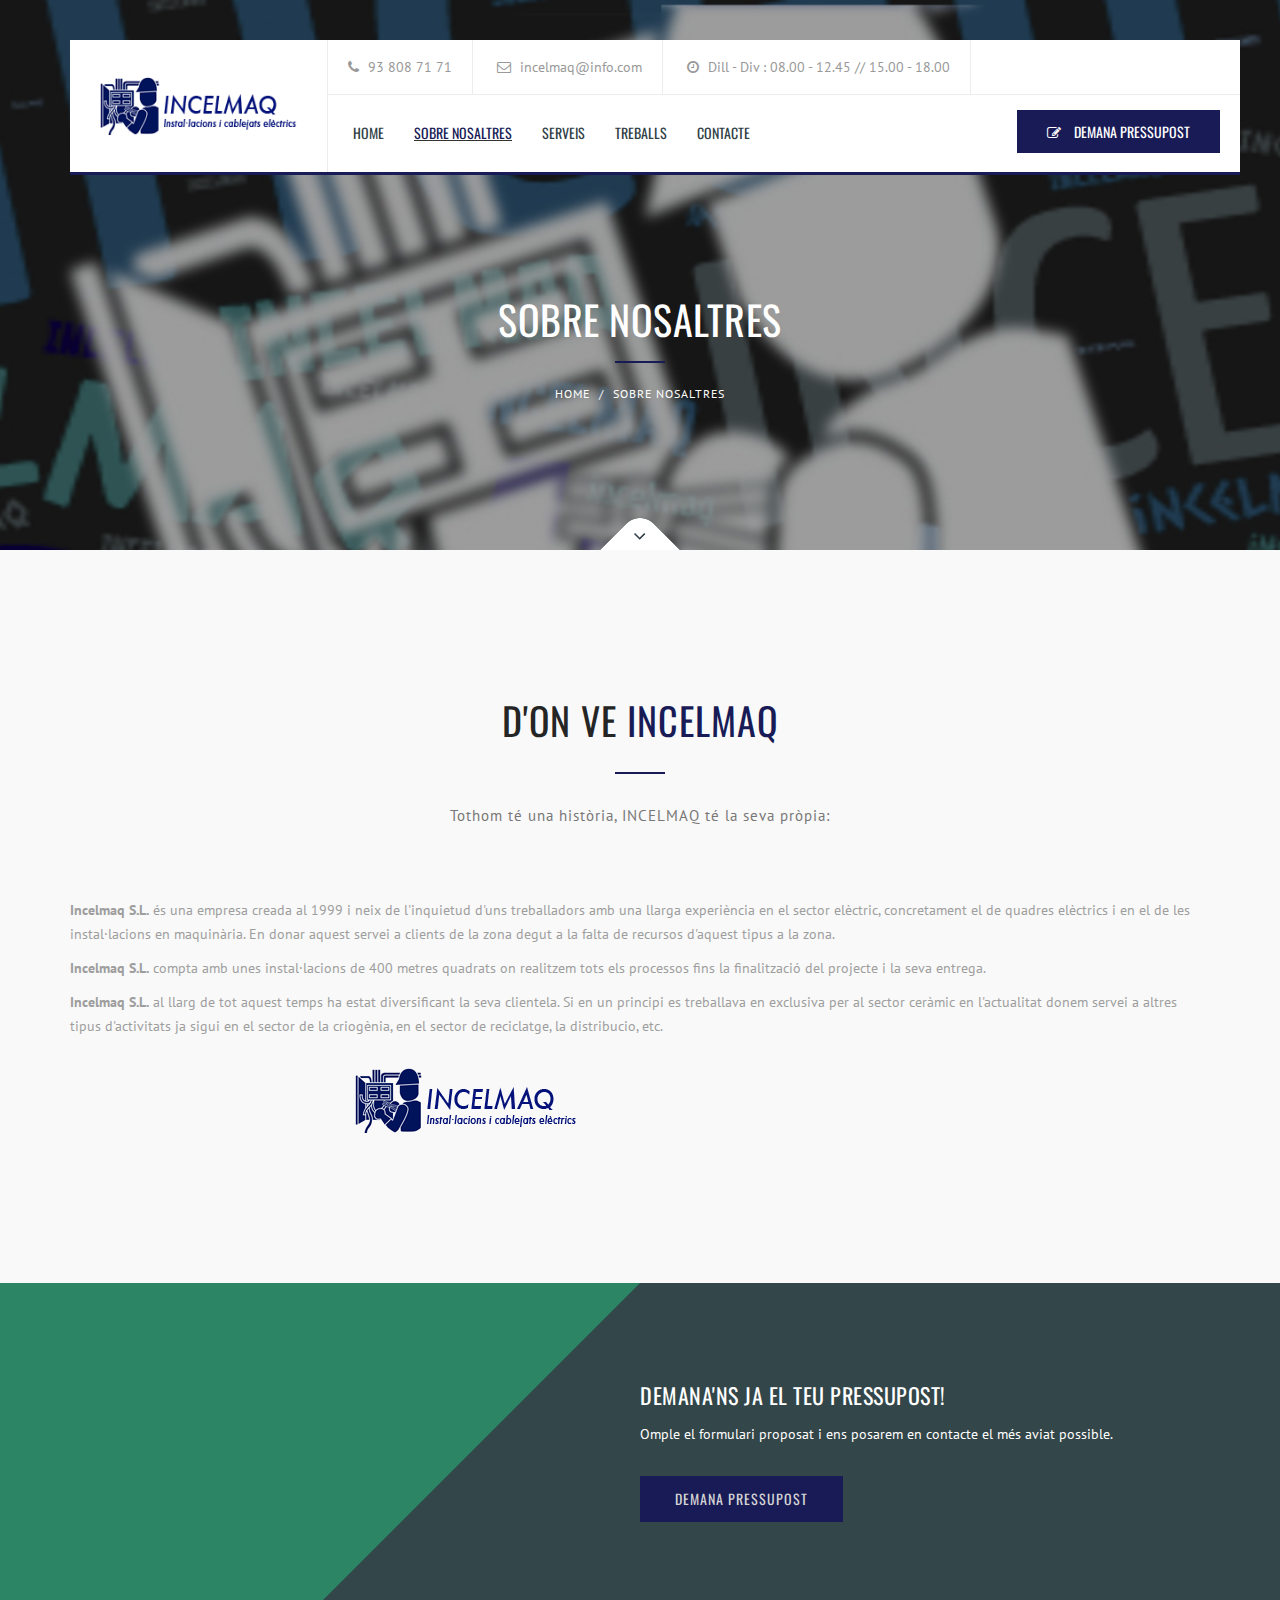
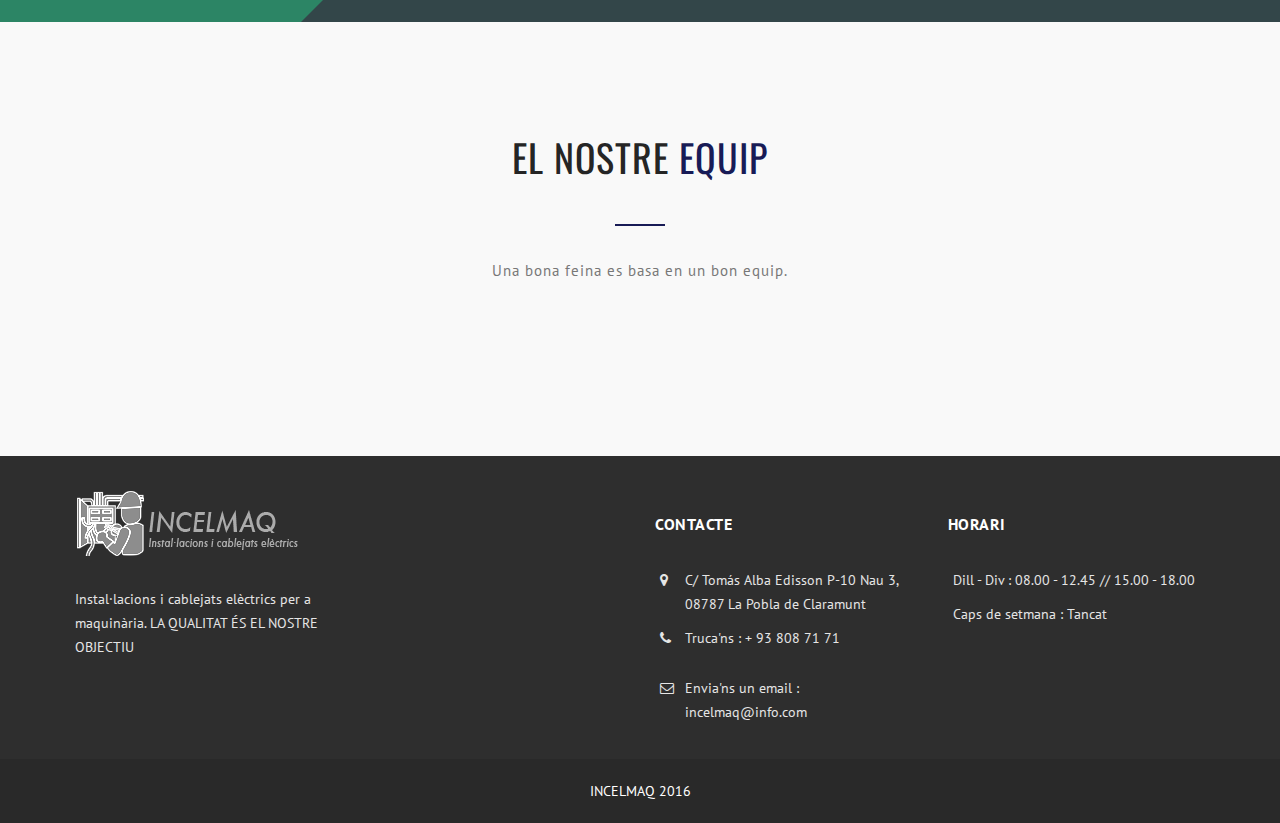
<file: about.html>
<!DOCTYPE html>
<html lang="es">
<head>
  <meta charset="utf-8">
  <meta http-equiv="X-UA-Compatible" content="IE=edge">
  <meta name="viewport" content="width=device-width, initial-scale=1">
  <meta name="description" content="instalaciones y cableado electrico">
  <meta name="author" content="Pau Vila">
  <title>INCELMAQ S.L</title>


  <!-- SLIDER REVOLUTION 4.x CSS SETTINGS -->
<link rel="stylesheet" type="text/css" href="rs-plugin/css/settings.css" media="screen" />

<!-- Bootstrap Core CSS -->
<link href="css/bootstrap.min.css" rel="stylesheet">

<!-- Custom CSS -->
<link href="css/font-awesome.min.css" rel="stylesheet" type="text/css">
<link href="css/ionicons.min.css" rel="stylesheet" >
<link href="css/main.css" rel="stylesheet">
<link href="css/style.css" rel="stylesheet">
<link href="css/responsive.css" rel="stylesheet" >

<!-- Online Fonts -->
<link href='https://fonts.googleapis.com/css?family=Oswald:400,300,700' rel='stylesheet' type='text/css'>
<link href='https://fonts.googleapis.com/css?family=PT+Sans:400,400italic,700,700italic' rel='stylesheet' type='text/css'>

<!-- HTML5 Shim and Respond.js IE8 support of HTML5 elements and media queries -->
<!-- WARNING: Respond.js doesn't work if you view the page via file:// -->
<!--[if lt IE 9]>
    <script src="https://oss.maxcdn.com/libs/html5shiv/3.7.0/html5shiv.js"></script>
    <script src="https://oss.maxcdn.com/libs/respond.js/1.4.2/respond.min.js"></script>
<![endif]-->
</head>
<body>

<!-- Wrap -->
<div id="wrap"> 
  
  <!-- header -->
  <div class="container relative">
    <header>
      <div class="logo"> <a href="#."><img  class="img-responsive" src="images/logo.png" alt="" ></a> </div>
      <!-- Top bar -->
      <div class="top-bar">
        <div class="top-info">
          <ul class="personal-info">
            <li>
              <p><i class="fa fa-phone"></i> 93 808 71 71 </p>
            </li>
            <li>
              <p><i class="fa fa-envelope-o"></i> incelmaq@info.com </p>
            </li>
            <li>
              <p><i class="fa fa-clock-o"></i> Dill - Div : 08.00 - 12.45 // 15.00  - 18.00 </p>
            </li>
          </ul>

        </div>

        <!-- Navigation -->
        <nav class="navbar">
          <ul class="nav ownmenu">
            <li> <a href="index.html">Home</a> </li>
            <li class="active"> <a href="about.html">Sobre nosaltres</a> </li>
            <li> <a href="services.html">Serveis</a> </li>
            <li> <a href="portfolio.html">Treballs</a> </li>
            <li> <a href="contact.html">Contacte</a> </li>
          </ul>

          <!-- GET A QUOTES -->
          <div class="quotes"> <a href="pressupost.html" class="customcolor"><i class="fa fa-pencil-square-o"></i> Demana pressupost </a> </div>
        </nav>
      </div>
    </header>
  </div>



  
  <!-- SUB BANNER -->
  <section class="sub-bnr about">
    <div class="position-center-center">
      <div class="container">
        <h4>Sobre nosaltres</h4>
        <hr class="main">
        <!-- Breadcrumb -->
        <ol class="breadcrumb">
          <li><a href="index.html">Home</a></li>
          <li class="active">Sobre nosaltres</li>
        </ol>
      </div>
    </div>
    <div class="scroll"> <a href="#content" class="go-down"></a></div>
  </section>
  
  <!-- Content -->
  <div id="content">

 <section class="testimonial light-gray-bg padding-top-150 padding-bottom-150">
      <div class="container"> 
        
        <!-- Heading -->
        <div class="heading text-center margin-bottom-60">
          <h3>D'on ve <span> INCELMAQ</span></h3>
          <hr>
          <p>Tothom té una història, INCELMAQ té la seva pròpia:</p>
        </div>
        
        <!-- Test Slider -->
        <div class="testi">
          <div class="testi">
            
            <!-- Slider 1 -->
            <p class="media">

                <p>
                  <strong>Incelmaq S.L.</strong> és una empresa creada al 1999 i neix de l'inquietud d'uns treballadors amb una llarga
                  experiència en el sector elèctric, concretament el de quadres elèctrics i en el de les instal·lacions
                  en maquinària. En donar aquest servei a clients de la zona degut a la falta de recursos d'aquest tipus
                  a la zona.
                </p>
                <p>
                  <strong>Incelmaq S.L.</strong> compta amb unes instal·lacions de 400 metres quadrats on realitzem tots els processos fins
                  la finalització del projecte i la seva entrega.
                </p>
                <p>
                  <strong>Incelmaq S.L.</strong> al llarg de tot aquest temps ha estat diversificant la seva clientela. Si en un principi
                  es treballava en exclusiva per al sector ceràmic en l'actualitat donem servei a altres tipus d'activitats ja sigui en el sector de la criogènia, en el sector de reciclatge, la distribucio, etc.
                </p>
                 </div>
              
              <!-- Avatar -->
              <div class="testi-name">
                <br>
                <br>
                <div class="media-left">  <img class="media-object" src="images/logo.png" alt=""> </div>
                <!-- Content -->
                <!--<div class="media-body relative padding-left-10"> <i class="fa fa-quote-left quote"></i>
                  <h5>INCELMAQ S.L.</h5>
                </div>-->
              </div>
            </div>

          </div>
        </div>
      </div>
    </section>

     <section class="promo" style="background:url(images/bg/promo-bg-1.jpg) no-repeat; background-size:cover;">
      <div class="container">
        <div class="col-md-6 pull-right no-padding">
          <div class="overlay">
            <h4>Demana'ns ja el teu pressupost!</h4>
            <p>Omple el formulari proposat i ens posarem en contacte el més aviat possible.</p>
            <a href="pressupost.html" class="btn btn-yellow">Demana pressupost</a> </div>
        </div>
      </div>
    </section>

     <!-- Team Member -->
    <section class="team-member light-gray-bg padding-top-100 padding-bottom-100">
      <div class="container"> 
        
        <!-- HEADING -->
        <div class="heading text-center">
          <h3> El nostre <span> equip</span></h3>
          <hr>
          <p>Una bona feina es basa en un bon equip.</p>
        </div>
        
        <div class="row">
          <!--<div class="col-md-3"><img class="img-responsive" src="images/team-img-1.png" alt="" ></div>
          <div class="col-md-9">
            <h4 class="font-normal">Antonio Javier Capitán</h4>
            <span class="primary-color">Cofundador</span>
            <p>Diversifiquem la nostra feina per tal de no dependre del sector, sinó, crear la nostra pròpia oferta. </p>
            <ul class="social">
              <li><a href="#."><i class="fa fa-facebook"></i></a></li>
              <li><a href="#."><i class="fa fa-twitter"></i></a></li>
              <li><a href="#."><i class="fa fa-google"></i></a></li>
              <li><a href="#."><i class="fa fa-linkedin"></i></a></li>
            </ul>-->
            
            <!-- TEAM MEMBERS -->
           <!--  <div class="members text-center">
              <ul class="row">
                <li class="col-sm-3"> <img class="img-responsive" src="images/member-1.jpg" alt="" >
                  <h6 class="font-normal">Antonio Javier Capitán</h6>
                  <span>Cofundador</span> </li>
                <li class="col-sm-3"> <img class="img-responsive" src="images/member-2.jpg" alt="" >
                  <h6 class="font-normal">Luck Walker</h6>
                  <span>Designer</span> </li>
                <li class="col-sm-3"> <img class="img-responsive" src="images/member-3.jpg" alt="" >
                  <h6 class="font-normal">Luck Walker</h6>
                  <span>Designer</span> </li>
                <li class="col-sm-3"> <img class="img-responsive" src="images/member-4.jpg" alt="" >
                  <h6 class="font-normal">Luck Walker</h6>
                  <span>Designer</span> </li>
              </ul>
            </div> -->
          </div>
        </div>
    </section>
    
    <!-- Promo -->
   
    
    <!-- Testimonial -->
   
    


  
  <!-- FOOTER -->
  <footer>
    <div class="container">
      <div class="row">

        <!-- ABOUT -->
        <div class="col-md-3"> <img class="margin-bottom-20" src="images/logo-footer.png" alt="" >
          <p>Instal·lacions i cablejats elèctrics per a maquinària. LA QUALITAT ÉS EL NOSTRE OBJECTIU</p>
        </div>

        <!-- Get in touch -->
        <div class="col-md-3 col-md-offset-3">
          <h6>Contacte</h6>
          <ul class="row location">
            <li class="col-xs-12">
              <p><i class="fa fa-map-marker"></i> C/ Tomás Alba Edisson P-10 Nau 3, 08787 La Pobla de Claramunt</p>
            </li>
            <li class="col-xs-12">
              <p><i class="fa fa-phone"></i> Truca'ns : + 93 808 71 71 </p>
            </li>
            <li class="col-xs-12">
              <p><i class="fa fa-envelope-o"></i> Envia'ns un email :  incelmaq@info.com</p>
            </li>
          </ul>
        </div>

        <!-- Business Hours -->
        <div class="col-md-3">
          <h6>Horari</h6>
          <ul class="row location">
            <li class="col-xs-12">
              <p> Dill - Div : 08.00 - 12.45 // 15.00  - 18.00</p>
            </li>
            <li class="col-xs-12">
              <p>Caps de setmana : Tancat</p>
            </li>
          </ul>
        </div>

        <!-- News Letter -->
        <!--<div class="col-md-3">
          <h6>News Letter</h6>
          <form>
            <input type="email" placeholder="Enter your email" required>
            <button type="submit"><i class="fa fa-long-arrow-right"></i></button>
          </form>
          <p>Enter your email address for our mailing list to keep your self our lastest updated.</p>
        </div>-->
      </div>
    </div>
  </footer>
  
  <!-- RIGHTS -->
  <div class="rights">
    <p> INCELMAQ 2016 </p>
  </div>
</div>
<script src="js/jquery-1.11.0.min.js"></script> 
<script src="js/bootstrap.min.js"></script> 
<script src="js/own-menu.js"></script> 
<script src="js/jquery.isotope.min.js"></script> 
<script src="js/jquery.prettyPhoto.js"></script> 
<script src="js/owl.carousel.min.js"></script> 

<!-- SLIDER REVOLUTION 4.x SCRIPTS  --> 
<script type="text/javascript" src="rs-plugin/js/jquery.tp.t.min.js"></script> 
<script type="text/javascript" src="rs-plugin/js/jquery.tp.min.js"></script> 
<script src="js/main.js"></script>
</body>
</html>
</file>
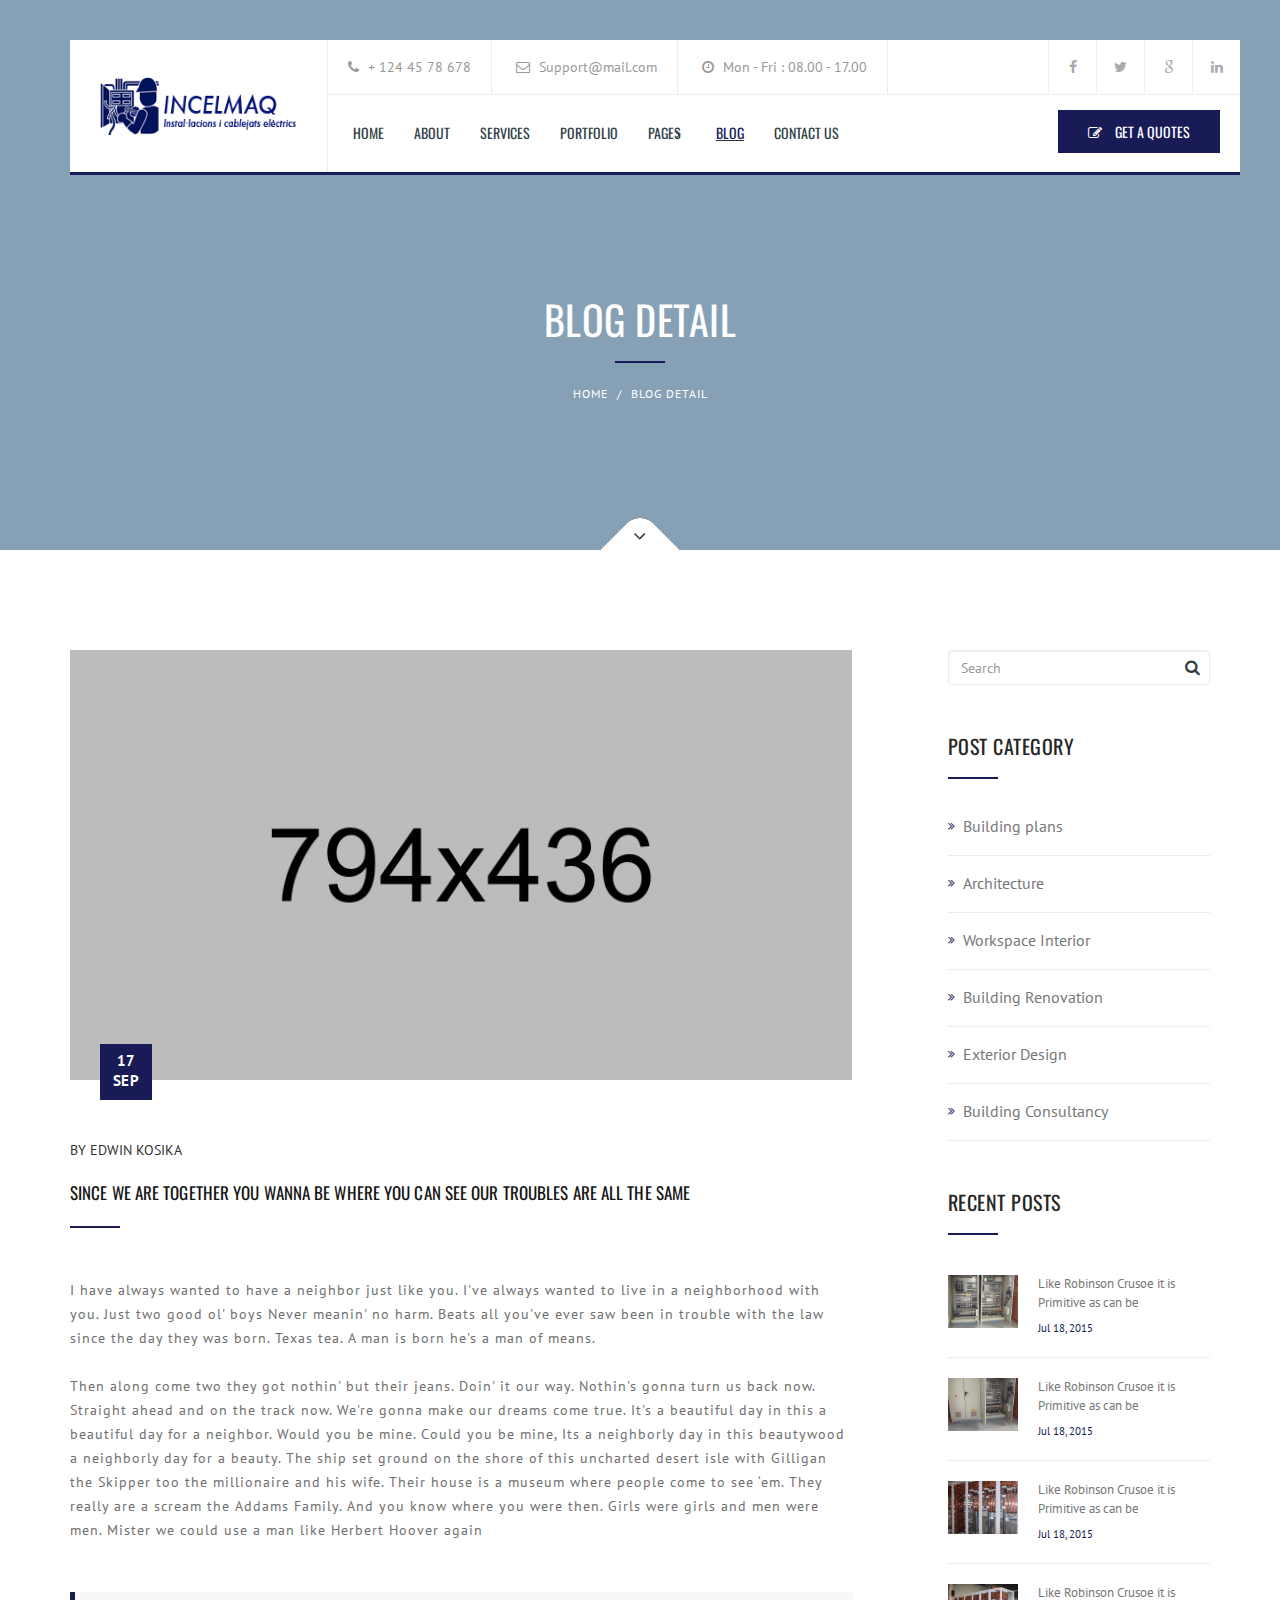
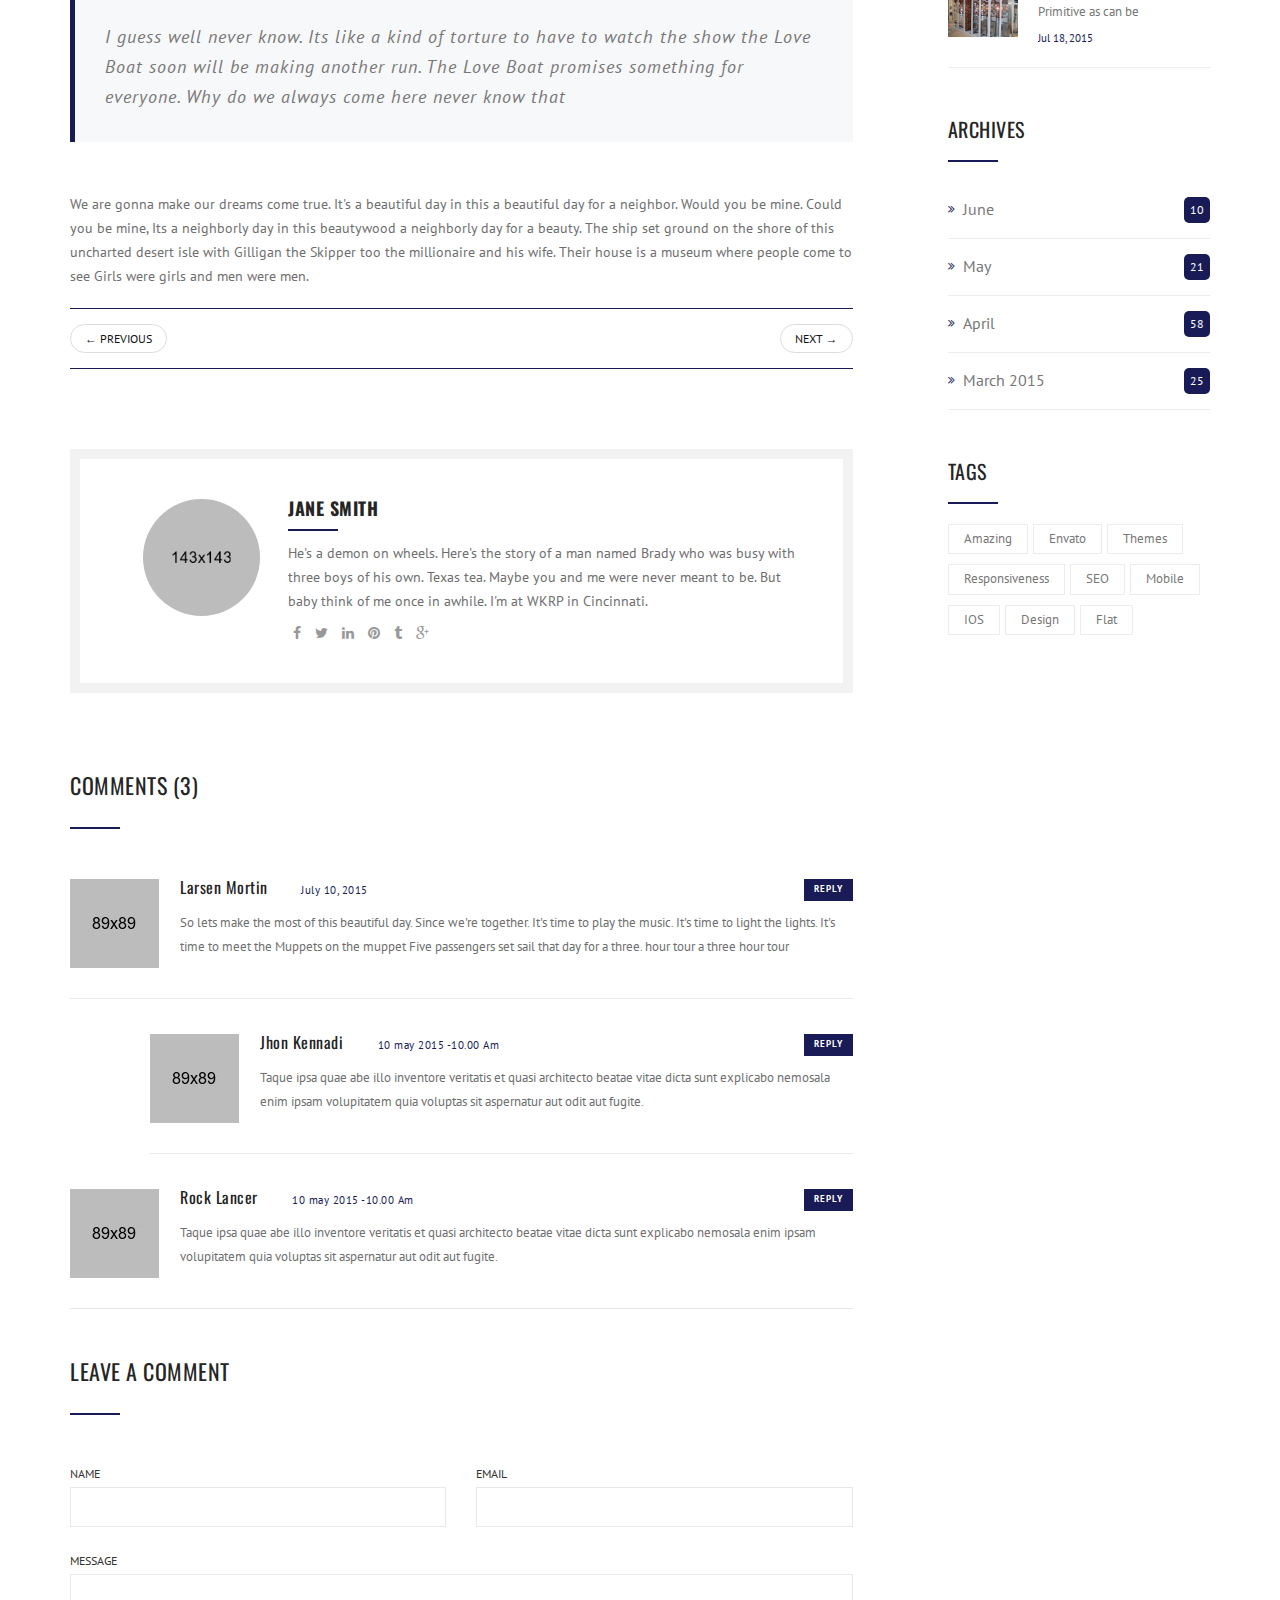
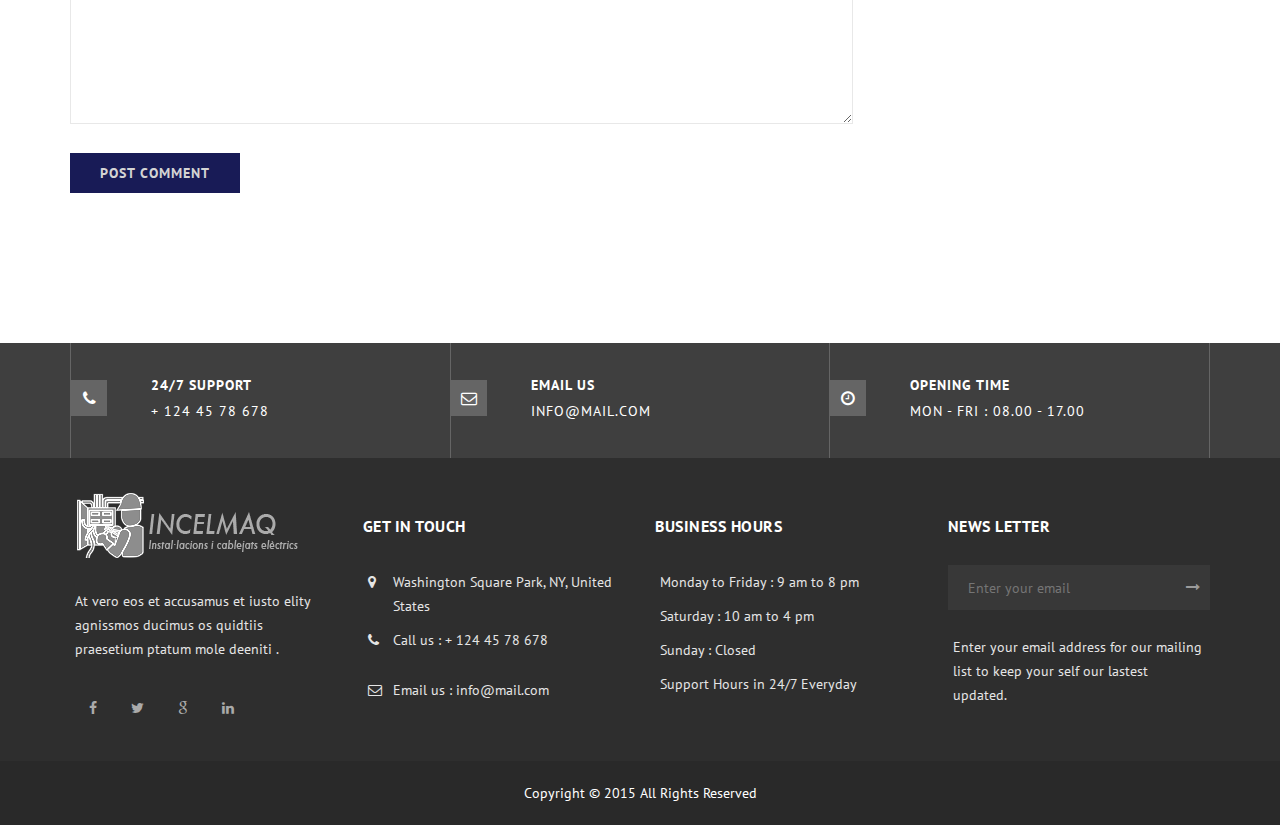
<file: blog-detail.html>
<!DOCTYPE html>
<html lang="en">
<head>
<meta charset="utf-8">
<meta http-equiv="X-UA-Compatible" content="IE=edge">
<meta name="viewport" content="width=device-width, initial-scale=1">
<meta name="description" content="">
<meta name="author" content="M_Adnan">
<title>Marize - Builders &amp; Renovators HTML5 Template</title>

<!-- SLIDER REVOLUTION 4.x CSS SETTINGS -->
<link rel="stylesheet" type="text/css" href="rs-plugin/css/settings.css" media="screen" />

<!-- Bootstrap Core CSS -->
<link href="css/bootstrap.min.css" rel="stylesheet">

<!-- Custom CSS -->
<link href="css/font-awesome.min.css" rel="stylesheet" type="text/css">
<link href="css/ionicons.min.css" rel="stylesheet" >
<link href="css/main.css" rel="stylesheet">
<link href="css/style.css" rel="stylesheet">
<link href="css/responsive.css" rel="stylesheet" >

<!-- Online Fonts -->
<link href='https://fonts.googleapis.com/css?family=Oswald:400,300,700' rel='stylesheet' type='text/css'>
<link href='https://fonts.googleapis.com/css?family=PT+Sans:400,400italic,700,700italic' rel='stylesheet' type='text/css'>

<!-- HTML5 Shim and Respond.js IE8 support of HTML5 elements and media queries -->
<!-- WARNING: Respond.js doesn't work if you view the page via file:// -->
<!--[if lt IE 9]>
    <script src="https://oss.maxcdn.com/libs/html5shiv/3.7.0/html5shiv.js"></script>
    <script src="https://oss.maxcdn.com/libs/respond.js/1.4.2/respond.min.js"></script>
<![endif]-->
</head>
<body>

<!-- Wrap -->
<div id="wrap"> 
  
  <!-- header -->
  <div class="container relative">
    <header>
      <div class="logo"> <a href="#."><img  class="img-responsive" src="images/logo.png" alt="" ></a> </div>
      <!-- Top bar -->
      <div class="top-bar">
        <div class="top-info">
          <ul class="personal-info">
            <li>
              <p><i class="fa fa-phone"></i> + 124 45 78 678 </p>
            </li>
            <li>
              <p><i class="fa fa-envelope-o"></i> Support@mail.com </p>
            </li>
            <li>
              <p><i class="fa fa-clock-o"></i> Mon - Fri : 08.00 - 17.00 </p>
            </li>
          </ul>
          <ul class="social">
            <li><a href="#."><i class="fa fa-facebook"></i></a></li>
            <li><a href="#."><i class="fa fa-twitter"></i></a></li>
            <li><a href="#."><i class="fa fa-google"></i></a></li>
            <li><a href="#."><i class="fa fa-linkedin"></i></a></li>
          </ul>
        </div>
        
        <!-- Navigation -->
        <nav class="navbar">
          <ul class="nav ownmenu">
            <li> <a href="index.html">Home</a> </li>
            <li> <a href="about.html">About</a> </li>
            <li> <a href="services.html">Services</a> </li>
            <li> <a href="portfolio.html">Portfolio</a> </li>
            <li> <a href="index.html">Pages</a>
              <ul class="dropdown">
                <li> <a href="index.html">Home</a> </li>
                <li> <a href="index-1.html">Home 2</a> </li>
                <li> <a href="about.html">About</a> </li>
                <li> <a href="services.html">Services</a> </li>
                <li> <a href="portfolio.html">Portfolio</a> </li>
                <li> <a href="portfolio-single.html">Portfolio Single</a> </li>
                <li> <a href="blog.html">Blog</a> </li>
                <li> <a href="blog-detail.html">Blog Detail</a> </li>
                <li> <a href="faq.html">Faq</a> </li>
                <li> <a href="contact.html">Contact</a> </li>
                <li> <a href="404-page.html">404</a> </li>
              </ul>
            </li>
            <li  class="active"> <a href="blog.html">Blog</a> </li>
            <li> <a href="contact.html">Contact us</a> </li>
          </ul>
          
          <!-- GET A QUOTES -->
          <div class="quotes"> <a href="#" class="customcolor"><i class="fa fa-pencil-square-o"></i> GET A QUOTES </a> </div>
        </nav>
      </div>
    </header>
  </div>
  
  <!-- SUB BANNER -->
  <section class="sub-bnr">
    <div class="position-center-center">
      <div class="container">
        <h4>Blog Detail</h4>
        <hr class="main">
        <!-- Breadcrumb -->
        <ol class="breadcrumb">
          <li><a href="#">Home</a></li>
          <li class="active">Blog Detail</li>
        </ol>
      </div>
    </div>
    <div class="scroll"> <a href="#content" class="go-down"></a></div>
  </section>
  
  <!-- Content -->
  <div id="content"> 
    
    <!-- LATEST WORK -->
    <section class="blog blog-post padding-top-100 padding-bottom-100">
      <div class="container"> 
        
        <!-- NEWS -->
        <div class="news news-page news-post">
          <div class="row">
            <div class="col-md-9 padding-right-80"> 
              <!-- NEWS POST -->
              <div class="col-md-12 no-padding"> <img class="img-responsive" src="images/blog-img-5.jpg" alt="">
                <div class="date"> 17 SEP</div>
              </div>
              <div class="clearfix"></div>
              <div class="post-info margin-top-50"> <span>By edwin kosika</span> <a href="#." class="tittle-post font-oswald">Since we are together You wanna be where you can see our troubles are all the same </a>
                <hr class="main margin-top-20 margin-bottom-50">
                <p class="letter-space-1">I have always wanted to have a neighbor just like you. I've always wanted to live in a neighborhood with you. Just two good ol' boys Never meanin' no harm. Beats all you've ever saw been in trouble with the law since the day they was born. Texas tea. A man is born he's a man of means.<br>
                  <br>
                  Then along come two they got nothin' but their jeans. Doin' it our way. Nothin's gonna turn us back now. Straight ahead and on the track now. We're gonna make our dreams come true. It's a beautiful day in this a beautiful day for a neighbor. Would you be mine. Could you be mine, Its a neighborly day in this beautywood a neighborly day for a beauty. The ship set ground on the shore of this uncharted desert isle with Gilligan the Skipper too the millionaire and his wife. Their house is a museum where people come to see ‘em. They really are a scream the Addams Family. And you know where you were then.
                  Girls were girls and men were men. Mister we could use a man like Herbert Hoover again</p>
                <blockquote> I guess well never know. Its like a kind of torture to have to watch the show the Love Boat soon will be making another run. The Love Boat promises something for everyone. Why do we always come here never know that </blockquote>
                <p>We are gonna make our dreams come true. It's a beautiful day in this a beautiful day for a neighbor. Would you be mine. Could you be mine, Its a neighborly day in this beautywood a neighborly day for a beauty. The ship set ground on the shore of this uncharted desert isle with Gilligan the Skipper too the millionaire and his wife. Their house is a museum where people come to see Girls were girls and men were men.</p>
              </div>
              
              <!--======= PAGES =========-->
              <nav>
                <ul class="pager">
                  <li class="previous"><a class="font-lora" href="#"><span aria-hidden="true">&larr;</span> Previous</a></li>
                  <li class="next"><a class="font-lora" href="#">next <span aria-hidden="true">&rarr;</span></a></li>
                </ul>
              </nav>
              
              <!--=======  ADMIN INFO =========-->
              <div class="admin-info">
                <ul class="row">
                  <li class="col-xs-3 no-padding text-center"> <img class="img-responsive" src="images/avatar-admin.jpg" alt=""> </li>
                  <li class="col-xs-9 no-padding">
                    <h5 class="text-uppercase no-margin">Jane Smith</h5>
                    <hr class="main margin-top-10 margin-bottom-10">
                    <p>He's a demon on wheels. Here's the story of a man named Brady who was busy with three boys of his own. Texas tea. Maybe you and me were never meant to be. But baby think of me once in awhile. I'm at WKRP in Cincinnati.</p>
                    <ul class="social_icons">
                      <li class="facebook"> <a href="#."><i class="fa fa-facebook"></i> </a></li>
                      <li class="twitter"> <a href="#."><i class="fa fa-twitter"></i> </a></li>
                      <li class="linkedin"> <a href="#."><i class="fa fa-linkedin"></i> </a></li>
                      <li class="pinterest"> <a href="#."><i class="fa fa-pinterest"></i> </a></li>
                      <li class="tumblr"> <a href="#."><i class="fa fa-tumblr"></i> </a></li>
                      <li class="googleplus"> <a href="#."><i class="fa fa-google-plus"></i> </a></li>
                    </ul>
                  </li>
                </ul>
              </div>
              
              <!--=======  COMMENTS =========-->
              <div class="comments margin-top-80">
                <h4 class="text-uppercase font-normal">comments (3)</h4>
                <hr class="main">
                <ul class="media-list">
                  
                  <!--=======  COMMENTS =========-->
                  <li class="media">
                    <div class="media-left"> <a href="#"> <img class="media-object img-responsive" src="images/coment-avatar-1.jpg" alt=""> <br>
                      </a> </div>
                    <div class="media-body">
                      <h6 class="media-heading">Larsen Mortin<span> July 10, 2015</span></h6>
                      <a href="#." class="btn btn-yellow raply">Reply</a>
                      <p>So lets make the most of this beautiful day. Since we're together. It's time to play the music. It's time to light the lights. It's time to meet the Muppets on the muppet Five passengers set sail that day for a three.
                        hour tour a three hour tour</p>
                    </div>
                  </li>
                  
                  <!--=======  COMMENTS =========-->
                  <li class="media margin-left-80">
                    <div class="media-left"> <a href="#"> <img class="media-object img-responsive" src="images/coment-avatar-2.jpg" alt="..."> </a> </div>
                    <div class="media-body">
                      <h6 class="media-heading">Jhon Kennadi <span> 10 may 2015 -10.00 Am</span></h6>
                      <a href="#." class="btn btn-yellow raply">Reply</a>
                      <p>Taque ipsa quae abe illo inventore veritatis et quasi architecto beatae vitae dicta sunt explicabo nemosala enim ipsam volupitatem quia voluptas sit aspernatur aut odit aut fugite.</p>
                    </div>
                  </li>
                  
                  <!--=======  COMMENTS =========-->
                  <li class="media">
                    <div class="media-left"> <a href="#"> <img class="media-object img-responsive" src="images/coment-avatar-3.jpg" alt="..."> </a> </div>
                    <div class="media-body">
                      <h6 class="media-heading">Rock Lancer <span>10 may 2015 -10.00 Am</span></h6>
                      <a href="#." class="btn btn-yellow raply">Reply</a>
                      <p>Taque ipsa quae abe illo inventore veritatis et quasi architecto beatae vitae dicta sunt explicabo nemosala enim ipsam volupitatem quia voluptas sit aspernatur aut odit aut fugite.</p>
                    </div>
                  </li>
                </ul>
                
                <!--=======  LEAVE COMMENTS =========-->
                <h4 class="text-uppercase font-normal margin-top-50">leave a comment</h4>
                <hr class="main">
                <form>
                  <ul class="row">
                    <li class="col-sm-6">
                      <label> Name
                        <input type="text" class="form-control" name="name" placeholder="" >
                      </label>
                    </li>
                    <li class="col-sm-6">
                      <label> Email
                        <input type="text" class="form-control" name="name" placeholder="" >
                      </label>
                    </li>
                    <li class="col-sm-12">
                      <label> MESSAGE
                        <textarea class="form-control" ></textarea>
                      </label>
                    </li>
                    <li class="col-sm-12">
                      <button type="submit" class="btn btn-yellow">Post comment</button>
                    </li>
                  </ul>
                </form>
              </div>
            </div>
            
            <!--======= Side Bar =========-->
            <div class="col-md-3">
              <div class="side-bar"> 
                
                <!--======= Search =========-->
                <div class="search">
                  <input class="form-control" type="search" placeholder="Search">
                  <button type="submit"><i class="fa fa-search"></i></button>
                </div>
                
                <!--======= Categories =========-->
                <h5 class="side-tittle margin-top-50">Post Category </h5>
                <hr class="main">
                <ul class="cate">
                  <li><a href="#.">Building plans </a></li>
                  <li><a href="#.">Architecture </a></li>
                  <li><a href="#.">Workspace Interior </a></li>
                  <li><a href="#.">Building Renovation </a></li>
                  <li><a href="#.">Exterior Design </a></li>
                  <li><a href="#.">Building Consultancy </a></li>
                </ul>
                
                <!--======= Recent Posts =========-->
                <h5 class="side-tittle margin-top-50">Recent Posts </h5>
                <hr class="main">
                <ul class="papu-post">
                  <li class="media">
                    <div class="media-left"> <a href="#"> <img class="media-object" src="images/img-1.jpg" alt=""></a> </div>
                    <div class="media-body"> <a class="media-heading" href="#.">Like Robinson Crusoe it is Primitive as can be </a> <span>Jul 18, 2015</span> </div>
                  </li>
                  <li class="media">
                    <div class="media-left"> <a href="#"> <img class="media-object" src="images/img-2.jpg" alt=""></a> </div>
                    <div class="media-body"> <a class="media-heading" href="#.">Like Robinson Crusoe it is Primitive as can be</a> <span>Jul 18, 2015</span> </div>
                  </li>
                  <li class="media">
                    <div class="media-left"> <a href="#"> <img class="media-object" src="images/img-3.jpg" alt=""></a> </div>
                    <div class="media-body"> <a class="media-heading" href="#.">Like Robinson Crusoe it is Primitive as can be </a> <span>Jul 18, 2015</span> </div>
                  </li>
                  <li class="media">
                    <div class="media-left"> <a href="#"> <img class="media-object" src="images/img-4.jpg" alt=""></a> </div>
                    <div class="media-body"> <a class="media-heading" href="#.">Like Robinson Crusoe it is Primitive as can be </a> <span>Jul 18, 2015</span> </div>
                  </li>
                </ul>
                
                <!--======= Archives =========-->
                <h5 class="side-tittle margin-top-50">Archives </h5>
                <hr class="main">
                <ul class="cate">
                  <li><a href="#.">June <span>10</span></a></li>
                  <li><a href="#.">May <span>21</span></a></li>
                  <li><a href="#.">April <span>58</span></a></li>
                  <li><a href="#.">March 2015 <span>25</span></a></li>
                </ul>
                <h5 class="side-tittle margin-top-50">Tags </h5>
                <hr class="main">
                <ul class="tags">
                  <li><a href="#.">Amazing </a></li>
                  <li><a href="#.">Envato </a></li>
                  <li><a href="#.">Themes </a></li>
                  <li><a href="#.">Responsiveness </a></li>
                  <li><a href="#.">SEO </a></li>
                  <li><a href="#.">Mobile </a></li>
                  <li><a href="#.">IOS </a></li>
                  <li><a href="#.">Design </a></li>
                  <li><a href="#.">Flat </a></li>
                </ul>
              </div>
            </div>
          </div>
        </div>
      </div>
    </section>
  </div>
  
  <!-- SUB FOOTER -->
  <section class="sub-footer">
    <div class="container">
      <ul class="row no-margin">
        <li class="col-sm-4">
          <div class="icon"> <i class="fa fa-phone"></i> </div>
          <h6>24/7 SUPPORT</h6>
          <p>+ 124 45 78 678 </p>
        </li>
        <li class="col-sm-4">
          <div class="icon"> <i class="fa fa-envelope-o"></i> </div>
          <h6>Email us</h6>
          <p>Info@mail.com </p>
        </li>
        <li class="col-sm-4">
          <div class="icon"> <i class="fa fa-clock-o"></i> </div>
          <h6>Opening Time</h6>
          <p>Mon - Fri : 08.00 - 17.00 </p>
        </li>
      </ul>
    </div>
  </section>
  
  <!-- FOOTER -->
  <footer>
    <div class="container">
      <div class="row"> 
        
        <!-- ABOUT -->
        <div class="col-md-3"> <img class="margin-bottom-20" src="images/logo-footer.png" alt="" >
          <p>At vero eos et accusamus et iusto elity agnissmos ducimus os quidtiis praesetium ptatum mole deeniti .</p>
          <ul class="social">
            <li><a href="#."><i class="fa fa-facebook"></i></a></li>
            <li><a href="#."><i class="fa fa-twitter"></i></a></li>
            <li><a href="#."><i class="fa fa-google"></i></a></li>
            <li><a href="#."><i class="fa fa-linkedin"></i></a></li>
          </ul>
        </div>
        
        <!-- Get in touch -->
        <div class="col-md-3">
          <h6>Get in touch</h6>
          <ul class="row location">
            <li class="col-xs-12">
              <p><i class="fa fa-map-marker"></i> Washington Square Park, NY, United States</p>
            </li>
            <li class="col-xs-12">
              <p><i class="fa fa-phone"></i> Call us : + 124 45 78 678 </p>
            </li>
            <li class="col-xs-12">
              <p><i class="fa fa-envelope-o"></i> Email us : info@mail.com</p>
            </li>
          </ul>
        </div>
        
        <!-- Business Hours -->
        <div class="col-md-3">
          <h6>Business Hours</h6>
          <ul class="row location">
            <li class="col-xs-12">
              <p> Monday to Friday : 9 am to 8 pm</p>
            </li>
            <li class="col-xs-12">
              <p>Saturday : 10 am to 4 pm</p>
            </li>
            <li class="col-xs-12">
              <p>Sunday : Closed</p>
            </li>
            <li class="col-xs-12">
              <p>Support Hours in 24/7 Everyday </p>
            </li>
          </ul>
        </div>
        
        <!-- News Letter -->
        <div class="col-md-3">
          <h6>News Letter</h6>
          <form>
            <input type="email" placeholder="Enter your email" required>
            <button type="submit"><i class="fa fa-long-arrow-right"></i></button>
          </form>
          <p>Enter your email address for our mailing list to keep your self our lastest updated.</p>
        </div>
      </div>
    </div>
  </footer>
  
  <!-- RIGHTS -->
  <div class="rights">
    <p> Copyright &copy; 2015    All Rights Reserved </p>
  </div>
</div>
<script src="js/jquery-1.11.0.min.js"></script> 
<script src="js/bootstrap.min.js"></script> 
<script src="js/own-menu.js"></script> 
<script src="js/jquery.isotope.min.js"></script> 
<script src="js/jquery.prettyPhoto.js"></script> 
<script src="js/owl.carousel.min.js"></script> 

<!-- SLIDER REVOLUTION 4.x SCRIPTS  --> 
<script type="text/javascript" src="rs-plugin/js/jquery.tp.t.min.js"></script> 
<script type="text/javascript" src="rs-plugin/js/jquery.tp.min.js"></script> 
<script src="js/main.js"></script>
</body>
</html>
</file>
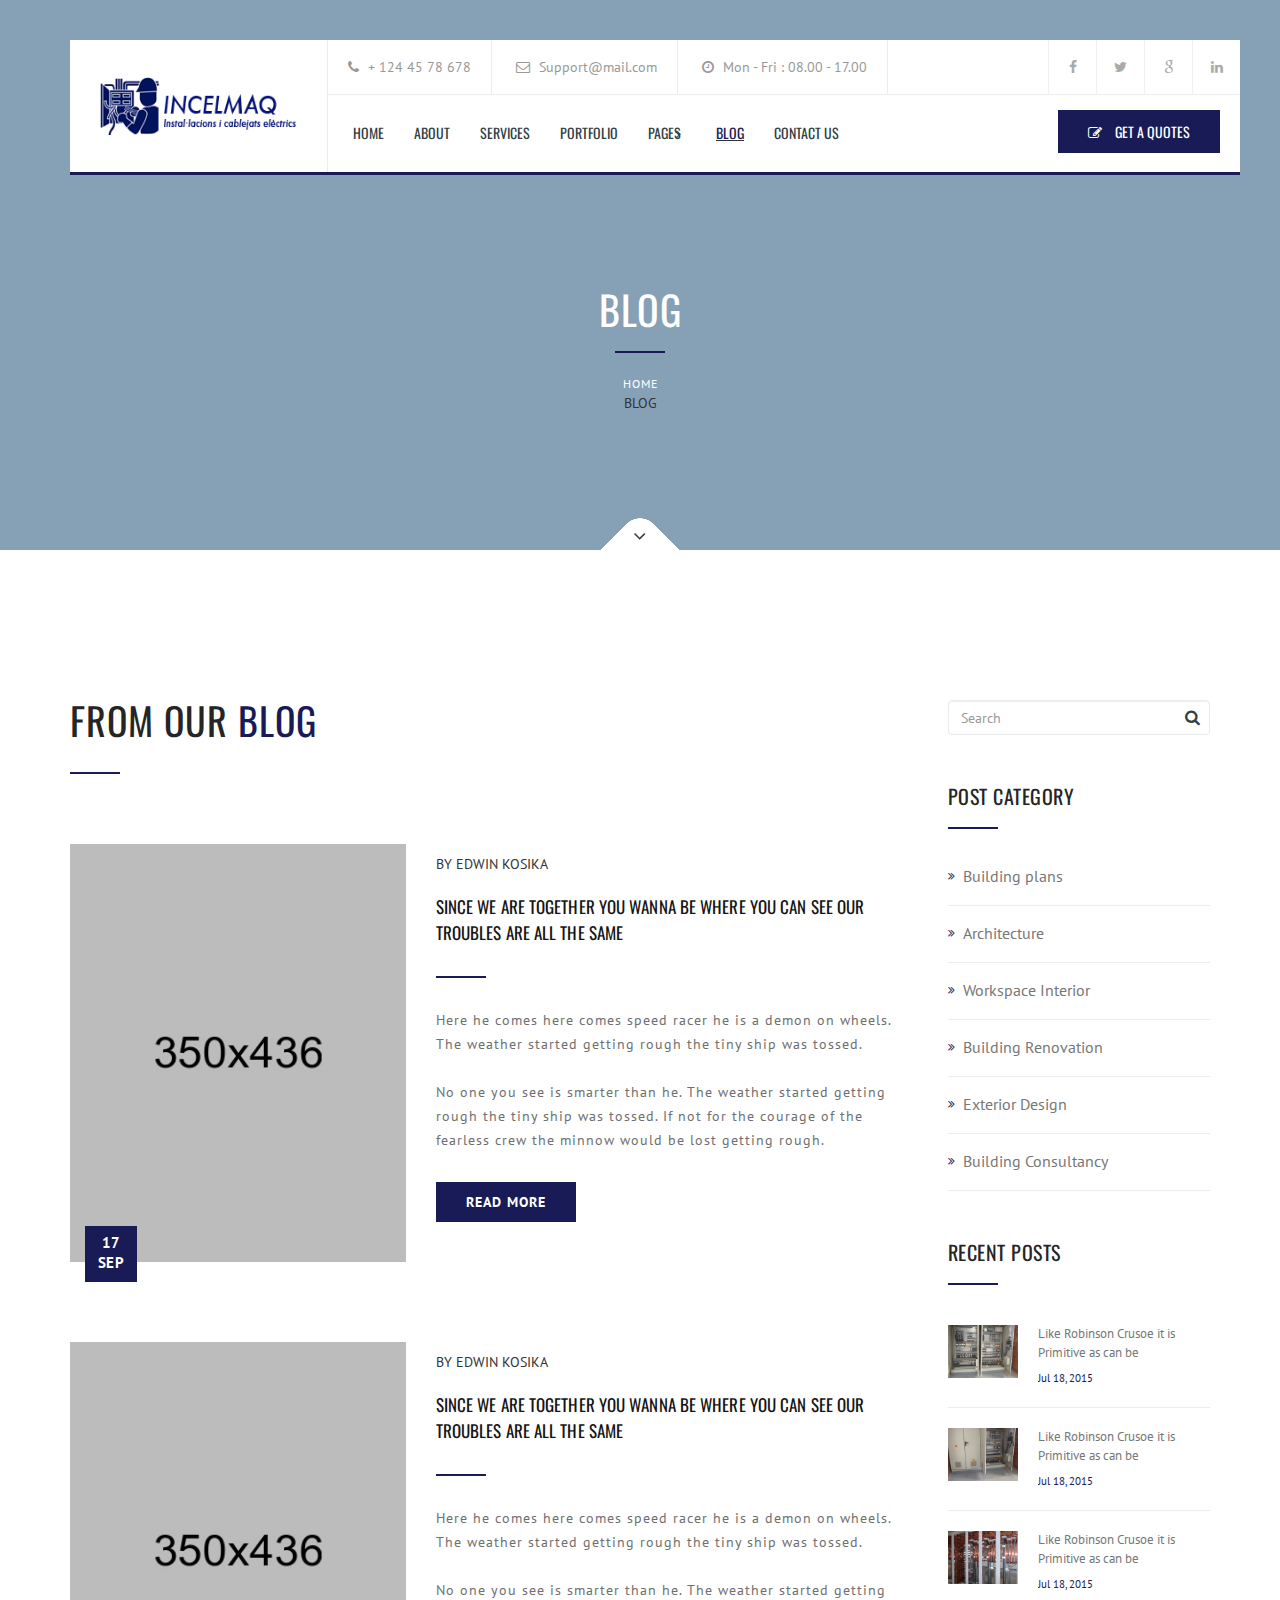
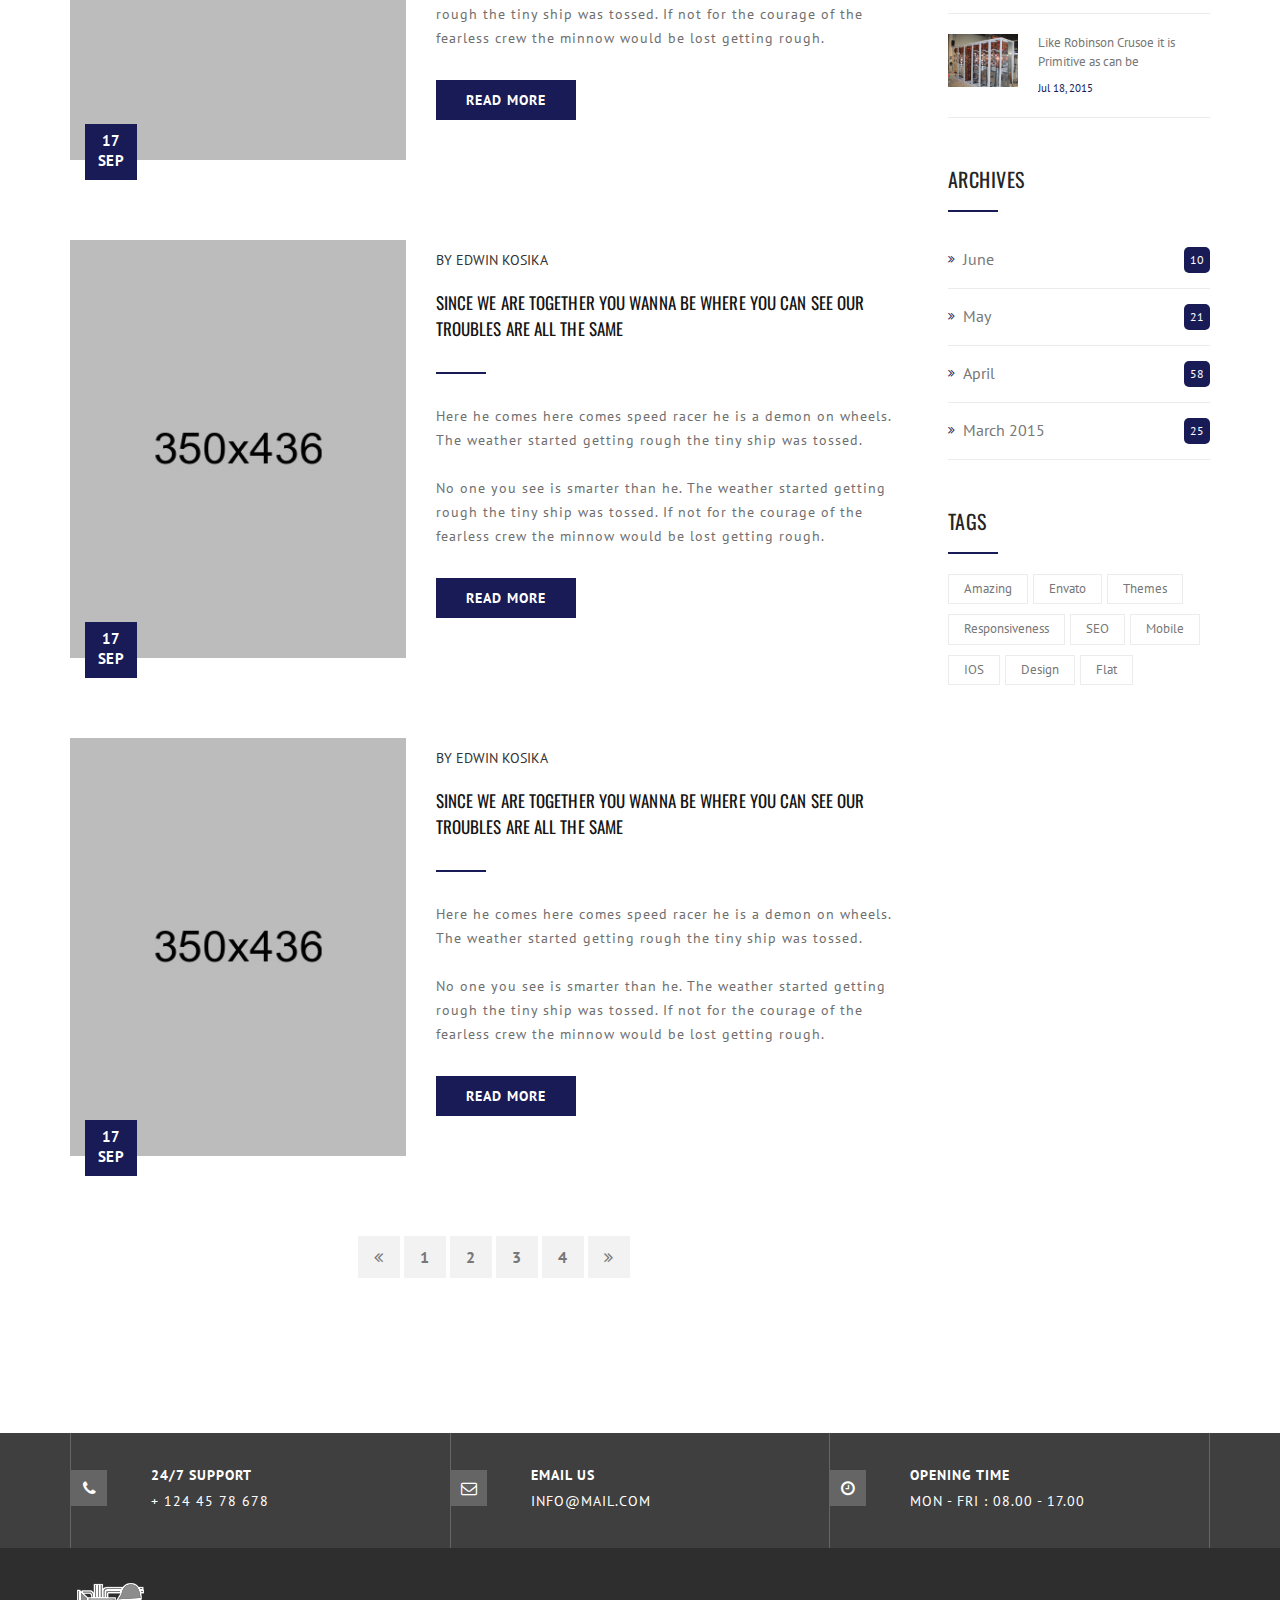
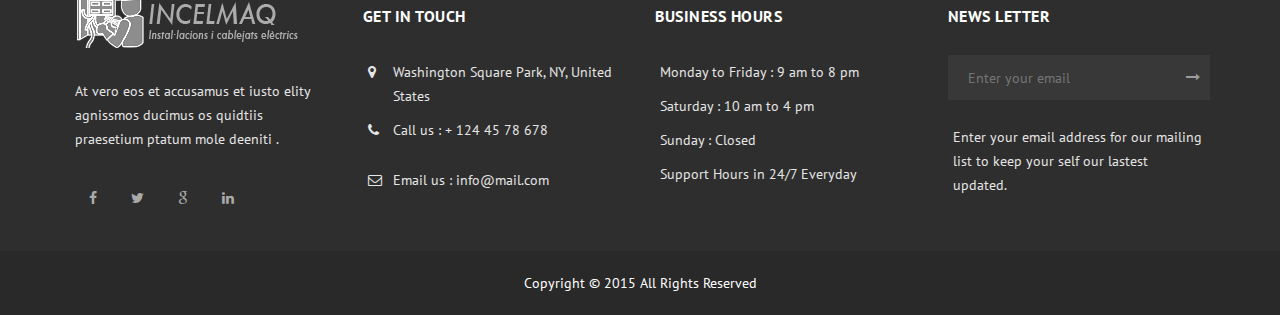
<file: blog.html>
<!DOCTYPE html>
<html lang="en">
<head>
<meta charset="utf-8">
<meta http-equiv="X-UA-Compatible" content="IE=edge">
<meta name="viewport" content="width=device-width, initial-scale=1">
<meta name="description" content="">
<meta name="author" content="M_Adnan">
<title>Marize - Builders &amp; Renovators HTML5 Template</title>

<!-- SLIDER REVOLUTION 4.x CSS SETTINGS -->
<link rel="stylesheet" type="text/css" href="rs-plugin/css/settings.css" media="screen" />

<!-- Bootstrap Core CSS -->
<link href="css/bootstrap.min.css" rel="stylesheet">

<!-- Custom CSS -->
<link href="css/font-awesome.min.css" rel="stylesheet" type="text/css">
<link href="css/ionicons.min.css" rel="stylesheet" >
<link href="css/main.css" rel="stylesheet">
<link href="css/style.css" rel="stylesheet">
<link href="css/responsive.css" rel="stylesheet" >

<!-- Online Fonts -->
<link href='https://fonts.googleapis.com/css?family=Oswald:400,300,700' rel='stylesheet' type='text/css'>
<link href='https://fonts.googleapis.com/css?family=PT+Sans:400,400italic,700,700italic' rel='stylesheet' type='text/css'>

<!-- HTML5 Shim and Respond.js IE8 support of HTML5 elements and media queries -->
<!-- WARNING: Respond.js doesn't work if you view the page via file:// -->
<!--[if lt IE 9]>
    <script src="https://oss.maxcdn.com/libs/html5shiv/3.7.0/html5shiv.js"></script>
    <script src="https://oss.maxcdn.com/libs/respond.js/1.4.2/respond.min.js"></script>
<![endif]-->
</head>
<body>

<!-- Wrap -->
<div id="wrap"> 
  
  <!-- header -->
  <div class="container relative">
    <header>
      <div class="logo"> <a href="#."><img  class="img-responsive" src="images/logo.png" alt="" ></a> </div>
      <!-- Top bar -->
      <div class="top-bar">
        <div class="top-info">
          <ul class="personal-info">
            <li>
              <p><i class="fa fa-phone"></i> + 124 45 78 678 </p>
            </li>
            <li>
              <p><i class="fa fa-envelope-o"></i> Support@mail.com </p>
            </li>
            <li>
              <p><i class="fa fa-clock-o"></i> Mon - Fri : 08.00 - 17.00 </p>
            </li>
          </ul>
          <ul class="social">
            <li><a href="#."><i class="fa fa-facebook"></i></a></li>
            <li><a href="#."><i class="fa fa-twitter"></i></a></li>
            <li><a href="#."><i class="fa fa-google"></i></a></li>
            <li><a href="#."><i class="fa fa-linkedin"></i></a></li>
          </ul>
        </div>
        
        <!-- Navigation -->
        <nav class="navbar">
          <ul class="nav ownmenu">
            <li> <a href="index.html">Home</a> </li>
            <li> <a href="about.html">About</a> </li>
            <li> <a href="services.html">Services</a> </li>
            <li> <a href="portfolio.html">Portfolio</a> </li>
            <li> <a href="index.html">Pages</a>
              <ul class="dropdown">
                <li> <a href="index.html">Home</a> </li>
                <li> <a href="index-1.html">Home 2</a> </li>
                <li> <a href="about.html">About</a> </li>
                <li> <a href="services.html">Services</a> </li>
                <li> <a href="portfolio.html">Portfolio</a> </li>
                <li> <a href="portfolio-single.html">Portfolio Single</a> </li>
                <li> <a href="blog.html">Blog</a> </li>
                <li> <a href="blog-detail.html">Blog Detail</a> </li>
                <li> <a href="faq.html">Faq</a> </li>
                <li> <a href="contact.html">Contact</a> </li>
                <li> <a href="404-page.html">404</a> </li>
              </ul>
            </li>
            <li  class="active"> <a href="blog.html">Blog</a> </li>
            <li> <a href="contact.html">Contact us</a> </li>
          </ul>
          
          <!-- GET A QUOTES -->
          <div class="quotes"> <a href="#" class="customcolor"><i class="fa fa-pencil-square-o"></i> GET A QUOTES </a> </div>
        </nav>
      </div>
    </header>
  </div>
  
  <!-- SUB BANNER -->
  <section class="sub-bnr">
    <div class="position-center-center">
      <div class="container">
        <h4>BLOG</h4>
        <hr class="main">
        <!-- Breadcrumb -->
        <ol class="breadcrumb">
          <li><a href="#">Home</a></li>
        </ol>
          <li class="active">BLOG</li>
      </div>
    </div>
    <div class="scroll"> <a href="#content" class="go-down"></a></div>
  </section>
  
  <!-- Content -->
  <div id="content"> 
    
    <!-- LATEST WORK -->
    <section class="padding-top-150 padding-bottom-150">
      <div class="container">
      
      
      
      
      <!-- NEWS -->
      <div class="blog blog-post">
        <div class="row">
          <div class="col-md-9">
          
          
          
          <div class="heading text-left">
          <h3> From Our   <span>Blog</span></h3>
          <hr>
        </div>
          
          
          
          <!-- NEWS -->
          <div class="row">
              <div class="col-sm-5"> <img class="img-responsive" src="images/blog-img-1.jpg" alt="">
                <div class="date"> 17 SEP</div>
              </div>
              <div class="col-sm-7">
                <div class="post-info"> <span>By edwin kosika</span> <a href="#." class="tittle-post font-oswald">Since we are together You wanna be where you can see our troubles are all the same </a>
                  <hr class="main">
                  <p class="letter-space-1">Here he comes here comes speed racer he is a demon on wheels. The weather started getting rough the tiny ship was tossed.<br><br>
No one you see is smarter than he. The weather started getting rough the tiny ship was tossed. If not for the courage of the fearless crew the minnow would be lost getting rough.</p>
                  <a href="#." class="btn font-pt">read more</a> </div>
              </div>
            </div>
            
            
            <!-- NEWS -->
          <div class="row margin-top-80">
              <div class="col-sm-5"> <img class="img-responsive" src="images/blog-img-2.jpg" alt="">
                <div class="date"> 17 SEP</div>
              </div>
              <div class="col-sm-7">
                <div class="post-info"> <span>By edwin kosika</span> <a href="#." class="tittle-post font-oswald">Since we are together You wanna be where you can see our troubles are all the same </a>
                  <hr class="main">
                  <p class="letter-space-1">Here he comes here comes speed racer he is a demon on wheels. The weather started getting rough the tiny ship was tossed.<br><br>
No one you see is smarter than he. The weather started getting rough the tiny ship was tossed. If not for the courage of the fearless crew the minnow would be lost getting rough.</p>
                  <a href="#." class="btn font-pt">read more</a> </div>
              </div>
            </div>
            
            
             <!-- NEWS -->
          <div class="row margin-top-80">
              <div class="col-sm-5"> <img class="img-responsive" src="images/blog-img-3.jpg" alt="">
                <div class="date"> 17 SEP</div>
              </div>
              <div class="col-sm-7">
                <div class="post-info"> <span>By edwin kosika</span> <a href="#." class="tittle-post font-oswald">Since we are together You wanna be where you can see our troubles are all the same </a>
                  <hr class="main">
                  <p class="letter-space-1">Here he comes here comes speed racer he is a demon on wheels. The weather started getting rough the tiny ship was tossed.<br><br>
No one you see is smarter than he. The weather started getting rough the tiny ship was tossed. If not for the courage of the fearless crew the minnow would be lost getting rough.</p>
                  <a href="#." class="btn font-pt">read more</a> </div>
              </div>
            </div>
            
            
             <!-- NEWS -->
          <div class="row margin-top-80">
              <div class="col-sm-5"> <img class="img-responsive" src="images/blog-img-4.jpg" alt="">
                <div class="date"> 17 SEP</div>
              </div>
              <div class="col-sm-7">
                <div class="post-info"> <span>By edwin kosika</span> <a href="#." class="tittle-post font-oswald">Since we are together You wanna be where you can see our troubles are all the same </a>
                  <hr class="main">
                  <p class="letter-space-1">Here he comes here comes speed racer he is a demon on wheels. The weather started getting rough the tiny ship was tossed.<br><br>
No one you see is smarter than he. The weather started getting rough the tiny ship was tossed. If not for the courage of the fearless crew the minnow would be lost getting rough.</p>
                  <a href="#." class="btn font-pt">read more</a> </div>
              </div>
            </div>
           <!-- Pagination -->
       <ul class="pagination">
                <li><a href="#."><i class="fa fa-angle-double-left"></i></a></li>
                <li><a href="#.">1</a></li>
                <li><a href="#.">2</a></li>
                <li><a href="#.">3</a></li>
                <li><a href="#.">4</a></li>
                <li><a href="#."><i class="fa fa-angle-double-right"></i></a></li>
              </ul>
       
          
          
          </div>
          
          
          <!--======= Side Bar =========-->
          <div class="col-md-3">
            <div class="side-bar"> 
              
              <!--======= Search =========-->
              <div class="search">
                <input class="form-control" type="search" placeholder="Search">
                <button type="submit"><i class="fa fa-search"></i></button>
              </div>
              
              <!--======= Categories =========-->
              <h5 class="side-tittle margin-top-50">Post Category </h5>
              <hr class="main">
              <ul class="cate">
                <li><a href="#.">Building plans </a></li>
                <li><a href="#.">Architecture </a></li>
                <li><a href="#.">Workspace Interior </a></li>
                <li><a href="#.">Building Renovation </a></li>
                <li><a href="#.">Exterior Design </a></li>
                <li><a href="#.">Building Consultancy </a></li>
                
              </ul>
              
              <!--======= Recent Posts =========-->
              <h5 class="side-tittle margin-top-50">Recent Posts </h5>
              <hr class="main">
              <ul class="papu-post">
                <li class="media">
                  <div class="media-left"> <a href="#"> <img class="media-object" src="images/img-1.jpg" alt=""></a> </div>
                  <div class="media-body"> <a class="media-heading" href="#.">Like Robinson Crusoe it is Primitive as can be </a> <span>Jul 18, 2015</span> </div>
                </li>
                <li class="media">
                  <div class="media-left"> <a href="#"> <img class="media-object" src="images/img-2.jpg" alt=""></a> </div>
                  <div class="media-body"> <a class="media-heading" href="#.">Like Robinson Crusoe it is Primitive as can be</a> <span>Jul 18, 2015</span> </div>
                </li>
                <li class="media">
                  <div class="media-left"> <a href="#"> <img class="media-object" src="images/img-3.jpg" alt=""></a> </div>
                  <div class="media-body"> <a class="media-heading" href="#.">Like Robinson Crusoe it is Primitive as can be </a> <span>Jul 18, 2015</span> </div>
                </li>
                <li class="media">
                  <div class="media-left"> <a href="#"> <img class="media-object" src="images/img-4.jpg" alt=""></a> </div>
                  <div class="media-body"> <a class="media-heading" href="#.">Like Robinson Crusoe it is Primitive as can be </a> <span>Jul 18, 2015</span> </div>
                </li>
              </ul>
              
              
              <!--======= Archives =========-->
              <h5 class="side-tittle margin-top-50">Archives </h5>
              <hr class="main">
              <ul class="cate">
                <li><a href="#.">June <span>10</span></a></li>
                <li><a href="#.">May <span>21</span></a></li>
                <li><a href="#.">April <span>58</span></a></li>
                <li><a href="#.">March 2015 <span>25</span></a></li>
              </ul>
              <h5 class="side-tittle margin-top-50">Tags </h5>
              <hr class="main">
              <ul class="tags">
                <li><a href="#.">Amazing </a></li>
                <li><a href="#.">Envato </a></li>
                <li><a href="#.">Themes </a></li>
                <li><a href="#.">Responsiveness </a></li>
                <li><a href="#.">SEO </a></li>
                <li><a href="#.">Mobile </a></li>
                <li><a href="#.">IOS </a></li>
                <li><a href="#.">Design </a></li>
                <li><a href="#.">Flat </a></li>
              </ul>
            </div>
          </div>
        </div>
      </div>
      </div>
    </section>
  </div>
  
   <!-- SUB FOOTER -->
  <section class="sub-footer">
    <div class="container">
      <ul class="row no-margin">
        <li class="col-sm-4">
          <div class="icon"> <i class="fa fa-phone"></i> </div>
          <h6>24/7 SUPPORT</h6>
          <p>+ 124 45 78 678 </p>
        </li>
        <li class="col-sm-4">
          <div class="icon"> <i class="fa fa-envelope-o"></i> </div>
          <h6>Email us</h6>
          <p>Info@mail.com </p>
        </li>
        <li class="col-sm-4">
          <div class="icon"> <i class="fa fa-clock-o"></i> </div>
          <h6>Opening Time</h6>
          <p>Mon - Fri : 08.00 - 17.00 </p>
        </li>
      </ul>
    </div>
  </section>
  
  <!-- FOOTER -->
  <footer>
    <div class="container">
      <div class="row"> 
        
        <!-- ABOUT -->
        <div class="col-md-3"> <img class="margin-bottom-20" src="images/logo-footer.png" alt="" >
          <p>At vero eos et accusamus et iusto elity agnissmos ducimus os quidtiis praesetium ptatum mole deeniti .</p>
          <ul class="social">
            <li><a href="#."><i class="fa fa-facebook"></i></a></li>
            <li><a href="#."><i class="fa fa-twitter"></i></a></li>
            <li><a href="#."><i class="fa fa-google"></i></a></li>
            <li><a href="#."><i class="fa fa-linkedin"></i></a></li>
          </ul>
        </div>
        
        <!-- Get in touch -->
        <div class="col-md-3">
          <h6>Get in touch</h6>
          <ul class="row location">
            <li class="col-xs-12">
              <p><i class="fa fa-map-marker"></i> Washington Square Park, NY, United States</p>
            </li>
            <li class="col-xs-12">
              <p><i class="fa fa-phone"></i> Call us : + 124 45 78 678 </p>
            </li>
            <li class="col-xs-12">
              <p><i class="fa fa-envelope-o"></i> Email us : info@mail.com</p>
            </li>
          </ul>
        </div>
        
        <!-- Business Hours -->
        <div class="col-md-3">
          <h6>Business Hours</h6>
          <ul class="row location">
            <li class="col-xs-12">
              <p> Monday to Friday : 9 am to 8 pm</p>
            </li>
            <li class="col-xs-12">
              <p>Saturday : 10 am to 4 pm</p>
            </li>
            <li class="col-xs-12">
              <p>Sunday : Closed</p>
            </li>
            <li class="col-xs-12">
              <p>Support Hours in 24/7 Everyday </p>
            </li>
          </ul>
        </div>
        
        <!-- News Letter -->
        <div class="col-md-3">
          <h6>News Letter</h6>
          <form>
            <input type="email" placeholder="Enter your email" required>
            <button type="submit"><i class="fa fa-long-arrow-right"></i></button>
          </form>
          <p>Enter your email address for our mailing list to keep your self our lastest updated.</p>
        </div>
      </div>
    </div>
  </footer>
  
  <!-- RIGHTS -->
  <div class="rights">
    <p> Copyright &copy; 2015    All Rights Reserved </p>
  </div>
</div>
<script src="js/jquery-1.11.0.min.js"></script> 
<script src="js/bootstrap.min.js"></script> 
<script src="js/own-menu.js"></script> 
<script src="js/jquery.isotope.min.js"></script> 
<script src="js/jquery.prettyPhoto.js"></script> 
<script src="js/owl.carousel.min.js"></script> 

<!-- SLIDER REVOLUTION 4.x SCRIPTS  --> 
<script type="text/javascript" src="rs-plugin/js/jquery.tp.t.min.js"></script> 
<script type="text/javascript" src="rs-plugin/js/jquery.tp.min.js"></script> 
<script src="js/main.js"></script>
</body>
</html>
</file>
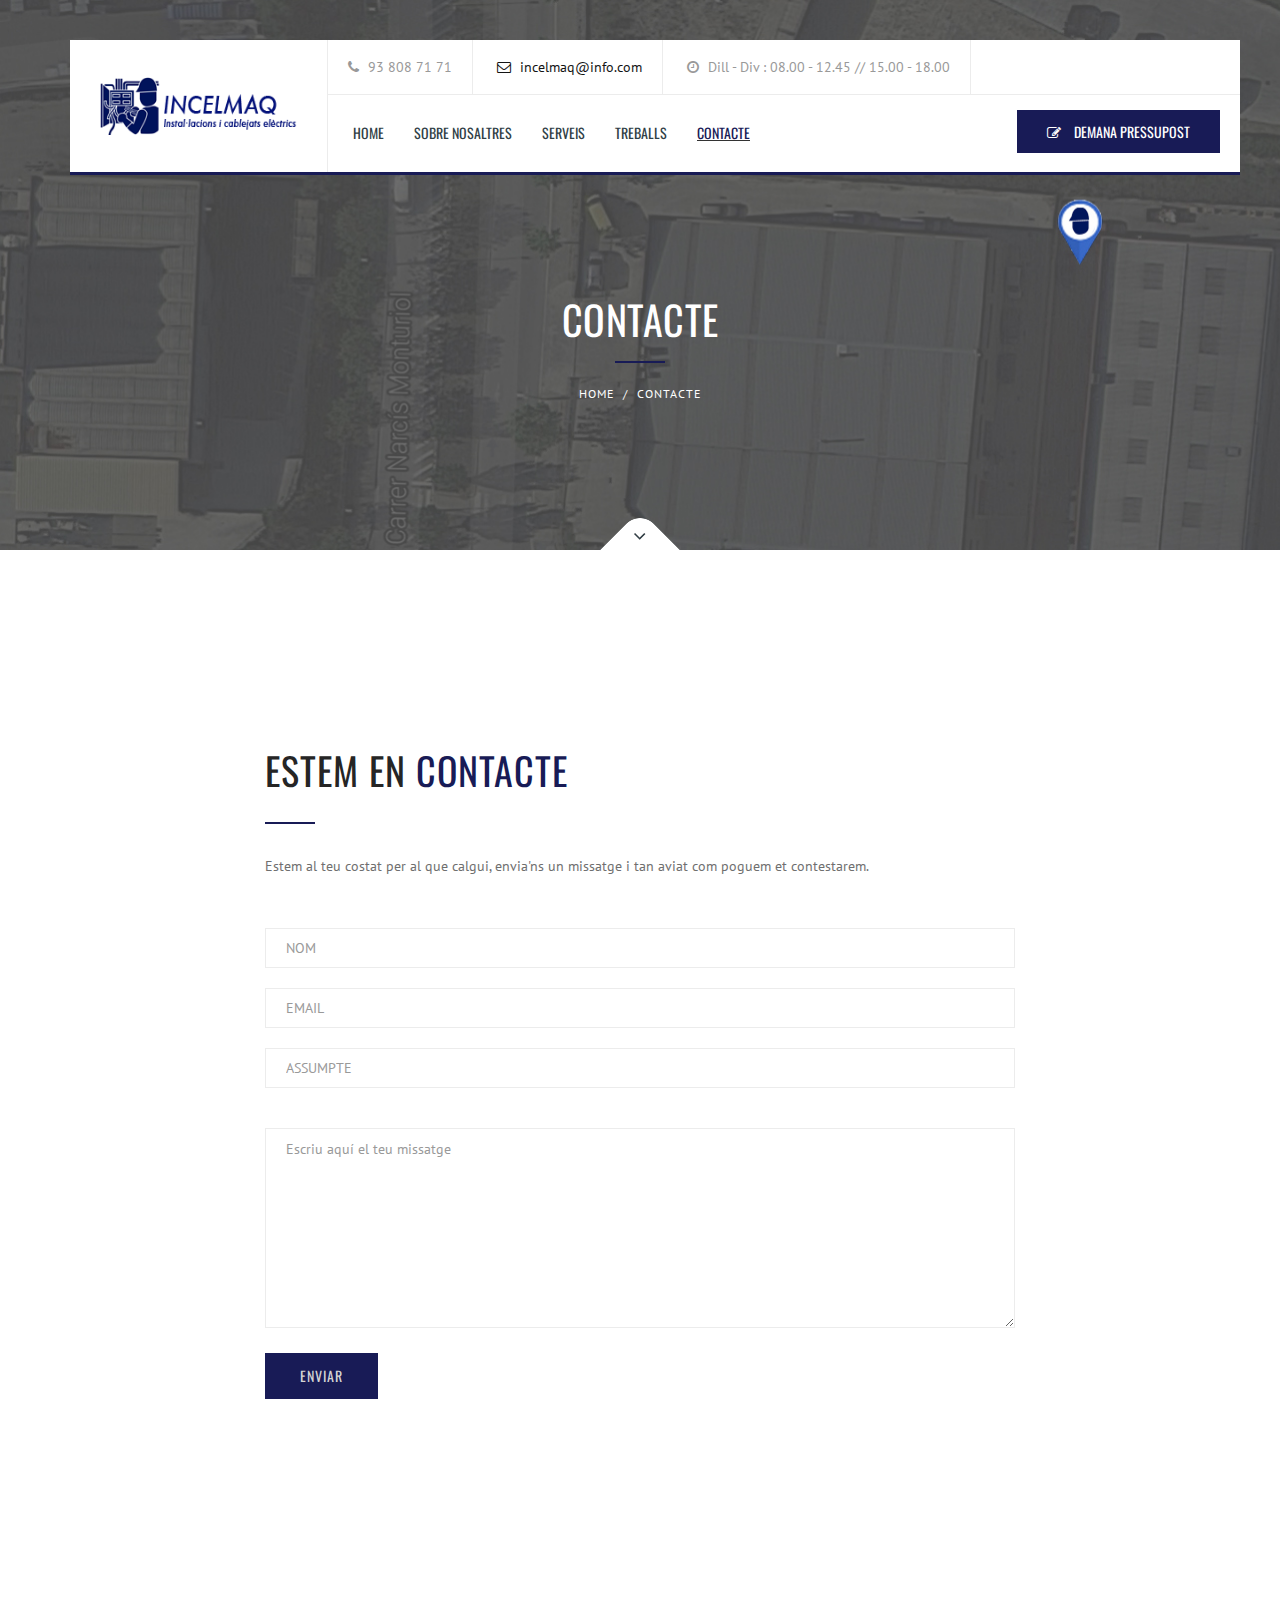
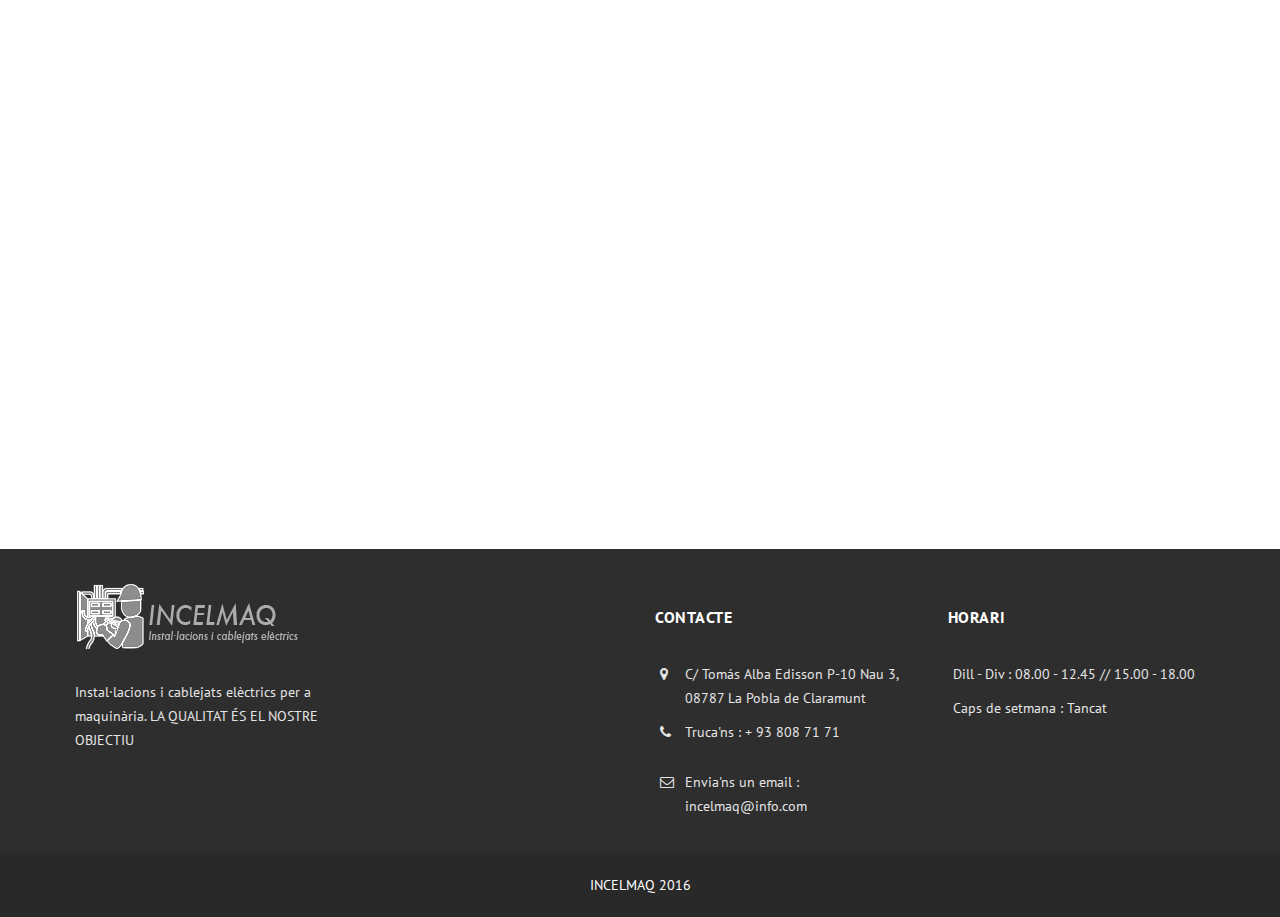
<file: contact.html>
<!DOCTYPE html>
<html lang="es">
<head>
  <meta charset="utf-8">
  <meta http-equiv="X-UA-Compatible" content="IE=edge">
  <meta name="viewport" content="width=device-width, initial-scale=1">
  <meta name="description" content="instalaciones y cableado electrico">
  <meta name="author" content="Pau Vila">
  <title>INCELMAQ S.L</title>


  <!-- SLIDER REVOLUTION 4.x CSS SETTINGS -->
<link rel="stylesheet" type="text/css" href="rs-plugin/css/settings.css" media="screen" />

<!-- Bootstrap Core CSS -->
<link href="css/bootstrap.min.css" rel="stylesheet">

<!-- Custom CSS -->
<link href="css/font-awesome.min.css" rel="stylesheet" type="text/css">
<link href="css/ionicons.min.css" rel="stylesheet" >
<link href="css/main.css" rel="stylesheet">
<link href="css/style.css" rel="stylesheet">
<link href="css/responsive.css" rel="stylesheet" >

<!-- Online Fonts -->
<link href='https://fonts.googleapis.com/css?family=Oswald:400,300,700' rel='stylesheet' type='text/css'>
<link href='https://fonts.googleapis.com/css?family=PT+Sans:400,400italic,700,700italic' rel='stylesheet' type='text/css'>

<!-- HTML5 Shim and Respond.js IE8 support of HTML5 elements and media queries -->
<!-- WARNING: Respond.js doesn't work if you view the page via file:// -->
<!--[if lt IE 9]>
    <script src="https://oss.maxcdn.com/libs/html5shiv/3.7.0/html5shiv.js"></script>
    <script src="https://oss.maxcdn.com/libs/respond.js/1.4.2/respond.min.js"></script>
<![endif]-->
</head>
<body>

<!-- Wrap -->
<div id="wrap"> 
  
  <!-- header -->
  <div class="container relative">
    <header>
      <div class="logo"> <a href="#."><img  class="img-responsive" src="images/logo.png" alt="" ></a> </div>
      <!-- Top bar -->
      <div class="top-bar">
        <div class="top-info">
          <ul class="personal-info">
            <li>
              <p><i class="fa fa-phone"></i> 93 808 71 71 </p>
            </li>
            <li>
              <p><a href="contact.html"><i class="fa fa-envelope-o"></i> incelmaq@info.com </a></p>
            </li>
            <li>
              <p><i class="fa fa-clock-o"></i> Dill - Div : 08.00 - 12.45 // 15.00  - 18.00 </p>
            </li>
          </ul>
        </div>

        <!-- Navigation -->
        <nav class="navbar">
          <ul class="nav ownmenu">
            <li> <a href="index.html">Home</a> </li>
            <li> <a href="about.html">Sobre nosaltres</a> </li>
            <li> <a href="services.html">Serveis</a> </li>
            <li> <a href="portfolio.html">Treballs</a> </li>
            <li class="active"> <a href="contact.html">Contacte</a> </li>
          </ul>

          <!-- GET A QUOTES -->
          <div class="quotes"> <a href="pressupost.html" class="customcolor"><i class="fa fa-pencil-square-o"></i> Demana pressupost </a> </div>
        </nav>
      </div>
    </header>
  </div>
  
  <!-- SUB BANNER -->
  <section class="sub-bnr contact">
    <div class="position-center-center">
      <div class="container">
        <h4>Contacte</h4>
        <hr class="main">
        <!-- Breadcrumb -->
        <ol class="breadcrumb">
          <li><a href="index.html">Home</a></li>
          <li class="active">Contacte</li>
        </ol>
      </div>
    </div>
    <div class="scroll"> <a href="#content" class="go-down"></a></div>
  </section>
  
  <!-- Content -->
  <div id="content"> 
    
    <!-- LATEST WORK -->
    <section class="contact-page padding-top-100 padding-bottom-100">
      <div class="container">
        <div class="row margin-top-100 margin-bottom-100">
          <div class="col-md-8 col-md-offset-2">
            <div class="heading text-left margin-bottom-20">
              <h3> Estem en <span>Contacte</span></h3>
              <hr>
            </div>
            <p>Estem al teu costat per al que calgui, envia'ns un missatge i tan aviat com poguem et contestarem.</p>
            <div class="contact-form"> 
              
              <!-- Form  -->
              <div class="margin-top-50">
                <div class="contact-form"> 
                  
                  <!-- Success Msg -->
                  <div id="contact_message" class="success-msg"> <i class="fa fa-paper-plane-o"></i>Gracies, els seu missatge ha estat enviat.</div>
                  
                  <!-- FORM -->
                  <form role="form" id="contact_form" class="contact-form" method="post" onSubmit="return false">
                    <ul class="row">
                      <li class="col-sm-12">
                        <label>
                          <input type="text" class="form-control" name="name" id="name" placeholder="NOM">
                        </label>
                      </li>
                      <li class="col-sm-12">
                        <label>
                          <input type="text" class="form-control" name="email" id="email" placeholder="EMAIL">
                        </label>
                      </li>
                      <li class="col-sm-12">
                        <label>
                          <input type="text" class="form-control" name="company" id="company" placeholder="ASSUMPTE">
                        </label>
                      </li>
                      <li class="col-sm-12 margin-top-20">
                        <label>
                          <textarea class="form-control" name="message" id="message" rows="5" placeholder="Escriu aquí el teu missatge"></textarea>
                        </label>
                      </li>
                      <li class="col-sm-12">
                        <button type="submit" value="submit" id="btn_submit" class="btn btn-yellow" onClick="proceed();">ENVIAR</button>
                      </li>
                    </ul>
                  </form>
                </div>
              </div>
            </div>
          </div>
        </div>
      </div>
      <div id="map"></div>
    </section>
  </div>
  

  
  <!-- FOOTER -->
  <footer>
    <div class="container">
      <div class="row">

        <!-- ABOUT -->
        <div class="col-md-3"> <img class="margin-bottom-20" src="images/logo-footer.png" alt="" >
          <p>Instal·lacions i cablejats elèctrics per a maquinària. LA QUALITAT ÉS EL NOSTRE OBJECTIU</p>
        </div>

        <!-- Get in touch -->
        <div class="col-md-3 col-md-offset-3">
          <h6>Contacte</h6>
          <ul class="row location">
            <li class="col-xs-12">
              <p><i class="fa fa-map-marker"></i> C/ Tomás Alba Edisson P-10 Nau 3, 08787 La Pobla de Claramunt</p>
            </li>
            <li class="col-xs-12">
              <p><i class="fa fa-phone"></i> Truca'ns : + 93 808 71 71 </p>
            </li>
            <li class="col-xs-12">
              <p><i class="fa fa-envelope-o"></i> Envia'ns un email :  incelmaq@info.com</p>
            </li>
          </ul>
        </div>

        <!-- Business Hours -->
        <div class="col-md-3">
          <h6>Horari</h6>
          <ul class="row location">
            <li class="col-xs-12">
              <p> Dill - Div : 08.00 - 12.45 // 15.00  - 18.00</p>
            </li>
            <li class="col-xs-12">
              <p>Caps de setmana : Tancat</p>
            </li>
          </ul>
        </div>

        <!-- News Letter -->
        <!--<div class="col-md-3">
          <h6>News Letter</h6>
          <form>
            <input type="email" placeholder="Enter your email" required>
            <button type="submit"><i class="fa fa-long-arrow-right"></i></button>
          </form>
          <p>Enter your email address for our mailing list to keep your self our lastest updated.</p>
        </div>-->
      </div>
    </div>
  </footer>
  
  <!-- RIGHTS -->
  <div class="rights">
    <p> INCELMAQ 2016 </p>
  </div>
</div>
<script src="js/jquery-1.11.0.min.js"></script> 
<script src="js/bootstrap.min.js"></script> 
<script src="js/own-menu.js"></script> 
<script src="js/jquery.isotope.min.js"></script> 
<script src="js/jquery.prettyPhoto.js"></script> 
<script src="js/owl.carousel.min.js"></script> 

<!-- SLIDER REVOLUTION 4.x SCRIPTS  --> 
<script type="text/javascript" src="rs-plugin/js/jquery.tp.t.min.js"></script> 
<script type="text/javascript" src="rs-plugin/js/jquery.tp.min.js"></script> 
<script src="js/main.js"></script> 

<!-- begin map script--> 
<script type='text/javascript' src='http://maps.google.com/maps/api/js?sensor=false'></script> 
<script type="text/javascript">
/*==========  Map  ==========*/
var map;
function initialize_map() {
if ($('#map').length) {
  var myLatLng = new google.maps.LatLng(41.569542402555406, 1.6691353172063828);
  var mapOptions = {
    zoom: 17,
    center: myLatLng,
    scrollwheel: false,
    panControl: false,
    zoomControl: true,
    scaleControl: false,
    mapTypeControl: true,
    streetViewControl: false
};
  map = new google.maps.Map(document.getElementById('map'), mapOptions);
  var marker = new google.maps.Marker({
    position: myLatLng,
    map: map,
    tittle: 'Envato',
    icon: './images/map-locator.png'
});} 
else {
  return false;
}}
google.maps.event.addDomListener(window, 'load', initialize_map);
</script>
</body>
</html>
</file>
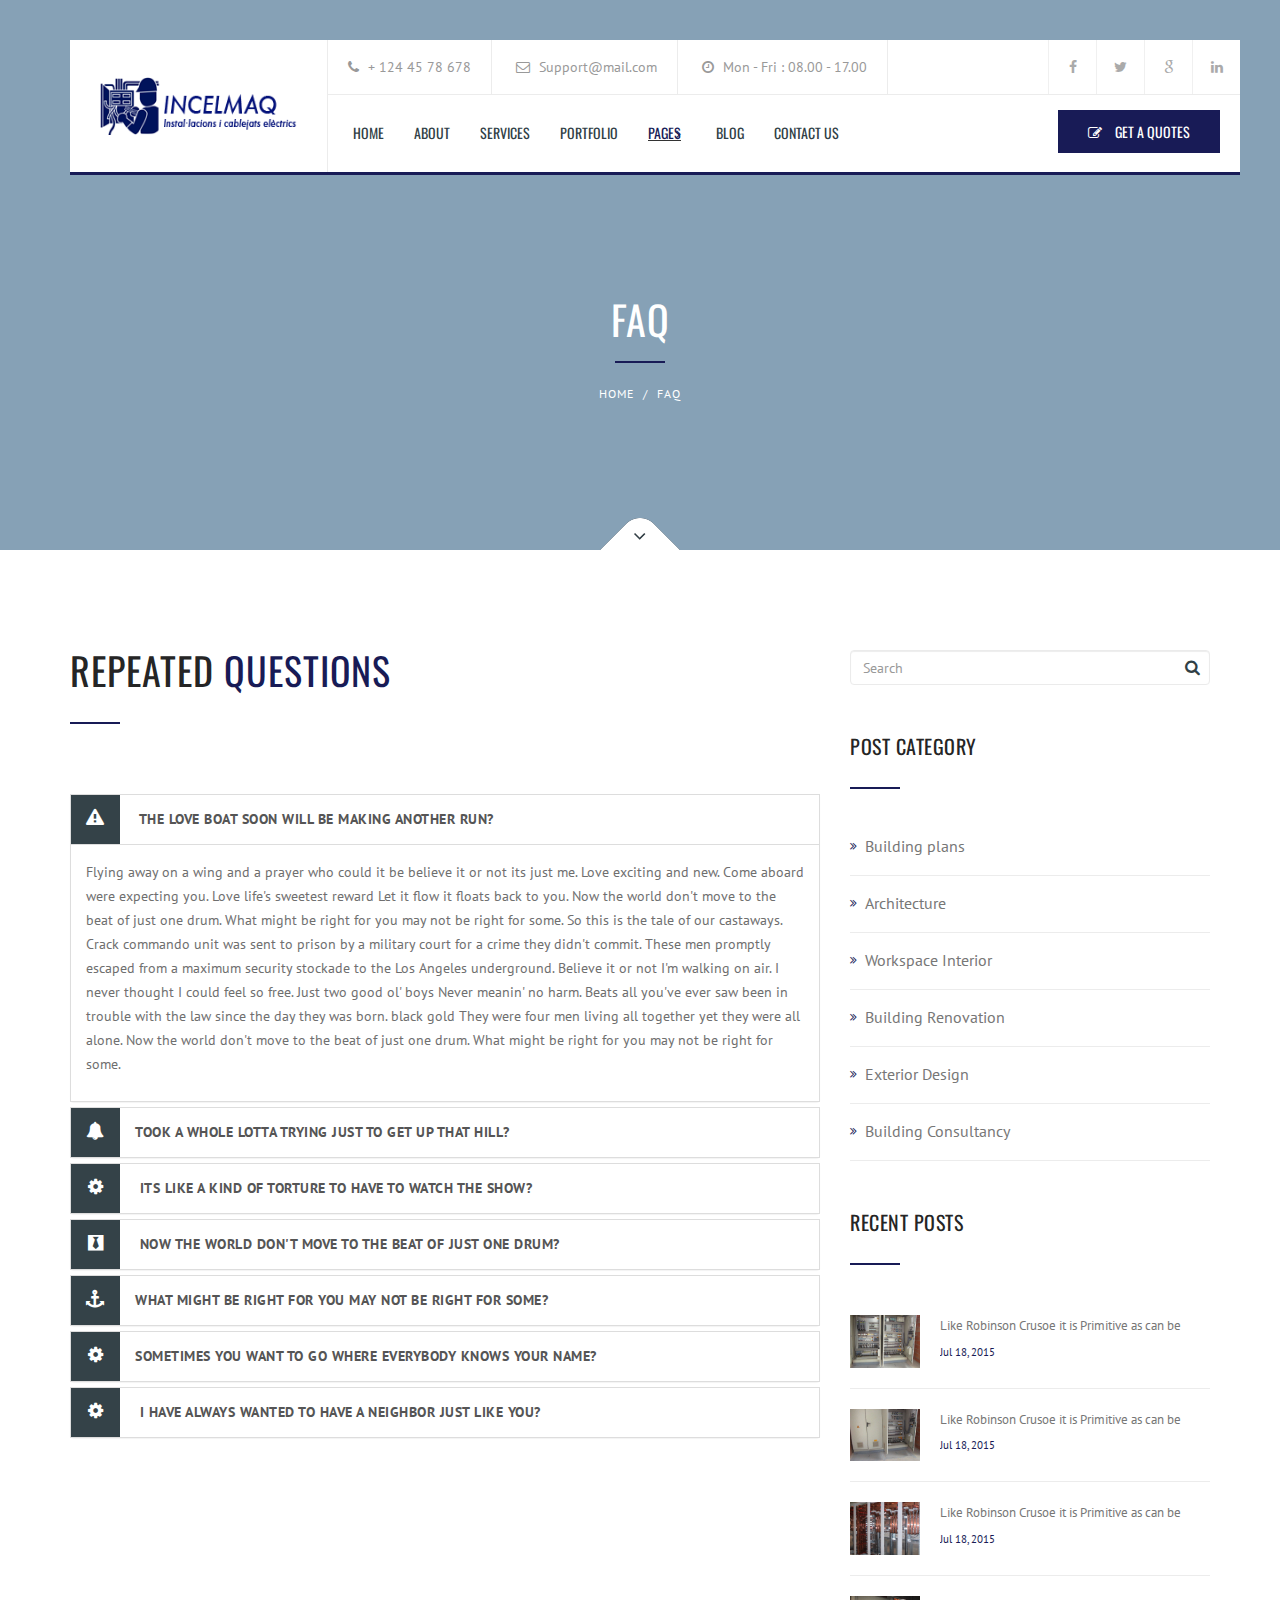
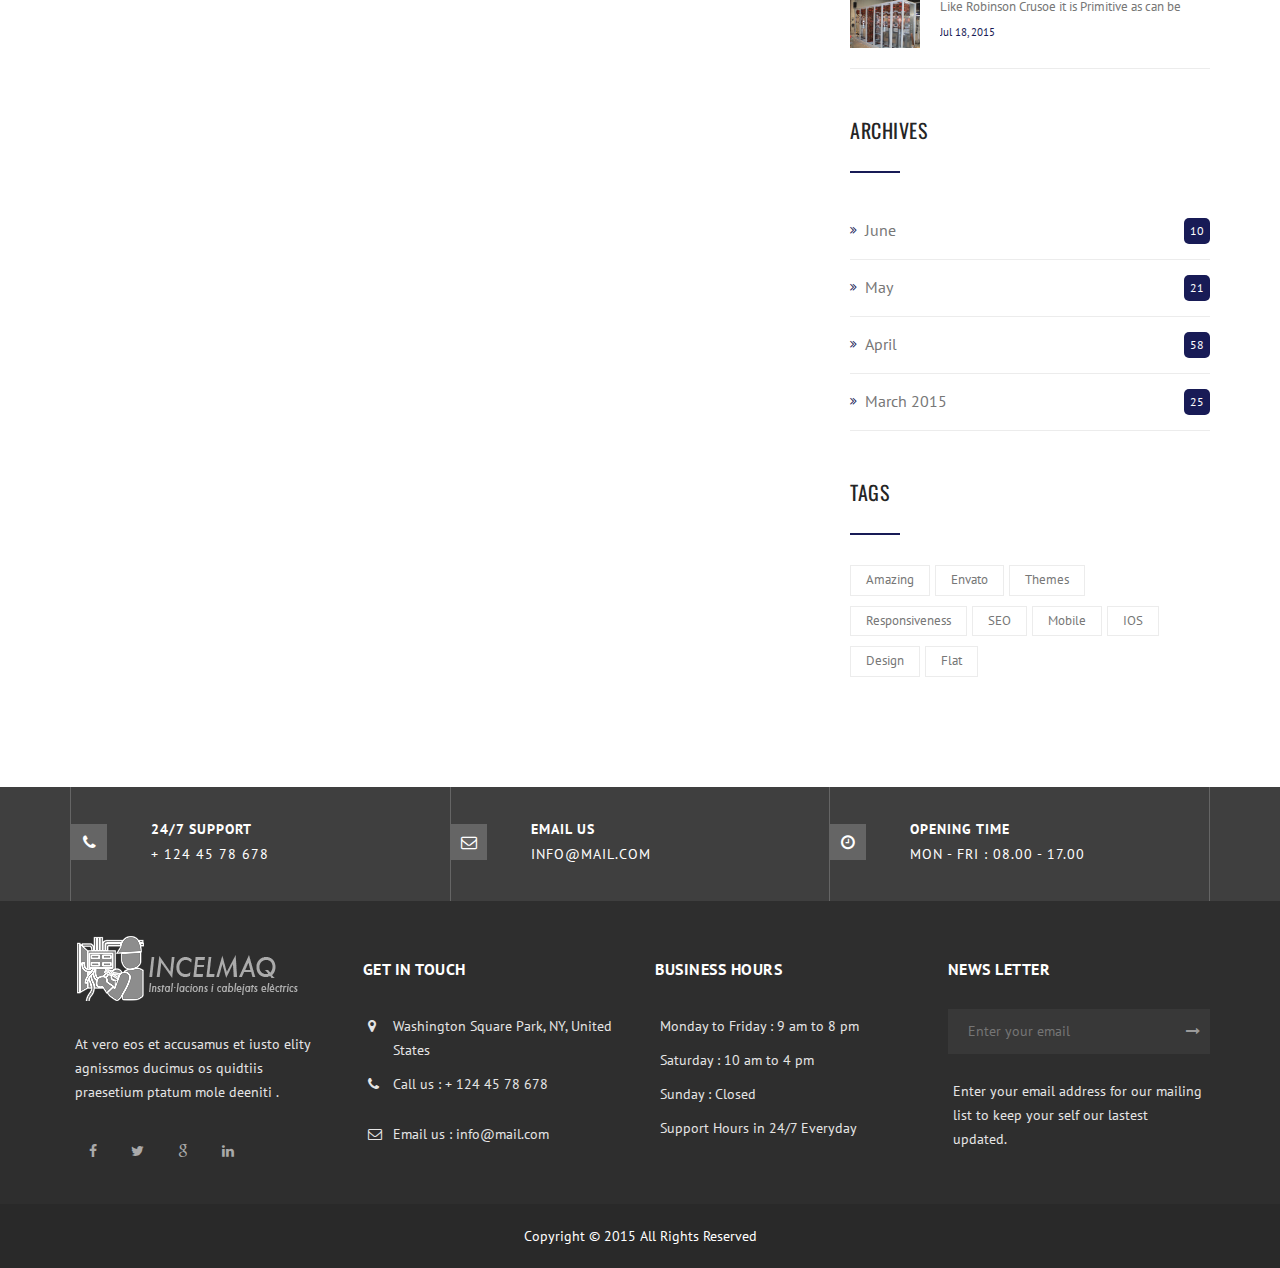
<file: faq.html>
<!DOCTYPE html>
<html lang="en">
<head>
<meta charset="utf-8">
<meta http-equiv="X-UA-Compatible" content="IE=edge">
<meta name="viewport" content="width=device-width, initial-scale=1">
<meta name="description" content="">
<meta name="author" content="M_Adnan">
<title>Marize - Builders &amp; Renovators HTML5 Template</title>

<!-- SLIDER REVOLUTION 4.x CSS SETTINGS -->
<link rel="stylesheet" type="text/css" href="rs-plugin/css/settings.css" media="screen" />

<!-- Bootstrap Core CSS -->
<link href="css/bootstrap.min.css" rel="stylesheet">

<!-- Custom CSS -->
<link href="css/font-awesome.min.css" rel="stylesheet" type="text/css">
<link href="css/ionicons.min.css" rel="stylesheet" >
<link href="css/main.css" rel="stylesheet">
<link href="css/style.css" rel="stylesheet">
<link href="css/responsive.css" rel="stylesheet" >

<!-- Online Fonts -->
<link href='https://fonts.googleapis.com/css?family=Oswald:400,300,700' rel='stylesheet' type='text/css'>
<link href='https://fonts.googleapis.com/css?family=PT+Sans:400,400italic,700,700italic' rel='stylesheet' type='text/css'>

<!-- HTML5 Shim and Respond.js IE8 support of HTML5 elements and media queries -->
<!-- WARNING: Respond.js doesn't work if you view the page via file:// -->
<!--[if lt IE 9]>
    <script src="https://oss.maxcdn.com/libs/html5shiv/3.7.0/html5shiv.js"></script>
    <script src="https://oss.maxcdn.com/libs/respond.js/1.4.2/respond.min.js"></script>
<![endif]-->
</head>
<body>

<!-- Wrap -->
<div id="wrap"> 
  
  <!-- header -->
  <div class="container relative">
    <header>
      <div class="logo"> <a href="#."><img  class="img-responsive" src="images/logo.png" alt="" ></a> </div>
      <!-- Top bar -->
      <div class="top-bar">
        <div class="top-info">
          <ul class="personal-info">
            <li>
              <p><i class="fa fa-phone"></i> + 124 45 78 678 </p>
            </li>
            <li>
              <p><i class="fa fa-envelope-o"></i> Support@mail.com </p>
            </li>
            <li>
              <p><i class="fa fa-clock-o"></i> Mon - Fri : 08.00 - 17.00 </p>
            </li>
          </ul>
          <ul class="social">
            <li><a href="#."><i class="fa fa-facebook"></i></a></li>
            <li><a href="#."><i class="fa fa-twitter"></i></a></li>
            <li><a href="#."><i class="fa fa-google"></i></a></li>
            <li><a href="#."><i class="fa fa-linkedin"></i></a></li>
          </ul>
        </div>
        
        <!-- Navigation -->
        <nav class="navbar">
          <ul class="nav ownmenu">
            <li> <a href="index.html">Home</a> </li>
            <li> <a href="about.html">About</a> </li>
            <li> <a href="services.html">Services</a> </li>
            <li> <a href="portfolio.html">Portfolio</a> </li>
            <li  class="active"> <a href="index.html">Pages</a>
              <ul class="dropdown">
                <li> <a href="index.html">Home</a> </li>
                <li> <a href="index-1.html">Home 2</a> </li>
                <li> <a href="about.html">About</a> </li>
                <li> <a href="services.html">Services</a> </li>
                <li> <a href="portfolio.html">Portfolio</a> </li>
                <li> <a href="portfolio-single.html">Portfolio Single</a> </li>
                <li> <a href="blog.html">Blog</a> </li>
                <li> <a href="blog-detail.html">Blog Detail</a> </li>
                <li> <a href="faq.html">Faq</a> </li>
                <li> <a href="contact.html">Contact</a> </li>
                <li> <a href="404-page.html">404</a> </li>
              </ul>
            </li>
            <li> <a href="blog.html">Blog</a> </li>
            <li> <a href="contact.html">Contact us</a> </li>
          </ul>
          
          <!-- GET A QUOTES -->
          <div class="quotes"> <a href="#" class="customcolor"><i class="fa fa-pencil-square-o"></i> GET A QUOTES </a> </div>
        </nav>
      </div>
    </header>
  </div>
  
  <!-- SUB BANNER -->
  <section class="sub-bnr">
    <div class="position-center-center">
      <div class="container">
        <h4>FAQ </h4>
        <hr class="main">
        <!-- Breadcrumb -->
        <ol class="breadcrumb">
          <li><a href="#">Home</a></li>
          <li class="active">FAQ</li>
        </ol>
      </div>
    </div>
    <div class="scroll"> <a href="#content" class="go-down"></a></div>
  </section>
  
  <!-- Content -->
  <div id="content"> 
    
    <!-- LATEST WORK -->
    <section class="faqs padding-top-100 padding-bottom-100">
      <div class="container">
        <div class="row"> 
          <!-- Accordion -->
          <div class="col-md-8">
          
          <!-- heading -->
          <div class="heading text-left">
          <h3> Repeated  <span>Questions</span></h3>
          <hr>
        </div>
          
          
            <div class="panel-group style-2" id="accordion">
              <div class="panel panel-default"> 
                
                <!--======= PANEL HEADING =========-->
                <div class="panel-heading">
                  <h4 class="panel-title"> <a data-toggle="collapse" data-parent="#accordion" href="#collapseOne"> <span class="icon-accor"><i class="fa fa-warning"></i></span> The Love Boat soon will be making another run? </a> </h4>
                </div>
                
                <!--======= ADD INFO HERE =========-->
                <div id="collapseOne" class="panel-collapse collapse in">
                  <div class="panel-body">
                    <p>Flying away on a wing and a prayer who could it be believe it or not its just me. Love exciting and new. Come aboard were expecting you. Love life's sweetest reward Let it flow it floats back to you. Now the world don't move to the beat of just one drum. What might be right for you may not be right for some. So this is the tale of our castaways.<br>

Crack commando unit was sent to prison by a military court for a crime they didn't commit. These men promptly escaped from a maximum security stockade to the Los Angeles underground. Believe it or not I'm walking on air. I never thought I could feel so free. Just two good ol' boys Never meanin' no harm. Beats all you've ever saw been in trouble with the law since the day they was born. black gold They were four men living all together yet they were all alone. Now the world don't move to the beat of just one drum. What might be right for you may not be right for some.</p>
                  </div>
                </div>
              </div>
              
              <!--======= ACCORDING 2 =========-->
              <div class="panel panel-default">
                <div class="panel-heading">
                  <h4 class="panel-title"> <a data-toggle="collapse" data-parent="#accordion" href="#collapseTwo" class="collapsed"><span class="icon-accor"><i class="fa fa-bell"></i></span>Took a whole lotta trying just to get up that hill?</a> </h4>
                </div>
                
                <!--======= ADD INFO HERE =========-->
                <div id="collapseTwo" class="panel-collapse collapse">
                  <div class="panel-body">
                    <p>Flying away on a wing and a prayer who could it be believe it or not its just me. Love exciting and new. Come aboard were expecting you. Love life's sweetest reward Let it flow it floats back to you. Now the world don't move to the beat of just one drum. What might be right for you may not be right for some. So this is the tale of our castaways.<br>

Crack commando unit was sent to prison by a military court for a crime they didn't commit. These men promptly escaped from a maximum security stockade to the Los Angeles underground. Believe it or not I'm walking on air. I never thought I could feel so free. Just two good ol' boys Never meanin' no harm. Beats all you've ever saw been in trouble with the law since the day they was born. black gold They were four men living all together yet they were all alone. Now the world don't move to the beat of just one drum. What might be right for you may not be right for some.</p>
                  </div>
                </div>
              </div>
              
              <!--======= ACCORDING 3 =========-->
              <div class="panel panel-default">
                <div class="panel-heading">
                  <h4 class="panel-title"> <a data-toggle="collapse" data-parent="#accordion" href="#collapseThree" class="collapsed"><span class="icon-accor"><i class="fa fa-gear"></i></span> Its like a kind of torture to have to watch the show? </a> </h4>
                </div>
                
                <!--======= ADD INFO HERE =========-->
                <div id="collapseThree" class="panel-collapse collapse">
                  <div class="panel-body">
                    <p>Flying away on a wing and a prayer who could it be believe it or not its just me. Love exciting and new. Come aboard were expecting you. Love life's sweetest reward Let it flow it floats back to you. Now the world don't move to the beat of just one drum. What might be right for you may not be right for some. So this is the tale of our castaways.<br>

Crack commando unit was sent to prison by a military court for a crime they didn't commit. These men promptly escaped from a maximum security stockade to the Los Angeles underground. Believe it or not I'm walking on air. I never thought I could feel so free. Just two good ol' boys Never meanin' no harm. Beats all you've ever saw been in trouble with the law since the day they was born. black gold They were four men living all together yet they were all alone. Now the world don't move to the beat of just one drum. What might be right for you may not be right for some.</p>
                  </div>
                </div>
              </div>
              
              <!--======= ACCORDING 3 =========-->
              <div class="panel panel-default">
                <div class="panel-heading">
                  <h4 class="panel-title"> <a data-toggle="collapse" data-parent="#accordion" href="#collapsefor" class="collapsed"><span class="icon-accor"><i class="fa fa-black-tie"></i></span> Now the world don't move to the beat of just one drum?</a> </h4>
                </div>
                
                <!--======= ADD INFO HERE =========-->
                <div id="collapsefor" class="panel-collapse collapse">
                  <div class="panel-body">
                    <p>Flying away on a wing and a prayer who could it be believe it or not its just me. Love exciting and new. Come aboard were expecting you. Love life's sweetest reward Let it flow it floats back to you. Now the world don't move to the beat of just one drum. What might be right for you may not be right for some. So this is the tale of our castaways.<br>

Crack commando unit was sent to prison by a military court for a crime they didn't commit. These men promptly escaped from a maximum security stockade to the Los Angeles underground. Believe it or not I'm walking on air. I never thought I could feel so free. Just two good ol' boys Never meanin' no harm. Beats all you've ever saw been in trouble with the law since the day they was born. black gold They were four men living all together yet they were all alone. Now the world don't move to the beat of just one drum. What might be right for you may not be right for some.</p>
                  </div>
                </div>
              </div>
              
              <!--======= ACCORDING 3 =========-->
              <div class="panel panel-default">
                <div class="panel-heading">
                  <h4 class="panel-title"> <a data-toggle="collapse" data-parent="#accordion" href="#collapsefive" class="collapsed"><span class="icon-accor"><i class="fa fa-anchor"></i></span>What might be right for you may not be right for some? </a> </h4>
                </div>
                
                <!--======= ADD INFO HERE =========-->
                <div id="collapsefive" class="panel-collapse collapse">
                  <div class="panel-body">
                    <p>Flying away on a wing and a prayer who could it be believe it or not its just me. Love exciting and new. Come aboard were expecting you. Love life's sweetest reward Let it flow it floats back to you. Now the world don't move to the beat of just one drum. What might be right for you may not be right for some. So this is the tale of our castaways.<br>

Crack commando unit was sent to prison by a military court for a crime they didn't commit. These men promptly escaped from a maximum security stockade to the Los Angeles underground. Believe it or not I'm walking on air. I never thought I could feel so free. Just two good ol' boys Never meanin' no harm. Beats all you've ever saw been in trouble with the law since the day they was born. black gold They were four men living all together yet they were all alone. Now the world don't move to the beat of just one drum. What might be right for you may not be right for some.</p>
                  </div>
                </div>
              </div>
              
              <!--======= ACCORDING 3 =========-->
              <div class="panel panel-default">
                <div class="panel-heading">
                  <h4 class="panel-title"> <a data-toggle="collapse" data-parent="#accordion" href="#collapsesix" class="collapsed"><span class="icon-accor"><i class="fa fa-gear"></i></span>Sometimes you want to go where everybody knows your name?</a> </h4>
                </div>
                
                <!--======= ADD INFO HERE =========-->
                <div id="collapsesix" class="panel-collapse collapse">
                  <div class="panel-body">
                    <p>Flying away on a wing and a prayer who could it be believe it or not its just me. Love exciting and new. Come aboard were expecting you. Love life's sweetest reward Let it flow it floats back to you. Now the world don't move to the beat of just one drum. What might be right for you may not be right for some. So this is the tale of our castaways.<br>

Crack commando unit was sent to prison by a military court for a crime they didn't commit. These men promptly escaped from a maximum security stockade to the Los Angeles underground. Believe it or not I'm walking on air. I never thought I could feel so free. Just two good ol' boys Never meanin' no harm. Beats all you've ever saw been in trouble with the law since the day they was born. black gold They were four men living all together yet they were all alone. Now the world don't move to the beat of just one drum. What might be right for you may not be right for some.</p>
                  </div>
                </div>
              </div>
              
              <!--======= ACCORDING 3 =========-->
              <div class="panel panel-default">
                <div class="panel-heading">
                  <h4 class="panel-title"> <a data-toggle="collapse" data-parent="#accordion" href="#collapsesev" class="collapsed"><span class="icon-accor"><i class="fa fa-gear"></i></span> I have always wanted to have a neighbor just like you? </a> </h4>
                </div>
                
                <!--======= ADD INFO HERE =========-->
                <div id="collapsesev" class="panel-collapse collapse">
                  <div class="panel-body">
                    <p>Flying away on a wing and a prayer who could it be believe it or not its just me. Love exciting and new. Come aboard were expecting you. Love life's sweetest reward Let it flow it floats back to you. Now the world don't move to the beat of just one drum. What might be right for you may not be right for some. So this is the tale of our castaways.<br>

Crack commando unit was sent to prison by a military court for a crime they didn't commit. These men promptly escaped from a maximum security stockade to the Los Angeles underground. Believe it or not I'm walking on air. I never thought I could feel so free. Just two good ol' boys Never meanin' no harm. Beats all you've ever saw been in trouble with the law since the day they was born. black gold They were four men living all together yet they were all alone. Now the world don't move to the beat of just one drum. What might be right for you may not be right for some.</p>
                  </div>
                </div>
              </div>
            </div>
          </div>
          
          <!--======= Side Bar =========-->
          <div class="col-md-4">
            <div class="side-bar"> 
              
              <!--======= Search =========-->
              <div class="search">
                <input class="form-control" type="search" placeholder="Search">
                <button type="submit"><i class="fa fa-search"></i></button>
              </div>
              
              <!--======= Categories =========-->
              <h5 class="side-tittle margin-top-50">Post Category </h5>
              <hr class="main">
              <ul class="cate">
                <li><a href="#.">Building plans </a></li>
                <li><a href="#.">Architecture </a></li>
                <li><a href="#.">Workspace Interior </a></li>
                <li><a href="#.">Building Renovation </a></li>
                <li><a href="#.">Exterior Design </a></li>
                <li><a href="#.">Building Consultancy </a></li>
                
              </ul>
              
              <!--======= Recent Posts =========-->
              <h5 class="side-tittle margin-top-50">Recent Posts </h5>
              <hr class="main">
              <ul class="papu-post">
                <li class="media">
                  <div class="media-left"> <a href="#"> <img class="media-object" src="images/img-1.jpg" alt=""></a> </div>
                  <div class="media-body"> <a class="media-heading" href="#.">Like Robinson Crusoe it is Primitive as can be </a> <span>Jul 18, 2015</span> </div>
                </li>
                <li class="media">
                  <div class="media-left"> <a href="#"> <img class="media-object" src="images/img-2.jpg" alt=""></a> </div>
                  <div class="media-body"> <a class="media-heading" href="#.">Like Robinson Crusoe it is Primitive as can be</a> <span>Jul 18, 2015</span> </div>
                </li>
                <li class="media">
                  <div class="media-left"> <a href="#"> <img class="media-object" src="images/img-3.jpg" alt=""></a> </div>
                  <div class="media-body"> <a class="media-heading" href="#.">Like Robinson Crusoe it is Primitive as can be </a> <span>Jul 18, 2015</span> </div>
                </li>
                <li class="media">
                  <div class="media-left"> <a href="#"> <img class="media-object" src="images/img-4.jpg" alt=""></a> </div>
                  <div class="media-body"> <a class="media-heading" href="#.">Like Robinson Crusoe it is Primitive as can be </a> <span>Jul 18, 2015</span> </div>
                </li>
              </ul>
              
              
              <!--======= Archives =========-->
              <h5 class="side-tittle margin-top-50">Archives </h5>
              <hr class="main">
              <ul class="cate">
                <li><a href="#.">June <span>10</span></a></li>
                <li><a href="#.">May <span>21</span></a></li>
                <li><a href="#.">April <span>58</span></a></li>
                <li><a href="#.">March 2015 <span>25</span></a></li>
              </ul>
              <h5 class="side-tittle margin-top-50">Tags </h5>
              <hr class="main">
              <ul class="tags">
                <li><a href="#.">Amazing </a></li>
                <li><a href="#.">Envato </a></li>
                <li><a href="#.">Themes </a></li>
                <li><a href="#.">Responsiveness </a></li>
                <li><a href="#.">SEO </a></li>
                <li><a href="#.">Mobile </a></li>
                <li><a href="#.">IOS </a></li>
                <li><a href="#.">Design </a></li>
                <li><a href="#.">Flat </a></li>
              </ul>
            </div>
          </div>
          
          
        </div>
      </div>
    </section>
  </div>
<!-- SUB FOOTER -->
  <section class="sub-footer">
    <div class="container">
      <ul class="row no-margin">
        <li class="col-sm-4">
          <div class="icon"> <i class="fa fa-phone"></i> </div>
          <h6>24/7 SUPPORT</h6>
          <p>+ 124 45 78 678 </p>
        </li>
        <li class="col-sm-4">
          <div class="icon"> <i class="fa fa-envelope-o"></i> </div>
          <h6>Email us</h6>
          <p>Info@mail.com </p>
        </li>
        <li class="col-sm-4">
          <div class="icon"> <i class="fa fa-clock-o"></i> </div>
          <h6>Opening Time</h6>
          <p>Mon - Fri : 08.00 - 17.00 </p>
        </li>
      </ul>
    </div>
  </section>
  
  <!-- FOOTER -->
  <footer>
    <div class="container">
      <div class="row"> 
        
        <!-- ABOUT -->
        <div class="col-md-3"> <img class="margin-bottom-20" src="images/logo-footer.png" alt="" >
          <p>At vero eos et accusamus et iusto elity agnissmos ducimus os quidtiis praesetium ptatum mole deeniti .</p>
          <ul class="social">
            <li><a href="#."><i class="fa fa-facebook"></i></a></li>
            <li><a href="#."><i class="fa fa-twitter"></i></a></li>
            <li><a href="#."><i class="fa fa-google"></i></a></li>
            <li><a href="#."><i class="fa fa-linkedin"></i></a></li>
          </ul>
        </div>
        
        <!-- Get in touch -->
        <div class="col-md-3">
          <h6>Get in touch</h6>
          <ul class="row location">
            <li class="col-xs-12">
              <p><i class="fa fa-map-marker"></i> Washington Square Park, NY, United States</p>
            </li>
            <li class="col-xs-12">
              <p><i class="fa fa-phone"></i> Call us : + 124 45 78 678 </p>
            </li>
            <li class="col-xs-12">
              <p><i class="fa fa-envelope-o"></i> Email us : info@mail.com</p>
            </li>
          </ul>
        </div>
        
        <!-- Business Hours -->
        <div class="col-md-3">
          <h6>Business Hours</h6>
          <ul class="row location">
            <li class="col-xs-12">
              <p> Monday to Friday : 9 am to 8 pm</p>
            </li>
            <li class="col-xs-12">
              <p>Saturday : 10 am to 4 pm</p>
            </li>
            <li class="col-xs-12">
              <p>Sunday : Closed</p>
            </li>
            <li class="col-xs-12">
              <p>Support Hours in 24/7 Everyday </p>
            </li>
          </ul>
        </div>
        
        <!-- News Letter -->
        <div class="col-md-3">
          <h6>News Letter</h6>
          <form>
            <input type="email" placeholder="Enter your email" required>
            <button type="submit"><i class="fa fa-long-arrow-right"></i></button>
          </form>
          <p>Enter your email address for our mailing list to keep your self our lastest updated.</p>
        </div>
      </div>
    </div>
  </footer>
  
  <!-- RIGHTS -->
  <div class="rights">
    <p> Copyright &copy; 2015    All Rights Reserved </p>
  </div>
</div>
<script src="js/jquery-1.11.0.min.js"></script> 
<script src="js/bootstrap.min.js"></script> 
<script src="js/own-menu.js"></script> 
<script src="js/jquery.isotope.min.js"></script> 
<script src="js/jquery.prettyPhoto.js"></script> 
<script src="js/owl.carousel.min.js"></script> 

<!-- SLIDER REVOLUTION 4.x SCRIPTS  --> 
<script type="text/javascript" src="rs-plugin/js/jquery.tp.t.min.js"></script> 
<script type="text/javascript" src="rs-plugin/js/jquery.tp.min.js"></script> 
<script src="js/main.js"></script>
</body>
</html>
</file>
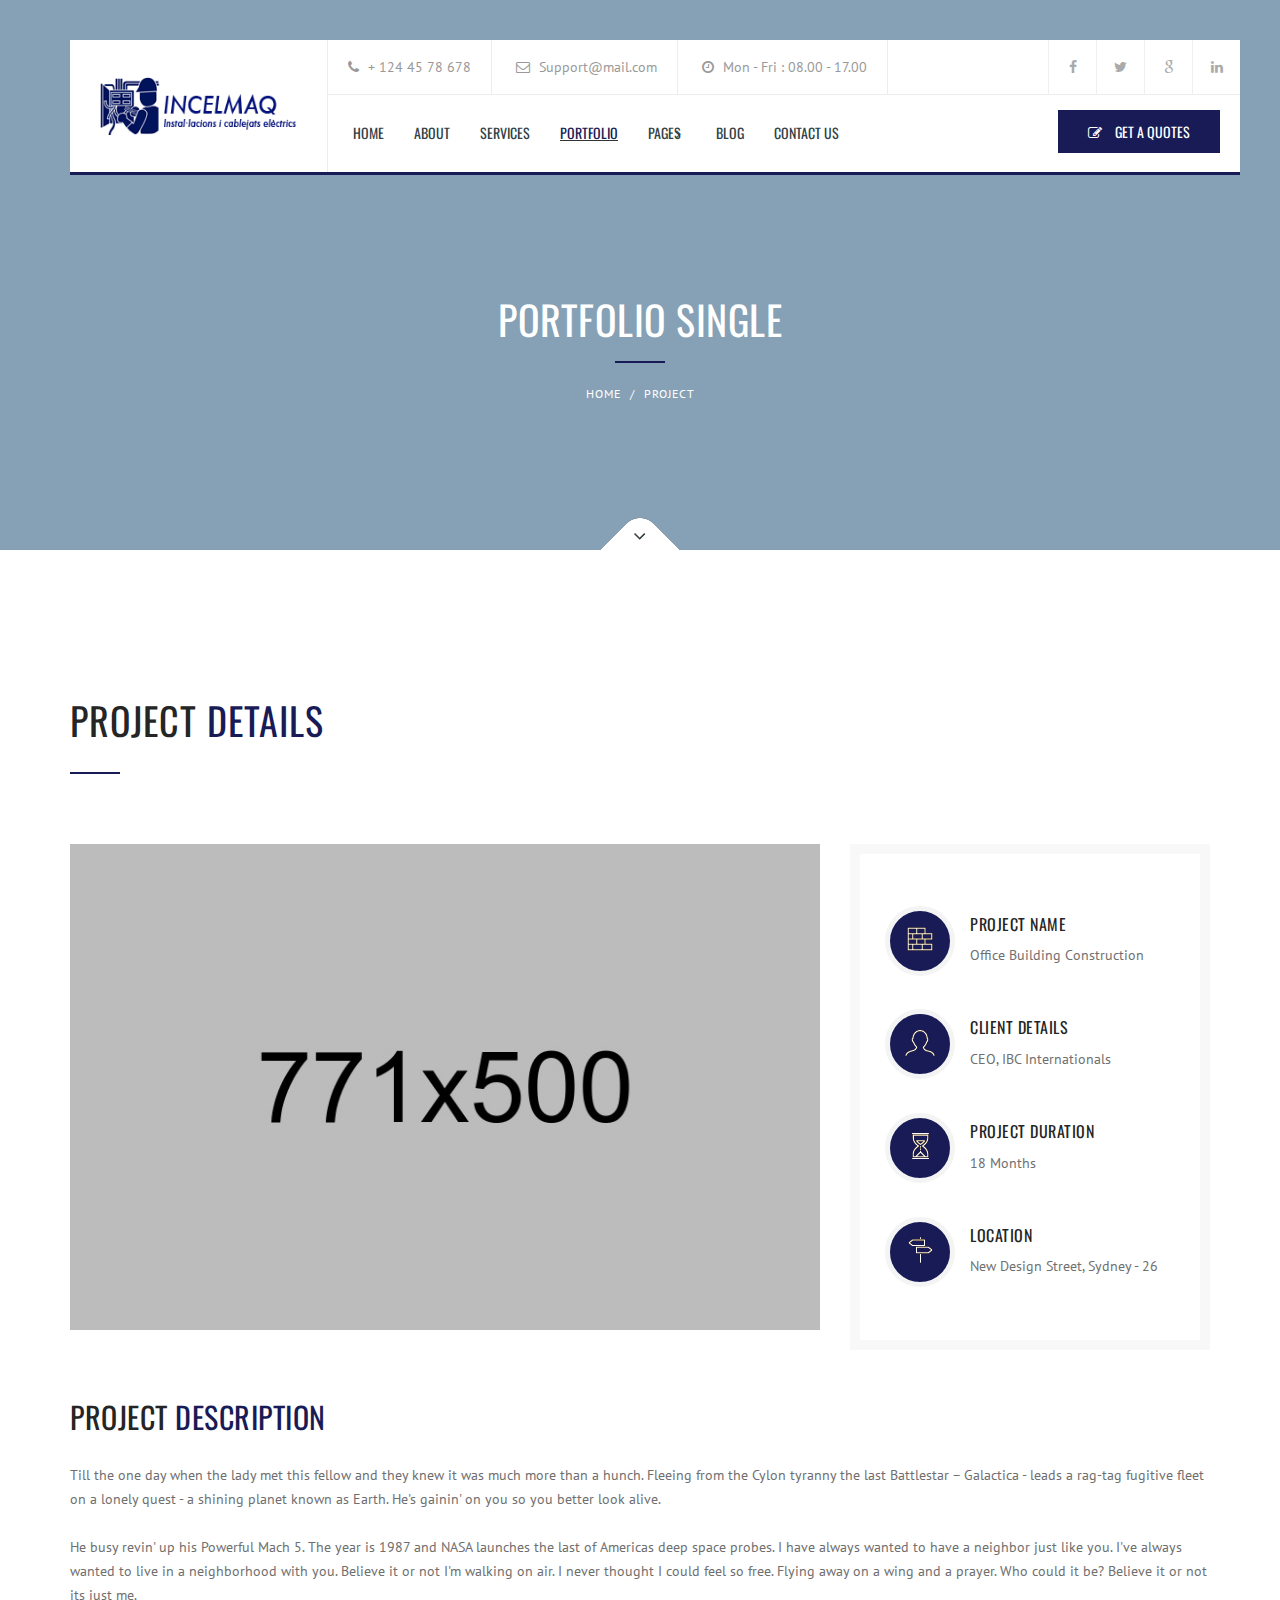
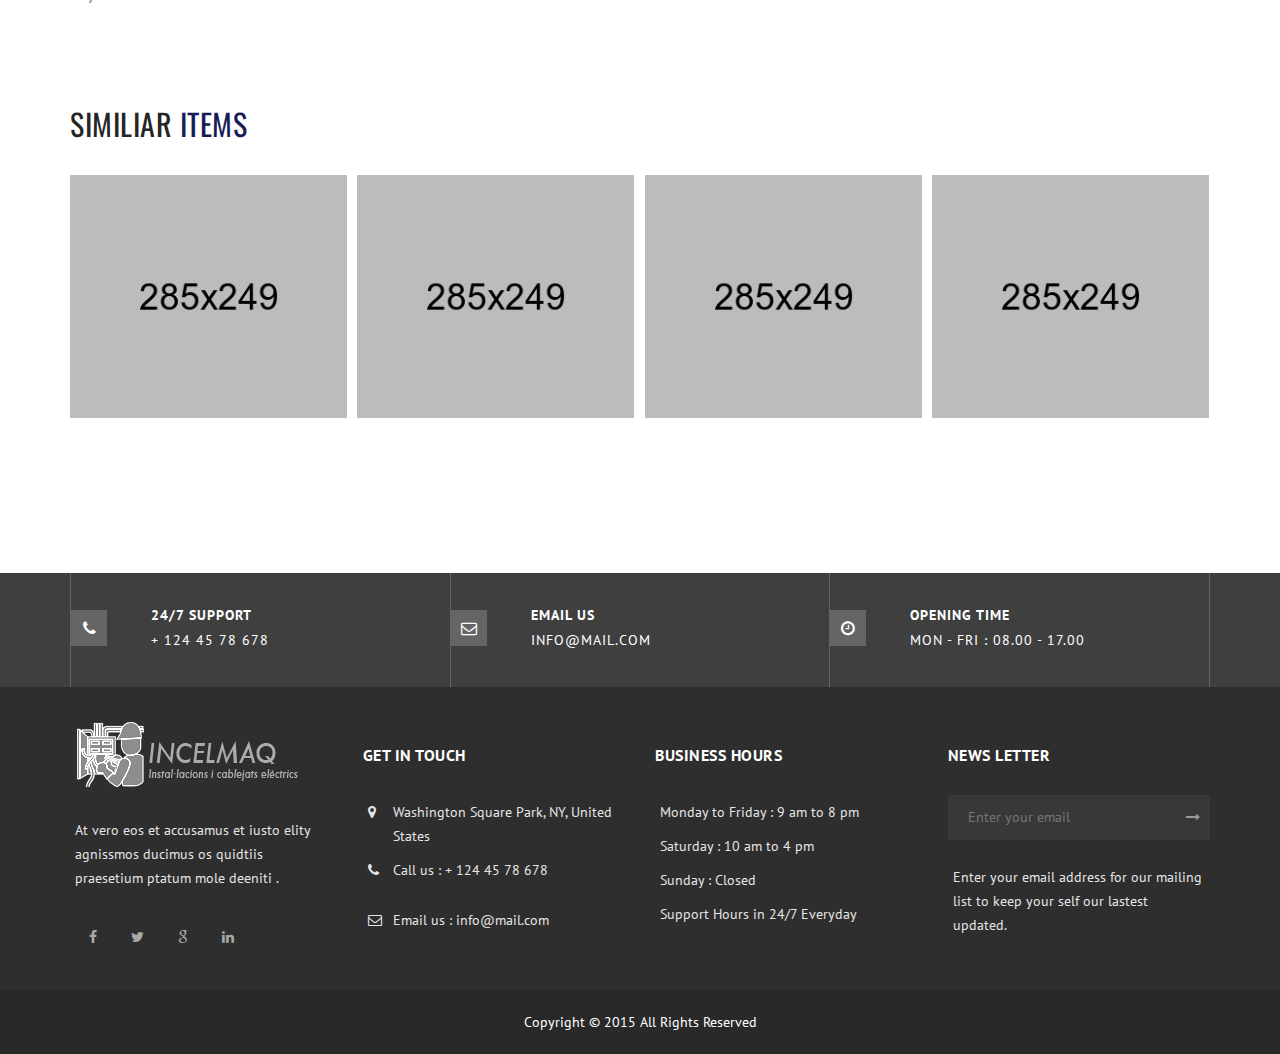
<file: portfolio-single.html>
<!DOCTYPE html>
<html lang="en">
<head>
<meta charset="utf-8">
<meta http-equiv="X-UA-Compatible" content="IE=edge">
<meta name="viewport" content="width=device-width, initial-scale=1">
<meta name="description" content="">
<meta name="author" content="M_Adnan">
<title>Marize - Builders &amp; Renovators HTML5 Template</title>

<!-- SLIDER REVOLUTION 4.x CSS SETTINGS -->
<link rel="stylesheet" type="text/css" href="rs-plugin/css/settings.css" media="screen" />

<!-- Bootstrap Core CSS -->
<link href="css/bootstrap.min.css" rel="stylesheet">

<!-- Custom CSS -->
<link href="css/font-awesome.min.css" rel="stylesheet" type="text/css">
<link href="css/ionicons.min.css" rel="stylesheet" >
<link href="css/main.css" rel="stylesheet">
<link href="css/style.css" rel="stylesheet">
<link href="css/responsive.css" rel="stylesheet" >

<!-- Online Fonts -->
<link href='https://fonts.googleapis.com/css?family=Oswald:400,300,700' rel='stylesheet' type='text/css'>
<link href='https://fonts.googleapis.com/css?family=PT+Sans:400,400italic,700,700italic' rel='stylesheet' type='text/css'>

<!-- HTML5 Shim and Respond.js IE8 support of HTML5 elements and media queries -->
<!-- WARNING: Respond.js doesn't work if you view the page via file:// -->
<!--[if lt IE 9]>
    <script src="https://oss.maxcdn.com/libs/html5shiv/3.7.0/html5shiv.js"></script>
    <script src="https://oss.maxcdn.com/libs/respond.js/1.4.2/respond.min.js"></script>
<![endif]-->
</head>
<body>

<!-- Wrap -->
<div id="wrap"> 
  
  <!-- header -->
  <div class="container relative">
    <header>
      <div class="logo"> <a href="#."><img  class="img-responsive" src="images/logo.png" alt="" ></a> </div>
      <!-- Top bar -->
      <div class="top-bar">
        <div class="top-info">
          <ul class="personal-info">
            <li>
              <p><i class="fa fa-phone"></i> + 124 45 78 678 </p>
            </li>
            <li>
              <p><i class="fa fa-envelope-o"></i> Support@mail.com </p>
            </li>
            <li>
              <p><i class="fa fa-clock-o"></i> Mon - Fri : 08.00 - 17.00 </p>
            </li>
          </ul>
          <ul class="social">
            <li><a href="#."><i class="fa fa-facebook"></i></a></li>
            <li><a href="#."><i class="fa fa-twitter"></i></a></li>
            <li><a href="#."><i class="fa fa-google"></i></a></li>
            <li><a href="#."><i class="fa fa-linkedin"></i></a></li>
          </ul>
        </div>
        
        <!-- Navigation -->
        <nav class="navbar">
          <ul class="nav ownmenu">
            <li> <a href="index.html">Home</a> </li>
            <li> <a href="about.html">About</a> </li>
            <li> <a href="services.html">Services</a> </li>
            <li class="active"> <a href="portfolio.html">Portfolio</a> </li>
            <li> <a href="index.html">Pages</a>
              <ul class="dropdown">
                <li> <a href="index.html">Home</a> </li>
                <li> <a href="index-1.html">Home 2</a> </li>
                <li> <a href="about.html">About</a> </li>
                <li> <a href="services.html">Services</a> </li>
                <li> <a href="portfolio.html">Portfolio</a> </li>
                <li> <a href="portfolio-single.html">Portfolio Single</a> </li>
                <li> <a href="blog.html">Blog</a> </li>
                <li> <a href="blog-detail.html">Blog Detail</a> </li>
                <li> <a href="faq.html">Faq</a> </li>
                <li> <a href="contact.html">Contact</a> </li>
                <li> <a href="404-page.html">404</a> </li>
              </ul>
            </li>
            <li> <a href="blog.html">Blog</a> </li>
            <li> <a href="contact.html">Contact us</a> </li>
          </ul>
          
          <!-- GET A QUOTES -->
          <div class="quotes"> <a href="#" class="customcolor"><i class="fa fa-pencil-square-o"></i> GET A QUOTES </a> </div>
        </nav>
      </div>
    </header>
  </div>
  
  <!-- SUB BANNER -->
  <section class="sub-bnr">
    <div class="position-center-center">
      <div class="container">
        <h4>Portfolio Single</h4>
        <hr class="main">
        <!-- Breadcrumb -->
        <ol class="breadcrumb">
          <li><a href="#">Home</a></li>
          <li class="active">Project</li>
        </ol>
      </div>
    </div>
    <div class="scroll"> <a href="#content" class="go-down"></a></div>
  </section>
  
  <!-- Content -->
  <div id="content"> 
    
    <!-- LATEST WORK -->
    <section class="latest-work white-bg light-port padding-top-150 padding-bottom-150">
      <div class="container"> 
        
        <!-- Work -->
        <div class="heading text-left">
          <h3> Project <span>Details</span></h3>
          <hr>
        </div>
        <div class="row">
          <div class="col-md-8"> <img class="img-responsive" src="images/img-single.jpg" alt="" > </div>
          
          <!-- INTRO INTRO -->
          <div class="col-md-4">
            <ul class="services-intro">
              <!-- Architecture -->
              <li>
                <div class="media-left">
                  <div class="icon"><img src="images/intro-icon-3.png" alt=""></div>
                </div>
                <div class="media-body">
                  <h6 class="font-normal margin-bottom-10">Project Name</h6>
                  <p>Office Building Construction</p>
                </div>
              </li>
              <!-- Interior Design -->
              <li>
                <div class="media-left">
                  <div class="icon"><img src="images/item-icon-1.png" alt=""></div>
                </div>
                <div class="media-body">
                  <h6 class="font-normal margin-bottom-10">Client Details</h6>
                  <p>CEO, IBC Internationals</p>
                </div>
              </li>
              <!-- Consulting -->
              <li>
                <div class="media-left">
                  <div class="icon"><img src="images/item-icon-2.png" alt=""></div>
                </div>
                <div class="media-body">
                  <h6 class="font-normal margin-bottom-10">Project Duration</h6>
                  <p>18 Months</p>
                </div>
              </li>
              <!-- Special Projects -->
              <li>
                <div class="media-left">
                  <div class="icon"><img src="images/item-icon-3.png" alt=""></div>
                </div>
                <div class="media-body">
                  <h6 class="font-normal margin-bottom-10">Location</h6>
                  <p>New Design Street, Sydney - 26</p>
                </div>
              </li>
            </ul>
          </div>
        </div>
        <div class="project-detail margin-top-50 margin-bottom-50">
          <h3 class="font-normal margin-bottom-30">Project <span class="primary-color">Description</span></h3>
          <p>Till the one day when the lady met this fellow and they knew it was much more than a hunch. Fleeing from the Cylon tyranny the last Battlestar – Galactica - leads a rag-tag fugitive fleet on a lonely quest - a shining planet known as Earth. He's gainin' on you so you better look alive.<br>
            <br>
            He busy revin' up his Powerful Mach 5. The year is 1987 and NASA launches the last of Americas deep space probes. I have always wanted to have a neighbor just like you. I've always wanted to live in a neighborhood with you. Believe it or not I'm walking on air. I never thought I could feel so free. Flying away on a wing and a prayer. Who could it be? Believe it or not its just me.</p>
        </div>
        <div class="portfolio-wrapper margin-top-100">
          <h3 class="font-normal margin-bottom-30">Similiar <span class="primary-color">Items </span></h3>
          <!-- ITEMS -->
          <ul class="items col-4 row">
            
            <!-- ITEM -->
            <li class="item col-md-4 building construction renovate">
              <div class="gal-item"> 
                <!-- GALLERY IMAGE --> 
                <img src="images/img-13.jpg" alt="" class="img-responsive"> 
                <!-- Hover Info -->
                <div class="hover-info">
                  <h6>Construction</h6>
                  <p> Maxius Ligula Semper</p>
                  <a href="#."><i class="ion-android-arrow-forward"></i></a> </div>
              </div>
            </li>
            <!-- ITEM -->
            <li class="item col-md-4  construction">
              <div class="gal-item"> 
                <!-- GALLERY IMAGE --> 
                <img src="images/img-14.jpg" alt="" class="img-responsive"> 
                <!-- Hover Info -->
                <div class="hover-info">
                  <h6>Construction</h6>
                  <p> Maxius Ligula Semper</p>
                  <a href="#."><i class="ion-android-arrow-forward"></i></a> </div>
              </div>
            </li>
            <!-- ITEM -->
            <li class="item col-md-4 interio renovate">
              <div class="gal-item"> 
                <!-- GALLERY IMAGE --> 
                <img src="images/img-15.jpg" alt="" class="img-responsive"> 
                <!-- Hover Info -->
                <div class="hover-info">
                  <h6>Construction</h6>
                  <p> Maxius Ligula Semper</p>
                  <a href="#."><i class="ion-android-arrow-forward"></i></a> </div>
              </div>
            </li>
            <!-- ITEM -->
            <li class="item col-md-4 interior building construction">
              <div class="gal-item"> 
                <!-- GALLERY IMAGE --> 
                <img src="images/img-16.jpg" alt="" class="img-responsive"> 
                <!-- Hover Info -->
                <div class="hover-info">
                  <h6>Construction</h6>
                  <p> Maxius Ligula Semper</p>
                  <a href="#."><i class="ion-android-arrow-forward"></i></a> </div>
              </div>
            </li>
          </ul>
        </div>
      </div>
    </section>
  </div>
  
  <!-- SUB FOOTER -->
  <section class="sub-footer">
    <div class="container">
      <ul class="row no-margin">
        <li class="col-sm-4">
          <div class="icon"> <i class="fa fa-phone"></i> </div>
          <h6>24/7 SUPPORT</h6>
          <p>+ 124 45 78 678 </p>
        </li>
        <li class="col-sm-4">
          <div class="icon"> <i class="fa fa-envelope-o"></i> </div>
          <h6>Email us</h6>
          <p>Info@mail.com </p>
        </li>
        <li class="col-sm-4">
          <div class="icon"> <i class="fa fa-clock-o"></i> </div>
          <h6>Opening Time</h6>
          <p>Mon - Fri : 08.00 - 17.00 </p>
        </li>
      </ul>
    </div>
  </section>
  
  <!-- FOOTER -->
  <footer>
    <div class="container">
      <div class="row"> 
        
        <!-- ABOUT -->
        <div class="col-md-3"> <img class="margin-bottom-20" src="images/logo-footer.png" alt="" >
          <p>At vero eos et accusamus et iusto elity agnissmos ducimus os quidtiis praesetium ptatum mole deeniti .</p>
          <ul class="social">
            <li><a href="#."><i class="fa fa-facebook"></i></a></li>
            <li><a href="#."><i class="fa fa-twitter"></i></a></li>
            <li><a href="#."><i class="fa fa-google"></i></a></li>
            <li><a href="#."><i class="fa fa-linkedin"></i></a></li>
          </ul>
        </div>
        
        <!-- Get in touch -->
        <div class="col-md-3">
          <h6>Get in touch</h6>
          <ul class="row location">
            <li class="col-xs-12">
              <p><i class="fa fa-map-marker"></i> Washington Square Park, NY, United States</p>
            </li>
            <li class="col-xs-12">
              <p><i class="fa fa-phone"></i> Call us : + 124 45 78 678 </p>
            </li>
            <li class="col-xs-12">
              <p><i class="fa fa-envelope-o"></i> Email us : info@mail.com</p>
            </li>
          </ul>
        </div>
        
        <!-- Business Hours -->
        <div class="col-md-3">
          <h6>Business Hours</h6>
          <ul class="row location">
            <li class="col-xs-12">
              <p> Monday to Friday : 9 am to 8 pm</p>
            </li>
            <li class="col-xs-12">
              <p>Saturday : 10 am to 4 pm</p>
            </li>
            <li class="col-xs-12">
              <p>Sunday : Closed</p>
            </li>
            <li class="col-xs-12">
              <p>Support Hours in 24/7 Everyday </p>
            </li>
          </ul>
        </div>
        
        <!-- News Letter -->
        <div class="col-md-3">
          <h6>News Letter</h6>
          <form>
            <input type="email" placeholder="Enter your email" required>
            <button type="submit"><i class="fa fa-long-arrow-right"></i></button>
          </form>
          <p>Enter your email address for our mailing list to keep your self our lastest updated.</p>
        </div>
      </div>
    </div>
  </footer>
  
  <!-- RIGHTS -->
  <div class="rights">
    <p> Copyright &copy; 2015    All Rights Reserved </p>
  </div>
</div>
<script src="js/jquery-1.11.0.min.js"></script> 
<script src="js/bootstrap.min.js"></script> 
<script src="js/own-menu.js"></script> 
<script src="js/jquery.isotope.min.js"></script> 
<script src="js/jquery.prettyPhoto.js"></script> 
<script src="js/owl.carousel.min.js"></script> 

<!-- SLIDER REVOLUTION 4.x SCRIPTS  --> 
<script type="text/javascript" src="rs-plugin/js/jquery.tp.t.min.js"></script> 
<script type="text/javascript" src="rs-plugin/js/jquery.tp.min.js"></script> 
<script src="js/main.js"></script>
</body>
</html>
</file>
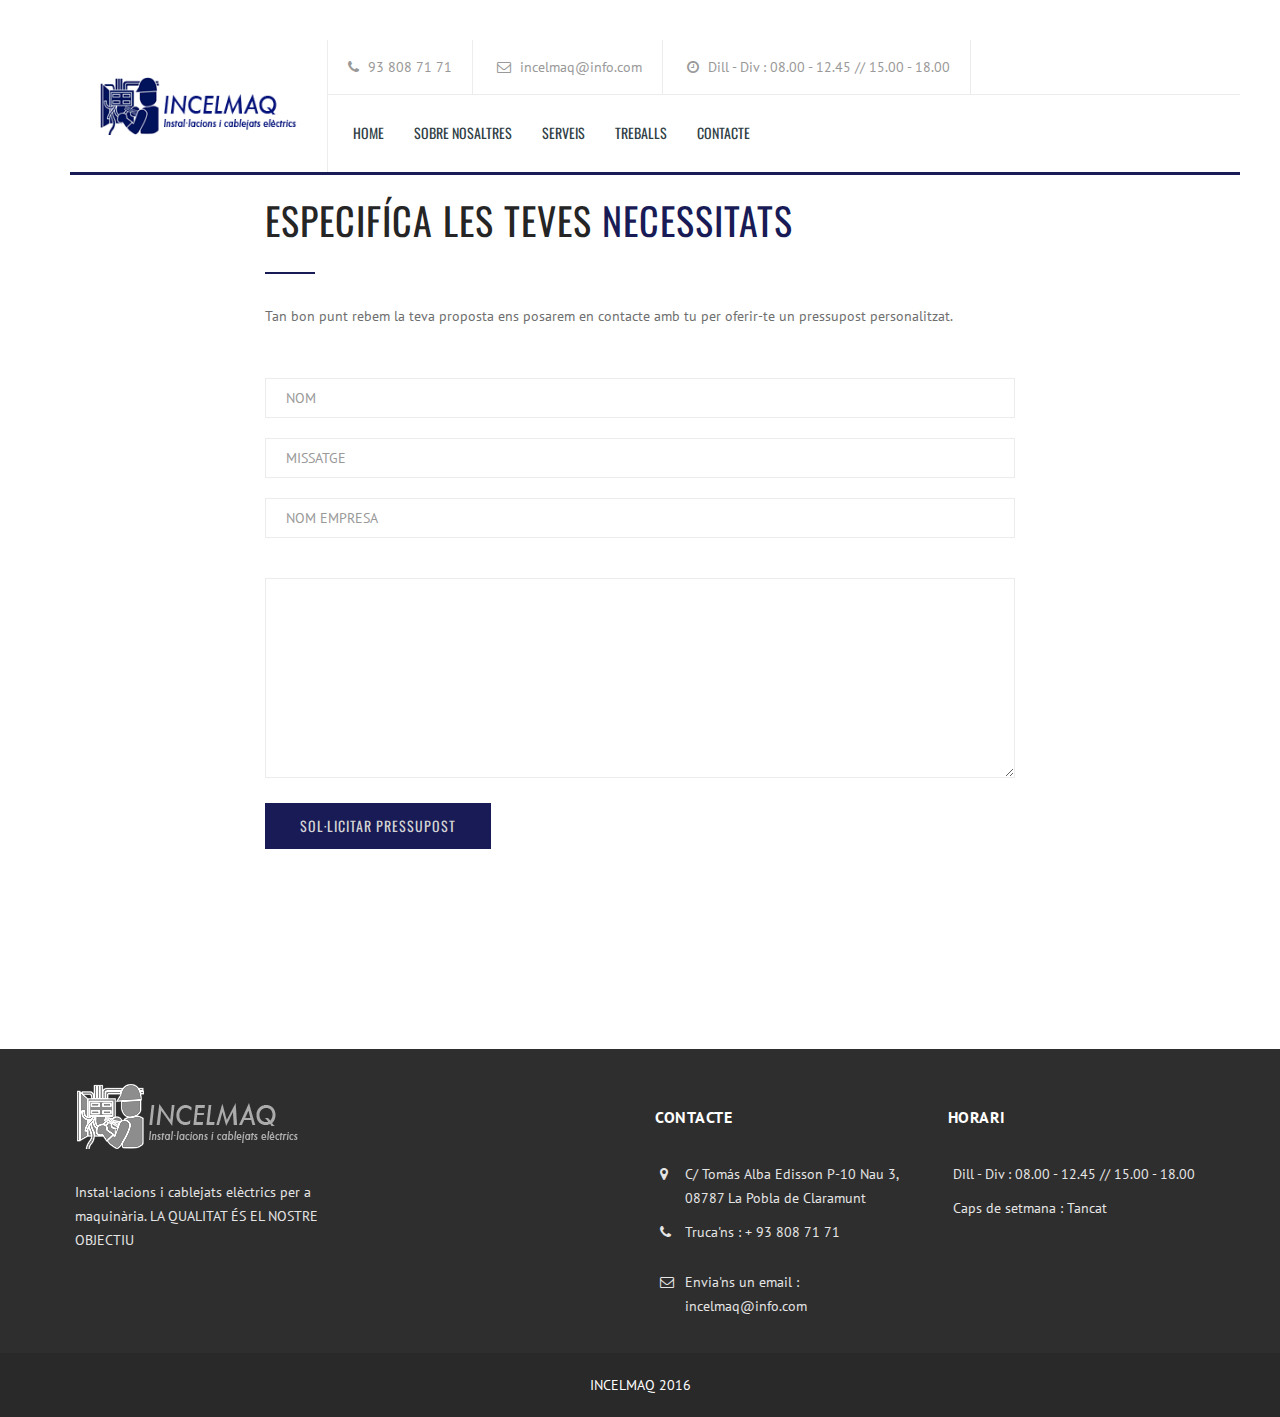
<file: pressupost.html>
<!DOCTYPE html>
<html lang="es">
<head>
  <meta charset="utf-8">
  <meta http-equiv="X-UA-Compatible" content="IE=edge">
  <meta name="viewport" content="width=device-width, initial-scale=1">
  <meta name="description" content="instalaciones y cableado electrico">
  <meta name="author" content="Pau Vila">
  <title>INCELMAQ S.L</title>


  <!-- SLIDER REVOLUTION 4.x CSS SETTINGS -->
<link rel="stylesheet" type="text/css" href="rs-plugin/css/settings.css" media="screen" />

<!-- Bootstrap Core CSS -->
<link href="css/bootstrap.min.css" rel="stylesheet">

<!-- Custom CSS -->
<link href="css/font-awesome.min.css" rel="stylesheet" type="text/css">
<link href="css/ionicons.min.css" rel="stylesheet" >
<link href="css/main.css" rel="stylesheet">
<link href="css/style.css" rel="stylesheet">
<link href="css/responsive.css" rel="stylesheet" >

<!-- Online Fonts -->
<link href='https://fonts.googleapis.com/css?family=Oswald:400,300,700' rel='stylesheet' type='text/css'>
<link href='https://fonts.googleapis.com/css?family=PT+Sans:400,400italic,700,700italic' rel='stylesheet' type='text/css'>

<!-- HTML5 Shim and Respond.js IE8 support of HTML5 elements and media queries -->
<!-- WARNING: Respond.js doesn't work if you view the page via file:// -->
<!--[if lt IE 9]>
    <script src="https://oss.maxcdn.com/libs/html5shiv/3.7.0/html5shiv.js"></script>
    <script src="https://oss.maxcdn.com/libs/respond.js/1.4.2/respond.min.js"></script>
<![endif]-->
</head>
<body>

<!-- Wrap -->
<div id="wrap"> 
  
  <!-- header -->
  <div class="container relative">
    <header>
      <div class="logo"> <a href="index.html"><img  class="img-responsive" src="images/logo.png" alt="" ></a> </div>
      <!-- Top bar -->
      <div class="top-bar">
        <div class="top-info">
          <ul class="personal-info">
            <li>
              <p><i class="fa fa-phone"></i> 93 808 71 71 </p>
            </li>
            <li>
              <p><i class="fa fa-envelope-o"></i> incelmaq@info.com </p>
            </li>
            <li>
              <p><i class="fa fa-clock-o"></i> Dill - Div : 08.00 - 12.45 // 15.00  - 18.00 </p>
            </li>
          </ul>
        </div>

        <!-- Navigation -->
        <nav class="navbar">
          <ul class="nav ownmenu">
            <li> <a href="index.html">Home</a> </li>
            <li> <a href="about.html">Sobre nosaltres</a> </li>
            <li> <a href="services.html">Serveis</a> </li>
            <li> <a href="portfolio.html">Treballs</a> </li>
            <li> <a href="contact.html">Contacte</a> </li>
          </ul>

          <!-- GET A QUOTES -->
          <!--<div class="quotes"> <a href="#" class="customcolor"><i class="fa fa-pencil-square-o"></i> Demana pressupost </a> </div>-->
        </nav>
      </div>
    </header>
  </div>
  
  <!-- SUB BANNER -->
  <section class="sub-bnr-map">
    <div class="position-center-center">
      <div class="container">
        <h4>Contacte</h4>
        <hr class="main">
        <!-- Breadcrumb -->
        <ol class="breadcrumb">
          <li><a href="index.html">Home</a></li>
          <li class="active">Contacte</li>
        </ol>
      </div>
    </div>
    <div class="scroll"> <a href="#content" class="go-down"></a></div>
  </section>
  
  <!-- Content -->
  <div id="content"> 
    
    <!-- LATEST WORK -->
    <section class="contact-page padding-top-100 padding-bottom-100">
      <div class="container">
        <div class="row margin-top-100 margin-bottom-100">
          <div class="col-md-8 col-md-offset-2">
            <div class="heading text-left margin-bottom-20">
              <h3> Especifíca les teves <span>necessitats</span></h3>
              <hr>
            </div>
            <p>Tan bon punt rebem la teva proposta ens posarem en contacte amb tu per oferir-te un pressupost personalitzat.</p>
            <div class="contact-form"> 
              
              <!-- Form  -->
              <div class="margin-top-50">
                <div class="contact-form"> 
                  
                  <!-- Success Msg -->
                  <div id="contact_message" class="success-msg"> <i class="fa fa-paper-plane-o"></i>Gracies, els seu pressupost ha estat enviat.</div>
                  
                  <!-- FORM -->
                  <form role="form" id="contact_form" class="contact-form" method="post" onSubmit="return false">
                    <ul class="row">
                      <li class="col-sm-12">
                        <label>
                          <input type="text" class="form-control" name="name" id="name" placeholder="NOM">
                        </label>
                      </li>
                      <li class="col-sm-12">
                        <label>
                          <input type="text" class="form-control" name="email" id="email" placeholder="MISSATGE">
                        </label>
                      </li>
                      <li class="col-sm-12">
                        <label>
                          <input type="text" class="form-control" name="company" id="company" placeholder="NOM EMPRESA">
                        </label>
                      </li>
                      <li class="col-sm-12 margin-top-20">
                        <label>
                          <textarea class="form-control" name="message" id="message" rows="5" placeholder=""></textarea>
                        </label>
                      </li>
                      <li class="col-sm-12">
                        <button type="submit" value="submit" id="btn_submit" class="btn btn-yellow" onClick="proceed2();">SOL·LICITAR PRESSUPOST</button>
                      </li>
                    </ul>
                  </form>
                </div>
              </div>
            </div>
          </div>
      </div>
    </section>
  </div>
  

  <footer>
    <div class="container">
      <div class="row">

        <!-- ABOUT -->
        <div class="col-md-3"> <img class="margin-bottom-20" src="images/logo-footer.png" alt="" >
          <p>Instal·lacions i cablejats elèctrics per a maquinària. LA QUALITAT ÉS EL NOSTRE OBJECTIU</p>

        </div>

        <!-- Get in touch -->
        <div class="col-md-3 col-md-offset-3">
          <h6>Contacte</h6>
          <ul class="row location">
            <li class="col-xs-12">
              <p><i class="fa fa-map-marker"></i> C/ Tomás Alba Edisson P-10 Nau 3, 08787 La Pobla de Claramunt</p>
            </li>
            <li class="col-xs-12">
              <p><i class="fa fa-phone"></i> Truca'ns : + 93 808 71 71 </p>
            </li>
            <li class="col-xs-12">
              <p><i class="fa fa-envelope-o"></i> Envia'ns un email :  incelmaq@info.com</p>
            </li>
          </ul>
        </div>

        <!-- Business Hours -->
        <div class="col-md-3">
          <h6>Horari</h6>
          <ul class="row location">
            <li class="col-xs-12">
              <p> Dill - Div : 08.00 - 12.45 // 15.00  - 18.00</p>
            </li>
            <li class="col-xs-12">
              <p>Caps de setmana : Tancat</p>
            </li>
          </ul>
        </div>


      </div>
    </div>
  </footer>
  
  <!-- RIGHTS -->
  <div class="rights">
    <p> INCELMAQ 2016 </p>
  </div>
</div>
<script src="js/jquery-1.11.0.min.js"></script> 
<script src="js/bootstrap.min.js"></script> 
<script src="js/own-menu.js"></script> 
<script src="js/jquery.isotope.min.js"></script> 
<script src="js/jquery.prettyPhoto.js"></script> 
<script src="js/owl.carousel.min.js"></script> 

<!-- SLIDER REVOLUTION 4.x SCRIPTS  --> 
<script type="text/javascript" src="rs-plugin/js/jquery.tp.t.min.js"></script> 
<script type="text/javascript" src="rs-plugin/js/jquery.tp.min.js"></script> 
<script src="js/main.js"></script> 

</body>
</html>
</file>
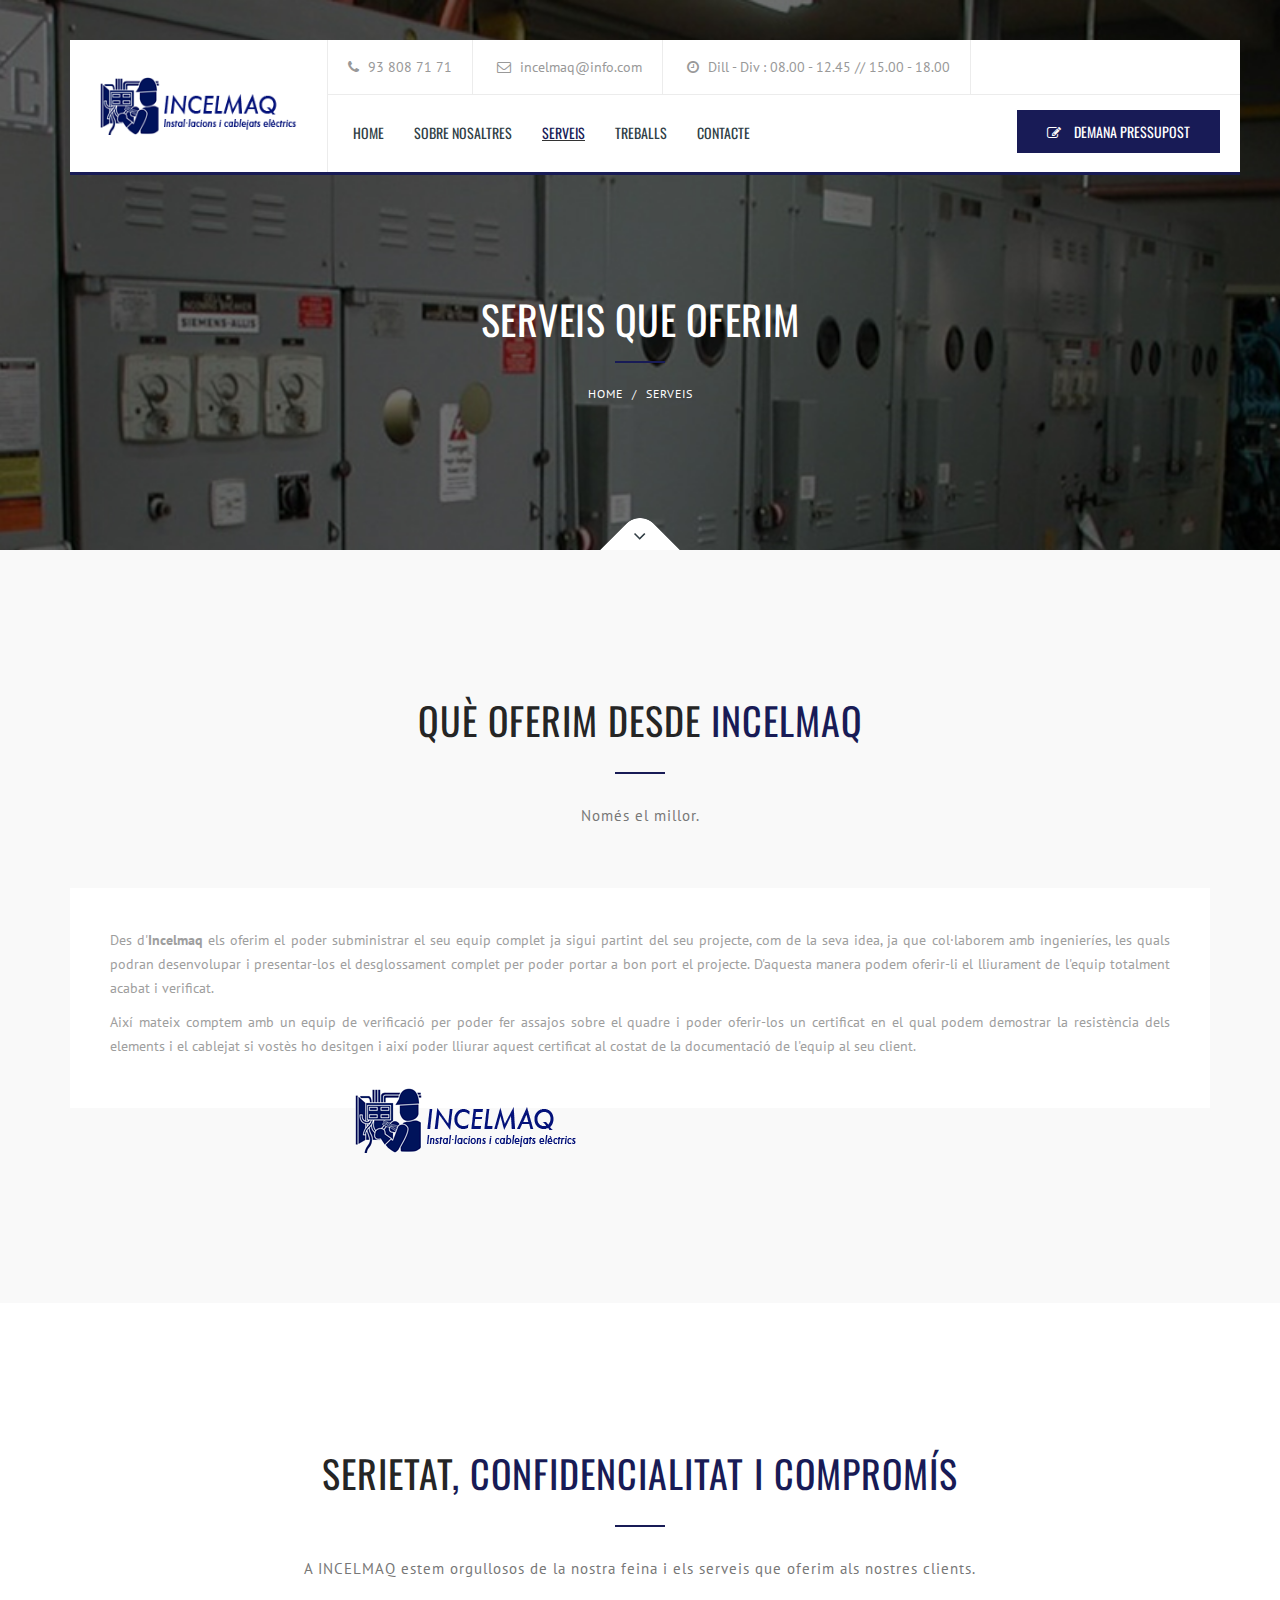
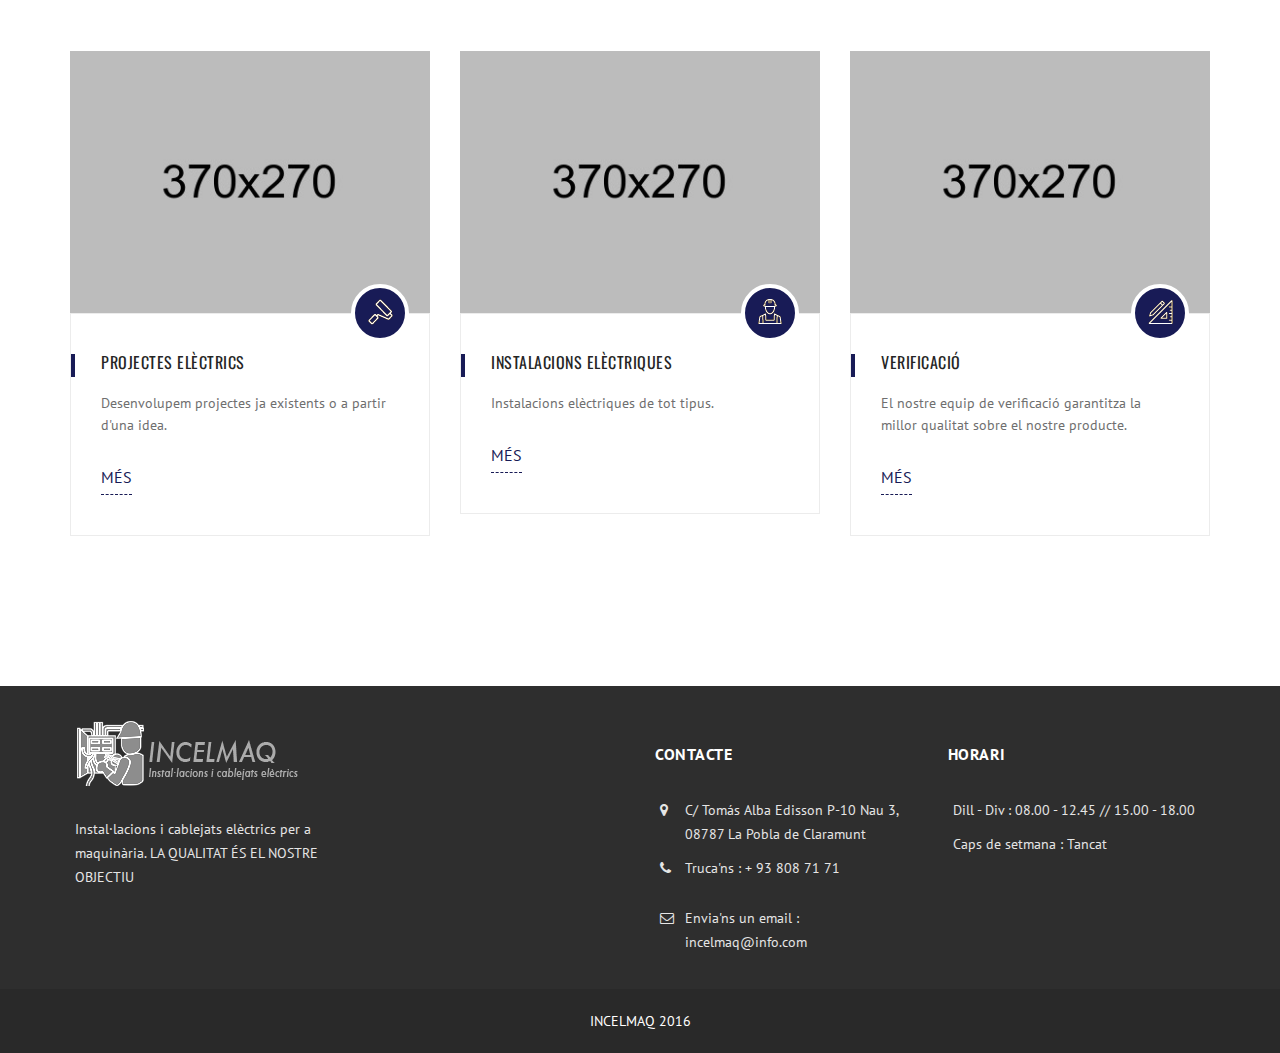
<file: services.html>
<!DOCTYPE html>
<html lang="es">
<head>
  <meta charset="utf-8">
  <meta http-equiv="X-UA-Compatible" content="IE=edge">
  <meta name="viewport" content="width=device-width, initial-scale=1">
  <meta name="description" content="instalaciones y cableado electrico">
  <meta name="author" content="Pau Vila">
  <title>INCELMAQ S.L</title>

  <!-- SLIDER REVOLUTION 4.x CSS SETTINGS -->
<link rel="stylesheet" type="text/css" href="rs-plugin/css/settings.css" media="screen" />

<!-- Bootstrap Core CSS -->
<link href="css/bootstrap.min.css" rel="stylesheet">

<!-- Custom CSS -->
<link href="css/font-awesome.min.css" rel="stylesheet" type="text/css">
<link href="css/ionicons.min.css" rel="stylesheet" >
<link href="css/main.css" rel="stylesheet">
<link href="css/style.css" rel="stylesheet">
<link href="css/responsive.css" rel="stylesheet" >

<!-- Online Fonts -->
<link href='https://fonts.googleapis.com/css?family=Oswald:400,300,700' rel='stylesheet' type='text/css'>
<link href='https://fonts.googleapis.com/css?family=PT+Sans:400,400italic,700,700italic' rel='stylesheet' type='text/css'>

<!-- HTML5 Shim and Respond.js IE8 support of HTML5 elements and media queries -->
<!-- WARNING: Respond.js doesn't work if you view the page via file:// -->
<!--[if lt IE 9]>
    <script src="https://oss.maxcdn.com/libs/html5shiv/3.7.0/html5shiv.js"></script>
    <script src="https://oss.maxcdn.com/libs/respond.js/1.4.2/respond.min.js"></script>
<![endif]-->
</head>
<body>

<!-- Wrap -->
<div id="wrap"> 
  
  <!-- header -->
  <div class="container relative">
    <header>
      <div class="logo"> <a href="index.html"><img  class="img-responsive" src="images/logo.png" alt="" ></a> </div>
      <!-- Top bar -->
      <div class="top-bar">
        <div class="top-info">
          <ul class="personal-info">
            <li>
              <p><i class="fa fa-phone"></i> 93 808 71 71 </p>
            </li>
            <li>
              <p><i class="fa fa-envelope-o"></i> incelmaq@info.com </p>
            </li>
            <li>
              <p><i class="fa fa-clock-o"></i> Dill - Div : 08.00 - 12.45 // 15.00  - 18.00 </p>
            </li>
          </ul>
        </div>

        <!-- Navigation -->
        <nav class="navbar">
          <ul class="nav ownmenu">
            <li> <a href="index.html">Home</a> </li>
            <li> <a href="about.html">Sobre nosaltres</a> </li>
            <li class="active"> <a href="services.html">Serveis</a> </li>
            <li> <a href="portfolio.html">Treballs</a> </li>
            <li> <a href="contact.html">Contacte</a> </li>
          </ul>

          <!-- GET A QUOTES -->
          <div class="quotes"> <a href="pressupost.html" class="customcolor"><i class="fa fa-pencil-square-o"></i> Demana pressupost </a> </div>
        </nav>
      </div>
    </header>
  </div>
  
  <!-- SUB BANNER -->
  <section class="sub-bnr serveis">
    <div class="position-center-center">
      <div class="container">
        <h4>Serveis que oferim</h4>
        <hr class="main">
        <!-- Breadcrumb -->
        <ol class="breadcrumb">
          <li><a href="index.html">Home</a></li>
          <li class="active">Serveis</li>
        </ol>
      </div>
    </div>
    <div class="scroll"> <a href="#content" class="go-down"></a></div>
  </section>
  
  <!-- Content -->
  <div id="content">

    <section class="testimonial light-gray-bg padding-top-150 padding-bottom-150">
      <div class="container">

        <!-- Heading -->
        <div class="heading text-center margin-bottom-60">
          <h3>Què oferim desde <span> INCELMAQ</span></h3>
          <hr>
          <p>Només el millor.</p>
        </div>

        <!-- Test Slider -->
        <div class="testi">
          <div class="testi">

            <!-- Slider 1 -->
            <div class="media">
              <div class="in-testi">
                <p>Des d'<strong>Incelmaq</strong> els oferim el poder subministrar el seu equip complet ja sigui partint del

                  seu projecte, com de la seva idea, ja que col·laborem amb ingenieríes, les quals podran

                  desenvolupar i presentar-los el desglossament complet per poder portar a bon port el projecte.

                  D'aquesta manera podem oferir-li el lliurament de l'equip totalment acabat i verificat.
                </p>
                <p>

                  Així mateix comptem amb un equip de verificació per poder fer assajos sobre el quadre i

                  poder oferir-los un certificat en el qual podem demostrar la resistència dels elements i

                  el cablejat si vostès ho desitgen i així poder lliurar aquest certificat al costat de la documentació de l'equip

                  al seu client.</p>
              </div>

              <!-- Avatar -->
              <div class="testi-name">
                <div class="media-left">  <img class="media-object" src="images/logo.png" alt=""> </div>
                <!-- Content -->
                <!--<div class="media-body relative padding-left-10"> <i class="fa fa-quote-left quote"></i>
                  <h5>INCELMAQ S.L.</h5>
                </div>-->
              </div>
            </div>

          </div>
        </div>
      </div>
    </section>
    
    <!-- WHY CHOOSE US -->
    <section class="welcome padding-top-150 padding-bottom-150">
      <div class="container"> 
        
        <!-- Heading -->
        <div class="heading text-center">
          <h3>Serietat<span>, confidencialitat i compromís</span></h3>
          <hr>
          <p>A INCELMAQ estem orgullosos de la nostra feina i els serveis que oferim als nostres clients.</p>
        </div>
        
        <!-- INTRO SERVICES -->
        <ul class="row">
          
          <!-- best house renovation -->
          <li class="col-md-4"> <img class="img-responsive" src="images/intro-img-1.jpg" alt="">
            <div class="intro-ser">
              <div class="tag"><img src="images/intro-icon-1.png" alt=""></div>
              <h6 class="font-normal no-margin margin-bottom-20">Projectes elèctrics</h6>
              <p class="line-height-22">Desenvolupem projectes ja existents o a partir d'una idea. </p>
              <a href="portfolio.html" class="font-pt">més</a> </div>
          </li>
          
          <!-- Design and build -->
          <li class="col-md-4"> <img class="img-responsive" src="images/intro-img-2.jpg" alt="">
            <div class="intro-ser">
              <div class="tag"><img src="images/intro-icon-2.png" alt=""></div>
              <h6 class="font-normal no-margin margin-bottom-20">Instalacions elèctriques</h6>
              <p class="line-height-22">Instalacions elèctriques de tot tipus. </p>
              <a href="portfolio.html" class="font-pt">més</a> </div>
          </li>
          
          <!-- best house renovation -->
          <li class="col-md-4"> <img class="img-responsive" src="images/intro-img-1.jpg" alt="">
            <div class="intro-ser">
              <div class="tag"><img src="images/intro-icon-7.png" alt=""></div>
              <h6 class="font-normal no-margin margin-bottom-20">Verificació</h6>
              <p class="line-height-22">El nostre equip de verificació garantitza la millor qualitat sobre el nostre producte. </p>
              <a href="portfolio.html" class="font-pt">més</a> </div>
          </li>
        </ul>
      </div>
    </section>


    

  </div>

  
  <!-- FOOTER -->
  <footer>
    <div class="container">
      <div class="row">

        <!-- ABOUT -->
        <div class="col-md-3"> <img class="margin-bottom-20" src="images/logo-footer.png" alt="" >
          <p>Instal·lacions i cablejats elèctrics per a maquinària. LA QUALITAT ÉS EL NOSTRE OBJECTIU</p>
          <!--<ul class="social">
            <li><a href="#."><i class="fa fa-facebook"></i></a></li>
            <li><a href="#."><i class="fa fa-twitter"></i></a></li>
            <li><a href="#."><i class="fa fa-google"></i></a></li>
            <li><a href="#."><i class="fa fa-linkedin"></i></a></li>
          </ul>-->
        </div>

        <!-- Get in touch -->
        <div class="col-md-3 col-md-offset-3">
          <h6>Contacte</h6>
          <ul class="row location">
            <li class="col-xs-12">
              <p><i class="fa fa-map-marker"></i> C/ Tomás Alba Edisson P-10 Nau 3, 08787 La Pobla de Claramunt</p>
            </li>
            <li class="col-xs-12">
              <p><i class="fa fa-phone"></i> Truca'ns : + 93 808 71 71 </p>
            </li>
            <li class="col-xs-12">
              <p><i class="fa fa-envelope-o"></i> Envia'ns un email :  incelmaq@info.com</p>
            </li>
          </ul>
        </div>

        <!-- Business Hours -->
        <div class="col-md-3">
          <h6>Horari</h6>
          <ul class="row location">
            <li class="col-xs-12">
              <p> Dill - Div : 08.00 - 12.45 // 15.00  - 18.00</p>
            </li>
            <li class="col-xs-12">
              <p>Caps de setmana : Tancat</p>
            </li>
          </ul>
        </div>

        <!-- News Letter -->
        <!--<div class="col-md-3">
          <h6>News Letter</h6>
          <form>
            <input type="email" placeholder="Enter your email" required>
            <button type="submit"><i class="fa fa-long-arrow-right"></i></button>
          </form>
          <p>Enter your email address for our mailing list to keep your self our lastest updated.</p>
        </div>-->
      </div>
    </div>
  </footer>
  
  <!-- RIGHTS -->
  <div class="rights">
    <p> INCELMAQ 2016 </p>
  </div>
</div>
<script src="js/jquery-1.11.0.min.js"></script> 
<script src="js/bootstrap.min.js"></script> 
<script src="js/own-menu.js"></script> 
<script src="js/jquery.isotope.min.js"></script> 
<script src="js/jquery.prettyPhoto.js"></script> 
<script src="js/owl.carousel.min.js"></script> 

<!-- SLIDER REVOLUTION 4.x SCRIPTS  --> 
<script type="text/javascript" src="rs-plugin/js/jquery.tp.t.min.js"></script> 
<script type="text/javascript" src="rs-plugin/js/jquery.tp.min.js"></script> 
<script src="js/main.js"></script>
</body>
</html>
</file>
<file: rs-plugin/css/settings.css>
.tp-static-layers{position:absolute;z-index:505;top:0px;left:0px}
.tp-hide-revslider, .tp-caption.tp-hidden-caption{visibility:hidden !important;display:none !important}
.tp-caption{z-index:1;white-space:nowrap}
.tp-caption-demo .tp-caption{position:relative !important;display:inline-block;margin-bottom:10px;margin-right:20px !important}
.tp-caption.whitedivider3px{color:#000000;text-shadow:none;background-color:rgb(255, 255, 255);background-color:rgba(255, 255, 255, 1);text-decoration:none;min-width:408px;min-height:3px;background-position:initial initial;background-repeat:initial initial;border-width:0px;border-color:#000000;border-style:none;}
.tp-caption.finewide_large_white{color:#ffffff;text-shadow:none;font-size:60px;line-height:60px;font-weight:300;background-color:transparent;text-decoration:none;text-transform:uppercase;letter-spacing:8px;border-width:0px;border-color:rgb(0, 0, 0);border-style:none;}
.tp-caption.whitedivider3px{color:#000000;text-shadow:none;background-color:rgb(255, 255, 255);background-color:rgba(255, 255, 255, 1);text-decoration:none;font-size:0px;line-height:0;min-width:468px;min-height:3px;border-width:0px;border-color:rgb(0, 0, 0);border-style:none;}
.tp-caption.finewide_medium_white{color:#ffffff;text-shadow:none;font-size:37px;line-height:37px;font-weight:300;background-color:transparent;text-decoration:none;text-transform:uppercase;letter-spacing:5px;border-width:0px;border-color:rgb(0, 0, 0);border-style:none;}
.tp-caption.boldwide_small_white{font-size:25px;line-height:25px;font-weight:800;color:rgb(255, 255, 255);text-decoration:none;background-color:transparent;text-shadow:none;text-transform:uppercase;letter-spacing:5px;border-width:0px;border-color:rgb(0, 0, 0);border-style:none;}
.tp-caption.whitedivider3px_vertical{color:#000000;text-shadow:none;background-color:rgb(255, 255, 255);background-color:rgba(255, 255, 255, 1);text-decoration:none;font-size:0px;line-height:0;min-width:3px;min-height:130px;border-width:0px;border-color:rgb(0, 0, 0);border-style:none;}
.tp-caption.finewide_small_white{color:#ffffff;text-shadow:none;font-size:25px;line-height:25px;font-weight:300;background-color:transparent;text-decoration:none;text-transform:uppercase;letter-spacing:5px;border-width:0px;border-color:rgb(0, 0, 0);border-style:none;}
.tp-caption.finewide_verysmall_white_mw{font-size:13px;line-height:25px;font-weight:400;color:#ffffff;text-decoration:none;background-color:transparent;text-shadow:none;text-transform:uppercase;letter-spacing:5px;max-width:470px;white-space:normal !important;border-width:0px;border-color:rgb(0, 0, 0);border-style:none;}
.tp-caption.lightgrey_divider{text-decoration:none;background-color:rgb(235, 235, 235);background-color:rgba(235, 235, 235, 1);width:370px;height:3px;background-position:initial initial;background-repeat:initial initial;border-width:0px;border-color:rgb(34, 34, 34);border-style:none;}
.tp-caption.finewide_large_white{color:#FFF;text-shadow:none;font-size:60px;line-height:60px;font-weight:300;background-color:rgba(0, 0, 0, 0);text-decoration:none;text-transform:uppercase;letter-spacing:8px;border-width:0px;border-color:#000;border-style:none;}
.tp-caption.finewide_medium_white{color:#FFF;text-shadow:none;font-size:34px;line-height:34px;font-weight:300;background-color:rgba(0, 0, 0, 0);text-decoration:none;text-transform:uppercase;letter-spacing:5px;border-width:0px;border-color:#000;border-style:none;}
.tp-caption.huge_red{position:absolute;color:rgb(223,75,107);font-weight:400;font-size:150px;line-height:130px;font-family:'Oswald', sans-serif;margin:0px;border-width:0px;border-style:none;white-space:nowrap;background-color:rgb(45,49,54);padding:0px;}
.tp-caption.middle_yellow{position:absolute;color:rgb(251,213,114);font-weight:600;font-size:50px;line-height:50px;font-family:'Open Sans', sans-serif;margin:0px;border-width:0px;border-style:none;white-space:nowrap;}
.tp-caption.huge_thin_yellow{position:absolute;color:rgb(251,213,114);font-weight:300;font-size:90px;line-height:90px;font-family:'Open Sans', sans-serif;margin:0px;letter-spacing:20px;border-width:0px;border-style:none;white-space:nowrap;}
.tp-caption.big_dark{position:absolute;color:#333;font-weight:700;font-size:70px;line-height:70px;margin:0px;border-width:0px;border-style:none;white-space:nowrap;}
.tp-caption.medium_dark{position:absolute;color:#333;font-weight:300;font-size:40px;line-height:40px;margin:0px;letter-spacing:5px;border-width:0px;border-style:none;white-space:nowrap;}
.tp-caption.medium_grey{position:absolute;color:#fff;text-shadow:0px 2px 5px rgba(0, 0, 0, 0.5);font-weight:700;font-size:20px;line-height:20px;padding:2px 4px;margin:0px;border-width:0px;border-style:none;background-color:#888;white-space:nowrap;}
.tp-caption.small_text{position:absolute;color:#fff;text-shadow:0px 2px 5px rgba(0, 0, 0, 0.5);font-size:16px;line-height:26px;margin:0px;border-width:0px;border-style:none;white-space:nowrap;text-transform:uppercase;letter-spacing:2px;text-align:center;}
.tp-caption.white-line-box, .white-line-box{text-decoration:none;width:500px;height:3px;background:#fff;border-width:0px;border-color:rgb(34,34,34);border-style:none;}
.tp-caption.medium_text{position:absolute;color:#fff;text-shadow:0px 2px 5px rgba(0, 0, 0, 0.5);font-weight:700;font-size:20px;line-height:20px;margin:0px;border-width:0px;border-style:none;white-space:nowrap;}
.tp-caption.large_bold_white_25{font-size:55px;line-height:65px;font-weight:700;color:#fff;text-decoration:none;background-color:transparent;text-align:center;text-shadow:#000 0px 5px 10px;border-width:0px;border-color:rgb(255, 255, 255);border-style:none;}
.tp-caption.medium_text_shadow{font-size:25px;line-height:25px;font-weight:600;color:#fff;text-decoration:none;background-color:transparent;text-align:center;text-shadow:#000 0px 5px 10px;border-width:0px;border-color:rgb(255, 255, 255);border-style:none;}
.tp-caption.large_text{position:absolute;color:#fff;text-shadow:0px 2px 5px rgba(0, 0, 0, 0.5);font-weight:700;font-size:40px;line-height:40px;font-family:Arial;margin:0px;border-width:0px;border-style:none;white-space:nowrap;}
.tp-caption.medium_bold_grey{font-size:30px;line-height:30px;font-weight:800;color:rgb(102, 102, 102);text-decoration:none;background-color:transparent;text-shadow:none;margin:0px;padding:1px 4px 0px;border-width:0px;border-color:rgb(255, 214, 88);border-style:none;}
.tp-caption.very_large_text{position:absolute;color:#fff;text-shadow:0px 2px 5px rgba(0, 0, 0, 0.5);font-weight:700;font-size:70px;line-height:60px;margin:0px;border-width:0px;border-style:none;white-space:nowrap;letter-spacing:3px;}
.tp-caption.very_big_white{position:absolute;color:#fff;text-shadow:none;font-weight:800;font-size:60px;line-height:60px;margin:0px;border-width:0px;border-style:none;white-space:nowrap;padding:0px 4px;padding-top:1px;background-color:#000;}
.tp-caption.very_big_black{position:absolute;color:#000;text-shadow:none;font-weight:700;font-size:60px;line-height:60px;margin:0px;border-width:0px;border-style:none;white-space:nowrap;padding:0px 4px;padding-top:1px;background-color:#fff;}
.tp-caption.modern_medium_fat{position:absolute;color:#000;text-shadow:none;font-weight:800;font-size:24px;line-height:20px;margin:0px;border-width:0px;border-style:none;white-space:nowrap;}
.tp-caption.modern_medium_fat_white{position:absolute;color:#fff;text-shadow:none;font-weight:800;font-size:24px;line-height:20px;margin:0px;border-width:0px;border-style:none;white-space:nowrap;}
.tp-caption.modern_medium_light{position:absolute;color:#000;text-shadow:none;font-weight:300;font-size:24px;line-height:20px;margin:0px;border-width:0px;border-style:none;white-space:nowrap;}
.tp-caption.modern_big_bluebg{position:absolute;color:#fff;text-shadow:none;font-weight:800;font-size:30px;line-height:36px;padding:3px 10px;margin:0px;border-width:0px;border-style:none;background-color:#4e5b6c;letter-spacing:0;}
.tp-caption.modern_big_redbg{position:absolute;color:#fff;text-shadow:none;font-weight:300;font-size:30px;line-height:36px;padding:3px 10px;padding-top:1px;margin:0px;border-width:0px;border-style:none;background-color:#de543e;letter-spacing:0;}
.tp-caption.modern_small_text_dark{position:absolute;color:#555;text-shadow:none;font-size:14px;line-height:22px;margin:0px;border-width:0px;border-style:none;white-space:nowrap;}
.tp-caption.boxshadow{-moz-box-shadow:0px 0px 20px rgba(0, 0, 0, 0.5);-webkit-box-shadow:0px 0px 20px rgba(0, 0, 0, 0.5);box-shadow:0px 0px 20px rgba(0, 0, 0, 0.5);}
.tp-caption.black{color:#000;text-shadow:none;}
.tp-caption.noshadow{text-shadow:none;}
.tp-caption.thinheadline_dark{position:absolute;color:rgba(0,0,0,0.85);text-shadow:none;font-weight:300;font-size:30px;line-height:30px;background-color:transparent;}
.tp-caption.thintext_dark{position:absolute;color:rgba(0,0,0,0.85);text-shadow:none;font-weight:300;font-size:16px;line-height:26px;background-color:transparent;}
.tp-caption.medium_bg_red a{color:#fff;text-decoration:none;}
.tp-caption.medium_bg_red a:hover{color:#fff;text-decoration:underline;}
.tp-caption.smoothcircle{font-size:30px;line-height:75px;font-weight:800;color:rgb(255, 255, 255);text-decoration:none;background-color:rgb(0, 0, 0);background-color:rgba(0, 0, 0, 0.498039);padding:50px 25px;text-align:center;border-radius:500px 500px 500px 500px;border-width:0px;border-color:rgb(0, 0, 0);border-style:none;}
.tp-caption.largeblackbg{font-size:50px;line-height:70px;font-weight:300;color:rgb(255, 255, 255);text-decoration:none;background-color:rgb(0, 0, 0);padding:0px 20px 5px;text-shadow:none;border-width:0px;border-color:rgb(255, 255, 255);border-style:none;}
.tp-caption.largepinkbg{position:absolute;color:#fff;text-shadow:none;font-weight:300;font-size:50px;line-height:70px;background-color:#db4360;padding:0px 20px;-webkit-border-radius:0px;-moz-border-radius:0px;border-radius:0px;}
.tp-caption.largewhitebg{position:absolute;color:#000;text-shadow:none;font-weight:300;font-size:50px;line-height:70px;background-color:#fff;padding:0px 20px;-webkit-border-radius:0px;-moz-border-radius:0px;border-radius:0px;}
.tp-caption.largegreenbg{position:absolute;color:#fff;text-shadow:none;font-weight:300;font-size:50px;line-height:70px;background-color:#67ae73;padding:0px 20px;-webkit-border-radius:0px;-moz-border-radius:0px;border-radius:0px;}
.tp-caption.excerpt{font-size:36px;line-height:36px;font-weight:700;color:#ffffff;text-decoration:none;background-color:rgba(0, 0, 0, 1);text-shadow:none;margin:0px;letter-spacing:-1.5px;padding:1px 4px 0px 4px;width:150px;white-space:normal !important;height:auto;border-width:0px;border-color:rgb(255, 255, 255);border-style:none;}
.tp-caption.large_bold_grey{font-size:60px;line-height:60px;font-weight:800;color:rgb(102, 102, 102);text-decoration:none;background-color:transparent;text-shadow:none;margin:0px;padding:1px 4px 0px;border-width:0px;border-color:rgb(255, 214, 88);border-style:none;}
.tp-caption.medium_thin_grey{font-size:34px;line-height:30px;font-weight:300;color:rgb(102, 102, 102);text-decoration:none;background-color:transparent;padding:1px 4px 0px;text-shadow:none;margin:0px;border-width:0px;border-color:rgb(255, 214, 88);border-style:none;}
.tp-caption.small_thin_grey{font-size:18px;line-height:26px;font-weight:300;color:rgb(117, 117, 117);text-decoration:none;background-color:transparent;padding:1px 4px 0px;text-shadow:none;margin:0px;border-width:0px;border-color:rgb(255, 214, 88);border-style:none;}
.tp-caption.lightgrey_divider{text-decoration:none;background-color:rgba(235, 235, 235, 1);width:370px;height:3px;background-position:initial initial;background-repeat:initial initial;border-width:0px;border-color:rgb(34, 34, 34);border-style:none;}
.tp-caption.large_bold_darkblue{font-size:58px;line-height:60px;font-weight:800;color:rgb(52, 73, 94);text-decoration:none;background-color:transparent;border-width:0px;border-color:rgb(255, 214, 88);border-style:none;}
.tp-caption.medium_bg_darkblue{font-size:20px;line-height:20px;font-weight:800;color:rgb(255, 255, 255);text-decoration:none;background-color:rgb(52, 73, 94);padding:10px;border-width:0px;border-color:rgb(255, 214, 88);border-style:none;}
.tp-caption.medium_bold_red{font-size:24px;line-height:30px;font-weight:800;color:rgb(227, 58, 12);text-decoration:none;background-color:transparent;padding:0px;border-width:0px;border-color:rgb(255, 214, 88);border-style:none;}
.tp-caption.medium_light_red{font-size:21px;line-height:26px;font-weight:300;color:rgb(227, 58, 12);text-decoration:none;background-color:transparent;padding:0px;border-width:0px;border-color:rgb(255, 214, 88);border-style:none;}
.tp-caption.medium_bg_red{font-size:20px;line-height:20px;font-weight:800;color:rgb(255, 255, 255);text-decoration:none;background-color:rgb(227, 58, 12);padding:10px;border-width:0px;border-color:rgb(255, 214, 88);border-style:none;}
.tp-caption.medium_bold_orange{font-size:24px;line-height:30px;font-weight:800;color:rgb(243, 156, 18);text-decoration:none;background-color:transparent;border-width:0px;border-color:rgb(255, 214, 88);border-style:none;}
.tp-caption.medium_bg_orange{font-size:20px;line-height:20px;font-weight:800;color:rgb(255, 255, 255);text-decoration:none;background-color:rgb(243, 156, 18);padding:10px;border-width:0px;border-color:rgb(255, 214, 88);border-style:none;}
.tp-caption.grassfloor{text-decoration:none;background-color:rgba(160, 179, 151, 1);width:4000px;height:150px;border-width:0px;border-color:rgb(34, 34, 34);border-style:none;}
.tp-caption.large_bold_white{font-size:58px;line-height:60px;font-weight:800;color:rgb(255, 255, 255);text-decoration:none;background-color:transparent;border-width:0px;border-color:rgb(255, 214, 88);border-style:none;}
.tp-caption.medium_light_white{font-size:30px;line-height:36px;font-weight:300;color:rgb(255, 255, 255);text-decoration:none;background-color:transparent;padding:0px;border-width:0px;border-color:rgb(255, 214, 88);border-style:none;}
.tp-caption.mediumlarge_light_white{font-size:34px;line-height:40px;font-weight:300;color:rgb(255, 255, 255);text-decoration:none;background-color:transparent;padding:0px;border-width:0px;border-color:rgb(255, 214, 88);border-style:none;}
.tp-caption.mediumlarge_light_white_center{font-size:34px;line-height:40px;font-weight:300;color:#ffffff;text-decoration:none;background-color:transparent;padding:0px 0px 0px 0px;text-align:center;border-width:0px;border-color:rgb(255, 214, 88);border-style:none;}
.tp-caption.medium_bg_asbestos{font-size:20px;line-height:20px;font-weight:800;color:rgb(255, 255, 255);text-decoration:none;background-color:rgb(127, 140, 141);padding:10px;border-width:0px;border-color:rgb(255, 214, 88);border-style:none;}
.tp-caption.medium_light_black{font-size:30px;line-height:36px;font-weight:300;color:rgb(0, 0, 0);text-decoration:none;background-color:transparent;padding:0px;border-width:0px;border-color:rgb(255, 214, 88);border-style:none;}
.tp-caption.large_bold_black{font-size:58px;line-height:60px;font-weight:800;color:rgb(0, 0, 0);text-decoration:none;background-color:transparent;border-width:0px;border-color:rgb(255, 214, 88);border-style:none;}
.tp-caption.mediumlarge_light_darkblue{font-size:34px;line-height:40px;font-weight:300;color:rgb(52, 73, 94);text-decoration:none;background-color:transparent;padding:0px;border-width:0px;border-color:rgb(255, 214, 88);border-style:none;}
.tp-caption.small_light_white{font-size:17px;line-height:28px;font-weight:300;color:rgb(255, 255, 255);text-decoration:none;background-color:transparent;padding:0px;border-width:0px;border-color:rgb(255, 214, 88);border-style:none;}
.tp-caption.roundedimage{border-width:0px;border-color:rgb(34, 34, 34);border-style:none;}
.tp-caption.large_bg_black{font-size:40px;line-height:40px;font-weight:800;color:rgb(255, 255, 255);text-decoration:none;background-color:rgb(0, 0, 0);padding:10px 20px 15px;border-width:0px;border-color:rgb(255, 214, 88);border-style:none;}
.tp-caption.mediumwhitebg{font-size:30px;line-height:30px;font-weight:300;color:rgb(0, 0, 0);text-decoration:none;background-color:rgb(255, 255, 255);padding:5px 15px 10px;text-shadow:none;border-width:0px;border-color:rgb(0, 0, 0);border-style:none;}
.tp-caption.medium_bg_orange_new1{font-size:20px;line-height:20px;font-weight:800;color:rgb(255, 255, 255);text-decoration:none;background-color:rgb(243, 156, 18);padding:10px;border-width:0px;border-color:rgb(255, 214, 88);border-style:none;}
.tp-caption.boxshadow{-moz-box-shadow:0px 0px 20px rgba(0, 0, 0, 0.5);-webkit-box-shadow:0px 0px 20px rgba(0, 0, 0, 0.5);box-shadow:0px 0px 20px rgba(0, 0, 0, 0.5);}
.tp-caption.black{color:#000;text-shadow:none;font-weight:300;font-size:19px;line-height:19px;font-family:'Open Sans', sans;}
.tp-caption.noshadow{text-shadow:none;}
.tp_inner_padding{box-sizing:border-box;-webkit-box-sizing:border-box;-moz-box-sizing:border-box;max-height:none !important;}
.tp-caption .frontcorner{width:0;height:0;border-left:40px solid transparent;border-right:0px solid transparent;border-top:40px solid #00A8FF;position:absolute;left:-40px;top:0px;}
.tp-caption .backcorner{width:0;height:0;border-left:0px solid transparent;border-right:40px solid transparent;border-bottom:40px solid #00A8FF;position:absolute;right:0px;top:0px;}
.tp-caption .frontcornertop{width:0;height:0;border-left:40px solid transparent;border-right:0px solid transparent;border-bottom:40px solid #00A8FF;position:absolute;left:-40px;top:0px;}
.tp-caption .backcornertop{width:0;height:0;border-left:0px solid transparent;border-right:40px solid transparent;border-top:40px solid #00A8FF;position:absolute;right:0px;top:0px;}
img.tp-slider-alternative-image{width:100%;height:auto;}
.tp-simpleresponsive .button{padding:6px 13px 5px;border-radius:3px;-moz-border-radius:3px;-webkit-border-radius:3px;height:30px;cursor:pointer;color:#fff !important;text-shadow:0px 1px 1px rgba(0, 0, 0, 0.6) !important;font-size:15px;line-height:45px !important;background:url(../images/gradient/g30.png) repeat-x top;font-family:arial, sans-serif;font-weight:bold;letter-spacing:-1px;}
.tp-simpleresponsive .button.big{color:#fff;text-shadow:0px 1px 1px rgba(0, 0, 0, 0.6);font-weight:bold;padding:9px 20px;font-size:19px;line-height:57px !important;background:url(../images/gradient/g40.png) repeat-x top}
.tp-simpleresponsive .purchase:hover, .tp-simpleresponsive .button:hover, .tp-simpleresponsive .button.big:hover{background-position:bottom, 15px 11px}
@media only screen and (min-width:768px) and (max-width:959px){}
@media only screen and (min-width:480px) and (max-width:767px){.tp-simpleresponsive .button{padding:4px 8px 3px;line-height:25px !important;font-size:11px !important;font-weight:normal;}
.tp-simpleresponsive a.button{-webkit-transition:none;-moz-transition:none;-o-transition:none;-ms-transition:none;}
}
@media only screen and (min-width:0px) and (max-width:479px){.tp-simpleresponsive .button{padding:2px 5px 2px;line-height:20px !important;font-size:10px !important}
.tp-simpleresponsive a.button{-webkit-transition:none;-moz-transition:none;-o-transition:none;-ms-transition:none;}
}
.tp-simpleresponsive .button.green, .tp-simpleresponsive .button:hover.green, .tp-simpleresponsive .purchase.green, .tp-simpleresponsive .purchase:hover.green{background-color:#21a117;-webkit-box-shadow:0px 3px 0px 0px #104d0b;-moz-box-shadow:0px 3px 0px 0px #104d0b;box-shadow:0px 3px 0px 0px #104d0b;}
.tp-simpleresponsive .button.blue, .tp-simpleresponsive .button:hover.blue, .tp-simpleresponsive .purchase.blue, .tp-simpleresponsive .purchase:hover.blue{background-color:#1d78cb;-webkit-box-shadow:0px 3px 0px 0px #0f3e68;-moz-box-shadow:0px 3px 0px 0px #0f3e68;box-shadow:0px 3px 0px 0px #0f3e68}
.tp-simpleresponsive .button.red, .tp-simpleresponsive .button:hover.red, .tp-simpleresponsive .purchase.red, .tp-simpleresponsive .purchase:hover.red{background-color:#cb1d1d;-webkit-box-shadow:0px 3px 0px 0px #7c1212;-moz-box-shadow:0px 3px 0px 0px #7c1212;box-shadow:0px 3px 0px 0px #7c1212}
.tp-simpleresponsive .button.orange, .tp-simpleresponsive .button:hover.orange, .tp-simpleresponsive .purchase.orange, .tp-simpleresponsive .purchase:hover.orange{background-color:#ff7700;-webkit-box-shadow:0px 3px 0px 0px #a34c00;-moz-box-shadow:0px 3px 0px 0px #a34c00;box-shadow:0px 3px 0px 0px #a34c00}
.tp-simpleresponsive .button.darkgrey, .tp-simpleresponsive .button.grey, .tp-simpleresponsive .button:hover.darkgrey, .tp-simpleresponsive .button:hover.grey, .tp-simpleresponsive .purchase.darkgrey, .tp-simpleresponsive .purchase:hover.darkgrey{background-color:#555;-webkit-box-shadow:0px 3px 0px 0px #222;-moz-box-shadow:0px 3px 0px 0px #222;box-shadow:0px 3px 0px 0px #222}
.tp-simpleresponsive .button.lightgrey, .tp-simpleresponsive .button:hover.lightgrey, .tp-simpleresponsive .purchase.lightgrey, .tp-simpleresponsive .purchase:hover.lightgrey{background-color:#888;-webkit-box-shadow:0px 3px 0px 0px #555;-moz-box-shadow:0px 3px 0px 0px #555;box-shadow:0px 3px 0px 0px #555}
.fullscreen-container{width:100%;position:relative;padding:0;}
.fullwidthbanner-container{width:100%;position:relative;padding:0;overflow:hidden;}
.fullwidthbanner-container .fullwidthbanner{width:100%;position:relative;}
.tp-simpleresponsive .caption, .tp-simpleresponsive .tp-caption{position:absolute;visibility:hidden;-webkit-font-smoothing:antialiased !important;}
.tp-simpleresponsive img{max-width:none}
.noFilterClass{filter:none !important;}
.tp-bannershadow{position:absolute;margin-left:auto;margin-right:auto;-moz-user-select:none;-khtml-user-select:none;-webkit-user-select:none;-o-user-select:none;}
.tp-bannershadow.tp-shadow1{background:url(../assets/shadow1.png) no-repeat;background-size:100% 100%;width:890px;height:60px;bottom:-60px}
.tp-bannershadow.tp-shadow2{background:url(../assets/shadow2.png) no-repeat;background-size:100% 100%;width:890px;height:60px;bottom:-60px}
.tp-bannershadow.tp-shadow3{background:url(../assets/shadow3.png) no-repeat;background-size:100% 100%;width:890px;height:60px;bottom:-60px}
.caption.fullscreenvideo{left:0px;top:0px;position:absolute;width:100%;height:100%}
.caption.fullscreenvideo iframe, .caption.fullscreenvideo video{width:100% !important;height:100% !important;display:none}
.tp-caption.fullscreenvideo{left:0px;top:0px;position:absolute;width:100%;height:100%}
.tp-caption.fullscreenvideo iframe, .tp-caption.fullscreenvideo iframe video{width:100% !important;height:100% !important;display:none}
.fullcoveredvideo video, .fullscreenvideo video{background:#000}
.fullcoveredvideo .tp-poster{background-position:center center;background-size:cover;width:100%;height:100%;top:0px;left:0px}
.html5vid.videoisplaying .tp-poster{display:none}
.tp-video-play-button{background:#000;background:rgba(0,0,0,0.3);padding:5px;border-radius:5px;-moz-border-radius:5px;-webkit-border-radius:5px;position:absolute;top:50%;left:50%;font-size:40px;color:#FFF;z-index:3;margin-top:-27px;margin-left:-28px;text-align:center;cursor:pointer;}
.html5vid .tp-revstop{width:15px;height:20px;border-left:5px solid #fff;border-right:5px solid #fff;position:relative;margin:10px 20px;box-sizing:border-box;-moz-box-sizing:border-box;-webkit-box-sizing:border-box}
.html5vid .tp-revstop{display:none}
.html5vid.videoisplaying .revicon-right-dir{display:none}
.html5vid.videoisplaying .tp-revstop{display:block}
.html5vid.videoisplaying .tp-video-play-button{display:none}
.html5vid:hover .tp-video-play-button{display:block}
.fullcoveredvideo .tp-video-play-button{display:none !important}
.tp-video-controls{position:absolute;bottom:0;left:0;right:0;padding:5px;opacity:0;-webkit-transition:opacity .3s;-moz-transition:opacity .3s;-o-transition:opacity .3s;-ms-transition:opacity .3s;transition:opacity .3s;background-image:linear-gradient(bottom, rgb(0,0,0) 13%, rgb(50,50,50) 100%);background-image:-o-linear-gradient(bottom, rgb(0,0,0) 13%, rgb(50,50,50) 100%);background-image:-moz-linear-gradient(bottom, rgb(0,0,0) 13%, rgb(50,50,50) 100%);background-image:-webkit-linear-gradient(bottom, rgb(0,0,0) 13%, rgb(50,50,50) 100%);background-image:-ms-linear-gradient(bottom, rgb(0,0,0) 13%, rgb(50,50,50) 100%);background-image:-webkit-gradient(linear, left bottom, left top, color-stop(0.13, rgb(0,0,0)), color-stop(1, rgb(50,50,50)));display:table;max-width:100%;overflow:hidden;box-sizing:border-box;-moz-box-sizing:border-box;-webkit-box-sizing:border-box;}
.tp-caption:hover .tp-video-controls{opacity:.9;}
.tp-video-button{background:rgba(0,0,0,.5);border:0;color:#EEE;-webkit-border-radius:3px;-moz-border-radius:3px;-o-border-radius:3px;border-radius:3px;cursor:pointer;line-height:12px;font-size:12px;color:#fff;padding:0px;margin:0px;outline:none;}
.tp-video-button:hover{cursor:pointer;}
.tp-video-button-wrap, .tp-video-seek-bar-wrap, .tp-video-vol-bar-wrap{padding:0px 5px;display:table-cell;}
.tp-video-seek-bar-wrap{width:80%}
.tp-video-vol-bar-wrap{width:20%}
.tp-volume-bar, .tp-seek-bar{width:100%;cursor:pointer;outline:none;line-height:12px;margin:0;padding:0;}
.tp-dottedoverlay{background-repeat:repeat;width:100%;height:100%;position:absolute;top:0px;left:0px;z-index:4}
.tp-dottedoverlay.twoxtwo{background:url(../assets/gridtile.png)}
.tp-dottedoverlay.twoxtwowhite{background:url(../assets/gridtile_white.png)}
.tp-dottedoverlay.threexthree{background:url(../assets/gridtile_3x3.png)}
.tp-dottedoverlay.threexthreewhite{background:url(../assets/gridtile_3x3_white.png)}
.tpclear{clear:both}
.tp-bullets{z-index:99;position:absolute;-ms-filter:"progid:DXImageTransform.Microsoft.Alpha(Opacity=100)";-moz-opacity:1;-khtml-opacity:1;opacity:1;-webkit-transition:opacity 0.2s ease-out;-moz-transition:opacity 0.2s ease-out;-o-transition:opacity 0.2s ease-out;-ms-transition:opacity 0.2s ease-out;-webkit-transform:translateZ(5px);}
.tp-bullets.hidebullets{-ms-filter:"progid:DXImageTransform.Microsoft.Alpha(Opacity=0)";-moz-opacity:0;-khtml-opacity:0;opacity:0;}
.tp-bullets.simplebullets.navbar{border:1px solid #666;border-bottom:1px solid #444;background:url(../assets/boxed_bgtile.png);height:40px;padding:0px 10px;-webkit-border-radius:5px;-moz-border-radius:5px;border-radius:5px}
.tp-bullets.simplebullets.navbar-old{background:url(../assets/navigdots_bgtile.png);height:35px;padding:0px 10px;-webkit-border-radius:5px;-moz-border-radius:5px;border-radius:5px}
.tp-bullets.simplebullets.round .bullet{cursor:pointer;position:relative;background:url(../assets/bullet.png) no-Repeat top left;width:20px;height:20px;margin-right:0px;float:left;margin-top:0px;margin-left:3px}
.tp-bullets.simplebullets.round .bullet.last{margin-right:3px}
.tp-bullets.simplebullets.round-old .bullet{cursor:pointer;position:relative;background:url(../assets/bullets.png) no-Repeat bottom left;width:23px;height:23px;margin-right:0px;float:left;margin-top:0px}
.tp-bullets.simplebullets.round-old .bullet.last{margin-right:0px}
.tp-bullets.simplebullets.square .bullet{cursor:pointer;position:relative;background:url(../assets/bullets2.png) no-Repeat bottom left;width:19px;height:19px;margin-right:0px;float:left;margin-top:0px}
.tp-bullets.simplebullets.square .bullet.last{margin-right:0px}
.tp-bullets.simplebullets.square-old .bullet{cursor:pointer;position:relative;background:url(../assets/bullets2.png) no-Repeat bottom left;width:19px;height:19px;margin-right:0px;float:left;margin-top:0px}
.tp-bullets.simplebullets.square-old .bullet.last{margin-right:0px}
.tp-bullets.simplebullets.navbar .bullet{cursor:pointer;position:relative;background:url(../assets/bullet_boxed.png) no-Repeat top left;width:18px;height:19px;margin-right:5px;float:left;margin-top:0px}
.tp-bullets.simplebullets.navbar .bullet.first{margin-left:0px !important}
.tp-bullets.simplebullets.navbar .bullet.last{margin-right:0px !important}
.tp-bullets.simplebullets.navbar-old .bullet{cursor:pointer;position:relative;background:url(../assets/navigdots.png) no-Repeat bottom left;width:15px;height:15px;margin-left:5px !important;margin-right:5px !important;float:left;margin-top:10px}
.tp-bullets.simplebullets.navbar-old .bullet.first{margin-left:0px !important}
.tp-bullets.simplebullets.navbar-old .bullet.last{margin-right:0px !important}
.tp-bullets.simplebullets .bullet:hover, .tp-bullets.simplebullets .bullet.selected{background-position:top left}
.tp-bullets.simplebullets.round .bullet:hover, .tp-bullets.simplebullets.round .bullet.selected, .tp-bullets.simplebullets.navbar .bullet:hover, .tp-bullets.simplebullets.navbar .bullet.selected{background-position:bottom left}
.tparrows{-ms-filter:"progid:DXImageTransform.Microsoft.Alpha(Opacity=100)";-moz-opacity:1;-khtml-opacity:1;opacity:1;-webkit-transition:opacity 0.2s ease-out;-moz-transition:opacity 0.2s ease-out;-o-transition:opacity 0.2s ease-out;-ms-transition:opacity 0.2s ease-out;-webkit-transform:translateZ(5000px);-webkit-transform-style:flat;-webkit-backface-visibility:hidden;z-index:600;position:relative;}
.tparrows.hidearrows{-ms-filter:"progid:DXImageTransform.Microsoft.Alpha(Opacity=0)";-moz-opacity:0;-khtml-opacity:0;opacity:0;}
.tp-leftarrow{z-index:100;cursor:pointer;position:relative;background:url(../assets/large_left.png) no-Repeat top left;width:40px;height:40px;}
.tp-rightarrow{z-index:100;cursor:pointer;position:relative;background:url(../assets/large_right.png) no-Repeat top left;width:40px;height:40px;}
.tp-leftarrow.round{z-index:100;cursor:pointer;position:relative;background:url(../assets/small_left.png) no-Repeat top left;width:19px;height:14px;margin-right:0px;float:left;margin-top:0px;}
.tp-rightarrow.round{z-index:100;cursor:pointer;position:relative;background:url(../assets/small_right.png) no-Repeat top left;width:19px;height:14px;margin-right:0px;float:left;margin-top:0px}
.tp-leftarrow.round-old{z-index:100;cursor:pointer;position:relative;background:url(../assets/arrow_left.png) no-Repeat top left;width:26px;height:26px;margin-right:0px;float:left;margin-top:0px;}
.tp-rightarrow.round-old{z-index:100;cursor:pointer;position:relative;background:url(../assets/arrow_right.png) no-Repeat top left;width:26px;height:26px;margin-right:0px;float:left;margin-top:0px}
.tp-leftarrow.navbar{z-index:100;cursor:pointer;position:relative;background:url(../assets/small_left_boxed.png) no-Repeat top left;width:20px;height:15px;float:left;margin-right:6px;margin-top:12px}
.tp-rightarrow.navbar{z-index:100;cursor:pointer;position:relative;background:url(../assets/small_right_boxed.png) no-Repeat top left;width:20px;height:15px;float:left;margin-left:6px;margin-top:12px}
.tp-leftarrow.navbar-old{z-index:100;cursor:pointer;position:relative;background:url(../assets/arrowleft.png) no-Repeat top left;width:9px;height:16px;float:left;margin-right:6px;margin-top:10px}
.tp-rightarrow.navbar-old{z-index:100;cursor:pointer;position:relative;background:url(../assets/arrowright.png) no-Repeat top left;width:9px;height:16px;float:left;margin-left:6px;margin-top:10px}
.tp-leftarrow.navbar-old.thumbswitharrow{margin-right:10px}
.tp-rightarrow.navbar-old.thumbswitharrow{margin-left:0px}
.tp-leftarrow.square{z-index:100;cursor:pointer;position:relative;background:url(../assets/arrow_left2.png) no-Repeat top left;width:12px;height:17px;float:left;margin-right:0px;margin-top:0px}
.tp-rightarrow.square{z-index:100;cursor:pointer;position:relative;background:url(../assets/arrow_right2.png) no-Repeat top left;width:12px;height:17px;float:left;margin-left:0px;margin-top:0px}
.tp-leftarrow.square-old{z-index:100;cursor:pointer;position:relative;background:url(../assets/arrow_left2.png) no-Repeat top left;width:12px;height:17px;float:left;margin-right:0px;margin-top:0px}
.tp-rightarrow.square-old{z-index:100;cursor:pointer;position:relative;background:url(../assets/arrow_right2.png) no-Repeat top left;width:12px;height:17px;float:left;margin-left:0px;margin-top:0px}
.tp-leftarrow.default{z-index:100;cursor:pointer;position:relative;background:url(../assets/large_left.png) no-Repeat 0 0;width:40px;height:40px;}
.tp-rightarrow.default{z-index:100;cursor:pointer;position:relative;background:url(../assets/large_right.png) no-Repeat 0 0;width:40px;height:40px;}
.tp-leftarrow:hover, .tp-rightarrow:hover{background-position:bottom left}
.tp-bullets.tp-thumbs{z-index:1000;position:absolute;padding:3px;background-color:#fff;width:500px;height:50px;margin-top:-50px;}
.fullwidthbanner-container .tp-thumbs{padding:3px}
.tp-bullets.tp-thumbs .tp-mask{width:500px;height:50px;overflow:hidden;position:relative}
.tp-bullets.tp-thumbs .tp-mask .tp-thumbcontainer{width:5000px;position:absolute}
.tp-bullets.tp-thumbs .bullet{width:100px;height:50px;cursor:pointer;overflow:hidden;background:none;margin:0;float:left;-ms-filter:"progid:DXImageTransform.Microsoft.Alpha(Opacity=50)";-moz-opacity:0.5;-khtml-opacity:0.5;opacity:0.5;-webkit-transition:all 0.2s ease-out;-moz-transition:all 0.2s ease-out;-o-transition:all 0.2s ease-out;-ms-transition:all 0.2s ease-out;}
.tp-bullets.tp-thumbs .bullet:hover, .tp-bullets.tp-thumbs .bullet.selected{-ms-filter:"progid:DXImageTransform.Microsoft.Alpha(Opacity=100)";-moz-opacity:1;-khtml-opacity:1;opacity:1;}
.tp-thumbs img{width:100%}
.tp-bannertimer{width:100%;height:10px;background:url(../assets/timer.png);position:absolute;z-index:200;top:0px}
.tp-bannertimer.tp-bottom{bottom:0px;height:5px;top:auto}
@media only screen and (min-width:0px) and (max-width:479px){.responsive .tp-bullets{display:none}
.responsive .tparrows{display:none}
}
.tp-simpleresponsive img{-moz-user-select:none;-khtml-user-select:none;-webkit-user-select:none;-o-user-select:none;}
.tp-simpleresponsive a{text-decoration:none}
.tp-simpleresponsive ul, .tp-simpleresponsive ul li, .tp-simpleresponsive ul li:before{list-style:none;padding:0 !important;margin:0 !important;list-style:none !important;overflow-x:visible;overflow-y:visible;background-image:none}
.tp-simpleresponsive >ul >li{list-style:none;position:absolute;visibility:hidden}
.caption.slidelink a div, .tp-caption.slidelink a div{width:3000px;height:1500px;background:url(../assets/coloredbg.png) repeat}
.tp-caption.slidelink a span{background:url(../assets/coloredbg.png) repeat}
.tparrows .tp-arr-imgholder{display:none}
.tparrows .tp-arr-titleholder{display:none}
.tparrows.preview1{width:100px;height:100px;-webkit-transform-style:preserve-3d;-webkit-perspective:1000;-moz-perspective:1000;-webkit-backface-visibility:hidden;-moz-backface-visibility:hidden;background:transparent}
.tparrows.preview1:after{position:absolute;left:0px;top:0px;font-family:"revicons";color:#fff;font-size:30px;width:100px;height:100px;text-align:center;background:#fff;background:rgba(0,0,0,0.15);z-index:2;line-height:100px;-webkit-transition:background 0.3s, color 0.3s;-moz-transition:background 0.3s, color 0.3s;transition:background 0.3s, color 0.3s}
.tp-rightarrow.preview1:after{content:'\e825';}
.tp-leftarrow.preview1:after{content:'\e824';}
.tparrows.preview1:hover:after{background:rgba(255,255,255,1);color:#aaa}
.tparrows.preview1 .tp-arr-imgholder{background-size:cover;background-position:center center;display:block;width:100%;height:100%;position:absolute;top:0px;-webkit-transition:-webkit-transform 0.3s;transition:transform 0.3s;-webkit-backface-visibility:hidden;backface-visibility:hidden;}
.tparrows.preview1 .tp-arr-iwrapper{-webkit-transition:all 0.3s;transition:all 0.3s;-ms-filter:"progid:DXImageTransform.Microsoft.Alpha(Opacity=0)";filter:alpha(opacity=0);-moz-opacity:0.0;-khtml-opacity:0.0;opacity:0.0}
.tparrows.preview1:hover .tp-arr-iwrapper{-ms-filter:"progid:DXImageTransform.Microsoft.Alpha(Opacity=100)";filter:alpha(opacity=100);-moz-opacity:1;-khtml-opacity:1;opacity:1}
.tp-rightarrow.preview1 .tp-arr-imgholder{right:100%;-webkit-transform:rotateY(-90deg);transform:rotateY(-90deg);-webkit-transform-origin:100% 50%;transform-origin:100% 50%;-ms-filter:"progid:DXImageTransform.Microsoft.Alpha(Opacity=0)";filter:alpha(opacity=0);-moz-opacity:0.0;-khtml-opacity:0.0;opacity:0.0;}
.tp-leftarrow.preview1 .tp-arr-imgholder{left:100%;-webkit-transform:rotateY(90deg);transform:rotateY(90deg);-webkit-transform-origin:0% 50%;transform-origin:0% 50%;-ms-filter:"progid:DXImageTransform.Microsoft.Alpha(Opacity=0)";filter:alpha(opacity=0);-moz-opacity:0.0;-khtml-opacity:0.0;opacity:0.0;}
.tparrows.preview1:hover .tp-arr-imgholder{-webkit-transform:rotateY(0deg);transform:rotateY(0deg);-ms-filter:"progid:DXImageTransform.Microsoft.Alpha(Opacity=100)";filter:alpha(opacity=100);-moz-opacity:1;-khtml-opacity:1;opacity:1;}
@media only screen and (min-width:768px) and (max-width:979px){.tparrows.preview1, .tparrows.preview1:after{width:80px;height:80px;line-height:80px;font-size:24px}
}
@media only screen and (min-width:480px) and (max-width:767px){.tparrows.preview1, .tparrows.preview1:after{width:60px;height:60px;line-height:60px;font-size:20px}
}
@media only screen and (min-width:0px) and (max-width:479px){.tparrows.preview1, .tparrows.preview1:after{width:40px;height:40px;line-height:40px;font-size:12px}
}
.tp-bullets.preview1{height:21px}
.tp-bullets.preview1 .bullet{cursor:pointer;position:relative !important;background:rgba(0, 0, 0, 0.15) !important;-webkit-box-shadow:none;-moz-box-shadow:none;box-shadow:none;width:5px !important;height:5px !important;border:8px solid rgba(0, 0, 0, 0) !important;display:inline-block;margin-right:5px !important;margin-bottom:0px !important;-webkit-transition:background-color 0.2s, border-color 0.2s;-moz-transition:background-color 0.2s, border-color 0.2s;-o-transition:background-color 0.2s, border-color 0.2s;-ms-transition:background-color 0.2s, border-color 0.2s;transition:background-color 0.2s, border-color 0.2s;float:none !important;box-sizing:content-box;-moz-box-sizing:content-box;-webkit-box-sizing:content-box;}
.tp-bullets.preview1 .bullet.last{margin-right:0px}
.tp-bullets.preview1 .bullet:hover, .tp-bullets.preview1 .bullet.selected{-webkit-box-shadow:none;-moz-box-shadow:none;box-shadow:none;background:#aaa !important;width:5px !important;height:5px !important;border:8px solid rgba(255, 255, 255, 1) !important;}
.tparrows.preview2{min-width:60px;min-height:60px;background:#fff;;border-radius:30px;-moz-border-radius:30px;-webkit-border-radius:30px;overflow:hidden;-webkit-transition:-webkit-transform 1.3s;-webkit-transition:width 0.3s, background-color 0.3s, opacity 0.3s;transition:width 0.3s, background-color 0.3s, opacity 0.3s;backface-visibility:hidden;}
.tparrows.preview2:after{position:absolute;top:50%;font-family:"revicons";color:#aaa;font-size:25px;margin-top:-12px;-webkit-transition:color 0.3s;-moz-transition:color 0.3s;transition:color 0.3s}
.tp-rightarrow.preview2:after{content:'\e81e';right:18px}
.tp-leftarrow.preview2:after{content:'\e81f';left:18px}
.tparrows.preview2 .tp-arr-titleholder{background-size:cover;background-position:center center;display:block;visibility:hidden;position:relative;top:0px;-webkit-transition:-webkit-transform 0.3s;transition:transform 0.3s;-webkit-backface-visibility:hidden;backface-visibility:hidden;white-space:nowrap;color:#000;text-transform:uppercase;font-weight:400;font-size:14px;line-height:60px;padding:0px 10px;}
.tp-rightarrow.preview2 .tp-arr-titleholder{right:50px;-webkit-transform:translateX(-100%);transform:translateX(-100%);}
.tp-leftarrow.preview2 .tp-arr-titleholder{left:50px;-webkit-transform:translateX(100%);transform:translateX(100%);}
.tparrows.preview2.hovered{width:300px}
.tparrows.preview2:hover{background:#fff}
.tparrows.preview2:hover:after{color:#000}
.tparrows.preview2:hover .tp-arr-titleholder{-webkit-transform:translateX(0px);transform:translateX(0px);visibility:visible;position:absolute;}
.tp-bullets.preview2{height:17px}
.tp-bullets.preview2 .bullet{cursor:pointer;position:relative !important;background:rgba(0, 0, 0, 0.5) !important;-webkit-border-radius:10px;border-radius:10px;-webkit-box-shadow:none;-moz-box-shadow:none;box-shadow:none;width:6px !important;height:6px !important;border:5px solid rgba(0, 0, 0, 0) !important;display:inline-block;margin-right:2px !important;margin-bottom:0px !important;-webkit-transition:background-color 0.2s, border-color 0.2s;-moz-transition:background-color 0.2s, border-color 0.2s;-o-transition:background-color 0.2s, border-color 0.2s;-ms-transition:background-color 0.2s, border-color 0.2s;transition:background-color 0.2s, border-color 0.2s;float:none !important;box-sizing:content-box;-moz-box-sizing:content-box;-webkit-box-sizing:content-box;}
.tp-bullets.preview2 .bullet.last{margin-right:0px}
.tp-bullets.preview2 .bullet:hover, .tp-bullets.preview2 .bullet.selected{-webkit-box-shadow:none;-moz-box-shadow:none;box-shadow:none;background:rgba(255, 255, 255, 1) !important;width:6px !important;height:6px !important;border:5px solid rgba(0, 0, 0, 1) !important;}
.tp-arr-titleholder.alwayshidden{display:none !important}
@media only screen and (min-width:768px) and (max-width:979px){.tparrows.preview2{min-width:40px;min-height:40px;width:40px;height:40px;border-radius:20px;-moz-border-radius:20px;-webkit-border-radius:20px;}
.tparrows.preview2:after{position:absolute;top:50%;font-family:"revicons";font-size:20px;margin-top:-12px}
.tp-rightarrow.preview2:after{content:'\e81e';right:11px}
.tp-leftarrow.preview2:after{content:'\e81f';left:11px}
.tparrows.preview2 .tp-arr-titleholder{font-size:12px;line-height:40px;letter-spacing:0px}
.tp-rightarrow.preview2 .tp-arr-titleholder{right:35px}
.tp-leftarrow.preview2 .tp-arr-titleholder{left:35px}
}
@media only screen and (min-width:480px) and (max-width:767px){.tparrows.preview2{min-width:30px;min-height:30px;width:30px;height:30px;border-radius:15px;-moz-border-radius:15px;-webkit-border-radius:15px;}
.tparrows.preview2:after{position:absolute;top:50%;font-family:"revicons";font-size:14px;margin-top:-12px}
.tp-rightarrow.preview2:after{content:'\e81e';right:8px}
.tp-leftarrow.preview2:after{content:'\e81f';left:8px}
.tparrows.preview2 .tp-arr-titleholder{font-size:10px;line-height:30px;letter-spacing:0px}
.tp-rightarrow.preview2 .tp-arr-titleholder{right:25px}
.tp-leftarrow.preview2 .tp-arr-titleholder{left:25px}
.tparrows.preview2 .tp-arr-titleholder{display:none;visibility:none}
}
@media only screen and (min-width:0px) and (max-width:479px){.tparrows.preview2{min-width:30px;min-height:30px;width:30px;height:30px;border-radius:15px;-moz-border-radius:15px;-webkit-border-radius:15px;}
.tparrows.preview2:after{position:absolute;top:50%;font-family:"revicons";font-size:14px;margin-top:-12px}
.tp-rightarrow.preview2:after{content:'\e81e';right:8px}
.tp-leftarrow.preview2:after{content:'\e81f';left:8px}
.tparrows.preview2 .tp-arr-titleholder{display:none;visibility:none}
.tparrows.preview2:hover{width:30px !important;height:30px !important}
}
.tparrows.preview3{width:70px;height:70px;background:#fff;background:rgba(255,255,255,1);-webkit-transform-style:flat}
.tparrows.preview3:after{position:absolute;line-height:70px;text-align:center;font-family:"revicons";color:#aaa;font-size:30px;top:0px;left:0px;;background:#fff;z-index:100;width:70px;height:70px;-webkit-transition:color 0.3s;-moz-transition:color 0.3s;transition:color 0.3s}
.tparrows.preview3:hover:after{color:#000}
.tp-rightarrow.preview3:after{content:'\e825';}
.tp-leftarrow.preview3:after{content:'\e824';}
.tparrows.preview3 .tp-arr-iwrapper{-webkit-transform:scale(0, 1);transform:scale(0, 1);-webkit-transform-origin:100% 50%;transform-origin:100% 50%;-webkit-transition:-webkit-transform 0.2s;transition:transform 0.2s;z-index:0;position:absolute;background:#000;background:rgba(0,0,0,0.75);display:table;min-height:90px;top:-10px}
.tp-leftarrow.preview3 .tp-arr-iwrapper{-webkit-transform:scale(0, 1);transform:scale(0, 1);-webkit-transform-origin:0% 50%;transform-origin:0% 50%;}
.tparrows.preview3 .tp-arr-imgholder{display:block;background-size:cover;background-position:center center;display:table-cell;min-width:90px;height:90px;position:relative;top:0px}
.tp-rightarrow.preview3 .tp-arr-iwrapper{right:0px;padding-right:70px}
.tp-leftarrow.preview3 .tp-arr-iwrapper{left:0px;direction:rtl;padding-left:70px}
.tparrows.preview3 .tp-arr-titleholder{display:table-cell;padding:30px;font-size:16px;color:#fff;white-space:nowrap;position:relative;clear:right;vertical-align:middle}
.tparrows.preview3:hover .tp-arr-iwrapper{-webkit-transform:scale(1, 1);transform:scale(1, 1);}
.tp-bullets.preview3{height:17px}
.tp-bullets.preview3 .bullet{cursor:pointer;position:relative !important;background:rgba(0, 0, 0, 0.5) !important;-webkit-border-radius:10px;border-radius:10px;-webkit-box-shadow:none;-moz-box-shadow:none;box-shadow:none;width:6px !important;height:6px !important;border:5px solid rgba(0, 0, 0, 0) !important;display:inline-block;margin-right:2px !important;margin-bottom:0px !important;-webkit-transition:background-color 0.2s, border-color 0.2s;-moz-transition:background-color 0.2s, border-color 0.2s;-o-transition:background-color 0.2s, border-color 0.2s;-ms-transition:background-color 0.2s, border-color 0.2s;transition:background-color 0.2s, border-color 0.2s;float:none !important;box-sizing:content-box;-moz-box-sizing:content-box;-webkit-box-sizing:content-box;}
.tp-bullets.preview3 .bullet.last{margin-right:0px}
.tp-bullets.preview3 .bullet:hover, .tp-bullets.preview3 .bullet.selected{-webkit-box-shadow:none;-moz-box-shadow:none;box-shadow:none;background:rgba(255, 255, 255, 1) !important;width:6px !important;height:6px !important;border:5px solid rgba(0, 0, 0, 1) !important;}
@media only screen and (min-width:768px) and (max-width:979px){.tparrows.preview3:after, .tparrows.preview3{width:50px;height:50px;line-height:50px;font-size:20px}
.tparrows.preview3 .tp-arr-iwrapper{min-height:70px}
.tparrows.preview3 .tp-arr-imgholder{min-width:70px;height:70px}
.tp-rightarrow.preview3 .tp-arr-iwrapper{padding-right:50px}
.tp-leftarrow.preview3 .tp-arr-iwrapper{padding-left:50px}
.tparrows.preview3 .tp-arr-titleholder{padding:10px;font-size:16px}
}
@media only screen and (max-width:767px){.tparrows.preview3:after, .tparrows.preview3{width:50px;height:50px;line-height:50px;font-size:20px}
.tparrows.preview3 .tp-arr-iwrapper{min-height:70px}
}
.tparrows.preview4{width:30px;height:110px;background:transparent;-webkit-transform-style:preserve-3d;-webkit-perspective:1000;-moz-perspective:1000}
.tparrows.preview4:after{position:absolute;line-height:110px;text-align:center;font-family:"revicons";color:#fff;font-size:20px;top:0px;left:0px;z-index:0;width:30px;height:110px;background:#000;background:rgba(0,0,0,0.25);-webkit-transition:all 0.2s ease-in-out;-moz-transition:all 0.2s ease-in-out;-o-transition:all 0.2s ease-in-out;transition:all 0.2s ease-in-out;-ms-filter:"progid:DXImageTransform.Microsoft.Alpha(Opacity=100)";filter:alpha(opacity=100);-moz-opacity:1;-khtml-opacity:1;opacity:1;}
.tp-rightarrow.preview4:after{content:'\e825';}
.tp-leftarrow.preview4:after{content:'\e824';}
.tparrows.preview4 .tp-arr-allwrapper{visibility:hidden;width:180px;position:absolute;z-index:1;min-height:120px;top:0px;left:-150px;overflow:hidden;-webkit-perspective:1000px;-webkit-transform-style:flat}
.tp-leftarrow.preview4 .tp-arr-allwrapper{left:0px}
.tparrows.preview4 .tp-arr-iwrapper{position:relative}
.tparrows.preview4 .tp-arr-imgholder{display:block;background-size:cover;background-position:center center;width:180px;height:110px;position:relative;top:0px;-webkit-backface-visibility:hidden;backface-visibility:hidden;}
.tparrows.preview4 .tp-arr-imgholder2{display:block;background-size:cover;background-position:center center;width:180px;height:110px;position:absolute;top:0px;left:180px;-webkit-backface-visibility:hidden;backface-visibility:hidden;}
.tp-leftarrow.preview4 .tp-arr-imgholder2{left:-180px}
.tparrows.preview4 .tp-arr-titleholder{display:block;font-size:12px;line-height:25px;padding:0px 10px;text-align:left;color:#fff;position:relative;background:#000;color:#FFF;text-transform:uppercase;white-space:nowrap;letter-spacing:1px;font-weight:700;font-size:11px;line-height:2.75;-webkit-transition:all 0.3s;transition:all 0.3s;-webkit-transform:rotateX(-90deg);transform:rotateX(-90deg);-webkit-transform-origin:50% 0;transform-origin:50% 0;-webkit-backface-visibility:hidden;backface-visibility:hidden;-ms-filter:"progid:DXImageTransform.Microsoft.Alpha(Opacity=0)";filter:alpha(opacity=0);-moz-opacity:0.0;-khtml-opacity:0.0;opacity:0.0;}
.tparrows.preview4:after{transform-origin:100% 100%;-webkit-transform-origin:100% 100%}
.tp-leftarrow.preview4:after{transform-origin:0% 0%;-webkit-transform-origin:0% 0%}
@media only screen and (min-width:768px){.tparrows.preview4:hover:after{-webkit-transform:rotateY(-90deg);transform:rotateY(-90deg)}
.tp-leftarrow.preview4:hover:after{-webkit-transform:rotateY(90deg);transform:rotateY(90deg)}
.tparrows.preview4:hover .tp-arr-titleholder{-webkit-transition-delay:0.4s;transition-delay:0.4s;-webkit-transform:rotateX(0deg);transform:rotateX(0deg);-ms-filter:"progid:DXImageTransform.Microsoft.Alpha(Opacity=100)";filter:alpha(opacity=100);-moz-opacity:1;-khtml-opacity:1;opacity:1;}
}
.tp-bullets.preview4{height:17px}
.tp-bullets.preview4 .bullet{cursor:pointer;position:relative !important;background:rgba(0, 0, 0, 0.5) !important;-webkit-border-radius:10px;border-radius:10px;-webkit-box-shadow:none;-moz-box-shadow:none;box-shadow:none;width:6px !important;height:6px !important;border:5px solid rgba(0, 0, 0, 0) !important;display:inline-block;margin-right:2px !important;margin-bottom:0px !important;-webkit-transition:background-color 0.2s, border-color 0.2s;-moz-transition:background-color 0.2s, border-color 0.2s;-o-transition:background-color 0.2s, border-color 0.2s;-ms-transition:background-color 0.2s, border-color 0.2s;transition:background-color 0.2s, border-color 0.2s;float:none !important;box-sizing:content-box;-moz-box-sizing:content-box;-webkit-box-sizing:content-box;}
.tp-bullets.preview4 .bullet.last{margin-right:0px}
.tp-bullets.preview4 .bullet:hover, .tp-bullets.preview4 .bullet.selected{-webkit-box-shadow:none;-moz-box-shadow:none;box-shadow:none;background:rgba(255, 255, 255, 1) !important;width:6px !important;height:6px !important;border:5px solid rgba(0, 0, 0, 1) !important;}
@media only screen and (max-width:767px){.tparrows.preview4{width:20px;height:80px}
.tparrows.preview4:after{width:20px;height:80px;line-height:80px;font-size:14px}
.tparrows.preview1 .tp-arr-allwrapper, .tparrows.preview2 .tp-arr-allwrapper, .tparrows.preview3 .tp-arr-allwrapper, .tparrows.preview4 .tp-arr-allwrapper{display:none !important}
}
.tp-loader{top:50%;left:50%;z-index:10000;position:absolute;}
.tp-loader.spinner0{width:40px;height:40px;background:url(../assets/loader.gif) no-repeat center center;background-color:#fff;box-shadow:0px 0px 20px 0px rgba(0,0,0,0.15);-webkit-box-shadow:0px 0px 20px 0px rgba(0,0,0,0.15);margin-top:-20px;margin-left:-20px;-webkit-animation:tp-rotateplane 1.2s infinite ease-in-out;animation:tp-rotateplane 1.2s infinite ease-in-out;border-radius:3px;-moz-border-radius:3px;-webkit-border-radius:3px;}
.tp-loader.spinner1{width:40px;height:40px;background-color:#fff;box-shadow:0px 0px 20px 0px rgba(0,0,0,0.15);-webkit-box-shadow:0px 0px 20px 0px rgba(0,0,0,0.15);margin-top:-20px;margin-left:-20px;-webkit-animation:tp-rotateplane 1.2s infinite ease-in-out;animation:tp-rotateplane 1.2s infinite ease-in-out;border-radius:3px;-moz-border-radius:3px;-webkit-border-radius:3px;}
.tp-loader.spinner5{background:url(../assets/loader.gif) no-repeat 10px 10px;background-color:#fff;margin:-22px -22px;width:44px;height:44px;border-radius:3px;-moz-border-radius:3px;-webkit-border-radius:3px;}
@-webkit-keyframes tp-rotateplane{0%{-webkit-transform:perspective(120px)}
50%{-webkit-transform:perspective(120px) rotateY(180deg)}
100%{-webkit-transform:perspective(120px) rotateY(180deg) rotateX(180deg)}
}
@keyframes tp-rotateplane{0%{transform:perspective(120px) rotateX(0deg) rotateY(0deg);-webkit-transform:perspective(120px) rotateX(0deg) rotateY(0deg)}
50%{transform:perspective(120px) rotateX(-180.1deg) rotateY(0deg);-webkit-transform:perspective(120px) rotateX(-180.1deg) rotateY(0deg)}
100%{transform:perspective(120px) rotateX(-180deg) rotateY(-179.9deg);-webkit-transform:perspective(120px) rotateX(-180deg) rotateY(-179.9deg);}
}
.tp-loader.spinner2{width:40px;height:40px;margin-top:-20px;margin-left:-20px;background-color:#ff0000;box-shadow:0px 0px 20px 0px rgba(0,0,0,0.15);-webkit-box-shadow:0px 0px 20px 0px rgba(0,0,0,0.15);border-radius:100%;-webkit-animation:tp-scaleout 1.0s infinite ease-in-out;animation:tp-scaleout 1.0s infinite ease-in-out;}
@-webkit-keyframes tp-scaleout{0%{-webkit-transform:scale(0.0)}
100%{-webkit-transform:scale(1.0);opacity:0;}
}
@keyframes tp-scaleout{0%{transform:scale(0.0);-webkit-transform:scale(0.0);}
100%{transform:scale(1.0);-webkit-transform:scale(1.0);opacity:0;}
}
.tp-loader.spinner3{margin:-9px 0px 0px -35px;width:70px;text-align:center;}
.tp-loader.spinner3 .bounce1, .tp-loader.spinner3 .bounce2, .tp-loader.spinner3 .bounce3{width:18px;height:18px;background-color:#fff;box-shadow:0px 0px 20px 0px rgba(0,0,0,0.15);-webkit-box-shadow:0px 0px 20px 0px rgba(0,0,0,0.15);border-radius:100%;display:inline-block;-webkit-animation:tp-bouncedelay 1.4s infinite ease-in-out;animation:tp-bouncedelay 1.4s infinite ease-in-out;-webkit-animation-fill-mode:both;animation-fill-mode:both;}
.tp-loader.spinner3 .bounce1{-webkit-animation-delay:-0.32s;animation-delay:-0.32s;}
.tp-loader.spinner3 .bounce2{-webkit-animation-delay:-0.16s;animation-delay:-0.16s;}
@-webkit-keyframes tp-bouncedelay{0%, 80%, 100%{-webkit-transform:scale(0.0)}
40%{-webkit-transform:scale(1.0)}
}
@keyframes tp-bouncedelay{0%, 80%, 100%{transform:scale(0.0);-webkit-transform:scale(0.0);}
40%{transform:scale(1.0);-webkit-transform:scale(1.0);}
}
.tp-loader.spinner4{margin:-20px 0px 0px -20px;width:40px;height:40px;text-align:center;-webkit-animation:tp-rotate 2.0s infinite linear;animation:tp-rotate 2.0s infinite linear;}
.tp-loader.spinner4 .dot1, .tp-loader.spinner4 .dot2{width:60%;height:60%;display:inline-block;position:absolute;top:0;background-color:#fff;border-radius:100%;-webkit-animation:tp-bounce 2.0s infinite ease-in-out;animation:tp-bounce 2.0s infinite ease-in-out;box-shadow:0px 0px 20px 0px rgba(0,0,0,0.15);-webkit-box-shadow:0px 0px 20px 0px rgba(0,0,0,0.15);}
.tp-loader.spinner4 .dot2{top:auto;bottom:0px;-webkit-animation-delay:-1.0s;animation-delay:-1.0s;}
@-webkit-keyframes tp-rotate{100%{-webkit-transform:rotate(360deg)}
}
@keyframes tp-rotate{100%{transform:rotate(360deg);-webkit-transform:rotate(360deg)}
}
@-webkit-keyframes tp-bounce{0%, 100%{-webkit-transform:scale(0.0)}
50%{-webkit-transform:scale(1.0)}
}
@keyframes tp-bounce{0%, 100%{transform:scale(0.0);-webkit-transform:scale(0.0);}
50%{transform:scale(1.0);-webkit-transform:scale(1.0);}
}
.tp-transparentimg{content:"url(../assets/transparent.png)"}
.tp-3d{-webkit-transform-style:preserve-3d;-webkit-transform-origin:50% 50%;}
.tp-caption img{background:transparent;-ms-filter:"progid:DXImageTransform.Microsoft.gradient(startColorstr=#00FFFFFF,endColorstr=#00FFFFFF)";filter:progid:DXImageTransform.Microsoft.gradient(startColorstr=#00FFFFFF, endColorstr=#00FFFFFF);zoom:1;}
@font-face{font-family:'revicons';src:url('../font/revicons.eot?5510888');src:url('../font/revicons.eot?5510888#iefix') format('embedded-opentype'), url('../font/revicons.woff?5510888') format('woff'), url('../font/revicons.ttf?5510888') format('truetype'), url('../font/revicons.svg?5510888#revicons') format('svg');font-weight:normal;font-style:normal;}
[class^="revicon-"]:before, [class*=" revicon-"]:before{font-family:"revicons";font-style:normal;font-weight:normal;speak:none;display:inline-block;text-decoration:inherit;width:1em;margin-right:.2em;text-align:center;font-variant:normal;text-transform:none;line-height:1em;margin-left:.2em;}
.revicon-search-1:before{content:'\e802'}
.revicon-pencil-1:before{content:'\e831'}
.revicon-picture-1:before{content:'\e803'}
.revicon-cancel:before{content:'\e80a'}
.revicon-info-circled:before{content:'\e80f'}
.revicon-trash:before{content:'\e801'}
.revicon-left-dir:before{content:'\e817'}
.revicon-right-dir:before{content:'\e818'}
.revicon-down-open:before{content:'\e83b'}
.revicon-left-open:before{content:'\e819'}
.revicon-right-open:before{content:'\e81a'}
.revicon-angle-left:before{content:'\e820'}
.revicon-angle-right:before{content:'\e81d'}
.revicon-left-big:before{content:'\e81f'}
.revicon-right-big:before{content:'\e81e'}
.revicon-magic:before{content:'\e807'}
.revicon-picture:before{content:'\e800'}
.revicon-export:before{content:'\e80b'}
.revicon-cog:before{content:'\e832'}
.revicon-login:before{content:'\e833'}
.revicon-logout:before{content:'\e834'}
.revicon-video:before{content:'\e805'}
.revicon-arrow-combo:before{content:'\e827'}
.revicon-left-open-1:before{content:'\e82a'}
.revicon-right-open-1:before{content:'\e82b'}
.revicon-left-open-mini:before{content:'\e822'}
.revicon-right-open-mini:before{content:'\e823'}
.revicon-left-open-big:before{content:'\e824'}
.revicon-right-open-big:before{content:'\e825'}
.revicon-left:before{content:'\e836'}
.revicon-right:before{content:'\e826'}
.revicon-ccw:before{content:'\e808'}
.revicon-arrows-ccw:before{content:'\e806'}
.revicon-palette:before{content:'\e829'}
.revicon-list-add:before{content:'\e80c'}
.revicon-doc:before{content:'\e809'}
.revicon-left-open-outline:before{content:'\e82e'}
.revicon-left-open-2:before{content:'\e82c'}
.revicon-right-open-outline:before{content:'\e82f'}
.revicon-right-open-2:before{content:'\e82d'}
.revicon-equalizer:before{content:'\e83a'}
.revicon-layers-alt:before{content:'\e804'}
.revicon-popup:before{content:'\e828'}
.tp-caption.text36black, .text36black {
    font-size: 36px;
    line-height: 60px;
    font-family: "Montserrat";
    color: #141414;
    text-decoration: none;
    letter-spacing: 0.05em;
    background-color: transparent;
    border-width: 0px;
    border-color: rgb(255,255,255);
    border-style: none;
}
.tp-caption.verybiglargetextgrey, .verybiglargetextgrey {
    font-size: 140px;
    line-height: 40px;
    font-weight: 700;
    font-family: Montserrat;
    color: rgb(183,183,183);
    text-decoration: none;
    background-color: transparent;
    text-shadow: 0px 2px 5px rgba(0,0,0,0.498);
    margin: 0px;
    white-space: nowrap;
    border-width: 0px;
    border-color: rgb(255,255,255);
    border-style: none;
}
.tp-caption.biglargetext, .biglargetext {
    font-size: 90px;
    line-height: 40px;
    font-weight: 700;
    font-family: Montserrat;
    color: #ffffff;
    text-decoration: none;
    text-shadow: 0;
    margin: 0px;
    white-space: nowrap;
    background-color: transparent;
    letter-spacing: -7px;
    border-width: 0px;
    border-color: rgb(255,255,255);
    border-style: none;
}
.tp-caption.verybiglargetext, .verybiglargetext {
    font-size: 140px;
    line-height: 40px;
    font-weight: 700;
    font-family: Montserrat;
    color: #ffffff;
    text-decoration: none;
    text-shadow: 0;
    margin: 0px;
    white-space: nowrap;
    background-color: transparent;
    letter-spacing: -10px;
    border-width: 0px;
    border-color: rgb(255,255,255);
    border-style: none;
}
</file>
<file: css/main.css>
/*=======================================================
			Page Loader
========================================================*/
/*=======================================================
			Page Loader
========================================================*/
#loader {
	position: fixed;
	top: 0;
	left: 0;
	height: 100%;
	width: 100%;
	background: rgba(255,255,255,1);
	z-index: 999999;
	opacity: 1;
	text-align: center;
}
.hom-slie{
	position:absolute !important;
}
#preloader6{
    position:relative;
    width: 42px;
    height: 42px;
    animation: preloader_6 5s infinite linear;
}
#preloader6 span{
    width:20px;
    height:20px;
    position:absolute;
    background:red;
    display:block;
    animation: preloader_6_span 1s infinite linear;
}
#preloader6 span:nth-child(1){
background:#5a65d1;
 
}
#preloader6 span:nth-child(2){
left:22px;
background:#5a65d1;
    animation-delay: .2s;
 
}
#preloader6 span:nth-child(3){
top:22px;
background:#5a65d1;
    animation-delay: .4s;
}
#preloader6 span:nth-child(4){
top:22px;
left:22px;
background:#5a65d1;
    animation-delay: .6s;
}
@keyframes preloader_6_span {
   0% { transform:scale(1); }
   50% { transform:scale(0.5); }
   100% { transform:scale(1); }
}

.ownmenu{padding:0;margin:0;list-style:none;}
.ownmenu li{display:inline-block;float:left;}
.ownmenu a{-o-transition:all .3s linear;-webkit-transition:all .3s linear;-moz-transition:all .3s linear;transition:all .3s linear;outline:none;z-index:10;}
.ownmenu li{}
.ownmenu ul.dropdown, .ownmenu ul.dropdown li ul.dropdown{list-style:none;margin:0;padding:0;display:none;position:absolute;z-index:99;padding-left:0px;width:250px;background:none;padding:20px 35px;}
.ownmenu ul.dropdown li ul.dropdown{left:100%;top:inherit;background:#272727;}
header nav .ownmenu ul.dropdown .indicator{display:block;left:0px;margin-left:0px;}
.ownmenu ul.dropdown li{clear:both;width:100%; text-align:left;}
.ownmenu ul.dropdown li a{width:100%;padding:12px 24px 12px;display:inline-block;float:left;clear:both;text-decoration:none;color:#999;box-sizing:border-box;-moz-box-sizing:border-box;-webkit-box-sizing:border-box;}
.ownmenu ul.dropdown li:hover > a{color:#e4a913 !important;}
.ownmenu ul.dropdown li ul.dropdown.left{left:auto;right:100%;}
.ownmenu .indicator{position:relative;right:5px;font-size:14px;float:right;}
.ownmenu ul li .indicator{font-size:12px;top:1px;left:10px;}
.ownmenu ul.dropdown{top:76px;}
.ownmenu > li > .megamenu{top:54px;}
.ownmenu > li > .megamenu{position:absolute;display:none;background:#fff;width:25%;font-size:12px;color:#999;z-index:99;padding:0 0px;-webkit-box-sizing:border-box;-moz-box-sizing:border-box;box-sizing:border-box;}
.ownmenu li > .megamenu ul{margin:0px;float:left;padding:0;display:block;position:relative; width:100%;}
.ownmenu li > .megamenu ul li{width:100%;padding:0px;}
.ownmenu li > .megamenu ul li.title{margin:0 0 8px;padding:0 0 5px;font-size:14px;border-bottom:solid 1px #666;}
.ownmenu li > .megamenu h5{width:100%;margin:0;padding:0;}
.ownmenu li > .megamenu a{color:#999;text-decoration:none;font-size:12px;-webkit-transition:color 0.3s linear;-moz-transition:color 0.3s linear;-o-transition:color 0.3s linear;transition:color 0.3s linear;}
.ownmenu li > .megamenu a:hover{color:#dedede;}
.ownmenu .megamenu img{width:100%;-webkit-transition:border 0.3s linear;-moz-transition:border 0.3s linear;-o-transition:border 0.3s linear;transition:border 0.3s linear;}
.ownmenu > li.fix-sub > .megamenu, .ownmenu > li.fix-sub > .megamenu.half-width, .ownmenu > li.fix-sub > .dropdown{}
.ownmenu > li > .megamenu.half-width{width:50%;}
.ownmenu > li > .megamenu.full-width{width:100%;left:0;text-align:left;}
.ownmenu li > .megamenu form{width:100%;}
.ownmenu li > .megamenu form input[type="text"], .ownmenu li > .megamenu form textarea{padding:5px;color:#999;background:#444;font-size:14px;border:solid 1px transparent;outline:none;-webkit-box-sizing:border-box;-moz-box-sizing:border-box;box-sizing:border-box;-webkit-transition:border 0.3s linear;-moz-transition:border 0.3s linear;-o-transition:border 0.3s linear;transition:border 0.3s linear;}
.ownmenu li > .megamenu form input[type="text"]:focus, .ownmenu li > .megamenu form textarea:focus{border-color:#e0e0e0;}
.ownmenu li > .megamenu form input[type="text"]{width:100%;margin-top:10px;}
.ownmenu li > .megamenu form textarea{width:100%;margin-top:10px;}
.ownmenu li > .megamenu form input[type="submit"]{width:25%;float:right;height:30px;margin-top:10px;border:none;cursor:pointer;background:#444;color:#777;-webkit-transition:background 0.3s linear;-moz-transition:background 0.3s linear;-o-transition:background 0.3s linear;transition:background 0.3s linear;}
.ownmenu li > .megamenu form input[type="submit"]:hover{background:#e0e0e0;color:#555;}
.megamenu .row{}
.ownmenu > li.right{float:right;}
.ownmenu > li.right > .megamenu, .ownmenu > li.right > .megamenu.half-width, .ownmenu > li.right > .dropdown{right:0;}
.ownmenu > li.jsright{float:right;}
.ownmenu > li.jsright.last > .megamenu, .ownmenu > li.jsright.last > .megamenu.half-width, .ownmenu > li.jsright.last > .dropdown{right:0;}
.ownmenu > li > a > i{line-height:23px !important;margin-right:6px;font-size:18px;float:left;}
.ownmenu > li.showhide{display:none;width:100%;height:50px;cursor:pointer;color:#999;}
.ownmenu > li.showhide span.title{margin:15px 0 0 25px;float:left;}
.ownmenu > li.showhide span.icon{margin:17px 20px;float:right;}
.ownmenu > li.showhide .icon em{margin-bottom:3px;display:block;width:20px;height:2px;background:#999;}
@media (max-width:767px){.ownmenu > li{display:block;width:100%;box-sizing:border-box;-moz-box-sizing:border-box;-webkit-box-sizing:border-box;}
.ownmenu > li > a{padding:15px 25px;}
.ownmenu a{width:100%;box-sizing:border-box;-moz-box-sizing:border-box;-webkit-box-sizing:border-box;}
.ownmenu ul.dropdown, .ownmenu ul.dropdown li ul.dropdown{width:100% !important;left:0;position:static !important;border:none;box-sizing:border-box;-moz-box-sizing:border-box;-webkit-box-sizing:border-box; float:left;}
.ownmenu ul.dropdown li{border:none;}
.ownmenu ul.dropdown > li > a{padding-left:40px !important;}
.ownmenu > li > .megamenu{width:100% !important;position:static;border-top:none;}
.ownmenu > li > ul.dropdown > li > ul.dropdown > li > a{padding-left:60px !important;}
.ownmenu > li > ul.dropdown > li > ul.dropdown > li > ul.dropdown > li > a{padding-left:80px !important;}
}
.checkbox{}
.checkbox label{display:inline-block;vertical-align:middle;position:relative;padding-left:25px;line-height:19px;}
.checkbox label::before{content:"";display:inline-block;position:absolute;width:17px;height:17px;left:0;margin-left:-20px;border:1px solid #272727;border-radius:0px;background-color:#fff;-webkit-transition:border 0.15s ease-in-out, color 0.15s ease-in-out;-o-transition:border 0.15s ease-in-out, color 0.15s ease-in-out;transition:border 0.15s ease-in-out, color 0.15s ease-in-out;}
.checkbox label::after{display:inline-block;position:absolute;width:16px;height:16px;left:0;top:0;margin-left:0px;padding-left:3px;padding-top:1px;font-size:11px;color:#555555;line-height:15px;}
.checkbox input[type="checkbox"], .checkbox input[type="radio"]{opacity:0;z-index:1;}
.checkbox input[type="checkbox"]:focus + label::before, .checkbox input[type="radio"]:focus + label::before{outline:thin dotted;outline:5px auto -webkit-focus-ring-color;outline-offset:-2px;}
.checkbox input[type="checkbox"]:checked + label::after, .checkbox input[type="radio"]:checked + label::after{font-family:"FontAwesome";content:"\f00c";}
.checkbox input[type="checkbox"]:disabled + label, .checkbox input[type="radio"]:disabled + label{opacity:0.65;}
.checkbox input[type="checkbox"]:disabled + label::before, .checkbox input[type="radio"]:disabled + label::before{background-color:#eeeeee;cursor:not-allowed;}
.checkbox.checkbox-circle label::before{border-radius:50%;}
.checkbox.checkbox-inline{margin-top:0;}
.checkbox-primary input[type="checkbox"]:checked + label::before, .checkbox-primary input[type="radio"]:checked + label::before{background-color:#337ab7;border-color:#337ab7;}
.checkbox-primary input[type="checkbox"]:checked + label::after, .checkbox-primary input[type="radio"]:checked + label::after{color:#fff;}
.checkbox-danger input[type="checkbox"]:checked + label::before, .checkbox-danger input[type="radio"]:checked + label::before{background-color:#d9534f;border-color:#d9534f;}
.checkbox-danger input[type="checkbox"]:checked + label::after, .checkbox-danger input[type="radio"]:checked + label::after{color:#fff;}
.checkbox-info input[type="checkbox"]:checked + label::before, .checkbox-info input[type="radio"]:checked + label::before{background-color:#5bc0de;border-color:#5bc0de;}
.checkbox-info input[type="checkbox"]:checked + label::after, .checkbox-info input[type="radio"]:checked + label::after{color:#fff;}
.checkbox-warning input[type="checkbox"]:checked + label::before, .checkbox-warning input[type="radio"]:checked + label::before{background-color:#f0ad4e;border-color:#f0ad4e;}
.checkbox-warning input[type="checkbox"]:checked + label::after, .checkbox-warning input[type="radio"]:checked + label::after{color:#fff;}
.checkbox-success input[type="checkbox"]:checked + label::before, .checkbox-success input[type="radio"]:checked + label::before{background-color:#5cb85c;border-color:#5cb85c;}
.checkbox-success input[type="checkbox"]:checked + label::after, .checkbox-success input[type="radio"]:checked + label::after{color:#fff;}
.radio{padding-left:20px;}
.radio label{display:inline-block;vertical-align:middle;position:relative;padding-left:5px;}
.radio label::before{content:"";display:inline-block;position:absolute;width:17px;height:17px;left:0;margin-left:-20px;border:1px solid #cccccc;border-radius:50%;background-color:#fff;-webkit-transition:border 0.15s ease-in-out;-o-transition:border 0.15s ease-in-out;transition:border 0.15s ease-in-out;}
.radio label::after{display:inline-block;position:absolute;content:" ";width:11px;height:11px;left:3px;top:3px;margin-left:-20px;border-radius:50%;background-color:#555555;-webkit-transform:scale(0, 0);-ms-transform:scale(0, 0);-o-transform:scale(0, 0);transform:scale(0, 0);-webkit-transition:-webkit-transform 0.1s cubic-bezier(0.8, -0.33, 0.2, 1.33);-moz-transition:-moz-transform 0.1s cubic-bezier(0.8, -0.33, 0.2, 1.33);-o-transition:-o-transform 0.1s cubic-bezier(0.8, -0.33, 0.2, 1.33);transition:transform 0.1s cubic-bezier(0.8, -0.33, 0.2, 1.33);}
.radio input[type="radio"]{opacity:0;z-index:1;}
.radio input[type="radio"]:focus + label::before{outline:thin dotted;outline:5px auto -webkit-focus-ring-color;outline-offset:-2px;}
.radio input[type="radio"]:checked + label::after{-webkit-transform:scale(1, 1);-ms-transform:scale(1, 1);-o-transform:scale(1, 1);transform:scale(1, 1);}
.radio input[type="radio"]:disabled + label{opacity:0.65;}
.radio input[type="radio"]:disabled + label::before{cursor:not-allowed;}
.radio.radio-inline{margin-top:0;}
.radio-primary input[type="radio"] + label::after{background-color:#337ab7;}
.radio-primary input[type="radio"]:checked + label::before{border-color:#337ab7;}
.radio-primary input[type="radio"]:checked + label::after{background-color:#337ab7;}
.radio-danger input[type="radio"] + label::after{background-color:#d9534f;}
.radio-danger input[type="radio"]:checked + label::before{border-color:#d9534f;}
.radio-danger input[type="radio"]:checked + label::after{background-color:#d9534f;}
.radio-info input[type="radio"] + label::after{background-color:#5bc0de;}
.radio-info input[type="radio"]:checked + label::before{border-color:#5bc0de;}
.radio-info input[type="radio"]:checked + label::after{background-color:#5bc0de;}
.radio-warning input[type="radio"] + label::after{background-color:#f0ad4e;}
.radio-warning input[type="radio"]:checked + label::before{border-color:#f0ad4e;}
.radio-warning input[type="radio"]:checked + label::after{background-color:#f0ad4e;}
.radio-success input[type="radio"] + label::after{background-color:#5cb85c;}
.radio-success input[type="radio"]:checked + label::before{border-color:#5cb85c;}
.radio-success input[type="radio"]:checked + label::after{background-color:#5cb85c;}
input[type="checkbox"].styled:checked + label:after, input[type="radio"].styled:checked + label:after{font-family:'FontAwesome';content:"\f00c";}
input[type="checkbox"] .styled:checked + label::before, input[type="radio"] .styled:checked + label::before{color:#fff;}
input[type="checkbox"] .styled:checked + label::after, input[type="radio"] .styled:checked + label::after{color:#fff;}
.owl-carousel .animated{-webkit-animation-duration:1000ms;animation-duration:1000ms;-webkit-animation-fill-mode:both;animation-fill-mode:both;}
.owl-carousel .owl-animated-in{z-index:0;}
.owl-carousel .owl-animated-out{z-index:1;}
.owl-carousel .fadeOut{-webkit-animation-name:fadeOut;animation-name:fadeOut;}
@-webkit-keyframes fadeOut{0%{opacity:1;}
100%{opacity:0;}
}
@keyframes fadeOut{0%{opacity:1;}
100%{opacity:0;}
}
.owl-height{-webkit-transition:height 500ms ease-in-out;-moz-transition:height 500ms ease-in-out;-ms-transition:height 500ms ease-in-out;-o-transition:height 500ms ease-in-out;transition:height 500ms ease-in-out;}
.owl-carousel{display:none;width:100%;-webkit-tap-highlight-color:transparent;position:relative;z-index:1;}
.owl-carousel .owl-stage{position:relative;-ms-touch-action:pan-Y;}
.owl-carousel .owl-stage:after{content:".";display:block;clear:both;visibility:hidden;line-height:0;height:0;}
.owl-carousel .owl-stage-outer{position:relative;overflow:hidden;-webkit-transform:translate3d(0px, 0px, 0px);}
.owl-carousel .owl-controls .owl-nav .owl-prev, .owl-carousel .owl-controls .owl-nav .owl-next, .owl-carousel .owl-controls .owl-dot{cursor:pointer;cursor:hand;-webkit-user-select:none;-khtml-user-select:none;-moz-user-select:none;-ms-user-select:none;user-select:none;}
.owl-carousel.owl-loaded{display:block;}
.owl-carousel.owl-loading{opacity:0;display:block;}
.owl-carousel.owl-hidden{opacity:0;}
.owl-carousel .owl-refresh .owl-item{display:none;}
.owl-carousel .owl-item{position:relative;min-height:1px;float:left;-webkit-backface-visibility:hidden;-webkit-tap-highlight-color:transparent;-webkit-touch-callout:none;-webkit-user-select:none;-moz-user-select:none;-ms-user-select:none;user-select:none;}
.owl-carousel .owl-item img{display:block;-webkit-transform-style:preserve-3d;}
.owl-carousel.owl-text-select-on .owl-item{-webkit-user-select:auto;-moz-user-select:auto;-ms-user-select:auto;user-select:auto;}
.owl-carousel .owl-grab{cursor:move;cursor:-webkit-grab;cursor:-o-grab;cursor:-ms-grab;cursor:grab;}
.owl-carousel.owl-rtl{direction:rtl;}
.owl-carousel.owl-rtl .owl-item{float:right;}
.no-js .owl-carousel{display:block;}
.owl-carousel .owl-item .owl-lazy{opacity:0;-webkit-transition:opacity 400ms ease;-moz-transition:opacity 400ms ease;-ms-transition:opacity 400ms ease;-o-transition:opacity 400ms ease;transition:opacity 400ms ease;}
.owl-carousel .owl-item img{transform-style:preserve-3d;}
.owl-carousel .owl-video-wrapper{position:relative;height:100%;background:#000;}
.owl-carousel .owl-video-play-icon{position:absolute;height:80px;width:80px;left:50%;top:50%;margin-left:-40px;margin-top:-40px;cursor:pointer;z-index:1;-webkit-backface-visibility:hidden;-webkit-transition:scale 100ms ease;-moz-transition:scale 100ms ease;-ms-transition:scale 100ms ease;-o-transition:scale 100ms ease;transition:scale 100ms ease;}
.owl-carousel .owl-video-play-icon:hover{-webkit-transition:scale(1.3, 1.3);-moz-transition:scale(1.3, 1.3);-ms-transition:scale(1.3, 1.3);-o-transition:scale(1.3, 1.3);transition:scale(1.3, 1.3);}
.owl-carousel .owl-video-playing .owl-video-tn, .owl-carousel .owl-video-playing .owl-video-play-icon{display:none;}
.owl-carousel .owl-video-tn{opacity:0;height:100%;background-position:center center;background-repeat:no-repeat;-webkit-background-size:contain;-moz-background-size:contain;-o-background-size:contain;background-size:contain;-webkit-transition:opacity 400ms ease;-moz-transition:opacity 400ms ease;-ms-transition:opacity 400ms ease;-o-transition:opacity 400ms ease;transition:opacity 400ms ease;}
.owl-carousel .owl-video-frame{position:relative;z-index:1;}
.bootstrap-select{width:220px \0}
.bootstrap-select>.dropdown-toggle{width:100%;padding-right:25px}
.error .bootstrap-select .dropdown-toggle, .has-error .bootstrap-select .dropdown-toggle{border-color:#b94a48}
.bootstrap-select.fit-width{width:auto!important}
.bootstrap-select:not([class*=col-]):not([class*=form-control]):not(.input-group-btn){}
.bootstrap-select .dropdown-toggle:focus{outline:thin dotted #333!important;outline:5px auto -webkit-focus-ring-color!important;outline-offset:-2px}
.bootstrap-select.form-control{margin-bottom:0;padding:0;border:none}
.bootstrap-select.form-control:not([class*=col-]){width:100%}
.bootstrap-select.form-control.input-group-btn{z-index:auto}
.bootstrap-select.btn-group:not(.input-group-btn), .bootstrap-select.btn-group[class*=col-]{float:none;display:inline-block;margin-left:0}
.bootstrap-select.btn-group.dropdown-menu-right, .bootstrap-select.btn-group[class*=col-].dropdown-menu-right, .row .bootstrap-select.btn-group[class*=col-].dropdown-menu-right{float:right}
.form-group .bootstrap-select.btn-group, .form-horizontal .bootstrap-select.btn-group, .form-inline .bootstrap-select.btn-group{margin-bottom:0}
.form-group-lg .bootstrap-select.btn-group.form-control, .form-group-sm .bootstrap-select.btn-group.form-control{padding:0}
.form-inline .bootstrap-select.btn-group .form-control{width:100%}
.bootstrap-select.btn-group.disabled, .bootstrap-select.btn-group>.disabled{cursor:not-allowed}
.bootstrap-select.btn-group.disabled:focus, .bootstrap-select.btn-group>.disabled:focus{outline:0!important}
.bootstrap-select.btn-group .dropdown-toggle .filter-option{display:inline-block;overflow:hidden;width:100%;text-align:left}
.bootstrap-select.btn-group .dropdown-toggle .caret{position:absolute;top:50%;right:12px;margin-top:-2px;vertical-align:middle}
.bootstrap-select.btn-group[class*=col-] .dropdown-toggle{width:100%}
.bootstrap-select.btn-group .dropdown-menu{min-width:100%;z-index:1035;-webkit-box-sizing:border-box;-moz-box-sizing:border-box;box-sizing:border-box;padding:0px;}
.bootstrap-select.btn-group .dropdown-menu.inner{position:static;float:none;border:0;padding:0;margin:0;border-radius:0;-webkit-box-shadow:none;box-shadow:none}
.bootstrap-select.btn-group .dropdown-menu li{position:relative}
.bootstrap-select.btn-group .dropdown-menu li.active small{color:#fff}
.bootstrap-select.btn-group .dropdown-menu li.disabled a{cursor:not-allowed}
.bootstrap-select.btn-group .dropdown-menu li a{cursor:pointer}
.bootstrap-select.btn-group .dropdown-menu li a.opt{position:relative;padding-left:2.25em}
.bootstrap-select.btn-group .dropdown-menu li a span.check-mark{display:none}
.bootstrap-select.btn-group .dropdown-menu li a span.text{display:inline-block}
.bootstrap-select.btn-group .dropdown-menu li small{padding-left:.5em}
.bootstrap-select.btn-group .dropdown-menu .notify{position:absolute;bottom:5px;width:96%;margin:0 2%;min-height:26px;padding:3px 5px;background:#f5f5f5;border:1px solid #e3e3e3;-webkit-box-shadow:inset 0 1px 1px rgba(0,0,0,.05);box-shadow:inset 0 1px 1px rgba(0,0,0,.05);pointer-events:none;opacity:.9;-webkit-box-sizing:border-box;-moz-box-sizing:border-box;box-sizing:border-box}
.bootstrap-select.btn-group .no-results{padding:3px;background:#f5f5f5;margin:0 5px;white-space:nowrap}
.bootstrap-select.btn-group.fit-width .dropdown-toggle .filter-option{position:static}
.bootstrap-select.btn-group.fit-width .dropdown-toggle .caret{position:static;top:auto;margin-top:-1px}
.bootstrap-select.btn-group.show-tick .dropdown-menu li.selected a span.check-mark{position:absolute;display:inline-block;right:15px;margin-top:5px}
.bootstrap-select.btn-group.show-tick .dropdown-menu li a span.text{margin-right:34px}
.bootstrap-select.show-menu-arrow.open>.dropdown-toggle{z-index:1036}
.bootstrap-select.show-menu-arrow .dropdown-toggle:before{content:'';border-left:7px solid transparent;border-right:7px solid transparent;border-bottom:7px solid rgba(204,204,204,.2);position:absolute;bottom:-4px;left:9px;display:none}
.bootstrap-select.show-menu-arrow .dropdown-toggle:after{content:'';border-left:6px solid transparent;border-right:6px solid transparent;border-bottom:6px solid #fff;position:absolute;bottom:-4px;left:10px;display:none}
.bootstrap-select.show-menu-arrow.dropup .dropdown-toggle:before{bottom:auto;top:-3px;border-top:7px solid rgba(204,204,204,.2);border-bottom:0}
.bootstrap-select.show-menu-arrow.dropup .dropdown-toggle:after{bottom:auto;top:-3px;border-top:6px solid #fff;border-bottom:0}
.bootstrap-select.show-menu-arrow.pull-right .dropdown-toggle:before{right:12px;left:auto}
.bootstrap-select.show-menu-arrow.pull-right .dropdown-toggle:after{right:13px;left:auto}
.bootstrap-select.show-menu-arrow.open>.dropdown-toggle:after, .bootstrap-select.show-menu-arrow.open>.dropdown-toggle:before{display:block}
div.pp_default .pp_top,div.pp_default .pp_top .pp_middle,div.pp_default .pp_top .pp_left,div.pp_default .pp_top .pp_right,div.pp_default .pp_bottom,div.pp_default .pp_bottom .pp_left,div.pp_default .pp_bottom .pp_middle,div.pp_default .pp_bottom .pp_right{height:13px}
div.pp_default .pp_top .pp_left{background:url(../images/prettyPhoto/default/sprite.png) -78px -93px no-repeat}
div.pp_default .pp_top .pp_middle{background:url(../images/prettyPhoto/default/sprite_x.png) top left repeat-x}
div.pp_default .pp_top .pp_right{background:url(../images/prettyPhoto/default/sprite.png) -112px -93px no-repeat}
div.pp_default .pp_content .ppt{color:#f8f8f8}
div.pp_default .pp_content_container .pp_left{background:url(../images/prettyPhoto/default/sprite_y.png) -7px 0 repeat-y;padding-left:13px}
div.pp_default .pp_content_container .pp_right{background:url(../images/prettyPhoto/default/sprite_y.png) top right repeat-y;padding-right:13px}
div.pp_default .pp_next:hover{background:url(../images/prettyPhoto/default/sprite_next.png) center right no-repeat;cursor:pointer}
div.pp_default .pp_previous:hover{background:url(../images/prettyPhoto/default/sprite_prev.png) center left no-repeat;cursor:pointer}
div.pp_default .pp_expand{background:url(../images/prettyPhoto/default/sprite.png) 0 -29px no-repeat;cursor:pointer;width:28px;height:28px}
div.pp_default .pp_expand:hover{background:url(../images/prettyPhoto/default/sprite.png) 0 -56px no-repeat;cursor:pointer}
div.pp_default .pp_contract{background:url(../images/prettyPhoto/default/sprite.png) 0 -84px no-repeat;cursor:pointer;width:28px;height:28px}
div.pp_default .pp_contract:hover{background:url(../images/prettyPhoto/default/sprite.png) 0 -113px no-repeat;cursor:pointer}
div.pp_default .pp_close{width:30px;height:30px;background:url(../images/prettyPhoto/default/sprite.png) 2px 1px no-repeat;cursor:pointer}
div.pp_default .pp_gallery ul li a{background:url(../images/prettyPhoto/default/default_thumb.png) center center #f8f8f8;border:1px solid #aaa}
div.pp_default .pp_social{margin-top:7px}
div.pp_default .pp_gallery a.pp_arrow_previous,div.pp_default .pp_gallery a.pp_arrow_next{position:static;left:auto}
div.pp_default .pp_nav .pp_play,div.pp_default .pp_nav .pp_pause{background:url(../images/prettyPhoto/default/sprite.png) -51px 1px no-repeat;height:30px;width:30px}
div.pp_default .pp_nav .pp_pause{background-position:-51px -29px}
div.pp_default a.pp_arrow_previous,div.pp_default a.pp_arrow_next{background:url(../images/prettyPhoto/default/sprite.png) -31px -3px no-repeat;height:20px;width:20px;margin:4px 0 0}
div.pp_default a.pp_arrow_next{left:52px;background-position:-82px -3px}
div.pp_default .pp_content_container .pp_details{margin-top:5px}
div.pp_default .pp_nav{clear:none;height:30px;width:110px;position:relative}
div.pp_default .pp_nav .currentTextHolder{font-family:Georgia;font-style:italic;color:#999;font-size:11px;left:75px;line-height:25px;position:absolute;top:2px;margin:0;padding:0 0 0 10px}
div.pp_default .pp_close:hover,div.pp_default .pp_nav .pp_play:hover,div.pp_default .pp_nav .pp_pause:hover,div.pp_default .pp_arrow_next:hover,div.pp_default .pp_arrow_previous:hover{opacity:0.7}
div.pp_default .pp_description{font-size:11px;font-weight:700;line-height:14px;margin:5px 50px 5px 0}
div.pp_default .pp_bottom .pp_left{background:url(../images/prettyPhoto/default/sprite.png) -78px -127px no-repeat}
div.pp_default .pp_bottom .pp_middle{background:url(../images/prettyPhoto/default/sprite_x.png) bottom left repeat-x}
div.pp_default .pp_bottom .pp_right{background:url(../images/prettyPhoto/default/sprite.png) -112px -127px no-repeat}
div.pp_default .pp_loaderIcon{background:url(../images/prettyPhoto/default/loader.gif) center center no-repeat}
div.light_rounded .pp_top .pp_left{background:url(../images/prettyPhoto/light_rounded/sprite.png) -88px -53px no-repeat}
div.light_rounded .pp_top .pp_right{background:url(../images/prettyPhoto/light_rounded/sprite.png) -110px -53px no-repeat}
div.light_rounded .pp_next:hover{background:url(../images/prettyPhoto/light_rounded/btnNext.png) center right no-repeat;cursor:pointer}
div.light_rounded .pp_previous:hover{background:url(../images/prettyPhoto/light_rounded/btnPrevious.png) center left no-repeat;cursor:pointer}
div.light_rounded .pp_expand{background:url(../images/prettyPhoto/light_rounded/sprite.png) -31px -26px no-repeat;cursor:pointer}
div.light_rounded .pp_expand:hover{background:url(../images/prettyPhoto/light_rounded/sprite.png) -31px -47px no-repeat;cursor:pointer}
div.light_rounded .pp_contract{background:url(../images/prettyPhoto/light_rounded/sprite.png) 0 -26px no-repeat;cursor:pointer}
div.light_rounded .pp_contract:hover{background:url(../images/prettyPhoto/light_rounded/sprite.png) 0 -47px no-repeat;cursor:pointer}
div.light_rounded .pp_close{width:75px;height:22px;background:url(../images/prettyPhoto/light_rounded/sprite.png) -1px -1px no-repeat;cursor:pointer}
div.light_rounded .pp_nav .pp_play{background:url(../images/prettyPhoto/light_rounded/sprite.png) -1px -100px no-repeat;height:15px;width:14px}
div.light_rounded .pp_nav .pp_pause{background:url(../images/prettyPhoto/light_rounded/sprite.png) -24px -100px no-repeat;height:15px;width:14px}
div.light_rounded .pp_arrow_previous{background:url(../images/prettyPhoto/light_rounded/sprite.png) 0 -71px no-repeat}
div.light_rounded .pp_arrow_next{background:url(../images/prettyPhoto/light_rounded/sprite.png) -22px -71px no-repeat}
div.light_rounded .pp_bottom .pp_left{background:url(../images/prettyPhoto/light_rounded/sprite.png) -88px -80px no-repeat}
div.light_rounded .pp_bottom .pp_right{background:url(../images/prettyPhoto/light_rounded/sprite.png) -110px -80px no-repeat}
div.dark_rounded .pp_top .pp_left{background:url(../images/prettyPhoto/dark_rounded/sprite.png) -88px -53px no-repeat}
div.dark_rounded .pp_top .pp_right{background:url(../images/prettyPhoto/dark_rounded/sprite.png) -110px -53px no-repeat}
div.dark_rounded .pp_content_container .pp_left{background:url(../images/prettyPhoto/dark_rounded/contentPattern.png) top left repeat-y}
div.dark_rounded .pp_content_container .pp_right{background:url(../images/prettyPhoto/dark_rounded/contentPattern.png) top right repeat-y}
div.dark_rounded .pp_next:hover{background:url(../images/prettyPhoto/dark_rounded/btnNext.png) center right no-repeat;cursor:pointer}
div.dark_rounded .pp_previous:hover{background:url(../images/prettyPhoto/dark_rounded/btnPrevious.png) center left no-repeat;cursor:pointer}
div.dark_rounded .pp_expand{background:url(../images/prettyPhoto/dark_rounded/sprite.png) -31px -26px no-repeat;cursor:pointer}
div.dark_rounded .pp_expand:hover{background:url(../images/prettyPhoto/dark_rounded/sprite.png) -31px -47px no-repeat;cursor:pointer}
div.dark_rounded .pp_contract{background:url(../images/prettyPhoto/dark_rounded/sprite.png) 0 -26px no-repeat;cursor:pointer}
div.dark_rounded .pp_contract:hover{background:url(../images/prettyPhoto/dark_rounded/sprite.png) 0 -47px no-repeat;cursor:pointer}
div.dark_rounded .pp_close{width:75px;height:22px;background:url(../images/prettyPhoto/dark_rounded/sprite.png) -1px -1px no-repeat;cursor:pointer}
div.dark_rounded .pp_description{margin-right:85px;color:#fff}
div.dark_rounded .pp_nav .pp_play{background:url(../images/prettyPhoto/dark_rounded/sprite.png) -1px -100px no-repeat;height:15px;width:14px}
div.dark_rounded .pp_nav .pp_pause{background:url(../images/prettyPhoto/dark_rounded/sprite.png) -24px -100px no-repeat;height:15px;width:14px}
div.dark_rounded .pp_arrow_previous{background:url(../images/prettyPhoto/dark_rounded/sprite.png) 0 -71px no-repeat}
div.dark_rounded .pp_arrow_next{background:url(../images/prettyPhoto/dark_rounded/sprite.png) -22px -71px no-repeat}
div.dark_rounded .pp_bottom .pp_left{background:url(../images/prettyPhoto/dark_rounded/sprite.png) -88px -80px no-repeat}
div.dark_rounded .pp_bottom .pp_right{background:url(../images/prettyPhoto/dark_rounded/sprite.png) -110px -80px no-repeat}
div.dark_rounded .pp_loaderIcon{background:url(../images/prettyPhoto/dark_rounded/loader.gif) center center no-repeat}
div.dark_square .pp_left,div.dark_square .pp_middle,div.dark_square .pp_right,div.dark_square .pp_content{background:#000}
div.dark_square .pp_description{color:#fff;margin:0 85px 0 0}
div.dark_square .pp_loaderIcon{background:url(../images/prettyPhoto/dark_square/loader.gif) center center no-repeat}
div.dark_square .pp_expand{background:url(../images/prettyPhoto/dark_square/sprite.png) -31px -26px no-repeat;cursor:pointer}
div.dark_square .pp_expand:hover{background:url(../images/prettyPhoto/dark_square/sprite.png) -31px -47px no-repeat;cursor:pointer}
div.dark_square .pp_contract{background:url(../images/prettyPhoto/dark_square/sprite.png) 0 -26px no-repeat;cursor:pointer}
div.dark_square .pp_contract:hover{background:url(../images/prettyPhoto/dark_square/sprite.png) 0 -47px no-repeat;cursor:pointer}
div.dark_square .pp_close{width:75px;height:22px;background:url(../images/prettyPhoto/dark_square/sprite.png) -1px -1px no-repeat;cursor:pointer}
div.dark_square .pp_nav{clear:none}
div.dark_square .pp_nav .pp_play{background:url(../images/prettyPhoto/dark_square/sprite.png) -1px -100px no-repeat;height:15px;width:14px}
div.dark_square .pp_nav .pp_pause{background:url(../images/prettyPhoto/dark_square/sprite.png) -24px -100px no-repeat;height:15px;width:14px}
div.dark_square .pp_arrow_previous{background:url(../images/prettyPhoto/dark_square/sprite.png) 0 -71px no-repeat}
div.dark_square .pp_arrow_next{background:url(../images/prettyPhoto/dark_square/sprite.png) -22px -71px no-repeat}
div.dark_square .pp_next:hover{background:url(../images/prettyPhoto/dark_square/btnNext.png) center right no-repeat;cursor:pointer}
div.dark_square .pp_previous:hover{background:url(../images/prettyPhoto/dark_square/btnPrevious.png) center left no-repeat;cursor:pointer}
div.light_square .pp_expand{background:url(../images/prettyPhoto/light_square/sprite.png) -31px -26px no-repeat;cursor:pointer}
div.light_square .pp_expand:hover{background:url(../images/prettyPhoto/light_square/sprite.png) -31px -47px no-repeat;cursor:pointer}
div.light_square .pp_contract{background:url(../images/prettyPhoto/light_square/sprite.png) 0 -26px no-repeat;cursor:pointer}
div.light_square .pp_contract:hover{background:url(../images/prettyPhoto/light_square/sprite.png) 0 -47px no-repeat;cursor:pointer}
div.light_square .pp_close{width:75px;height:22px;background:url(../images/prettyPhoto/light_square/sprite.png) -1px -1px no-repeat;cursor:pointer}
div.light_square .pp_nav .pp_play{background:url(../images/prettyPhoto/light_square/sprite.png) -1px -100px no-repeat;height:15px;width:14px}
div.light_square .pp_nav .pp_pause{background:url(../images/prettyPhoto/light_square/sprite.png) -24px -100px no-repeat;height:15px;width:14px}
div.light_square .pp_arrow_previous{background:url(../images/prettyPhoto/light_square/sprite.png) 0 -71px no-repeat}
div.light_square .pp_arrow_next{background:url(../images/prettyPhoto/light_square/sprite.png) -22px -71px no-repeat}
div.light_square .pp_next:hover{background:url(../images/prettyPhoto/light_square/btnNext.png) center right no-repeat;cursor:pointer}
div.light_square .pp_previous:hover{background:url(../images/prettyPhoto/light_square/btnPrevious.png) center left no-repeat;cursor:pointer}
div.facebook .pp_top .pp_left{background:url(../images/prettyPhoto/facebook/sprite.png) -88px -53px no-repeat}
div.facebook .pp_top .pp_middle{background:url(../images/prettyPhoto/facebook/contentPatternTop.png) top left repeat-x}
div.facebook .pp_top .pp_right{background:url(../images/prettyPhoto/facebook/sprite.png) -110px -53px no-repeat}
div.facebook .pp_content_container .pp_left{background:url(../images/prettyPhoto/facebook/contentPatternLeft.png) top left repeat-y}
div.facebook .pp_content_container .pp_right{background:url(../images/prettyPhoto/facebook/contentPatternRight.png) top right repeat-y}
div.facebook .pp_expand{background:url(../images/prettyPhoto/facebook/sprite.png) -31px -26px no-repeat;cursor:pointer}
div.facebook .pp_expand:hover{background:url(../images/prettyPhoto/facebook/sprite.png) -31px -47px no-repeat;cursor:pointer}
div.facebook .pp_contract{background:url(../images/prettyPhoto/facebook/sprite.png) 0 -26px no-repeat;cursor:pointer}
div.facebook .pp_contract:hover{background:url(../images/prettyPhoto/facebook/sprite.png) 0 -47px no-repeat;cursor:pointer}
div.facebook .pp_close{width:22px;height:22px;background:url(../images/prettyPhoto/facebook/sprite.png) -1px -1px no-repeat;cursor:pointer}
div.facebook .pp_description{margin:0 37px 0 0}
div.facebook .pp_loaderIcon{background:url(../images/prettyPhoto/facebook/loader.gif) center center no-repeat}
div.facebook .pp_arrow_previous{background:url(../images/prettyPhoto/facebook/sprite.png) 0 -71px no-repeat;height:22px;margin-top:0;width:22px}
div.facebook .pp_arrow_previous.disabled{background-position:0 -96px;cursor:default}
div.facebook .pp_arrow_next{background:url(../images/prettyPhoto/facebook/sprite.png) -32px -71px no-repeat;height:22px;margin-top:0;width:22px}
div.facebook .pp_arrow_next.disabled{background-position:-32px -96px;cursor:default}
div.facebook .pp_nav{margin-top:0}
div.facebook .pp_nav p{font-size:15px;padding:0 3px 0 4px}
div.facebook .pp_nav .pp_play{background:url(../images/prettyPhoto/facebook/sprite.png) -1px -123px no-repeat;height:22px;width:22px}
div.facebook .pp_nav .pp_pause{background:url(../images/prettyPhoto/facebook/sprite.png) -32px -123px no-repeat;height:22px;width:22px}
div.facebook .pp_next:hover{background:url(../images/prettyPhoto/facebook/btnNext.png) center right no-repeat;cursor:pointer}
div.facebook .pp_previous:hover{background:url(../images/prettyPhoto/facebook/btnPrevious.png) center left no-repeat;cursor:pointer}
div.facebook .pp_bottom .pp_left{background:url(../images/prettyPhoto/facebook/sprite.png) -88px -80px no-repeat}
div.facebook .pp_bottom .pp_middle{background:url(../images/prettyPhoto/facebook/contentPatternBottom.png) top left repeat-x}
div.facebook .pp_bottom .pp_right{background:url(../images/prettyPhoto/facebook/sprite.png) -110px -80px no-repeat}
div.pp_pic_holder a:focus{outline:none}
div.pp_overlay{background:#000;display:none;left:0;position:absolute;top:0;width:100%;z-index:9500}
div.pp_pic_holder{display:none;position:absolute;width:100px;z-index:10000}
.pp_content{height:40px;min-width:40px}
* html .pp_content{width:40px}
.pp_content_container{position:relative;text-align:left;width:100%}
.pp_content_container .pp_left{padding-left:20px}
.pp_content_container .pp_right{padding-right:20px}
.pp_content_container .pp_details{float:left;margin:10px 0 2px}
.pp_description{display:none;margin:0}
.pp_social{float:left;margin:0}
.pp_social .facebook{float:left;margin-left:5px;width:55px;overflow:hidden}
.pp_social .twitter{float:left}
.pp_nav{clear:right;float:left;margin:3px 10px 0 0}
.pp_nav p{float:left;white-space:nowrap;margin:2px 4px}
.pp_nav .pp_play,.pp_nav .pp_pause{float:left;margin-right:4px;text-indent:-10000px}
a.pp_arrow_previous,a.pp_arrow_next{display:block;float:left;height:15px;margin-top:3px;overflow:hidden;text-indent:-10000px;width:14px}
.pp_hoverContainer{position:absolute;top:0;width:100%;z-index:2000}
.pp_gallery{display:none;left:50%;margin-top:-50px;position:absolute;z-index:10000}
.pp_gallery div{float:left;overflow:hidden;position:relative}
.pp_gallery ul{float:left;height:35px;position:relative;white-space:nowrap;margin:0 0 0 5px;padding:0}
.pp_gallery ul a{border:1px rgba(0,0,0,0.5) solid;display:block;float:left;height:33px;overflow:hidden}
.pp_gallery ul a img{border:0}
.pp_gallery li{display:block;float:left;margin:0 5px 0 0;padding:0}
.pp_gallery li.default a{background:url(../images/prettyPhoto/facebook/default_thumbnail.gif) 0 0 no-repeat;display:block;height:33px;width:50px}
.pp_gallery .pp_arrow_previous,.pp_gallery .pp_arrow_next{margin-top:7px!important}
a.pp_next{background:url(../images/prettyPhoto/light_rounded/btnNext.png) 10000px 10000px no-repeat;display:block;float:right;height:100%;text-indent:-10000px;width:49%}
a.pp_previous{background:url(../images/prettyPhoto/light_rounded/btnNext.png) 10000px 10000px no-repeat;display:block;float:left;height:100%;text-indent:-10000px;width:49%}
a.pp_expand,a.pp_contract{cursor:pointer;display:none;height:20px;position:absolute;right:30px;text-indent:-10000px;top:10px;width:20px;z-index:20000}
a.pp_close{position:absolute;right:0;top:0;display:block;line-height:22px;text-indent:-10000px}
.pp_loaderIcon{display:block;height:24px;left:50%;position:absolute;top:50%;width:24px;margin:-12px 0 0 -12px}
#pp_full_res{line-height:1!important}
#pp_full_res .pp_inline{text-align:left}
#pp_full_res .pp_inline p{margin:0 0 15px}
div.ppt{color:#fff;display:none;font-size:17px;z-index:9999;margin:0 0 5px 15px}
div.pp_default .pp_content,div.light_rounded .pp_content{background-color:#fff}
div.pp_default #pp_full_res .pp_inline,div.light_rounded .pp_content .ppt,div.light_rounded #pp_full_res .pp_inline,div.light_square .pp_content .ppt,div.light_square #pp_full_res .pp_inline,div.facebook .pp_content .ppt,div.facebook #pp_full_res .pp_inline{color:#000}
div.pp_default .pp_gallery ul li a:hover,div.pp_default .pp_gallery ul li.selected a,.pp_gallery ul a:hover,.pp_gallery li.selected a{border-color:#fff}
div.pp_default .pp_details,div.light_rounded .pp_details,div.dark_rounded .pp_details,div.dark_square .pp_details,div.light_square .pp_details,div.facebook .pp_details{position:relative}
div.light_rounded .pp_top .pp_middle,div.light_rounded .pp_content_container .pp_left,div.light_rounded .pp_content_container .pp_right,div.light_rounded .pp_bottom .pp_middle,div.light_square .pp_left,div.light_square .pp_middle,div.light_square .pp_right,div.light_square .pp_content,div.facebook .pp_content{background:#fff}
div.light_rounded .pp_description,div.light_square .pp_description{margin-right:85px}
div.light_rounded .pp_gallery a.pp_arrow_previous,div.light_rounded .pp_gallery a.pp_arrow_next,div.dark_rounded .pp_gallery a.pp_arrow_previous,div.dark_rounded .pp_gallery a.pp_arrow_next,div.dark_square .pp_gallery a.pp_arrow_previous,div.dark_square .pp_gallery a.pp_arrow_next,div.light_square .pp_gallery a.pp_arrow_previous,div.light_square .pp_gallery a.pp_arrow_next{margin-top:12px!important}
div.light_rounded .pp_arrow_previous.disabled,div.dark_rounded .pp_arrow_previous.disabled,div.dark_square .pp_arrow_previous.disabled,div.light_square .pp_arrow_previous.disabled{background-position:0 -87px;cursor:default}
div.light_rounded .pp_arrow_next.disabled,div.dark_rounded .pp_arrow_next.disabled,div.dark_square .pp_arrow_next.disabled,div.light_square .pp_arrow_next.disabled{background-position:-22px -87px;cursor:default}
div.light_rounded .pp_loaderIcon,div.light_square .pp_loaderIcon{background:url(../images/prettyPhoto/light_rounded/loader.gif) center center no-repeat}
div.dark_rounded .pp_top .pp_middle,div.dark_rounded .pp_content,div.dark_rounded .pp_bottom .pp_middle{background:url(../images/prettyPhoto/dark_rounded/contentPattern.png) top left repeat}
div.dark_rounded .currentTextHolder,div.dark_square .currentTextHolder{color:#c4c4c4}
div.dark_rounded #pp_full_res .pp_inline,div.dark_square #pp_full_res .pp_inline{color:#fff}
.pp_top,.pp_bottom{height:20px;position:relative}
* html .pp_top,* html .pp_bottom{padding:0 20px}
.pp_top .pp_left,.pp_bottom .pp_left{height:20px;left:0;position:absolute;width:20px}
.pp_top .pp_middle,.pp_bottom .pp_middle{height:20px;left:20px;position:absolute;right:20px}
* html .pp_top .pp_middle,* html .pp_bottom .pp_middle{left:0;position:static}
.pp_top .pp_right,.pp_bottom .pp_right{height:20px;left:auto;position:absolute;right:0;top:0;width:20px}
.pp_fade,.pp_gallery li.default a img{display:none}
.no-margin{margin:0 !important;}
.no-margin-top{margin-top:0 !important;}
.no-margin-right{margin-right:0 !important;}
.no-margin-bottom{margin-bottom:0 !important;}
.no-margin-left{margin-left:0 !important;}
.no-padding{padding:0 !important;}
.no-padding-top{padding-top:0 !important;}
.no-padding-right{padding-right:0 !important;}
.no-padding-bottom{padding-bottom:0 !important;}
.no-padding-left{padding-left:0 !important;}
.margin-0{margin:0px !important;}
.margin-left-0{margin-left:0px !important;}
.margin-right-0{margin-right:0px !important;}
.margin-top-0{margin-top:0px !important;}
.margin-bottom-0{margin-bottom:0px !important;}
.padding-0{padding:0px !important;}
.padding-left-0{padding-left:0px !important;}
.padding-right-0{padding-right:0px !important;}
.padding-top-0{padding-top:0px !important;}
.padding-bottom-0{padding-bottom:0px !important;}
.margin-1{margin:1px !important;}
.margin-left-1{margin-left:1px !important;}
.margin-right-1{margin-right:1px !important;}
.margin-top-1{margin-top:1px !important;}
.margin-bottom-1{margin-bottom:1px !important;}
.padding-1{padding:1px !important;}
.padding-left-1{padding-left:1px !important;}
.padding-right-1{padding-right:1px !important;}
.padding-top-1{padding-top:1px !important;}
.padding-bottom-1{padding-bottom:1px !important;}
.margin-2{margin:2px !important;}
.margin-left-2{margin-left:2px !important;}
.margin-right-2{margin-right:2px !important;}
.margin-top-2{margin-top:2px !important;}
.margin-bottom-2{margin-bottom:2px !important;}
.padding-2{padding:2px !important;}
.padding-left-2{padding-left:2px !important;}
.padding-right-2{padding-right:2px !important;}
.padding-top-2{padding-top:2px !important;}
.padding-bottom-2{padding-bottom:2px !important;}
.margin-3{margin:3px !important;}
.margin-left-3{margin-left:3px !important;}
.margin-right-3{margin-right:3px !important;}
.margin-top-3{margin-top:3px !important;}
.margin-bottom-3{margin-bottom:3px !important;}
.padding-3{padding:3px !important;}
.padding-left-3{padding-left:3px !important;}
.padding-right-3{padding-right:3px !important;}
.padding-top-3{padding-top:3px !important;}
.padding-bottom-3{padding-bottom:3px !important;}
.margin-4{margin:4px !important;}
.margin-left-4{margin-left:4px !important;}
.margin-right-4{margin-right:4px !important;}
.margin-top-4{margin-top:4px !important;}
.margin-bottom-4{margin-bottom:4px !important;}
.padding-4{padding:4px !important;}
.padding-left-4{padding-left:4px !important;}
.padding-right-4{padding-right:4px !important;}
.padding-top-4{padding-top:4px !important;}
.padding-bottom-4{padding-bottom:4px !important;}
.margin-5{margin:5px !important;}
.margin-left-5{margin-left:5px !important;}
.margin-right-5{margin-right:5px !important;}
.margin-top-5{margin-top:5px !important;}
.margin-bottom-5{margin-bottom:5px !important;}
.padding-5{padding:5px !important;}
.padding-left-5{padding-left:5px !important;}
.padding-right-5{padding-right:5px !important;}
.padding-top-5{padding-top:5px !important;}
.padding-bottom-5{padding-bottom:5px !important;}
.margin-6{margin:6px !important;}
.margin-left-6{margin-left:6px !important;}
.margin-right-6{margin-right:6px !important;}
.margin-top-6{margin-top:6px !important;}
.margin-bottom-6{margin-bottom:6px !important;}
.padding-6{padding:6px !important;}
.padding-left-6{padding-left:6px !important;}
.padding-right-6{padding-right:6px !important;}
.padding-top-6{padding-top:6px !important;}
.padding-bottom-6{padding-bottom:6px !important;}
.margin-7{margin:7px !important;}
.margin-left-7{margin-left:7px !important;}
.margin-right-7{margin-right:7px !important;}
.margin-top-7{margin-top:7px !important;}
.margin-bottom-7{margin-bottom:7px !important;}
.padding-7{padding:7px !important;}
.padding-left-7{padding-left:7px !important;}
.padding-right-7{padding-right:7px !important;}
.padding-top-7{padding-top:7px !important;}
.padding-bottom-7{padding-bottom:7px !important;}
.margin-8{margin:8px !important;}
.margin-left-8{margin-left:8px !important;}
.margin-right-8{margin-right:8px !important;}
.margin-top-8{margin-top:8px !important;}
.margin-bottom-8{margin-bottom:8px !important;}
.padding-8{padding:8px !important;}
.padding-left-8{padding-left:8px !important;}
.padding-right-8{padding-right:8px !important;}
.padding-top-8{padding-top:8px !important;}
.padding-bottom-8{padding-bottom:8px !important;}
.margin-9{margin:9px !important;}
.margin-left-9{margin-left:9px !important;}
.margin-right-9{margin-right:9px !important;}
.margin-top-9{margin-top:9px !important;}
.margin-bottom-9{margin-bottom:9px !important;}
.padding-9{padding:9px !important;}
.padding-left-9{padding-left:9px !important;}
.padding-right-9{padding-right:9px !important;}
.padding-top-9{padding-top:9px !important;}
.padding-bottom-9{padding-bottom:9px !important;}
.margin-10{margin:10px !important;}
.margin-left-10{margin-left:10px !important;}
.margin-right-10{margin-right:10px !important;}
.margin-top-10{margin-top:10px !important;}
.margin-bottom-10{margin-bottom:10px !important;}
.padding-10{padding:10px !important;}
.padding-left-10{padding-left:10px !important;}
.padding-right-10{padding-right:10px !important;}
.padding-top-10{padding-top:10px !important;}
.padding-bottom-10{padding-bottom:10px !important;}
.margin-11{margin:11px !important;}
.margin-left-11{margin-left:11px !important;}
.margin-right-11{margin-right:11px !important;}
.margin-top-11{margin-top:11px !important;}
.margin-bottom-11{margin-bottom:11px !important;}
.padding-11{padding:11px !important;}
.padding-left-11{padding-left:11px !important;}
.padding-right-11{padding-right:11px !important;}
.padding-top-11{padding-top:11px !important;}
.padding-bottom-11{padding-bottom:11px !important;}
.margin-12{margin:12px !important;}
.margin-left-12{margin-left:12px !important;}
.margin-right-12{margin-right:12px !important;}
.margin-top-12{margin-top:12px !important;}
.margin-bottom-12{margin-bottom:12px !important;}
.padding-12{padding:12px !important;}
.padding-left-12{padding-left:12px !important;}
.padding-right-12{padding-right:12px !important;}
.padding-top-12{padding-top:12px !important;}
.padding-bottom-12{padding-bottom:12px !important;}
.margin-13{margin:13px !important;}
.margin-left-13{margin-left:13px !important;}
.margin-right-13{margin-right:13px !important;}
.margin-top-13{margin-top:13px !important;}
.margin-bottom-13{margin-bottom:13px !important;}
.padding-13{padding:13px !important;}
.padding-left-13{padding-left:13px !important;}
.padding-right-13{padding-right:13px !important;}
.padding-top-13{padding-top:13px !important;}
.padding-bottom-13{padding-bottom:13px !important;}
.margin-14{margin:14px !important;}
.margin-left-14{margin-left:14px !important;}
.margin-right-14{margin-right:14px !important;}
.margin-top-14{margin-top:14px !important;}
.margin-bottom-14{margin-bottom:14px !important;}
.padding-14{padding:14px !important;}
.padding-left-14{padding-left:14px !important;}
.padding-right-14{padding-right:14px !important;}
.padding-top-14{padding-top:14px !important;}
.padding-bottom-14{padding-bottom:14px !important;}
.margin-15{margin:15px !important;}
.margin-left-15{margin-left:15px !important;}
.margin-right-15{margin-right:15px !important;}
.margin-top-15{margin-top:15px !important;}
.margin-bottom-15{margin-bottom:15px !important;}
.padding-15{padding:15px !important;}
.padding-left-15{padding-left:15px !important;}
.padding-right-15{padding-right:15px !important;}
.padding-top-15{padding-top:15px !important;}
.padding-bottom-15{padding-bottom:15px !important;}
.margin-16{margin:16px !important;}
.margin-left-16{margin-left:16px !important;}
.margin-right-16{margin-right:16px !important;}
.margin-top-16{margin-top:16px !important;}
.margin-bottom-16{margin-bottom:16px !important;}
.padding-16{padding:16px !important;}
.padding-left-16{padding-left:16px !important;}
.padding-right-16{padding-right:16px !important;}
.padding-top-16{padding-top:16px !important;}
.padding-bottom-16{padding-bottom:16px !important;}
.margin-17{margin:17px !important;}
.margin-left-17{margin-left:17px !important;}
.margin-right-17{margin-right:17px !important;}
.margin-top-17{margin-top:17px !important;}
.margin-bottom-17{margin-bottom:17px !important;}
.padding-17{padding:17px !important;}
.padding-left-17{padding-left:17px !important;}
.padding-right-17{padding-right:17px !important;}
.padding-top-17{padding-top:17px !important;}
.padding-bottom-17{padding-bottom:17px !important;}
.margin-18{margin:18px !important;}
.margin-left-18{margin-left:18px !important;}
.margin-right-18{margin-right:18px !important;}
.margin-top-18{margin-top:18px !important;}
.margin-bottom-18{margin-bottom:18px !important;}
.padding-18{padding:18px !important;}
.padding-left-18{padding-left:18px !important;}
.padding-right-18{padding-right:18px !important;}
.padding-top-18{padding-top:18px !important;}
.padding-bottom-18{padding-bottom:18px !important;}
.margin-19{margin:19px !important;}
.margin-left-19{margin-left:19px !important;}
.margin-right-19{margin-right:19px !important;}
.margin-top-19{margin-top:19px !important;}
.margin-bottom-19{margin-bottom:19px !important;}
.padding-19{padding:19px !important;}
.padding-left-19{padding-left:19px !important;}
.padding-right-19{padding-right:19px !important;}
.padding-top-19{padding-top:19px !important;}
.padding-bottom-19{padding-bottom:19px !important;}
.margin-20{margin:20px !important;}
.margin-left-20{margin-left:20px !important;}
.margin-right-20{margin-right:20px !important;}
.margin-top-20{margin-top:20px !important;}
.margin-bottom-20{margin-bottom:20px !important;}
.padding-20{padding:20px !important;}
.padding-left-20{padding-left:20px !important;}
.padding-right-20{padding-right:20px !important;}
.padding-top-20{padding-top:20px !important;}
.padding-bottom-20{padding-bottom:20px !important;}
.margin-21{margin:21px !important;}
.margin-left-21{margin-left:21px !important;}
.margin-right-21{margin-right:21px !important;}
.margin-top-21{margin-top:21px !important;}
.margin-bottom-21{margin-bottom:21px !important;}
.padding-21{padding:21px !important;}
.padding-left-21{padding-left:21px !important;}
.padding-right-21{padding-right:21px !important;}
.padding-top-21{padding-top:21px !important;}
.padding-bottom-21{padding-bottom:21px !important;}
.margin-22{margin:22px !important;}
.margin-left-22{margin-left:22px !important;}
.margin-right-22{margin-right:22px !important;}
.margin-top-22{margin-top:22px !important;}
.margin-bottom-22{margin-bottom:22px !important;}
.padding-22{padding:22px !important;}
.padding-left-22{padding-left:22px !important;}
.padding-right-22{padding-right:22px !important;}
.padding-top-22{padding-top:22px !important;}
.padding-bottom-22{padding-bottom:22px !important;}
.margin-23{margin:23px !important;}
.margin-left-23{margin-left:23px !important;}
.margin-right-23{margin-right:23px !important;}
.margin-top-23{margin-top:23px !important;}
.margin-bottom-23{margin-bottom:23px !important;}
.padding-23{padding:23px !important;}
.padding-left-23{padding-left:23px !important;}
.padding-right-23{padding-right:23px !important;}
.padding-top-23{padding-top:23px !important;}
.padding-bottom-23{padding-bottom:23px !important;}
.margin-24{margin:24px !important;}
.margin-left-24{margin-left:24px !important;}
.margin-right-24{margin-right:24px !important;}
.margin-top-24{margin-top:24px !important;}
.margin-bottom-24{margin-bottom:24px !important;}
.padding-24{padding:24px !important;}
.padding-left-24{padding-left:24px !important;}
.padding-right-24{padding-right:24px !important;}
.padding-top-24{padding-top:24px !important;}
.padding-bottom-24{padding-bottom:24px !important;}
.margin-25{margin:25px !important;}
.margin-left-25{margin-left:25px !important;}
.margin-right-25{margin-right:25px !important;}
.margin-top-25{margin-top:25px !important;}
.margin-bottom-25{margin-bottom:25px !important;}
.padding-25{padding:25px !important;}
.padding-left-25{padding-left:25px !important;}
.padding-right-25{padding-right:25px !important;}
.padding-top-25{padding-top:25px !important;}
.padding-bottom-25{padding-bottom:25px !important;}
.margin-26{margin:26px !important;}
.margin-left-26{margin-left:26px !important;}
.margin-right-26{margin-right:26px !important;}
.margin-top-26{margin-top:26px !important;}
.margin-bottom-26{margin-bottom:26px !important;}
.padding-26{padding:26px !important;}
.padding-left-26{padding-left:26px !important;}
.padding-right-26{padding-right:26px !important;}
.padding-top-26{padding-top:26px !important;}
.padding-bottom-26{padding-bottom:26px !important;}
.margin-27{margin:27px !important;}
.margin-left-27{margin-left:27px !important;}
.margin-right-27{margin-right:27px !important;}
.margin-top-27{margin-top:27px !important;}
.margin-bottom-27{margin-bottom:27px !important;}
.padding-27{padding:27px !important;}
.padding-left-27{padding-left:27px !important;}
.padding-right-27{padding-right:27px !important;}
.padding-top-27{padding-top:27px !important;}
.padding-bottom-27{padding-bottom:27px !important;}
.margin-28{margin:28px !important;}
.margin-left-28{margin-left:28px !important;}
.margin-right-28{margin-right:28px !important;}
.margin-top-28{margin-top:28px !important;}
.margin-bottom-28{margin-bottom:28px !important;}
.padding-28{padding:28px !important;}
.padding-left-28{padding-left:28px !important;}
.padding-right-28{padding-right:28px !important;}
.padding-top-28{padding-top:28px !important;}
.padding-bottom-28{padding-bottom:28px !important;}
.margin-29{margin:29px !important;}
.margin-left-29{margin-left:29px !important;}
.margin-right-29{margin-right:29px !important;}
.margin-top-29{margin-top:29px !important;}
.margin-bottom-29{margin-bottom:29px !important;}
.padding-29{padding:29px !important;}
.padding-left-29{padding-left:29px !important;}
.padding-right-29{padding-right:29px !important;}
.padding-top-29{padding-top:29px !important;}
.padding-bottom-29{padding-bottom:29px !important;}
.margin-30{margin:30px !important;}
.margin-left-30{margin-left:30px !important;}
.margin-right-30{margin-right:30px !important;}
.margin-top-30{margin-top:30px !important;}
.margin-bottom-30{margin-bottom:30px !important;}
.padding-30{padding:30px !important;}
.padding-left-30{padding-left:30px !important;}
.padding-right-30{padding-right:30px !important;}
.padding-top-30{padding-top:30px !important;}
.padding-bottom-30{padding-bottom:30px !important;}
.margin-31{margin:31px !important;}
.margin-left-31{margin-left:31px !important;}
.margin-right-31{margin-right:31px !important;}
.margin-top-31{margin-top:31px !important;}
.margin-bottom-31{margin-bottom:31px !important;}
.padding-31{padding:31px !important;}
.padding-left-31{padding-left:31px !important;}
.padding-right-31{padding-right:31px !important;}
.padding-top-31{padding-top:31px !important;}
.padding-bottom-31{padding-bottom:31px !important;}
.margin-32{margin:32px !important;}
.margin-left-32{margin-left:32px !important;}
.margin-right-32{margin-right:32px !important;}
.margin-top-32{margin-top:32px !important;}
.margin-bottom-32{margin-bottom:32px !important;}
.padding-32{padding:32px !important;}
.padding-left-32{padding-left:32px !important;}
.padding-right-32{padding-right:32px !important;}
.padding-top-32{padding-top:32px !important;}
.padding-bottom-32{padding-bottom:32px !important;}
.margin-33{margin:33px !important;}
.margin-left-33{margin-left:33px !important;}
.margin-right-33{margin-right:33px !important;}
.margin-top-33{margin-top:33px !important;}
.margin-bottom-33{margin-bottom:33px !important;}
.padding-33{padding:33px !important;}
.padding-left-33{padding-left:33px !important;}
.padding-right-33{padding-right:33px !important;}
.padding-top-33{padding-top:33px !important;}
.padding-bottom-33{padding-bottom:33px !important;}
.margin-34{margin:34px !important;}
.margin-left-34{margin-left:34px !important;}
.margin-right-34{margin-right:34px !important;}
.margin-top-34{margin-top:34px !important;}
.margin-bottom-34{margin-bottom:34px !important;}
.padding-34{padding:34px !important;}
.padding-left-34{padding-left:34px !important;}
.padding-right-34{padding-right:34px !important;}
.padding-top-34{padding-top:34px !important;}
.padding-bottom-34{padding-bottom:34px !important;}
.margin-35{margin:35px !important;}
.margin-left-35{margin-left:35px !important;}
.margin-right-35{margin-right:35px !important;}
.margin-top-35{margin-top:35px !important;}
.margin-bottom-35{margin-bottom:35px !important;}
.padding-35{padding:35px !important;}
.padding-left-35{padding-left:35px !important;}
.padding-right-35{padding-right:35px !important;}
.padding-top-35{padding-top:35px !important;}
.padding-bottom-35{padding-bottom:35px !important;}
.margin-36{margin:36px !important;}
.margin-left-36{margin-left:36px !important;}
.margin-right-36{margin-right:36px !important;}
.margin-top-36{margin-top:36px !important;}
.margin-bottom-36{margin-bottom:36px !important;}
.padding-36{padding:36px !important;}
.padding-left-36{padding-left:36px !important;}
.padding-right-36{padding-right:36px !important;}
.padding-top-36{padding-top:36px !important;}
.padding-bottom-36{padding-bottom:36px !important;}
.margin-37{margin:37px !important;}
.margin-left-37{margin-left:37px !important;}
.margin-right-37{margin-right:37px !important;}
.margin-top-37{margin-top:37px !important;}
.margin-bottom-37{margin-bottom:37px !important;}
.padding-37{padding:37px !important;}
.padding-left-37{padding-left:37px !important;}
.padding-right-37{padding-right:37px !important;}
.padding-top-37{padding-top:37px !important;}
.padding-bottom-37{padding-bottom:37px !important;}
.margin-38{margin:38px !important;}
.margin-left-38{margin-left:38px !important;}
.margin-right-38{margin-right:38px !important;}
.margin-top-38{margin-top:38px !important;}
.margin-bottom-38{margin-bottom:38px !important;}
.padding-38{padding:38px !important;}
.padding-left-38{padding-left:38px !important;}
.padding-right-38{padding-right:38px !important;}
.padding-top-38{padding-top:38px !important;}
.padding-bottom-38{padding-bottom:38px !important;}
.margin-39{margin:39px !important;}
.margin-left-39{margin-left:39px !important;}
.margin-right-39{margin-right:39px !important;}
.margin-top-39{margin-top:39px !important;}
.margin-bottom-39{margin-bottom:39px !important;}
.padding-39{padding:39px !important;}
.padding-left-39{padding-left:39px !important;}
.padding-right-39{padding-right:39px !important;}
.padding-top-39{padding-top:39px !important;}
.padding-bottom-39{padding-bottom:39px !important;}
.margin-40{margin:40px !important;}
.margin-left-40{margin-left:40px !important;}
.margin-right-40{margin-right:40px !important;}
.margin-top-40{margin-top:40px !important;}
.margin-bottom-40{margin-bottom:40px !important;}
.padding-40{padding:40px !important;}
.padding-left-40{padding-left:40px !important;}
.padding-right-40{padding-right:40px !important;}
.padding-top-40{padding-top:40px !important;}
.padding-bottom-40{padding-bottom:40px !important;}
.margin-41{margin:41px !important;}
.margin-left-41{margin-left:41px !important;}
.margin-right-41{margin-right:41px !important;}
.margin-top-41{margin-top:41px !important;}
.margin-bottom-41{margin-bottom:41px !important;}
.padding-41{padding:41px !important;}
.padding-left-41{padding-left:41px !important;}
.padding-right-41{padding-right:41px !important;}
.padding-top-41{padding-top:41px !important;}
.padding-bottom-41{padding-bottom:41px !important;}
.margin-42{margin:42px !important;}
.margin-left-42{margin-left:42px !important;}
.margin-right-42{margin-right:42px !important;}
.margin-top-42{margin-top:42px !important;}
.margin-bottom-42{margin-bottom:42px !important;}
.padding-42{padding:42px !important;}
.padding-left-42{padding-left:42px !important;}
.padding-right-42{padding-right:42px !important;}
.padding-top-42{padding-top:42px !important;}
.padding-bottom-42{padding-bottom:42px !important;}
.margin-43{margin:43px !important;}
.margin-left-43{margin-left:43px !important;}
.margin-right-43{margin-right:43px !important;}
.margin-top-43{margin-top:43px !important;}
.margin-bottom-43{margin-bottom:43px !important;}
.padding-43{padding:43px !important;}
.padding-left-43{padding-left:43px !important;}
.padding-right-43{padding-right:43px !important;}
.padding-top-43{padding-top:43px !important;}
.padding-bottom-43{padding-bottom:43px !important;}
.margin-44{margin:44px !important;}
.margin-left-44{margin-left:44px !important;}
.margin-right-44{margin-right:44px !important;}
.margin-top-44{margin-top:44px !important;}
.margin-bottom-44{margin-bottom:44px !important;}
.padding-44{padding:44px !important;}
.padding-left-44{padding-left:44px !important;}
.padding-right-44{padding-right:44px !important;}
.padding-top-44{padding-top:44px !important;}
.padding-bottom-44{padding-bottom:44px !important;}
.margin-45{margin:45px !important;}
.margin-left-45{margin-left:45px !important;}
.margin-right-45{margin-right:45px !important;}
.margin-top-45{margin-top:45px !important;}
.margin-bottom-45{margin-bottom:45px !important;}
.padding-45{padding:45px !important;}
.padding-left-45{padding-left:45px !important;}
.padding-right-45{padding-right:45px !important;}
.padding-top-45{padding-top:45px !important;}
.padding-bottom-45{padding-bottom:45px !important;}
.margin-46{margin:46px !important;}
.margin-left-46{margin-left:46px !important;}
.margin-right-46{margin-right:46px !important;}
.margin-top-46{margin-top:46px !important;}
.margin-bottom-46{margin-bottom:46px !important;}
.padding-46{padding:46px !important;}
.padding-left-46{padding-left:46px !important;}
.padding-right-46{padding-right:46px !important;}
.padding-top-46{padding-top:46px !important;}
.padding-bottom-46{padding-bottom:46px !important;}
.margin-47{margin:47px !important;}
.margin-left-47{margin-left:47px !important;}
.margin-right-47{margin-right:47px !important;}
.margin-top-47{margin-top:47px !important;}
.margin-bottom-47{margin-bottom:47px !important;}
.padding-47{padding:47px !important;}
.padding-left-47{padding-left:47px !important;}
.padding-right-47{padding-right:47px !important;}
.padding-top-47{padding-top:47px !important;}
.padding-bottom-47{padding-bottom:47px !important;}
.margin-48{margin:48px !important;}
.margin-left-48{margin-left:48px !important;}
.margin-right-48{margin-right:48px !important;}
.margin-top-48{margin-top:48px !important;}
.margin-bottom-48{margin-bottom:48px !important;}
.padding-48{padding:48px !important;}
.padding-left-48{padding-left:48px !important;}
.padding-right-48{padding-right:48px !important;}
.padding-top-48{padding-top:48px !important;}
.padding-bottom-48{padding-bottom:48px !important;}
.margin-49{margin:49px !important;}
.margin-left-49{margin-left:49px !important;}
.margin-right-49{margin-right:49px !important;}
.margin-top-49{margin-top:49px !important;}
.margin-bottom-49{margin-bottom:49px !important;}
.padding-49{padding:49px !important;}
.padding-left-49{padding-left:49px !important;}
.padding-right-49{padding-right:49px !important;}
.padding-top-49{padding-top:49px !important;}
.padding-bottom-49{padding-bottom:49px !important;}
.margin-50{margin:50px !important;}
.margin-left-50{margin-left:50px !important;}
.margin-right-50{margin-right:50px !important;}
.margin-top-50{margin-top:50px !important;}
.margin-bottom-50{margin-bottom:50px !important;}
.padding-50{padding:50px !important;}
.padding-left-50{padding-left:50px !important;}
.padding-right-50{padding-right:50px !important;}
.padding-top-50{padding-top:50px !important;}
.padding-bottom-50{padding-bottom:50px !important;}
.margin-51{margin:51px !important;}
.margin-left-51{margin-left:51px !important;}
.margin-right-51{margin-right:51px !important;}
.margin-top-51{margin-top:51px !important;}
.margin-bottom-51{margin-bottom:51px !important;}
.padding-51{padding:51px !important;}
.padding-left-51{padding-left:51px !important;}
.padding-right-51{padding-right:51px !important;}
.padding-top-51{padding-top:51px !important;}
.padding-bottom-51{padding-bottom:51px !important;}
.margin-52{margin:52px !important;}
.margin-left-52{margin-left:52px !important;}
.margin-right-52{margin-right:52px !important;}
.margin-top-52{margin-top:52px !important;}
.margin-bottom-52{margin-bottom:52px !important;}
.padding-52{padding:52px !important;}
.padding-left-52{padding-left:52px !important;}
.padding-right-52{padding-right:52px !important;}
.padding-top-52{padding-top:52px !important;}
.padding-bottom-52{padding-bottom:52px !important;}
.margin-53{margin:53px !important;}
.margin-left-53{margin-left:53px !important;}
.margin-right-53{margin-right:53px !important;}
.margin-top-53{margin-top:53px !important;}
.margin-bottom-53{margin-bottom:53px !important;}
.padding-53{padding:53px !important;}
.padding-left-53{padding-left:53px !important;}
.padding-right-53{padding-right:53px !important;}
.padding-top-53{padding-top:53px !important;}
.padding-bottom-53{padding-bottom:53px !important;}
.margin-54{margin:54px !important;}
.margin-left-54{margin-left:54px !important;}
.margin-right-54{margin-right:54px !important;}
.margin-top-54{margin-top:54px !important;}
.margin-bottom-54{margin-bottom:54px !important;}
.padding-54{padding:54px !important;}
.padding-left-54{padding-left:54px !important;}
.padding-right-54{padding-right:54px !important;}
.padding-top-54{padding-top:54px !important;}
.padding-bottom-54{padding-bottom:54px !important;}
.margin-55{margin:55px !important;}
.margin-left-55{margin-left:55px !important;}
.margin-right-55{margin-right:55px !important;}
.margin-top-55{margin-top:55px !important;}
.margin-bottom-55{margin-bottom:55px !important;}
.padding-55{padding:55px !important;}
.padding-left-55{padding-left:55px !important;}
.padding-right-55{padding-right:55px !important;}
.padding-top-55{padding-top:55px !important;}
.padding-bottom-55{padding-bottom:55px !important;}
.margin-56{margin:56px !important;}
.margin-left-56{margin-left:56px !important;}
.margin-right-56{margin-right:56px !important;}
.margin-top-56{margin-top:56px !important;}
.margin-bottom-56{margin-bottom:56px !important;}
.padding-56{padding:56px !important;}
.padding-left-56{padding-left:56px !important;}
.padding-right-56{padding-right:56px !important;}
.padding-top-56{padding-top:56px !important;}
.padding-bottom-56{padding-bottom:56px !important;}
.margin-57{margin:57px !important;}
.margin-left-57{margin-left:57px !important;}
.margin-right-57{margin-right:57px !important;}
.margin-top-57{margin-top:57px !important;}
.margin-bottom-57{margin-bottom:57px !important;}
.padding-57{padding:57px !important;}
.padding-left-57{padding-left:57px !important;}
.padding-right-57{padding-right:57px !important;}
.padding-top-57{padding-top:57px !important;}
.padding-bottom-57{padding-bottom:57px !important;}
.margin-58{margin:58px !important;}
.margin-left-58{margin-left:58px !important;}
.margin-right-58{margin-right:58px !important;}
.margin-top-58{margin-top:58px !important;}
.margin-bottom-58{margin-bottom:58px !important;}
.padding-58{padding:58px !important;}
.padding-left-58{padding-left:58px !important;}
.padding-right-58{padding-right:58px !important;}
.padding-top-58{padding-top:58px !important;}
.padding-bottom-58{padding-bottom:58px !important;}
.margin-59{margin:59px !important;}
.margin-left-59{margin-left:59px !important;}
.margin-right-59{margin-right:59px !important;}
.margin-top-59{margin-top:59px !important;}
.margin-bottom-59{margin-bottom:59px !important;}
.padding-59{padding:59px !important;}
.padding-left-59{padding-left:59px !important;}
.padding-right-59{padding-right:59px !important;}
.padding-top-59{padding-top:59px !important;}
.padding-bottom-59{padding-bottom:59px !important;}
.margin-60{margin:60px !important;}
.margin-left-60{margin-left:60px !important;}
.margin-right-60{margin-right:60px !important;}
.margin-top-60{margin-top:60px !important;}
.margin-bottom-60{margin-bottom:60px !important;}
.padding-60{padding:60px !important;}
.padding-left-60{padding-left:60px !important;}
.padding-right-60{padding-right:60px !important;}
.padding-top-60{padding-top:60px !important;}
.padding-bottom-60{padding-bottom:60px !important;}
.margin-61{margin:61px !important;}
.margin-left-61{margin-left:61px !important;}
.margin-right-61{margin-right:61px !important;}
.margin-top-61{margin-top:61px !important;}
.margin-bottom-61{margin-bottom:61px !important;}
.padding-61{padding:61px !important;}
.padding-left-61{padding-left:61px !important;}
.padding-right-61{padding-right:61px !important;}
.padding-top-61{padding-top:61px !important;}
.padding-bottom-61{padding-bottom:61px !important;}
.margin-62{margin:62px !important;}
.margin-left-62{margin-left:62px !important;}
.margin-right-62{margin-right:62px !important;}
.margin-top-62{margin-top:62px !important;}
.margin-bottom-62{margin-bottom:62px !important;}
.padding-62{padding:62px !important;}
.padding-left-62{padding-left:62px !important;}
.padding-right-62{padding-right:62px !important;}
.padding-top-62{padding-top:62px !important;}
.padding-bottom-62{padding-bottom:62px !important;}
.margin-63{margin:63px !important;}
.margin-left-63{margin-left:63px !important;}
.margin-right-63{margin-right:63px !important;}
.margin-top-63{margin-top:63px !important;}
.margin-bottom-63{margin-bottom:63px !important;}
.padding-63{padding:63px !important;}
.padding-left-63{padding-left:63px !important;}
.padding-right-63{padding-right:63px !important;}
.padding-top-63{padding-top:63px !important;}
.padding-bottom-63{padding-bottom:63px !important;}
.margin-64{margin:64px !important;}
.margin-left-64{margin-left:64px !important;}
.margin-right-64{margin-right:64px !important;}
.margin-top-64{margin-top:64px !important;}
.margin-bottom-64{margin-bottom:64px !important;}
.padding-64{padding:64px !important;}
.padding-left-64{padding-left:64px !important;}
.padding-right-64{padding-right:64px !important;}
.padding-top-64{padding-top:64px !important;}
.padding-bottom-64{padding-bottom:64px !important;}
.margin-65{margin:65px !important;}
.margin-left-65{margin-left:65px !important;}
.margin-right-65{margin-right:65px !important;}
.margin-top-65{margin-top:65px !important;}
.margin-bottom-65{margin-bottom:65px !important;}
.padding-65{padding:65px !important;}
.padding-left-65{padding-left:65px !important;}
.padding-right-65{padding-right:65px !important;}
.padding-top-65{padding-top:65px !important;}
.padding-bottom-65{padding-bottom:65px !important;}
.margin-66{margin:66px !important;}
.margin-left-66{margin-left:66px !important;}
.margin-right-66{margin-right:66px !important;}
.margin-top-66{margin-top:66px !important;}
.margin-bottom-66{margin-bottom:66px !important;}
.padding-66{padding:66px !important;}
.padding-left-66{padding-left:66px !important;}
.padding-right-66{padding-right:66px !important;}
.padding-top-66{padding-top:66px !important;}
.padding-bottom-66{padding-bottom:66px !important;}
.margin-67{margin:67px !important;}
.margin-left-67{margin-left:67px !important;}
.margin-right-67{margin-right:67px !important;}
.margin-top-67{margin-top:67px !important;}
.margin-bottom-67{margin-bottom:67px !important;}
.padding-67{padding:67px !important;}
.padding-left-67{padding-left:67px !important;}
.padding-right-67{padding-right:67px !important;}
.padding-top-67{padding-top:67px !important;}
.padding-bottom-67{padding-bottom:67px !important;}
.margin-68{margin:68px !important;}
.margin-left-68{margin-left:68px !important;}
.margin-right-68{margin-right:68px !important;}
.margin-top-68{margin-top:68px !important;}
.margin-bottom-68{margin-bottom:68px !important;}
.padding-68{padding:68px !important;}
.padding-left-68{padding-left:68px !important;}
.padding-right-68{padding-right:68px !important;}
.padding-top-68{padding-top:68px !important;}
.padding-bottom-68{padding-bottom:68px !important;}
.margin-69{margin:69px !important;}
.margin-left-69{margin-left:69px !important;}
.margin-right-69{margin-right:69px !important;}
.margin-top-69{margin-top:69px !important;}
.margin-bottom-69{margin-bottom:69px !important;}
.padding-69{padding:69px !important;}
.padding-left-69{padding-left:69px !important;}
.padding-right-69{padding-right:69px !important;}
.padding-top-69{padding-top:69px !important;}
.padding-bottom-69{padding-bottom:69px !important;}
.margin-70{margin:70px !important;}
.margin-left-70{margin-left:70px !important;}
.margin-right-70{margin-right:70px !important;}
.margin-top-70{margin-top:70px !important;}
.margin-bottom-70{margin-bottom:70px !important;}
.padding-70{padding:70px !important;}
.padding-left-70{padding-left:70px !important;}
.padding-right-70{padding-right:70px !important;}
.padding-top-70{padding-top:70px !important;}
.padding-bottom-70{padding-bottom:70px !important;}
.margin-71{margin:71px !important;}
.margin-left-71{margin-left:71px !important;}
.margin-right-71{margin-right:71px !important;}
.margin-top-71{margin-top:71px !important;}
.margin-bottom-71{margin-bottom:71px !important;}
.padding-71{padding:71px !important;}
.padding-left-71{padding-left:71px !important;}
.padding-right-71{padding-right:71px !important;}
.padding-top-71{padding-top:71px !important;}
.padding-bottom-71{padding-bottom:71px !important;}
.margin-72{margin:72px !important;}
.margin-left-72{margin-left:72px !important;}
.margin-right-72{margin-right:72px !important;}
.margin-top-72{margin-top:72px !important;}
.margin-bottom-72{margin-bottom:72px !important;}
.padding-72{padding:72px !important;}
.padding-left-72{padding-left:72px !important;}
.padding-right-72{padding-right:72px !important;}
.padding-top-72{padding-top:72px !important;}
.padding-bottom-72{padding-bottom:72px !important;}
.margin-73{margin:73px !important;}
.margin-left-73{margin-left:73px !important;}
.margin-right-73{margin-right:73px !important;}
.margin-top-73{margin-top:73px !important;}
.margin-bottom-73{margin-bottom:73px !important;}
.padding-73{padding:73px !important;}
.padding-left-73{padding-left:73px !important;}
.padding-right-73{padding-right:73px !important;}
.padding-top-73{padding-top:73px !important;}
.padding-bottom-73{padding-bottom:73px !important;}
.margin-74{margin:74px !important;}
.margin-left-74{margin-left:74px !important;}
.margin-right-74{margin-right:74px !important;}
.margin-top-74{margin-top:74px !important;}
.margin-bottom-74{margin-bottom:74px !important;}
.padding-74{padding:74px !important;}
.padding-left-74{padding-left:74px !important;}
.padding-right-74{padding-right:74px !important;}
.padding-top-74{padding-top:74px !important;}
.padding-bottom-74{padding-bottom:74px !important;}
.margin-75{margin:75px !important;}
.margin-left-75{margin-left:75px !important;}
.margin-right-75{margin-right:75px !important;}
.margin-top-75{margin-top:75px !important;}
.margin-bottom-75{margin-bottom:75px !important;}
.padding-75{padding:75px !important;}
.padding-left-75{padding-left:75px !important;}
.padding-right-75{padding-right:75px !important;}
.padding-top-75{padding-top:75px !important;}
.padding-bottom-75{padding-bottom:75px !important;}
.margin-76{margin:76px !important;}
.margin-left-76{margin-left:76px !important;}
.margin-right-76{margin-right:76px !important;}
.margin-top-76{margin-top:76px !important;}
.margin-bottom-76{margin-bottom:76px !important;}
.padding-76{padding:76px !important;}
.padding-left-76{padding-left:76px !important;}
.padding-right-76{padding-right:76px !important;}
.padding-top-76{padding-top:76px !important;}
.padding-bottom-76{padding-bottom:76px !important;}
.margin-77{margin:77px !important;}
.margin-left-77{margin-left:77px !important;}
.margin-right-77{margin-right:77px !important;}
.margin-top-77{margin-top:77px !important;}
.margin-bottom-77{margin-bottom:77px !important;}
.padding-77{padding:77px !important;}
.padding-left-77{padding-left:77px !important;}
.padding-right-77{padding-right:77px !important;}
.padding-top-77{padding-top:77px !important;}
.padding-bottom-77{padding-bottom:77px !important;}
.margin-78{margin:78px !important;}
.margin-left-78{margin-left:78px !important;}
.margin-right-78{margin-right:78px !important;}
.margin-top-78{margin-top:78px !important;}
.margin-bottom-78{margin-bottom:78px !important;}
.padding-78{padding:78px !important;}
.padding-left-78{padding-left:78px !important;}
.padding-right-78{padding-right:78px !important;}
.padding-top-78{padding-top:78px !important;}
.padding-bottom-78{padding-bottom:78px !important;}
.margin-79{margin:79px !important;}
.margin-left-79{margin-left:79px !important;}
.margin-right-79{margin-right:79px !important;}
.margin-top-79{margin-top:79px !important;}
.margin-bottom-79{margin-bottom:79px !important;}
.padding-79{padding:79px !important;}
.padding-left-79{padding-left:79px !important;}
.padding-right-79{padding-right:79px !important;}
.padding-top-79{padding-top:79px !important;}
.padding-bottom-79{padding-bottom:79px !important;}
.margin-80{margin:80px !important;}
.margin-left-80{margin-left:80px !important;}
.margin-right-80{margin-right:80px !important;}
.margin-top-80{margin-top:80px !important;}
.margin-bottom-80{margin-bottom:80px !important;}
.padding-80{padding:80px !important;}
.padding-left-80{padding-left:80px !important;}
.padding-right-80{padding-right:80px !important;}
.padding-top-80{padding-top:80px !important;}
.padding-bottom-80{padding-bottom:80px !important;}
.margin-81{margin:81px !important;}
.margin-left-81{margin-left:81px !important;}
.margin-right-81{margin-right:81px !important;}
.margin-top-81{margin-top:81px !important;}
.margin-bottom-81{margin-bottom:81px !important;}
.padding-81{padding:81px !important;}
.padding-left-81{padding-left:81px !important;}
.padding-right-81{padding-right:81px !important;}
.padding-top-81{padding-top:81px !important;}
.padding-bottom-81{padding-bottom:81px !important;}
.margin-82{margin:82px !important;}
.margin-left-82{margin-left:82px !important;}
.margin-right-82{margin-right:82px !important;}
.margin-top-82{margin-top:82px !important;}
.margin-bottom-82{margin-bottom:82px !important;}
.padding-82{padding:82px !important;}
.padding-left-82{padding-left:82px !important;}
.padding-right-82{padding-right:82px !important;}
.padding-top-82{padding-top:82px !important;}
.padding-bottom-82{padding-bottom:82px !important;}
.margin-83{margin:83px !important;}
.margin-left-83{margin-left:83px !important;}
.margin-right-83{margin-right:83px !important;}
.margin-top-83{margin-top:83px !important;}
.margin-bottom-83{margin-bottom:83px !important;}
.padding-83{padding:83px !important;}
.padding-left-83{padding-left:83px !important;}
.padding-right-83{padding-right:83px !important;}
.padding-top-83{padding-top:83px !important;}
.padding-bottom-83{padding-bottom:83px !important;}
.margin-84{margin:84px !important;}
.margin-left-84{margin-left:84px !important;}
.margin-right-84{margin-right:84px !important;}
.margin-top-84{margin-top:84px !important;}
.margin-bottom-84{margin-bottom:84px !important;}
.padding-84{padding:84px !important;}
.padding-left-84{padding-left:84px !important;}
.padding-right-84{padding-right:84px !important;}
.padding-top-84{padding-top:84px !important;}
.padding-bottom-84{padding-bottom:84px !important;}
.margin-85{margin:85px !important;}
.margin-left-85{margin-left:85px !important;}
.margin-right-85{margin-right:85px !important;}
.margin-top-85{margin-top:85px !important;}
.margin-bottom-85{margin-bottom:85px !important;}
.padding-85{padding:85px !important;}
.padding-left-85{padding-left:85px !important;}
.padding-right-85{padding-right:85px !important;}
.padding-top-85{padding-top:85px !important;}
.padding-bottom-85{padding-bottom:85px !important;}
.margin-86{margin:86px !important;}
.margin-left-86{margin-left:86px !important;}
.margin-right-86{margin-right:86px !important;}
.margin-top-86{margin-top:86px !important;}
.margin-bottom-86{margin-bottom:86px !important;}
.padding-86{padding:86px !important;}
.padding-left-86{padding-left:86px !important;}
.padding-right-86{padding-right:86px !important;}
.padding-top-86{padding-top:86px !important;}
.padding-bottom-86{padding-bottom:86px !important;}
.margin-87{margin:87px !important;}
.margin-left-87{margin-left:87px !important;}
.margin-right-87{margin-right:87px !important;}
.margin-top-87{margin-top:87px !important;}
.margin-bottom-87{margin-bottom:87px !important;}
.padding-87{padding:87px !important;}
.padding-left-87{padding-left:87px !important;}
.padding-right-87{padding-right:87px !important;}
.padding-top-87{padding-top:87px !important;}
.padding-bottom-87{padding-bottom:87px !important;}
.margin-88{margin:88px !important;}
.margin-left-88{margin-left:88px !important;}
.margin-right-88{margin-right:88px !important;}
.margin-top-88{margin-top:88px !important;}
.margin-bottom-88{margin-bottom:88px !important;}
.padding-88{padding:88px !important;}
.padding-left-88{padding-left:88px !important;}
.padding-right-88{padding-right:88px !important;}
.padding-top-88{padding-top:88px !important;}
.padding-bottom-88{padding-bottom:88px !important;}
.margin-89{margin:89px !important;}
.margin-left-89{margin-left:89px !important;}
.margin-right-89{margin-right:89px !important;}
.margin-top-89{margin-top:89px !important;}
.margin-bottom-89{margin-bottom:89px !important;}
.padding-89{padding:89px !important;}
.padding-left-89{padding-left:89px !important;}
.padding-right-89{padding-right:89px !important;}
.padding-top-89{padding-top:89px !important;}
.padding-bottom-89{padding-bottom:89px !important;}
.margin-90{margin:90px !important;}
.margin-left-90{margin-left:90px !important;}
.margin-right-90{margin-right:90px !important;}
.margin-top-90{margin-top:90px !important;}
.margin-bottom-90{margin-bottom:90px !important;}
.padding-90{padding:90px !important;}
.padding-left-90{padding-left:90px !important;}
.padding-right-90{padding-right:90px !important;}
.padding-top-90{padding-top:90px !important;}
.padding-bottom-90{padding-bottom:90px !important;}
.margin-91{margin:91px !important;}
.margin-left-91{margin-left:91px !important;}
.margin-right-91{margin-right:91px !important;}
.margin-top-91{margin-top:91px !important;}
.margin-bottom-91{margin-bottom:91px !important;}
.padding-91{padding:91px !important;}
.padding-left-91{padding-left:91px !important;}
.padding-right-91{padding-right:91px !important;}
.padding-top-91{padding-top:91px !important;}
.padding-bottom-91{padding-bottom:91px !important;}
.margin-92{margin:92px !important;}
.margin-left-92{margin-left:92px !important;}
.margin-right-92{margin-right:92px !important;}
.margin-top-92{margin-top:92px !important;}
.margin-bottom-92{margin-bottom:92px !important;}
.padding-92{padding:92px !important;}
.padding-left-92{padding-left:92px !important;}
.padding-right-92{padding-right:92px !important;}
.padding-top-92{padding-top:92px !important;}
.padding-bottom-92{padding-bottom:92px !important;}
.margin-93{margin:93px !important;}
.margin-left-93{margin-left:93px !important;}
.margin-right-93{margin-right:93px !important;}
.margin-top-93{margin-top:93px !important;}
.margin-bottom-93{margin-bottom:93px !important;}
.padding-93{padding:93px !important;}
.padding-left-93{padding-left:93px !important;}
.padding-right-93{padding-right:93px !important;}
.padding-top-93{padding-top:93px !important;}
.padding-bottom-93{padding-bottom:93px !important;}
.margin-94{margin:94px !important;}
.margin-left-94{margin-left:94px !important;}
.margin-right-94{margin-right:94px !important;}
.margin-top-94{margin-top:94px !important;}
.margin-bottom-94{margin-bottom:94px !important;}
.padding-94{padding:94px !important;}
.padding-left-94{padding-left:94px !important;}
.padding-right-94{padding-right:94px !important;}
.padding-top-94{padding-top:94px !important;}
.padding-bottom-94{padding-bottom:94px !important;}
.margin-95{margin:95px !important;}
.margin-left-95{margin-left:95px !important;}
.margin-right-95{margin-right:95px !important;}
.margin-top-95{margin-top:95px !important;}
.margin-bottom-95{margin-bottom:95px !important;}
.padding-95{padding:95px !important;}
.padding-left-95{padding-left:95px !important;}
.padding-right-95{padding-right:95px !important;}
.padding-top-95{padding-top:95px !important;}
.padding-bottom-95{padding-bottom:95px !important;}
.margin-96{margin:96px !important;}
.margin-left-96{margin-left:96px !important;}
.margin-right-96{margin-right:96px !important;}
.margin-top-96{margin-top:96px !important;}
.margin-bottom-96{margin-bottom:96px !important;}
.padding-96{padding:96px !important;}
.padding-left-96{padding-left:96px !important;}
.padding-right-96{padding-right:96px !important;}
.padding-top-96{padding-top:96px !important;}
.padding-bottom-96{padding-bottom:96px !important;}
.margin-97{margin:97px !important;}
.margin-left-97{margin-left:97px !important;}
.margin-right-97{margin-right:97px !important;}
.margin-top-97{margin-top:97px !important;}
.margin-bottom-97{margin-bottom:97px !important;}
.padding-97{padding:97px !important;}
.padding-left-97{padding-left:97px !important;}
.padding-right-97{padding-right:97px !important;}
.padding-top-97{padding-top:97px !important;}
.padding-bottom-97{padding-bottom:97px !important;}
.margin-98{margin:98px !important;}
.margin-left-98{margin-left:98px !important;}
.margin-right-98{margin-right:98px !important;}
.margin-top-98{margin-top:98px !important;}
.margin-bottom-98{margin-bottom:98px !important;}
.padding-98{padding:98px !important;}
.padding-left-98{padding-left:98px !important;}
.padding-right-98{padding-right:98px !important;}
.padding-top-98{padding-top:98px !important;}
.padding-bottom-98{padding-bottom:98px !important;}
.margin-99{margin:99px !important;}
.margin-left-99{margin-left:99px !important;}
.margin-right-99{margin-right:99px !important;}
.margin-top-99{margin-top:99px !important;}
.margin-bottom-99{margin-bottom:99px !important;}
.padding-99{padding:99px !important;}
.padding-left-99{padding-left:99px !important;}
.padding-right-99{padding-right:99px !important;}
.padding-top-99{padding-top:99px !important;}
.padding-bottom-99{padding-bottom:99px !important;}
.margin-100{margin:100px !important;}
.margin-left-100{margin-left:100px !important;}
.margin-right-100{margin-right:100px !important;}
.margin-top-100{margin-top:100px !important;}
.margin-bottom-100{margin-bottom:100px !important;}
.padding-100{padding:100px !important;}
.padding-left-100{padding-left:100px !important;}
.padding-right-100{padding-right:100px !important;}
.padding-top-100{padding-top:100px !important;}
.padding-bottom-100{padding-bottom:100px !important;}
.padding-top-150{padding-top:150px !important;}
.padding-bottom-150{padding-bottom:150px !important;}
.padding-top-200{padding-top:200px !important;}
.padding-bottom-200{padding-bottom:200px !important;}
.margin-right-150{margin-right:150px !important;}
.margin-left-150{margin-left:150px !important;}
.letter-space-0{letter-spacing:0px !important;}
.letter-space-1{letter-spacing:1px !important;}
.letter-space-2{letter-spacing:2px !important;}
.letter-space-3{letter-spacing:3px !important;}
.letter-space-4{letter-spacing:4px !important;}
.letter-space-5{letter-spacing:5px !important;}
.letter-space-6{letter-spacing:6px !important;}
.letter-space-7{letter-spacing:7px !important;}
.letter-space-8{letter-spacing:8px !important;}
.letter-space-9{letter-spacing:9px !important;}
.letter-space-10{letter-spacing:10px !important;}
</file>
<file: css/style.css>
/*------------------------------------------------------------------
    Main Style Stylesheet
    Project:        Marize - Builders & Renovators HTML5 Template
    Version:        1.0
    Author:         M_Adnan
    Last change:    10/02/2015
    Primary use:    Creative, Coporate, Business, Portfolio, Personal
-------------------------------------------------------------------*/

/*------------------------------------------------------------------
body 
 + WRAP
 + HEADER
 + NAVIGATION
 + BANNER
 + SERVICES
 + OUR FEATURED FOUNDERS
 + BLOG UPDATES 
 + APPOINMENT
 + NEWS FROM BLOG
 + PARTNERS / CLIENTS
 + FOOTER
 + SOCIAL ICONS
 + MEGA MENU
 + 3 MENU LEVEL 
-------------------------------------------------------------------*/
/*=======================================================
      THEME STYLING START
========================================================*/
* {
	margin: 0px;
	padding: 0px;
}
body {
	background: #FFF;
	font-weight: normal;
	position: relative;
	font-size: 14px;
	font-family: 'PT Sans';
}


/*=======================================================
      WRAPPER
========================================================*/
#wrap {
	position: relative;
	width: 100%;
	overflow: hidden;
}
/*=======================================================
      HEADINGS
========================================================*/
h1, h2, h3, h4, h5, h6 {
	font-weight: normal;
	color: #252525;
	font-family: 'Oswald', sans-serif;
	font-weight: bold;
	letter-spacing:0.5px;
	text-transform:uppercase;
}
h1 {
	font-size: 42px;
}
h2 {
	font-size: 36px;
}
h3 {
	font-size: 30px;
}
h4 {
	font-size: 22px;
}
h5 {
	font-size: 18px;
}
h6 {
	font-size: 16px;
	font-weight: bold;
}
p {
	font-family: inherit;
	font-weight: 400;
	color: #6f6f6f;
	line-height: 24px;
	text-rendering: optimizeLegibility;
}
a {
	-webkit-transition: all 0.4s ease-in-out;
	-moz-transition: all 0.4s ease-in-out;
	-o-transition: all 0.4s ease-in-out;
	-ms-transition: all 0.4s ease-in-out;
	transition: all 0.4s ease-in-out;
	text-decoration: none !important;
}
img {
	-webkit-transition: 0.4s ease-in-out;
	-moz-transition: 0.4s ease-in-out;
	-ms-transition: 0.4s ease-in-out;
	-o-transition: 0.4s ease-in-out;
	transition: 0.4s ease-in-out;
	display: inline-block !important;
}
ul {
	margin-bottom: 0px;
}
li {
	list-style: none;
}
a {
	text-decoration: none;
	color: #141414;
}
.font-oswald {
	font-family: 'Oswald', sans-serif;
}
.font-pt {
	font-family: 'PT Sans';
}
p.intro-small {
	font-style: italic;
	color: #f5f5f5;
	width: 80%;
	margin: 0 auto;
}
.text-transform-none {
	text-transform: none !important;
}
.text-white {
	color: #fff !important;
}
.text-bold {
	font-weight: bold !important;
}
.text-normal {
	font-weight: normal !important;
}
.font-12px {
	font-size: 12px !important;
}
.font-14px {
	font-size: 14px !important;
}
.font-16px {
	font-size: 16px !important;
}
.font-18px {
	font-size: 18px !important;
}
.font-20px {
	font-size: 20px !important;
}
.font-bold {
	font-weight: bold !important;
}
.font-normal {
	font-weight: normal !important;
}
.white-text {
	color: #fff !important;
}
.font-italic {
	font-style: italic;
}
.font-bold {
	font-weight: bold !important;
}
a:hover, a:focus {
	color: #181b56;
}
.primary-color {
	color: #181b56 !important;
}
.primary-color-2 {
	color: #ffc107 !important;
}
.border-bottom-1 {
	border-bottom: 1px solid #ededed;
}
.position-center-center {
	left: 50%;
	position: absolute;
	top: 50%;
	-webkit-transform: translate(-50%, -50%);
	-moz-transform: translate(-50%, -50%);
	-ms-transform: translate(-50%, -50%);
	transform: translate(-50%, -50%);
}
.white-bg {
	background: #fff !important;
}
.relative {
	position: relative;
}
.line-height-24 {
	line-height: 24px !important;
}
.line-height-22 {
	line-height: 22px !important;
}
.line-height-26 {
	line-height: 26px !important;
}
.dark-text p {
	color: #141414;
}
.light-gray-bg {
	background: #f9f9f9;
}
.customcolor1 {
	color: #448aff;
}
/*=======================================================
      BTN STYLE
========================================================*/
.btn {
	border: none;
	color: #fff;
	display: inline-block;
	padding: 13px 35px;
	border-radius: 0px;
	text-transform: uppercase;
	font-weight: normal;
	font-family: 'Oswald', sans-serif;
	font-size: 14px;
	background:#303f46;	
	letter-spacing: 1px;
}
.btn:hover {
	background: #181b56;
	color: #fff;
}
.btn-more {
	font-size: 11px;
	background: #448aff;
	color: #fff;
	font-weight: normal;
	border: none;
	padding: 13px 30px;
	box-shadow: 4px 4px 0 #1c66bb;
}
.btn-more:hover {
	background: #181b56;
	box-shadow: 4px 4px 0 #181b56;
}
.btn-yellow {
	background: #181b56;
	color: #d4d4d4;
	border: none;
}
.btn-yellow:hover {
	background: #344248;
	color: #fff;
}
.btn-blue {
	background: #181b56;
	color: #fff;
	font-size: 13px;
	outline: 4px solid rgba(37,43,186,0.5);
	border:none;
}
.btn-blue:hover {
	background: #344248;
	color: #fff;
	border-color: #344248;
	outline: 4px solid #181b56;
}
.btn-white {
	background: #344248;
	color: #fff;
	font-size: 13px;
	border:none;
	outline: 4px solid rgba(52,66,75,0.5);
}
.btn-white:hover {
	background: #181b56;
	color: #fff;
	border-color: #344248;
	outline: 4px solid #344248;
}
.parallax-bg {
	background-size: cover !important;
}
section {
	position: relative;
	overflow: hidden;
	width: 100%;
	background: #fff;
}
.text-shadow {
	text-shadow: 3px 0px 5px rgba(0,0,0,0.5);
}
.text-shadow-1 {
	text-shadow: 2px 3px 0 rgba(0,0,0,0.5);
}
/*=======================================================
      HEADING
========================================================*/
.heading {
	margin: 0 auto;
	margin-bottom: 70px;
}
.heading h3 {
	font-size: 38px;
	margin: 0px;
	font-weight:normal;
	text-transform:uppercase;
	letter-spacing:1px;
}

.heading hr {
	width: 50px;
	height: 2px;
	border: none;
	margin: 30px auto;
	background:#181b56;
}
hr.main {
	width: 50px;
	height: 2px;
	border: none;
	margin: 30px 0;
	background:#181b56;
}

.heading p {
	font-size: 15px;
	line-height: 24px;
	color: #777777;
	width: 65%;
	margin:0 auto;
	letter-spacing:1px;
}
.heading.white h3 {
	color:#fff;
}
.heading h3 span{
	color:#181b56;
}
.heading.text-left hr{
	margin:30px 0;
}
/*=======================================================
      TOP BAR
========================================================*/
.top-bar {
	float:right;
	width: 80%;
}
.top-info{
	display:inline-block;
	width:100%;
	float:left;
	border-bottom:1px solid #ececec;
}
.top-info .personal-info{
	color:#999999;
	float:left;
}
.top-info .personal-info p{
	color:#999999;
	margin:0px;
}
.top-info .personal-info li{
	display:inline-block;
	border-right:1px solid #ececec;
	padding:15px 20px;
}
.top-info .personal-info li i{
	margin-right:5px;
}
.top-info .social{
	float:right;
	margin:0px;
	padding:0px;
}
.top-info .social li{
	float:left;
	display:inline-block;
	margin:0px;
	padding:0px;
}
.top-info .social li a{
	border-left:1px solid #f0f0f0;
	width:48px;
	height:54px;
	line-height:54px;
	padding:0px;
	display:inline-block;
	text-align:center;
	color:#aaaaaa;
}
.top-info .social li a:hover{
	color:#fff;
	background:#181b56;
}
/*=======================================================
      HEADER
========================================================*/
header {
	position: absolute;
	width: 100%;
	z-index: 9999;
	background:#fff;
	border-bottom:3px solid #181b56;
	padding-left:30px;
	margin-top:40px;
}
header .navbar {
	background: #fff;
	border: none;
	margin: 0px;
	padding: 0px;
	border-radius: 0px;
	text-align: center;
	width: 100%;
	float: left;
}
header .logo{
	float: left;
	 border-right:1px solid #ececec;
	 padding:37px 0;
	 padding-right:30px;
	 width:20%;
}
header .ownmenu {
	float: left;
	padding:10px;
	padding-top:0px;
	padding-right:0px;
	padding-bottom:0px;
}
header .navbar {
	display: inline-block;
}
header .navbar li {
	display: inline-block;
	float: left;
}
header .navbar li a {
	font-family: 'Oswald', sans-serif;
	font-size: 14px;
	color: #313f46;
	background: none !important;
	padding: 28px 15px;
	font-weight:normal;
	text-transform: uppercase;
}
header .navbar li a:hover {
	color:#181b56;
}
header .navbar li.active{
	text-decoration: underline;
}
header .navbar li.active a{
	color:#181b56;
}
header .quotes {
	float: right;
}
header .quotes a {
	font-size: 14px;
	color: #fff;
	display:inline-block;
	line-height: 43px;
	padding: 0px 30px;
	font-family: 'Oswald', sans-serif;
	text-transform: uppercase;
	background: #181b56;
	color: #fff;
	float: right;
	margin-top:15px;
	margin-right:20px;
	display: inline-block;
}
header .quotes a i{
	margin-right:10px;
}
header .quotes a:hover {
	background: #333333;
	color: #fff;
}
.ownmenu ul.dropdown{
	background:#333333;
	padding:0px;
}
.ownmenu ul.dropdown li{
	margin:0px;
}
.ownmenu ul.dropdown li a{
	padding:0px 20px;
	font-size:14px;
	line-height:40px;
	border-bottom:1px solid rgba(255,255,255,0.1);
}
/*=======================================================
      about BANNER
========================================================*/
.sub-bnr {
	background: url(../images/bg/sub-bnr-bg.jpg) no-repeat;
	background-size: cover;
	min-height: 550px;
	text-align: center;
}

.sub-bnr.serveis {
	background: url(../images/bg/serveis.jpg) no-repeat center center fixed;
	background-size: cover;
	min-height: 550px;
	text-align: center;
}
.sub-bnr.about {
	background: url(../images/bg/about.jpg) no-repeat center center fixed;
	background-size: cover;
	min-height: 550px;
	text-align: center;
}
.sub-bnr.gallery {
	background: url(../images/bg/gallery.jpg) no-repeat center center fixed;
	background-size: cover;
	min-height: 550px;
	text-align: center;
}


.sub-bnr.contact {
	background: url(../images/bg/map-bg.jpg) no-repeat;
	background-size: cover;
	min-height: 550px;
	text-align: center;
}

.sub-bnr h4 {
	color: #fff;
	font-size: 40px;
	font-weight: normal;
	text-transform: uppercase;
	margin-top: 150px;
}
.sub-bnr hr{
	margin:20px auto;
}
.sub-bnr .breadcrumb {
	background: none;
	margin:0px;
	padding:0px;
}
.sub-bnr .breadcrumb li {
	color: #fff;
	letter-spacing: 1px;
	text-transform: uppercase;
	color: #fff;
	font-size: 12px;
}
.sub-bnr .breadcrumb li a {
	color: #fff;
	text-transform: uppercase;
	color: #fff;
	font-size: 12px;
}
.sub-bnr .breadcrumb>li+li:before {
	color: #fff;
}
.sub-bnr .go-down{
	background:url(../images/go-down.png) center center no-repeat;
	position:absolute;
	width:80px;
	margin:0 auto;
	bottom:0px;
	height:32px;
	left:0px;
	right:0px;
}
/*=======================================================
      SERVICES
========================================================*/
.intro-ser{
	padding:40px 30px;
	border:1px solid #ececec;
	position:relative;
}
.intro-ser h6{
}
.intro-ser .tag{
	height:58px;
	width:58px;
	border-radius:50%;
	border:4px solid #fff;
	background:#181b56;
	position:absolute;
	line-height:44px;
	text-align:center;
	right:20px;
	top:-30px;
}
.intro-ser h6:before{
	position:absolute;
	height:23px;
	width:4px;
	background:#181b56;
	content:"";
	left:0px;
}
.intro-ser a{
	border-bottom:1px dashed #181b56;
	text-transform:uppercase;
	font-size:16px;
	color:#181b56;
	padding-bottom:5px;
	margin-top:20px;
	display:inline-block;
}
.intro-ser a:hover{
	color:#252525;
	border-bottom-color:#252525;
}
.services-intro{
	padding:20px 25px;
	border:10px solid #f8f8f8;
}
.services-intro li{
	margin:32px 0;
}
.services-intro .icon{
	height:70px;
	width:70px;
	border-radius:50%;
	border:5px solid #f4f4f4;
	background:#181b56;
	line-height:54px;
	text-align:center;
	margin-right:5px;
}
/*=======================================================
      WORK
========================================================*/
.latest-work {
	background:url(../images/bg/bg-portfolio.jpg) no-repeat;
	background-size:cover;
}
.portfolio-wrapper{
	position:relative;
}
.latest-work .filter{
	display:inline-block;
	width:100%;
	position:absolute;
	top:-110px;
	right:0px;
	text-align:right;
}
.latest-work .filter li{
	display:inline-block;
}
.latest-work .filter li{
	color:#fff;
	margin-right:10px;
}
.latest-work .filter li a {
	color: #fff;
	font-weight: 400;
	line-height: 22px;
	font-size: 15px;
	padding: 10px 10px;
}
.latest-work .filter li:nth-last-child(1){
	margin-right:0px;
}
.latest-work .filter li:nth-last-child(1) a{
	padding-right:0px;
}
.latest-work .filter li a:hover {
	color: #ffc107
}
.latest-work .filter li a.active {
	color: #ffc107
}
.latest-work .items.row{
	margin:0 -5px;
}
.latest-work .col-4 .item {
	width: 25%;
	padding:5px;
}
.gal-item .hover-info {
	position: absolute;
	background: rgba(51,51,51,0.9);
	z-index: 9;
	opacity: 0;
	bottom: 10px;
	left: 10px;
	right:10px;
	padding:20px;
	overflow:hidden;
	-webkit-transition: all 0.4s ease-in-out;
	-moz-transition: all 0.4s ease-in-out;
	-o-transition: all 0.4s ease-in-out;
	-ms-transition: all 0.4s ease-in-out;
	transition: all 0.4s ease-in-out;
}
.gal-item .hover-info h6{
	font-weight:200;
	color:#fff;
	margin:0px;
	margin-bottom:6px;
	font-size:14px;	
}
.gal-item .hover-info p{
	color:#fff;
	margin:0px;
	font-size:13px;	
}
.gal-item .hover-info a {
	color: rgba(255,255,255,0.8);
	font-size: 20px;
	display: inline-block;
	position: absolute;
	right:-50px;
	top:30px;
	opacity:0.6;
}
.gal-item .hover-info a:hover{
	color:#fff;
	opacity:1;
}
.gal-item:hover .hover-info a{
	color: #fff;
	right:20px;
}
.gal-item:hover .hover-info {
	opacity: 1;
}
.gal-item {
	position: relative;
	overflow: hidden;
	width: 100%;
}
.light-port .filter li a{
	color:#313f46;
}
.light-port .filter li{
	color:#313f46;
}
.project-detail{
}
.blog-post .side-bar hr{
	margin:20px 0;
}
/*=======================================================
      PAGINATION
========================================================*/
.pagination {
	padding-top: 80px;
	border: none !important;
	display: inline-block;
	width: 100%;
	margin: 0 !important;
	text-align: center;
}
.pagination ul li {
	border: none;
}
.pagination>li {
	display: inline-block;
}
.pagination>li>a, .pagination>li>span {
	border: none;
	border-radius: 0px !important;
	padding: 0px;
	height:42px;
	width:42px;
	text-align: center;
	line-height: 42px;
	color: #777777;
	font-weight:bold;
	margin: 0px;
	font-size: 16px;
	background:#f2f2f2;
	
}
.pagination>li>a:hover {
	background: #181b56;
	color: #fff;
	border-color: #181b56;
}
/*=======================================================
      WHY CHOOSE US
========================================================*/
.num-process{
	margin-top:30px;
}
.num-process .icon span{
	height:26px;
	width:26px;
	line-height:26px;
	border-radius:50%;
	text-align:center;
	color:#fff;
	background:#181b56;
	font-size:12px;
	display:inline-block;
	margin-bottom:10px;	
}
.we-are-good article{
	border:1px solid #ececec;
	padding:35px 20px;
	position:relative;
	overflow:hidden;
}
.we-are-good article h6{
	margin:0px;
}
.we-are-good article{
	margin-bottom:30px;
}
.we-are-good article .icon{
	margin-right:10px;
	margin-top:5px;
}
.we-are-good article p{
	margin:0px;
}
.we-are-good .go{
	position:absolute;
	right:0px;
	bottom:0px;
	display:inline-block;
	height:45px;
	width:45px;
	color:#fff;
	z-index:1;
    padding-top: 25px;
    padding-left: 35px;
}
.we-are-good .go:before{
	position:absolute;
	height:45px;
	width:45px;
	content:"";
	background:#181b56;
	float:left;
	top:23px;
	left:23px;
	z-index:-1;
	-ms-transform: rotate(45deg); /* IE 9 */
    -webkit-transform: rotate(45deg); /* Safari */
    transform: rotate(45deg);
}
/*=======================================================
      TESTI
========================================================*/
.testi {
}
.testi-name{
	position:relative;
	z-index:2;
	width:50%;
	margin:0 auto;
	margin-top:-20px;
}
.testi .media-left .avatar {
	width: 72px;
	display: inline-block;
}
.testi .media-left .avatar:before {
	height: 72px;
	width: 72px;
	position: absolute;
	content: "";
	display: inline-block;
	left: -10px;
	top: -10px;
	z-index: 3;
	border: 2px solid rgba(0,0,0,0.1);
}
.testi p {
	color:#9e9e9e;
}
.testi .quote {
	font-size: 40px;
	color: rgba(255,255,255,0.2);
	position: absolute;
	left: 0px;
	top: 0px;
}
.testi .media-left .avatar img {
	position: relative;
	z-index: 9;
}
.testi h5 {
	font-size: 15px;
	color: #181b56;
	margin-bottom: 10px;
	margin-top: 30px;
	font-weight:normal;
	text-transform: none;
	letter-spacing:1px;
}
.testi .owl-nav {

}
.testi .owl-nav div.owl-prev {
	display: inline-block !important;
	color: #344248;
	margin: 0 15px;
	height: 62px;
	width: 32px;
	border-radius: 4px;
	border: 1px solid #ececec;
	line-height: 58px;
	text-align: center;
	position:absolute;
	top:50%;
	left:-100px;
	margin-top:-60px;
}
.testi .owl-nav div.owl-next{
	display: inline-block !important;
	color: #344248;
	margin: 0 15px;
	height: 62px;
	width: 32px;
	border-radius: 4px;
	border: 1px solid #ececec;
	line-height: 58px;
	text-align: center;
	position:absolute;
	top:50%;
	right:-100px;
	margin-top:-60px;
}
.testi .owl-nav div.owl-next:hover{
	background:#344248;
	border-color:#344248;
	color:#fff;
}
.testi .owl-nav div.owl-prev:hover{
	background:#344248;
	border-color:#344248;
	color:#fff;
}
.testi .owl-dots {
	position: absolute;
	right: -20px;
	top: 40%;
	width: 6px;
}
.testi .owl-dots div {
	height: 6px;
	width: 6px;
	display: inline-block;
	background: rgba(255,255,255,0.3);
	margin-bottom: 0px;
	border-radius: 50%;
}
.testi .owl-dots .owl-dot.active {
	background: #fff;
}
.testi .owl-dots .owl-dot span {
	margin: 0px;
}
.testi span {
	display: inline-block;
	width: 100%;
	color:#777777 !important;
	margin-bottom: 0px;
	font-size:12px;
	text-transform:uppercase;
}
.testi .media-body p {
	color: #9e9e9e;
	font-size: 16px;
}
.in-testi{
	background:#fff;
	padding:40px;
	text-align:justify;
	position:relative;
}
.in-testi .avatar{
	
}
.stars{
	margin-top:20px;
}
.stars i{
	margin:0 3px;
}
.testi .media-body span {
	color: #b0b7ff;
}
.texti-slide {
}
/*=======================================================
      COST CALCULATOR
========================================================*/
.cost-cal{
	background:url(../images/bg/bg-2.jpg) no-repeat;
	background-size:cover;
}
.cost-cal .calculate{
	background:#181b56 url(../images/bg/cost-top-bg.jpg) top no-repeat;
	padding:0 70px;
	padding-top:55px;
	padding-bottom:50px;
}
.cost-cal .calculate p{
	color:#fff;
}
.cost-cal .calculate form li{
	margin-top:20px;
}
.cost-cal .calculate form li label{
	width:100%;
	display:inline-block;
	font-weight:normal;
	color:#fff;
	font-size:15px;
}
.cost-cal .calculate form li input{
	width:100%;
}
.cost-cal .calculate form li .form-control{
	border-radius:0px;
	border:none;
	height:40px;
	border-radius:0px;
	padding:0 20px;
	margin-top:10px;
}
.cost-cal .calculate h4{
	font-weight:normal;
	color:#fff;
	margin-top:13px;
	font-size:28px;
	letter-spacing:1px;
}
.cost-cal select{
	width:100%;
}
.cost-cal .radio{
	width:10%;
	padding:0px;
	margin:0px;
	display:inline-block;
	padding-left:20px;
	margin-right:20px;
	margin-top:10px;
}
.cost-cal .cost-img{
	margin-left:-80px;
	margin-top:30px;
}
.cost-cal {
}
/*=======================================================
      TEAM MEMBER
========================================================*/ 
.team-member{
}
.team-member p{
	font-size:15px;
	line-height:30px;
	letter-spacing:1px;
}
.team-member .social{
	margin:0px;
	padding:0px;
	display:inline-block;
	width:100%;
	margin-bottom:30px;
}
.team-member span{
	color:#181b56;
	display:inline-block;
	margin:15px 0;
}
.members h6{
	margin-top:15px;
}
.team-member .social li{
	float:left;
	display:inline-block;
	margin:0px;
	padding:0px;
	margin-top:0px;
}
.team-member .social li a{
	width:45px;
	height:45px;
	line-height:45px;
	padding:0px;
	border-radius:50%;
	display:inline-block;
	text-align:center;
	color:#333333;
	border:1px solid #333333;
	margin-right:10px;
}
.team-member .social li a:hover{
	color:#fff;
	background:#181b56;
	border-color:#181b56;
}
/*=======================================================
      BLOG
========================================================*/ 
.blog .post-info span{
	font-weight:14px;
	text-transform:uppercase;
	margin-top:10px;
	display:inline-block;
}
.blog .tittle-post{
	font-size:17px;
	text-transform:uppercase;
	font-weight:normal;
	display:inline-block;
	width:100%;
	letter-spacing:0.1px;
	line-height:26px;
	margin-top:20px;
}
.blog .btn{
	background:#181b56;
	padding:10px 30px;
	margin-top:20px;
	font-weight:bold;
	font-family: 'PT Sans';
}
.blog .btn:hover{
	background:#252525;	
}
.blog .date{
	width:52px;
	height:56px;
	float:left;
	position:absolute;
	bottom:-20px;
	left:30px;
	font-weight:bold;
	font-size:15px;
	color:#fff;
	padding:0 10px;
	padding-top:7px;
	text-align:center;
	line-height:20px;
	background:#181b56;
	letter-spacing:0.4px;
}
/*=======================================================
      CLIENTS
========================================================*/
.clients li {
	text-align: center;
	float:left;
	width:20%;
}
.clients .style-2 li {
	padding: 0px;
	border: none;
}
.clients .style-2 li a {
	border-right: none;
	border-top: none;
	border-left: none;
}
.clients .owl-nav div.owl-prev {
	display: inline-block !important;
	color: #344248;
	margin: 0 15px;
	height: 62px;
	width: 32px;
	border-radius: 4px;
	border: 1px solid #ececec;
	line-height: 58px;
	text-align: center;
	position:absolute;
	top:50%;
	left:-100px;
	margin-top:-30px;
}
.clients .owl-nav div.owl-next{
	display: inline-block !important;
	color: #344248;
	margin: 0 15px;
	height: 62px;
	width: 32px;
	border-radius: 4px;
	border: 1px solid #ececec;
	line-height: 58px;
	text-align: center;
	position:absolute;
	top:50%;
	right:-100px;
	margin-top:-30px;
}
.clients .owl-nav div.owl-next:hover{
	background:#344248;
	border-color:#344248;
	color:#fff;
}
.clients .owl-nav div.owl-prev:hover{
	background:#344248;
	border-color:#344248;
	color:#fff;
}
/*=======================================================
      FOOTER
========================================================*/
.sub-footer{
	background:#3f3f3f;
}
.sub-footer ul{
	border-right:1px solid rgba(255,255,255,0.2);
}
.sub-footer li{
	border-left:1px solid rgba(255,255,255,0.2);
	padding:35px 0;
	padding-left:80px;
}
.sub-footer .icon{
	height:36px;
	width:36px;
	position:absolute;
	left:0px;
	color:#fff;
	font-size:16px;
	text-align:center;
	line-height:36px;
	float:left;
	margin-top:2px;
	background:rgba(255,255,255,0.2);
}
.sub-footer h6 {
	color: #fff;
	font-size:14px;
	font-family: 'PT Sans';
	margin:0px;
	letter-spacing:1px;
	margin-bottom:5px;
}
.sub-footer p{
	color:#fff;
	margin:0px;
	letter-spacing:1px;
	text-transform:uppercase;
}
footer{
	background:#2e2e2e;
	padding:30px 0;
}

footer .social{
	margin:0px;
	padding:0px;
}
footer .social li{
	float:left;
	display:inline-block;
	margin:0px;
	padding:0px;
	margin-top:20px;
}
footer .social li a{
	width:45px;
	height:45px;
	line-height:45px;
	padding:0px;
	border-radius:50%;
	display:inline-block;
	text-align:center;
	color:#aaaaaa;
}
footer .social li a:hover{
	color:#fff;
	background:#181b56;
}
footer .location i{
	width:25px;
	height:40px;
	float:left;
	margin-top:5px;
}
footer p {
	color: #e5e5e5;
	margin:5px;
}
footer h6 {
	color: #fff;
	font-family: 'PT Sans';
	margin-top:30px;
	margin-bottom:30px;
}
footer input{
	background:rgba(255,255,255,0.05);
	height:45px;
	padding:0 20px;
	display:inline-block;
	width:100%;
	border:none;
	margin-bottom:20px;
}
footer button{
	float:right;
	margin:0px;
	margin-top:-65px;
	line-height:45px;
	height:45px;
	color:rgba(255,255,255,0.5);
	position:relative;
	z-index:1;
	margin-right:10px;
	background:none;
	border:none;
}
.rights {
	padding:20px 0;
	background:#292929;
}
.rights p {
	color: #fff;
	text-align: center;
	margin: 0px;
}
/*=======================================================
      WHO WE
========================================================*/
.who-we {
}
.who-we h3 {
	font-size: 36px;
	margin-bottom: 40px;
	margin-top: 0px;
}
.who-we p {
	font-size: 14px;
}
.who-we .btn {
	padding: 10px 30px;
	font-size: 12px;
	outline: none;
	margin-top: 30px;
}
.who-we .btn-yellow {
	padding: 10px 30px;
	font-size: 12px;
	outline: none;
	margin-top: 30px;
	margin-left: 20px;
	background: none;
	border: 2px solid #181b56;
}
.who-we .btn-yellow:hover {
	background: #181b56;
}
.list-style {
	margin-top: 30px;
}
.list-style li {
	position: relative;
	padding-left: 20px;
	line-height: 30px;
	float: left;
	width: 50%;
	color: #6f6f6f;
}
.list-style li:before {
	position: absolute;
	left: 0px;
	content: "\f105";
	font-size: 14px;
	color: #5091ff;
	font-family: 'FontAwesome';
}
.offer-services li {
	float: left;
	display: inline-block;
	width: 20%;
	position: relative;
	text-align: center;
	padding-top: 70px;
	-webkit-transition: all 0.2s ease-in-out;
	-moz-transition: all 0.2s ease-in-out;
	-o-transition: all 0.2s ease-in-out;
	-ms-transition: all 0.2s ease-in-out;
	transition: all 0.2s ease-in-out;
}
.offer-services li:hover {
	padding-top: 0px;
	padding-bottom: 70px;
}
.offer-services li h5 {
	text-transform: uppercase;
	color: #fff;
	font-weight: normal;
	margin-top: 20px;
	letter-spacing: 1px;
}
.offer-services li p {
	color: #fff;
	letter-spacing: 1px;
}
.offer-services li .img-responsive {
	width: 100%;
}
.offer-services li a {
	color: #448aff;
	background: #f9f9f9;
	height: 70px;
	position: absolute;
	width: 100%;
	bottom: 0px;
	line-height: 70px;
	left: 0px;
	font-weight: bold;
	font-size: 14px;
	text-transform: uppercase;
	letter-spacing: 1px;
	font-family: 'Roboto Slab', serif;
	z-index: -1;
	-webkit-transition: all 0.2s ease-in-out;
	-moz-transition: all 0.2s ease-in-out;
	-o-transition: all 0.2s ease-in-out;
	-ms-transition: all 0.2s ease-in-out;
	transition: all 0.2s ease-in-out;
	opacity: 0;
}
.offer-services li .position-center-center {
	margin-top: 35px;
	-webkit-transition: all 0.2s ease-in-out;
	-moz-transition: all 0.2s ease-in-out;
	-o-transition: all 0.2s ease-in-out;
	-ms-transition: all 0.2s ease-in-out;
	transition: all 0.2s ease-in-out;
}
.offer-services li:hover .position-center-center {
	margin-top: -35px;
}
.offer-services li a:hover {
	color: #f9f9f9;
	background: #448aff;
}
.offer-services li:hover a {
	z-index: 1;
	opacity: 1;
}
/*=======================================================
      TEAM
========================================================*/
.team ul li {
	position: relative;
}
.team ul li article {
	position: relative;
	border: 1px solid #ececec;
	position: relative;
	overflow: hidden;
}
.team ul li article h6 {
	color: #fff;
	margin: 0px;
	margin-bottom: 5px;
}
.team .team-hover {
	position: absolute;
	top: 0px;
	height: 100%;
	width: 100%;
	left: -100%;
	background: rgba(51,51,51,0.9);
	-webkit-transition: all 0.2s ease-in-out;
	-moz-transition: all 0.2s ease-in-out;
	-o-transition: all 0.2s ease-in-out;
	-ms-transition: all 0.2s ease-in-out;
	transition: all 0.2s ease-in-out;
}
.team .team-hover span {
	margin: 10px 0;
	font-weight: bold;
	margin-bottom: 20px;
}
.team .position-center-center {
	width: 100%;
	padding: 0 20px;
}
.team ul li article p {
	color: #fff;
	line-height: 24px;
}
.team ul li article span {
	color: #181b56;
	font-size: 12px;
	display: inline-block;
	width: 100%;
	font-weight: bold;
}
.team .social li {
	margin: 0px;
	padding: 0px;
}
.team .social li a {
	font-size: 14px;
	color: #fff;
	height: 40px;
	width: 40px;
	border-radius: 50%;
	border: 2px solid #fff;
	border-color: transparent;
	display: inline-block;
	text-align: center;
	line-height: 36px;
}
.team .social li a:hover {
	border-color: #fff;
}
.team .team-name {
	position: absolute;
	bottom: 0px;
	width: 100%;
	padding: 20px;
	left: 0px;
	text-align: right;
	background: rgba(51,51,51,0.9);
	-webkit-transition: all 0.2s ease-in-out;
	-moz-transition: all 0.2s ease-in-out;
	-o-transition: all 0.2s ease-in-out;
	-ms-transition: all 0.2s ease-in-out;
	transition: all 0.2s ease-in-out;
}
.team ul li article:hover .team-name {
	left: 100%;
}
.team ul li article:hover .team-hover {
	left: 0px;
}
.contact-page #map {
	height: 550px;
}
/*=======================================================
			CONTACT FORM
========================================================*/
.contact-form .error {
	border: 1px solid red;
}
.contact-form .error:before {
	content: "\f071";
	font-family: 'FontAwesome';
	position: absolute;
	color: red;
}
.success-msg {
	background: #fff;
	border: 1px solid #ABD0A8;
	color: #589051;
	margin-bottom: 30px;
	width: 100%;
	display: inline-block;
	text-align: center;
	padding: 11px 16px;
	border-radius: 4px;
	display: none;
}
.success-msg i {
	padding: 10px;
	border-radius: 50%;
	border: 1px solid #ABD0A8;
	margin-right: 10px;
}
.contact-form label {
	display: inline-block;
	width: 100%;
	font-weight: normal;
	font-size: 13px;
	margin-bottom: 20px;
	color:#ececec;
}
.contact-form label input {
	border: 1px solid #ececec;
	height: 40px;
	padding: 0 20px;
	border-radius: 0px;
	width: 100%;
	background: #fff;
	box-shadow: none !important;
	-webkit-transition: all 0.4s ease-in-out;
	-moz-transition: all 0.4s ease-in-out;
	-o-transition: all 0.4s ease-in-out;
	-ms-transition: all 0.4s ease-in-out;
	transition: all 0.4s ease-in-out;
}
.contact-form textarea {
	display: inline-block;
	width: 100%;
	position: relative;
	padding: 10px 20px;
	border: 1px solid #ececec;
	height: 200px;
	border-radius: 0px;
	background: #fff;
	box-shadow: none !important;
	-webkit-transition: all 0.4s ease-in-out;
	-moz-transition: all 0.4s ease-in-out;
	-o-transition: all 0.4s ease-in-out;
	-ms-transition: all 0.4s ease-in-out;
	transition: all 0.4s ease-in-out;
}
.contact-form input:focus {
	border: 1px solid #181b56 !important;
}
.contact-form textarea:focus {
	border: 1px solid #181b56 !important;
}


/*=======================================================
      Emergency
========================================================*/
.procsss {
	position: absolute;
	top: -150px;
	z-index: 999;
	background: none;
}
.procsss ul {
	background: rgba(0,0,0,0.5);
	padding: 30px 30px;
}
.procsss ul li h6 {
	text-transform: uppercase;
	font-size: 20px;
	letter-spacing: 1px;
	color: #fff;
}
.procsss ul li p {
	color: #fff;
	margin: 0px;
}
.procsss .numb {
	display: inline-block;
	height: 45px;
	width: 45px;
	background: #181b56;
	border-radius: 50%;
	line-height: 45px;
	text-align: center;
	color: #fff;
	font-size: 20px;
	color: #fff;
	margin-right: 10px;
	-webkit-transition: all 0.2s ease-in-out;
	-moz-transition: all 0.2s ease-in-out;
	-o-transition: all 0.2s ease-in-out;
	-ms-transition: all 0.2s ease-in-out;
	transition: all 0.2s ease-in-out;
}
.procsss li:hover .numb {
	background: #fff;
	color: #181b56;
}
.cate li {
	position: relative;
}
.cate li:before {
	content: "\f101";
	font-family: 'FontAwesome';
	position: absolute;
	left: 0px;
	color:#181b56;
	font-size:12px;
}
.cate li {
	padding-left: 15px;
	border-bottom: 1px solid #ececec;
	line-height: 55px;
}
.cate li a {
	font-size: 16px;
	color: #777777;
	display: inline-block;
	width: 100%;
}
.cate li span {
	float: right;
	height:26px;
	width:26px;
	text-align:center;
	background:#181b56;
	border-radius:5px;
	margin-top:15px;
	line-height:26px;
	font-size:12px;
	color:#fff;
}
.cate li a:hover {
	color: #181b56;
}
.news-post blockquote {
	color: #777777;
	background:#f7f8f9;
	font-size: 18px;
	border-left-color: #181b56;
	text-align: left;
	line-height: 30px;
	font-style:italic;
	letter-spacing: 1px;
	margin-top: 50px;
	padding:30px 30px;
	margin-bottom: 50px;
}
.comments .media-body h4 {
	color: #222222;
}
.comments .media-body h4 span {
	font-size: 12px;
	color: #777777;
	margin-left: 20px;
	display: inline-block;
	width: 100%;
}
.comments .media-body a {
	float: right;
	margin-top: -23px;
}
.comments {
	margin-top: 30px;
}
.comments .media-list {
	margin-bottom: 30px;
}
.comments .media-list li {
	padding: 20px 0;
	border-bottom: 1px solid #e9e9e9;
}
.comments .media-left {
	margin-right: 20px;
}
.comments .media-left a {
	width: 100px;
	display: inline-block;
}
.comments .media p {
	margin-top: 15px;
	font-size: 13px;
}
.comments .media h6 span {
	font-size: 11px;
	color: #181b56;
	margin: 0;
	font-family: 'PT Sans';
	margin-top: 15px;
	margin-left:30px;
	text-transform:none;
}
.comments .media h6 {
	font-weight: 700;
	color: #222222;
	font-size:16px;
	font-weight:normal;
	text-transform:none;
} 
.comments .btn.raply{
	padding:5px 10px;
	float:right;
	font-size:9px;
	left:0px;
	color:#fff;
}
.comments .media a img {
	margin-bottom: 10px;
}
.comments form label {
	text-transform: uppercase;
	font-weight: normal;
	margin-top: 20px;
	display: inline-block;
	width: 100%;
	font-size: 12px;
}
.comments form .form-control {
	display: inline-block;
	width: 100%;
	height: 40px;
	margin-top: 5px;
	border-radius: 0px;
	box-shadow: none;
	background: none;
	border: 1px solid #e8e8e8;
}
.comments form textarea.form-control {
	display: inline-block;
	width: 100%;
	height: 150px;
}

.pager {
	margin-bottom: 80px;
	text-transform: uppercase;
	border-top:1px solid #181b56;
	border-bottom:1px solid #181b56;
	padding:15px 0;
}
.pager a {
	font-size: 12px;
	border: none;
}
.comments {
	margin-bottom: 50px;
}
.admin-info {
	border:10px solid #f2f2f2;
	padding:40px 50px;
}
.social_icons li{
	display:inline-block;
	color:#989898;
}
.social_icons li a{
	color:#989898;
	margin:0 5px;
}
.admin-info img {
    border-radius: 50%;
    height: 117px;
    width: 117px !important;
}
/*=======================================================
      Emergency
========================================================*/
.emergency {
	background: url(../images/bg/bg-1.jpg) no-repeat;
	background-size: cover;
	height: auto;
}
.emergency h3 {
	margin-top: 0px;
}

/*=======================================================
      Appoinment
========================================================*/
.appoinment {
	background: url(../images/bg/bg-2.jpg) no-repeat;
}
.appoinment {
}
.appoinment form{
	margin-top:80px;
}
.appoinment  label{
	width:100%;
	font-weight:normal;
	font-size:11px;
	text-transform:uppercase;
	margin-bottom:30px;
	display:inline-block;
}
.appoinment input{
	height:40px;
	font-weight:normal;
	font-size:11px;
	text-transform:uppercase;
	padding-top:8px;
	border-radius:0px ;
	border:1px solid #e2e2e2; 
}
.appoinment textarea{
	height:110px;
	font-weight:normal;
	font-size:11px;
	text-transform:uppercase;
	padding-top:8px;
	border-radius:0px ;
	border:1px solid #e2e2e2; 
}
.appoinment .btn{
	background:#448aff;
	border:none;
	color:#fff;
	font-size:12px;
	margin-bottom:50px;
}
.ser-single .list-style li{
	width:100%;
}
/*=======================================================
			ACCORDION
========================================================*/
#accordion {
}
#accordion .panel-default > .panel-heading .panel-title a:before {
	content: "\f077";
	font-family: FontAwesome;
	padding: 0px;
	color: #fff;
	float: right;
	padding: 0px 15px;
	display: none;
}
#accordion .panel-default > .panel-heading .panel-title a.collapsed:before {
	content: "\f078";
	color: #222222;
	font-family: FontAwesome;
	display: none;
}
#accordion .icon-accor {
	background: #344248;
	color: #fff;
	display: inline-block;
	height: 49px;
	width: 49px;
	font-size:18px;
	text-align: center;
	line-height: 45px;
	margin-right: 15px;
	-webkit-transition: all 0.4s ease-in-out;
	-moz-transition: all 0.4s ease-in-out;
	-o-transition: all 0.4s ease-in-out;
	-ms-transition: all 0.4s ease-in-out;
	transition: all 0.4s ease-in-out;
}
#accordion .panel-default {
	border: none;
}
#accordion .panel-default > .panel-heading {
	background-color: #fff;
	padding: 0px;
	color: #333333;
	border-radius: 0px;
	overflow: hidden;
	border: none !important;
}
#accordion .panel-default > .panel-heading a {
	text-decoration: none;
	font-size: 12px;
	width: 100%;
	font-weight: 400;
	padding: 0px;
	text-transform: uppercase;
	line-height: 40px;
	font-family: 'Oswald', sans-serif;
	display: inline-block;
	padding-left: 0px;
	border: 1px solid #dddddd;
}
#accordion .panel-group .panel {
	border-radius: 0px;
}
#accordion .panel-body {
	border: 1px solid #dddddd;
	border-top: none;
}
#accordion.style-2 .panel-default > .panel-heading a{
	font-family: 'PT Sans';
	font-weight:bold;
	font-size:14px;
	color:#555555;
}
.latest-work .filter.tabs {
	height: auto;
	min-height: auto;
	background: none;
	text-align: center;
}
.latest-work .filter.tabs {
	margin-bottom: 50px;
}
.latest-work .filter.tabs li {
	display: inline-block;
	margin-bottom: 10px;
	margin: 0 5px;
}
.latest-work .filter.tabs li a {
	color: #999999;
	padding: 8px 20px;
	border: 2px solid #999999;
}
.latest-work .filter.tabs li a.active {
	color: #181b56;
	border: 2px solid #181b56;
}
.side-tittle {
	font-size: 20px;
	font-weight: normal;
	margin-bottom: 20px;
	margin-top: 0px;
}
.tags a {
	font-size: 13px;
	color: #777777;
	border: 1px solid #ececec;
	padding: 5px 15px;
	display: inline-block;
	margin-right: 5px;
	margin-bottom: 10px;
}
.tags li {
	display: inline-block;
	float: left;
}
.tags a:hover {
	border: 1px solid #181b56;
	background: #181b56;
	border-color: #181b56;
	color: #fff;
}
/*=======================================================
			PAPULAR POST
========================================================*/
.papu-post {
}
.papu-post .media-left {
	width: 80px;
	margin-right: 0px;
}
.papu-post .media-left img {
	width: 100%;
}
.papu-post .media-left a {
	width: 70px;
	margin-right: 10px;
	display: inline-block;
}
.papu-post span {
	color: #181b56;
	letter-spacing: 0px;
	font-size: 11px;
}
.papu-post li {
	border-bottom: 1px solid #ececec;
	padding: 20px 0;
	margin: 0px;
}
.papu-post .media-heading {
	display: inline-block;
	width: 100%;
	color: #777777;
	margin-top: 0px;
	font-size: 13px;
	letter-spacing: 0px;
}
.search input {
	display: inline-block;
	width: 100%;
	height: 35px;
	background: #fff;
	border: 1px solid #ebebeb;
}
.search button {
	float: right;
	margin-top: 10px;
	line-height: 35px;
	margin-right: 0px;
	margin-top: -35px;
	position: relative;
	z-index: 1;
	border-radius: 50%;
	border: none;
	color: #313f46;
	width: 35px;
	height: 35px;
	font-size: 16px;
	background:none;
}
.side-bar #map {
	height: 320px;
	width: 100%;
}
.promo{
	background:url(../images/bg/promo-bg.jpg) no-repeat;
	background-size:cover;
}
.promo .overlay{
	background:rgba(52,66,72,0.95);
	padding:100px 0;
}
.promo .overlay:before{
	content:"";
	position:absolute;
	right:0px;
	left:100%;
	width:100%;
	height:100%;
	top:0px;
	background:rgba(52,66,72,0.95);
}
.promo h4{
	color:#fff;
	font-weight:normal;
	display:inline-block;
	margin:0px;
	margin-bottom:15px;
}
.promo .overlay:after {
	position:absolute;
	top:0px;
	left:-340px;
	width: 0;
	content:"";
	height: 0;
	border-bottom: 340px solid rgba(52,66,72,0.95);
	border-left: 340px solid transparent;
}
.promo p{
	color:#fff;
	margin-bottom:30px;
}
/*=======================================================
			PRICING
========================================================*/
.pricing {
}
.pricing ul li article {
	background: #f9f9f9;
	text-align: center;
	padding: 50px 0;
}
.pricing ul li h5 {
	font-weight: normal;
	margin-bottom: 50px;
}
.pricing ul li .price-info {
	color: #969595;
	letter-spacing: 0.5px;
	line-height: 40px;
}
.pricing ul li .price {
	font-size: 50px;
	margin-top: 50px;
}
.pricing ul li .month {
	font-size: 12px;
}
.curency {
}
/*=======================================================
			TABS SECTION
========================================================*/
#tabs .tab-pane {
	padding: 36px 30px;
	border: none;
}
#tabs .nav-tabs > li {
	border: none;
	margin: 0px;
	padding: 0px;
	float: left;
	border: none;
	width: 33.3333%;
}
#tabs .nav-tabs > li a {
	border: none;
	float: left;
	width: 100%;
	text-align: center;
	padding: 15px 30px;
	font-size: 13px;
	font-family: 'Oswald', sans-serif;
	border-radius: 0px;
	text-transform: uppercase;
	border-top: 2px solid #fff;
}
#tabs .nav-tabs > li.active a {
	border-top: 2px solid #181b56;
	color: #181b56;
}
#tabs .nav-tabs > li:hover a {
	border-top: 2px solid #181b56;
	background: none;
	color: #181b56;
}
#tabs .nav-tabs {
	border: none;
	border-bottom: none;
}
.error-page{
	text-align:center;

}
.bgi:before{
	background:url(../images/erroe-bg.jpg) center center no-repeat;
	content:"";
	position:absolute;
	left:0px;
	right:0px;
	width:100%;
}
.error-page h1{
	font-size:300px;
	color:#448aff;
}
.error-page h3{
	font-weight:normal;
	text-transform:uppercase;
}
.error-page p{
	width:60%;
	margin:0 auto;
}

#why_us .icon {
	width: auto;
	float: left;
	margin-right: 8px;
}
</file>
<file: css/responsive.css>
@media(min-width:1400px) and (max-width:1920px) {
}
@media(min-width:1200px) and (max-width:1400px) {
.latest-work .col-4 .item.filter-home {
	width: 100%;
}
.latest-work .col-4 .item.filter-home li {
	display: inline-block;
	width: auto;
}
.latest-work .col-4 .item.filter-home li a {
	padding: 0 10px;
	margin-top: -2px;
}
.latest-work .position-center-center {
	width: 100%;
	text-align: center;
}
.latest-work .filter {
	min-height: auto;
	height: 80px;
}
}
@media(max-width:1024px) {
}
@media(min-width:992px) and (max-width:1199px) {
header {
	margin-top: 40px;
}
.top-info .personal-info li {
	padding: 15px 10px;
}
header .search-nav ul.dropdown {
	width: 100% !important;
}
.header-style-2.header-style-3 .logo {
	margin: 20px 0;
	width: 100%;
	text-align: center;
}
.header-style-2.header-style-3 nav {
	margin-top: 20px;
}
.header-style-2.header-style-3 nav {
	width: 100%;
}
.promo-block .promo-text {
	padding-right: 20px;
}
.contact.style-2 .contact-right {
	padding-right: 15px;
	padding-left: 15px !important;
}
.services {
	padding-left: 0px;
}
.latest-work .col-4 .item.filter-home {
	width: 100%;
}
.latest-work .col-4 .item.filter-home li {
	display: inline-block;
	width: auto;
}
.latest-work .col-4 .item.filter-home li a {
	padding: 0 10px;
	margin-top: -2px;
}
.latest-work .position-center-center {
	width: 100%;
	text-align: center;
}
.latest-work .filter {
	min-height: auto;
	height: 80px;
}
.offer-services li {
	width: 33.333%;
}
.offer-services li .position-center-center {
	width: 100%;
}
.counter ul li {
	width: 50%;
	margin-bottom: 30px;
}
}
@media(min-width:768px) and (max-width:991px) {
.top-right ul li {
	float: left;
	display: inline-block;
	margin-left: 10px;
	padding-right: 10px;
}
header {
	margin-top: 0px;
}
.offer-services li {
	width: 50%;
}
.offer-services li .position-center-center {
	width: 100%;
}
.ownmenu ul.dropdown, .ownmenu ul.dropdown li ul.dropdown {
	width: 250px !important;
}
.ownmenu ul.dropdown, .ownmenu ul.dropdown li ul.dropdown {
	padding: 20px;
}
header .ownmenu ul.dropdown {
	padding: 0px;
}
header nav .ownmenu li {
	float: left;
	margin: 0px 0px;
}
header .quotes a {
}
header .navbar li a {
}
.procsss {
	position: relative;
	margin-top: 0px;
	top: 0px;
}
.procsss .container {
	width: 100%;
}
.procsss ul {
	padding: 30px 0px;
}
.call-out {
	text-align: center;
}
.call-out h4 {
	line-height: 40px;
	margin-bottom: 20px;
}
.heading {
	width: 100%;
}
.what-we-do .rotatebox {
	min-height: auto;
	line-height: normal;
}
.services .tab-content {
	display: inline-block;
	width: 100%;
	text-align: center;
}
.emergency {
	text-align: center;
}
.emergency .text-right {
	text-align: center;
}
.news .post-detail article {
	margin-bottom: 30px;
}
.latest-work .col-4 .item.filter-home {
	width: 100%;
}
.latest-work .col-4 .item.filter-home li {
	display: inline-block;
	width: auto;
}
.latest-work .col-4 .item.filter-home li a {
	padding: 0 10px;
	margin-top: -2px;
}
.latest-work .position-center-center {
	width: 100%;
	text-align: center;
}
.latest-work .col-4 .item {
	width: 33.3333%;
}
.team ul li {
	width: 50%;
	float: left;
	margin-bottom: 30px;
}
.clients ul li {
	float: left;
	width: 33.3333%;
	padding: 0px;
}
footer h4 {
	display: inline-block;
	width: 100%;
	margin: 50px 0;
	margin-bottom: 20px;
}
.footer-works>.col-md-3 {
	float: left;
	width: 33.3333%;
	margin: 0px;
	padding: 10px;
}
.latest-work .filter {
	min-height: 80px;
	display: inline-block;
	width: 100%;
}
.services .nav-tabs {
	display: inline-block;
	width: 100%;
}
.offer-services li {
	width: 33.333%;
}
.offer-services li .position-center-center {
	width: 100%;
}
header .container {
	width: 100%;
}
header .search-nav ul.dropdown {
	width: 100% !important;
}
header .ownmenu .look-book .nav-img {
	width: 70px;
	margin-right: 10px;
}
header .ownmenu .look-book .media-heading {
	margin-top: 0px;
	margin-bottom: 10px;
}
header .ownmenu li > .megamenu li a {
	padding: 5px 0
}
header .ownmenu .look-book p {
}
header .ownmenu > li > .megamenu.full-width {
	padding: 30px;
}
header .ownmenu .look-book .media-body a {
	padding: 5px 0 0 0px;
}
header .ownmenu > li > .megamenu.full-width .nav-post .col-sm-3 {
	width: 50%;
}
header .ownmenu .megamenu h6 {
	margin-top: 20px;
}
header .ownmenu ul.dropdown li a {
	letter-spacing: 1px;
}
.what-we-do .rotatebox {
	width: 50%;
	float: left;
}
.what-we-do .rotatebox:nth-child(3) {
	width: 100%;
}
.services {
	padding-left: 0px;
}
.team .social li {
	width: auto;
}
.media.padding-right-100 {
	padding-right: 0px !important;
}
.testi .owl-nav {
	left: 50%;
	bottom: -40px;
}
.tab-pane.text-right {
	text-align: center;
}
.services .nav-tabs {
	text-align: center;
}
.services .nav-tabs li {
	float: none;
	display: inline-block;
	text-align: left;
}
.portfolio.style-2 li.item {
	width: 50% !important;
}
.counter ul li {
	width: 50%;
	margin-bottom: 30px;
}
header {
	padding: 0px;
}
header .logo {
	width: 100%;
	padding: 20px 0px;
	text-align: center;
	border: none;
}
header .navbar {
	width: 100%;
}
.top-bar {
	width: 100%;
}
header .quotes a {
	margin-right: 0px;
}
.top-info {
	display: none;
}
.testi-name {
	width: 70%;
}
.latest-work .filter {
	top: 0px;
	position: relative;
	margin-bottom: 20px;
	min-height: auto;
}
.members li {
	width: 50%;
}
}
@media(max-width:767px) {
.services {
	padding-left: 0px;
}
.news .post-detail article {
	margin-bottom: 30px;
}
.offer-services li {
	width: 50%;
}
.offer-services li .position-center-center {
	width: 100%;
}
.tab-pane.text-right {
	text-align: center;
}
.media.padding-right-100 {
	padding-right: 0px !important;
}
.top-bar {
	margin: 0px;
	padding: 0px;
}
.top-right ul {
	text-align: center;
}
.top-right ul li .media {
	text-align: left;
}
header .navbar li a {
	padding-top: 10px;
	padding-bottom: 10px;
}
.top-right ul li {
	float: none;
}
header .quotes {
	width: 100%;
}
header .quotes a {
	width: 100%;
}
header .navbar li {
	margin: 0px;
}
.top-right {
	width: 100%;
}
.top-right ul {
	width: 100%;
	margin-top: 20px;
	margin-bottom: 20px;
	display: inline-block;
}
.testi .owl-nav {
	left: 50%;
	bottom: -40px;
}
.sub-bnr h4 {
	margin-top: 0px;
}
.sub-bnr {
	min-height: 350px
}
#tabs {
	margin-bottom: 30px;
}
.ownmenu {
	width: 100%;
}
.ownmenu > li.showhide span.icon {
	padding: 0px;
	margin: 0px;
}
header nav li a {
}
header {
	margin-top: 0px;
	padding-top: 20px;
	background: rgba(0,0,0,0.8);
}
.is-sticky .sticky {
	position: relative !important;
}
header .logo {
	position: relative;
	width: 100%;
	text-align: center;
}
header nav {
	float: none;
	width: 100%;
}
header nav .ownmenu .indicator {
	display: block;
}
header nav li a {
	display: inline-block;
	width: 100%;
	float: none;
}
.ownmenu > li.showhide span {
	line-height: 50px;
	display: inline-block;
	width: 100%;
}
.ownmenu > li.showhide {
	text-align: center;
	color: #252525;
	font-size: 20px;
}
.ownmenu > li.showhide span.title {
	margin: 0px;
}
.ownmenu > li > a {
	padding: 10px 0;
	text-align: left;
}
.ownmenu .indicator {
	display: block;
}
header .social {
	width: 100%;
	display: inline-block;
	text-align: center;
	margin-bottom: 20px;
}
header {
	position: relative;
}
.procsss {
	position: relative;
	margin-top: 0px;
	top: 0px;
	background: rgba(0,0,0,0.8);
}
.what-we-do .rotatebox {
	width: 50%;
	float: left;
}
.what-we-do .rotatebox:nth-child(3) {
	width: 100%;
}
.procsss ul {
	padding: 30px 0px;
}
.procsss .media {
	margin-bottom: 30px;
}
.call-out {
	text-align: center;
}
.call-out h4 {
	line-height: 40px;
	margin-bottom: 20px;
}
.heading {
	width: 100%;
}
.what-we-do .rotatebox {
	min-height: auto;
	line-height: normal;
}
.services .tab-content {
	display: inline-block;
	width: 100%;
	text-align: center;
}
.emergency {
	text-align: center;
}
.emergency .text-right {
	text-align: center;
}
.latest-work .col-4 .item.filter-home {
	width: 100%;
}
.latest-work .col-4 .item.filter-home li {
	display: inline-block;
	width: auto;
}
.latest-work .col-4 .item.filter-home li a {
	padding: 0 10px;
	margin-top: -2px;
}
.latest-work .position-center-center {
	width: 100%;
	text-align: center;
}
.latest-work .col-4 .item {
	width: 33.3333%;
}
.team ul li {
	width: 50%;
	float: left;
	margin-bottom: 30px;
}
.clients ul li {
	float: left;
	width: 33.3333%;
	padding: 0px;
}
footer h4 {
	display: inline-block;
	width: 100%;
	margin: 50px 0;
	margin-bottom: 20px;
}
.footer-works>.col-md-3 {
	float: left;
	width: 33.3333%;
	margin: 0px;
	padding: 10px;
}
.latest-work .filter {
	min-height: 80px;
	display: inline-block;
	width: 100%;
}
.services .nav-tabs {
	display: inline-block;
	width: 100%;
}
.latest-work .col-4 .item {
	width: 50%;
}
.gal-item img {
	width: 100%;
}
.latest-work .filter {
	top: 0px;
	position: relative;
	margin-bottom: 20px;
	min-height: auto;
}
.portfolio.style-2 li.item {
	width: 50% !important;
}
header {
	padding: 0px;
}
header .logo {
	width: 100%;
	padding: 20px 0px;
	text-align: center;
	border: none;
}
header .navbar {
	width: 100%;
}
.top-bar {
	width: 100%;
}
header .quotes a {
	margin-right: 0px;
	margin-bottom: 20px;
}
.top-info {
	display: none;
}
.heading p {
	width: 100%;
}
.members li {
	width: 50%;
	float: left;
}
}
@media (max-width:640px) {
}
@media(max-width:540px) {
.offer-services li {
	width: 100%;
}
.portfolio.style-2 li.item {
	width: 100%;
}
.offer-services li .position-center-center {
	width: 100%;
}
.services .nav-tabs li .img-responsive {
	height: 180px;
}
.latest-work .col-4 .item {
	width: 100%;
}
.team ul li {
	width: 100%;
}
.team ul li {
	width: 100%;
}
.team .social li {
	width: auto;
}
}
@media(max-width:440px) {
}
@media(max-width:320px) {
.members li {
	width: 100%;
	float: left;
}
}
@media(max-height: 700px) {
}
</file>
